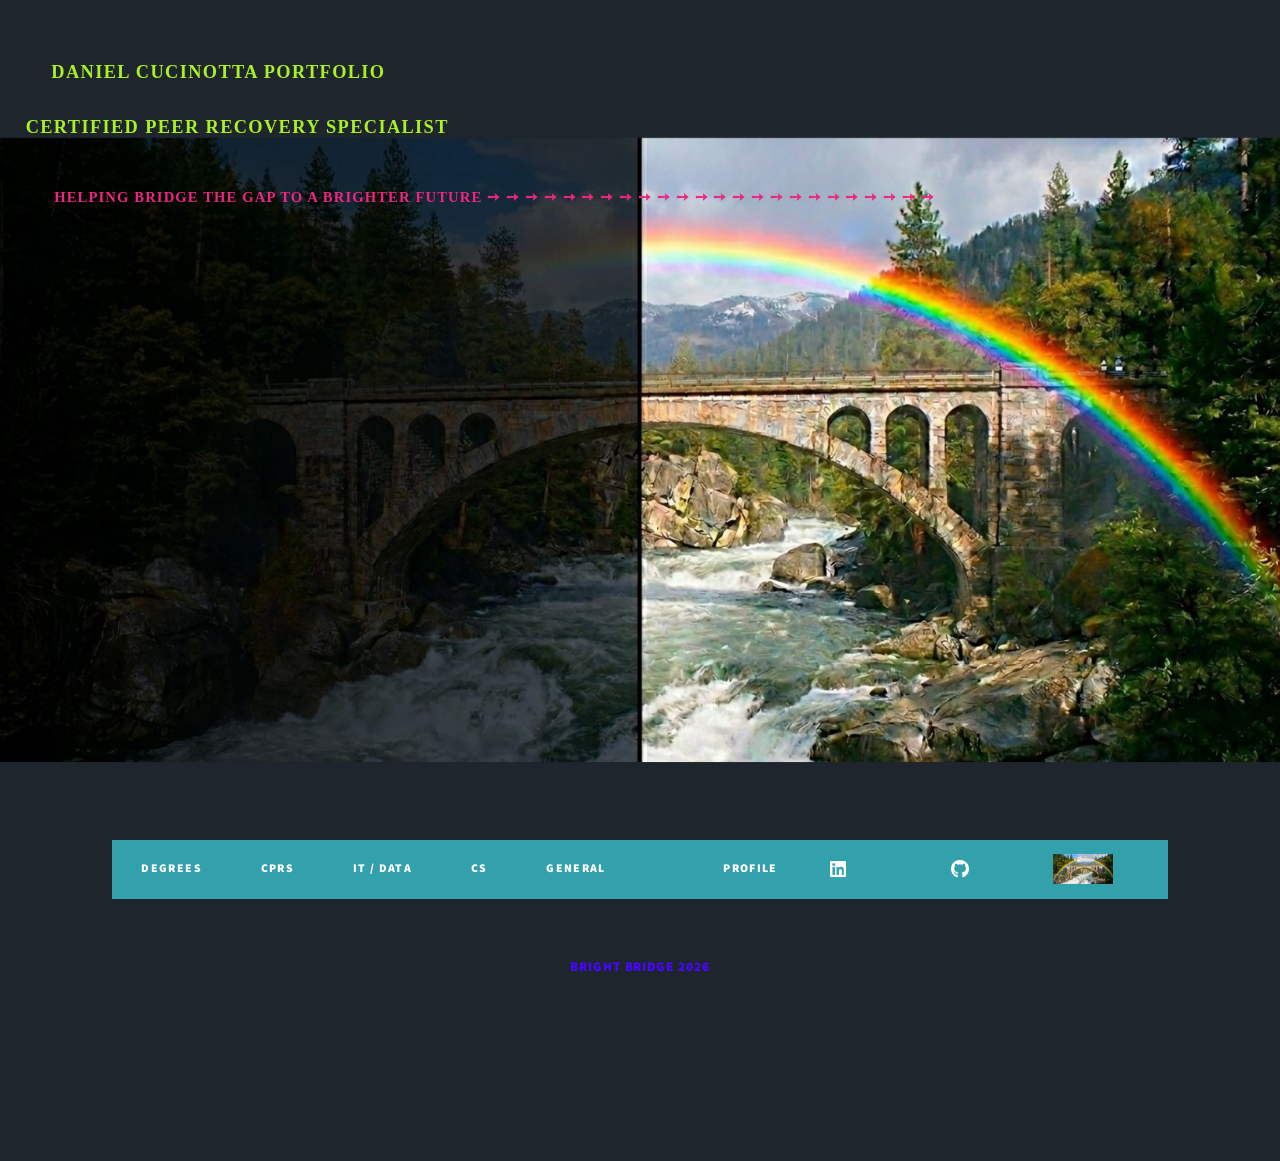
<file: index.html>
<!DOCTYPE HTML>
<html>
	<head>



<!-- Standard Title -->
<title>Portfolio - Daniel Cucinotta</title>

<!-- Open Graph Meta Tags -->
<meta property="og:title" content="Portfolio" />
<meta property="og:description" content="Daniel Cucinotta - Certified Peer Recovery Specialist" />
<meta property="og:url" content="https://dc411.github.io/cprs/" />
<meta property="og:image" content="https://dc411.github.io/cprs/Bright-Future.jpg" />
<meta property="og:type" content="website" />
<meta property="fb:app_id" content="966242223397117" />



    <meta name="description" content="Daniel Cucinotta - Certified Peer Recovery Specialist portfolio." />

		
		<meta charset="utf-8" />
	

	    <link rel="stylesheet" href="assets/css/main.css" /> 
		<noscript><link rel="stylesheet" href="assets/css/noscript.css" /></noscript>

		<script>
  if (window.location.search.includes('fbclid=')) {
    const cleanUrl = new URL(window.location.href);
    cleanUrl.searchParams.delete('fbclid');
    window.history.replaceState({}, document.title, cleanUrl.pathname + cleanUrl.search + cleanUrl.hash);
  }
</script>



	</head>
	<body class="is-preload">



		<!-- Wrapper -->
		<div id="wrapper" class="fade-in">		
							       

                <p>
					
					<hr style="height: 0.1em; visibility: hidden; margin: 0; padding: 0;" />
                    <h3 style="color: rgb(169, 240, 37)"><a style = "font-family: cursive;"  href="https://github.com/dc411/cprs"> <br> &emsp; &emsp; Daniel Cucinotta Portfolio 
									
					<h3 style="color: rgb(169, 240, 37)"><a style = "font-family: cursive;"  href="images/LoveHealsAll.jpg"> <br> &emsp; Certified Peer Recovery Specialist</h3>  
							
					
					
					<h4 style="color: rgb(240, 37, 128)"><a style = "font-family: cursive;"  href="images/Bright-Bridge.jpg"> <br> &emsp; &ensp;  &emsp; Helping bridge the gap to a brighter future &#10137; &#10137; &#10137; &#10137; &#10137; &#10137; &#10137;  &#10137; &#10137; &#10137; &#10137; &#10137; &#10137; &#10137; &#10137; &#10137; &#10137; &#10137; &#10137;       &#10137; &#10137; &#10137;  &#10137; &#10137; </h4>

				</p>


			<!-- Intro -->
			<div id="intro">			
									
					

				<!-- Nav -->
								<nav id="nav">
									<ul class="links">
										
										<li><a href="Degrees.html"> Degrees </a></li>
													
										<li><a href="CPRS.html"> CPRS </a></li>

										<li><a href="Data.html"> IT / Data </a></li><br/>
							
										<li><a href="CustomerService.html">CS</a></li>

										<li><a href="General.html">General</a></li>		
										
										<li><a></a></li><br/>	

										<li><a href="Profile.html"> Profile </a></li><br/>
																			</ul>

									<ul class="icons">

											<li><a href="https://www.linkedin.com/in/dc-cprs/" class="icon brands fa-linkedin"></span></a></li>	

<li></li>
<li></li>
<li></li>
<li></li>
<li></li>
<li></li>

											<li><a href="https://github.com/dc411" class="icon brands alt fa-github"><span class="label"></span></a></li>

<li></li>
<li></li>
<li></li>
<li></li>	
<li></li>

											<li><a href="Resume.html"> <img src="images/Bright-Bridge.jpg" alt="Icon" style="position: relative !important; top: 8px !important; width: 60px; height: 30px;"></li>


<li></li>
<li></li>


												</ul>

									</nav>


				<!-- Copyright -->
				
					<div id="copyright">
					<h5 style="color: rgb(71, 6, 304)"> <a href="images/Bright-Bridge.jpg">Bright Bridge 2026</a></h5>
			
					</div>	

</div>
				

		<!-- Scripts -->
			<script src="assets/js/jquery.min.js"></script>
			<script src="assets/js/jquery.scrollex.min.js"></script>
			<script src="assets/js/jquery.scrolly.min.js"></script>
			<script src="assets/js/browser.min.js"></script>
			<script src="assets/js/breakpoints.min.js"></script>
			<script src="assets/js/util.js"></script>
			<script src="assets/js/main.js"></script>

	</body>

</html>
</file>
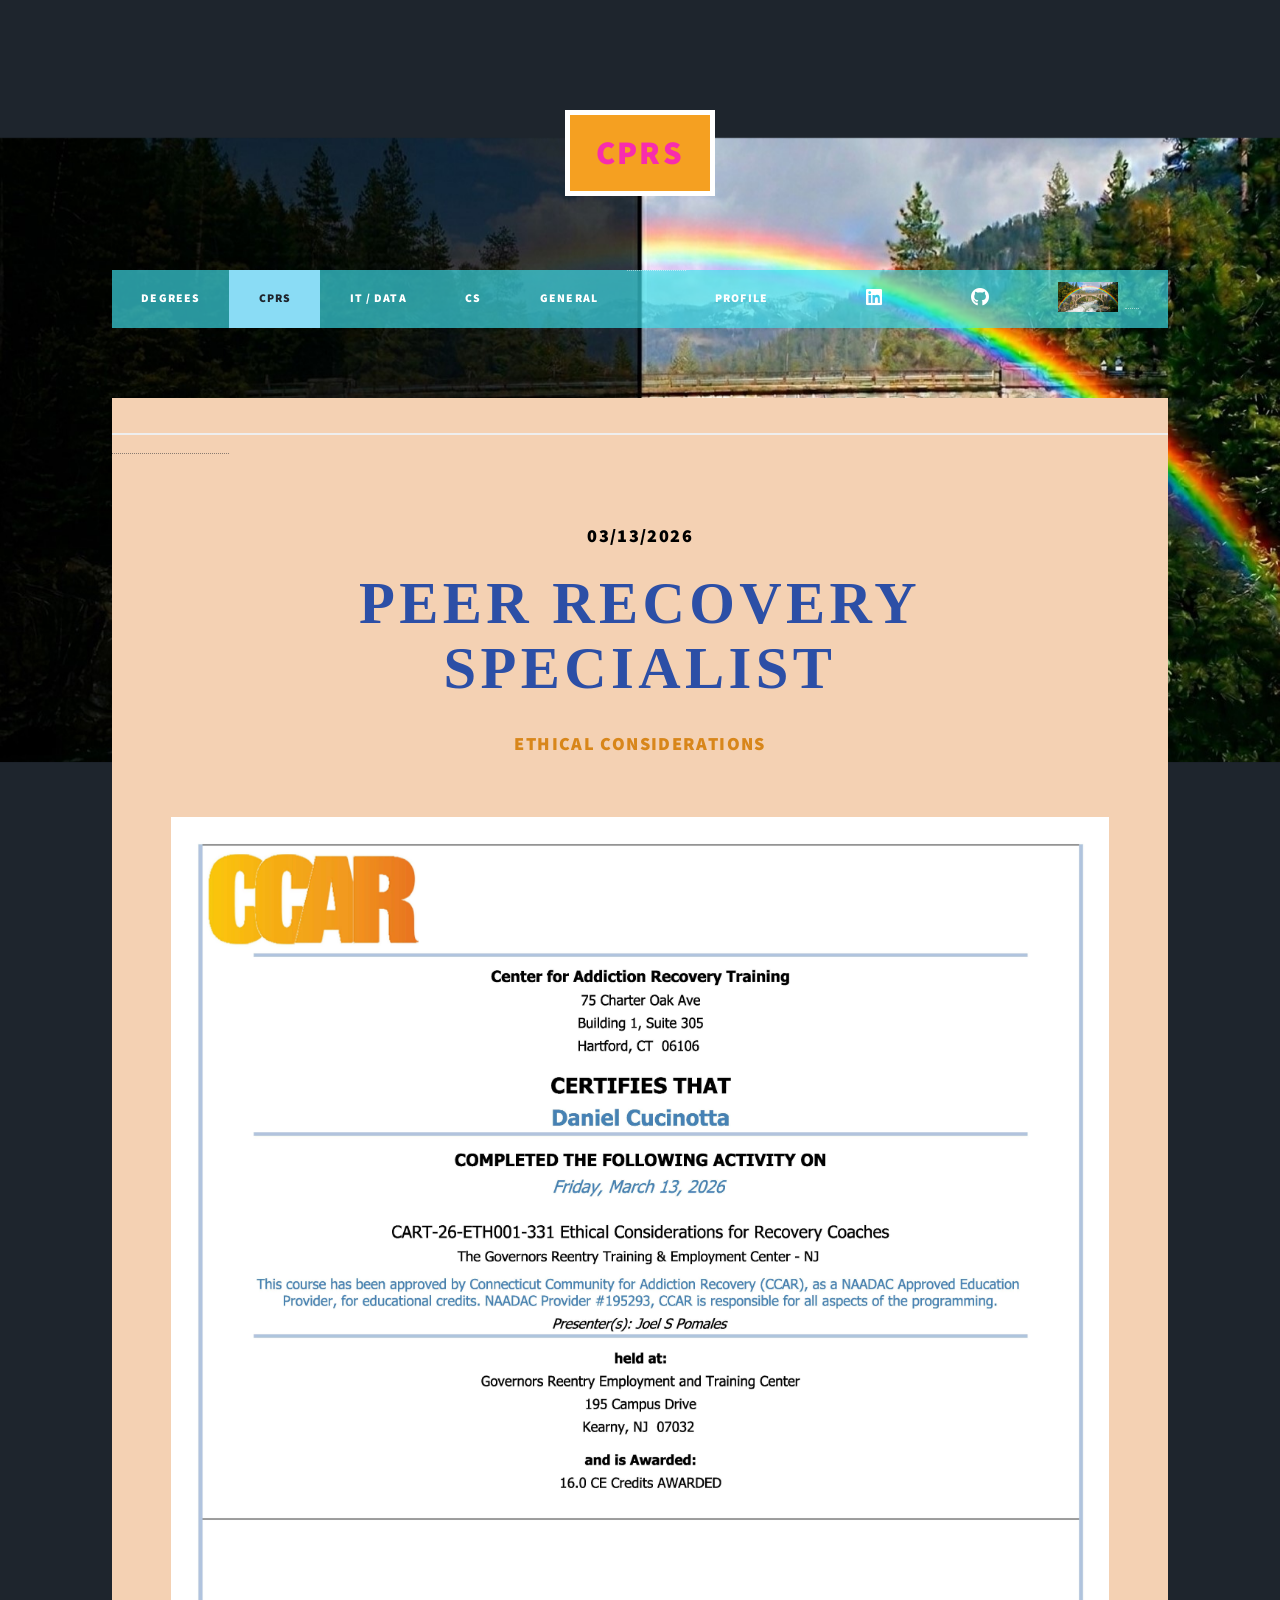
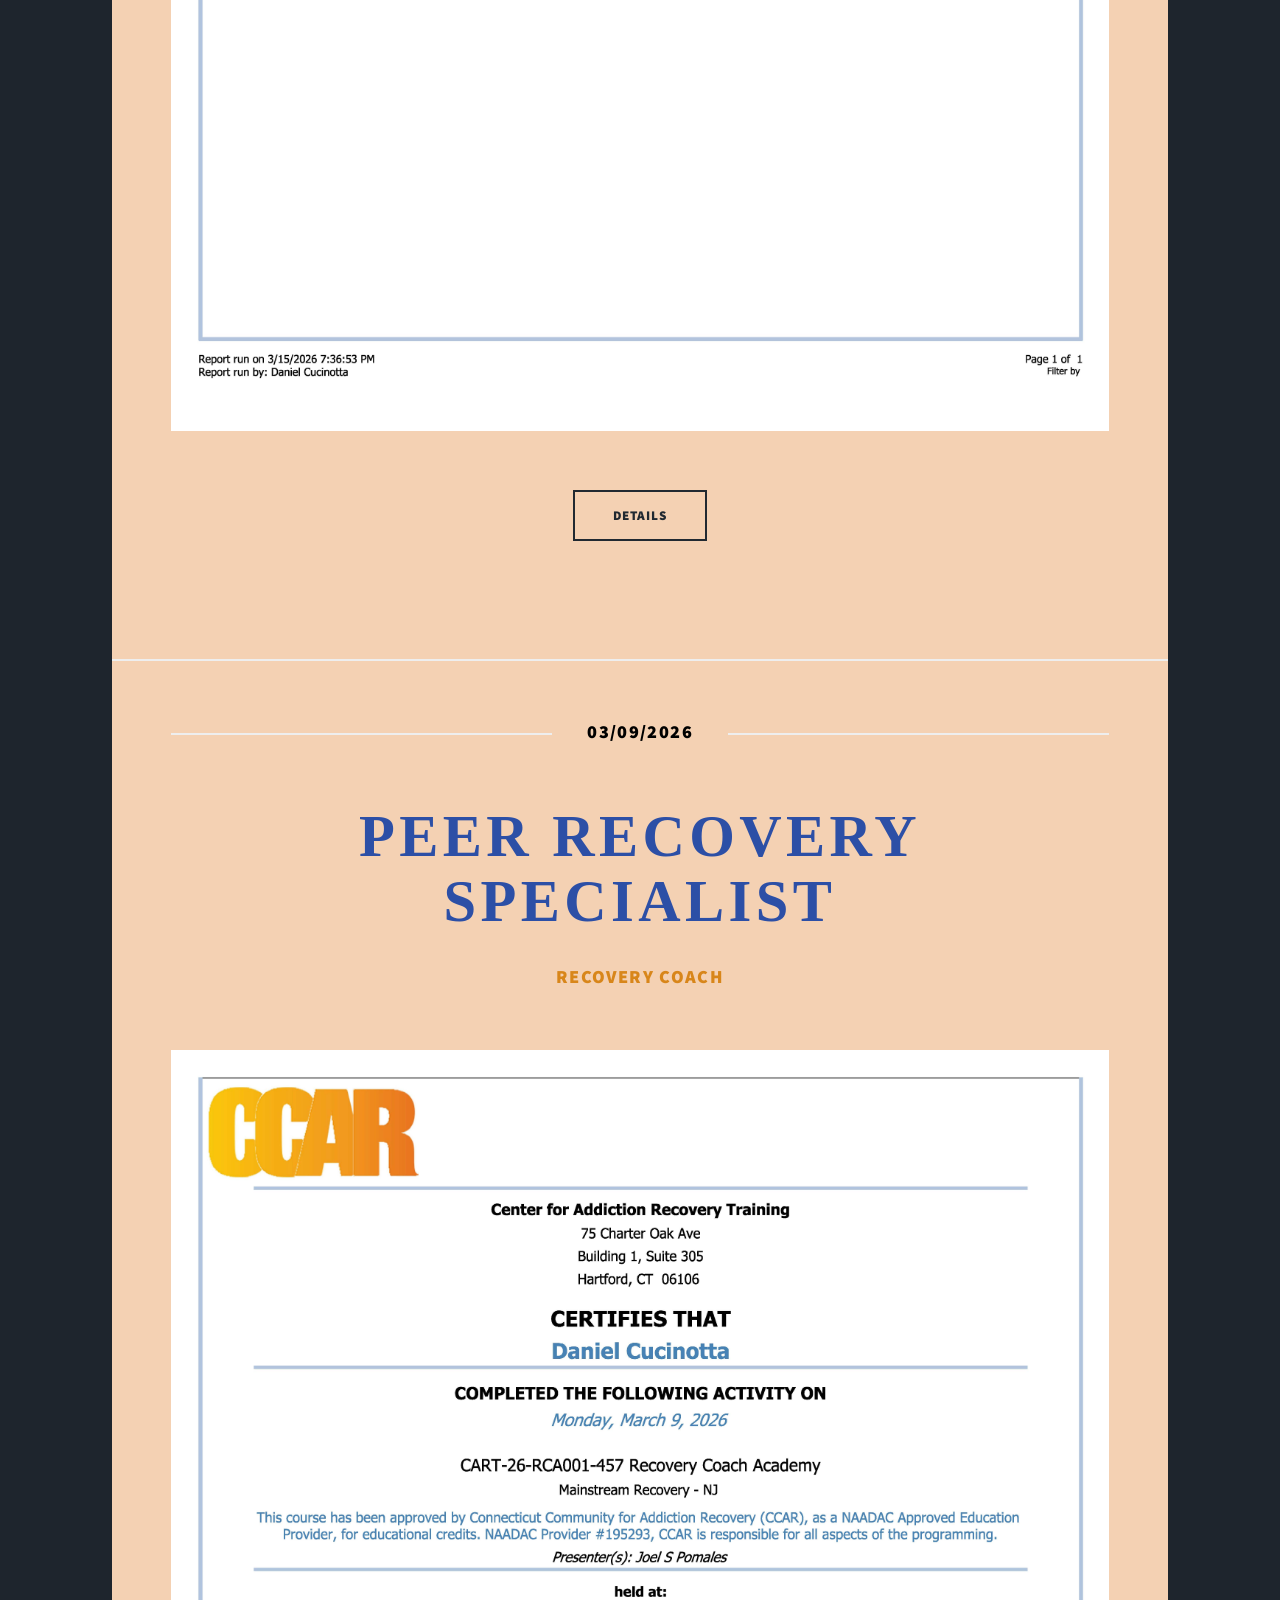
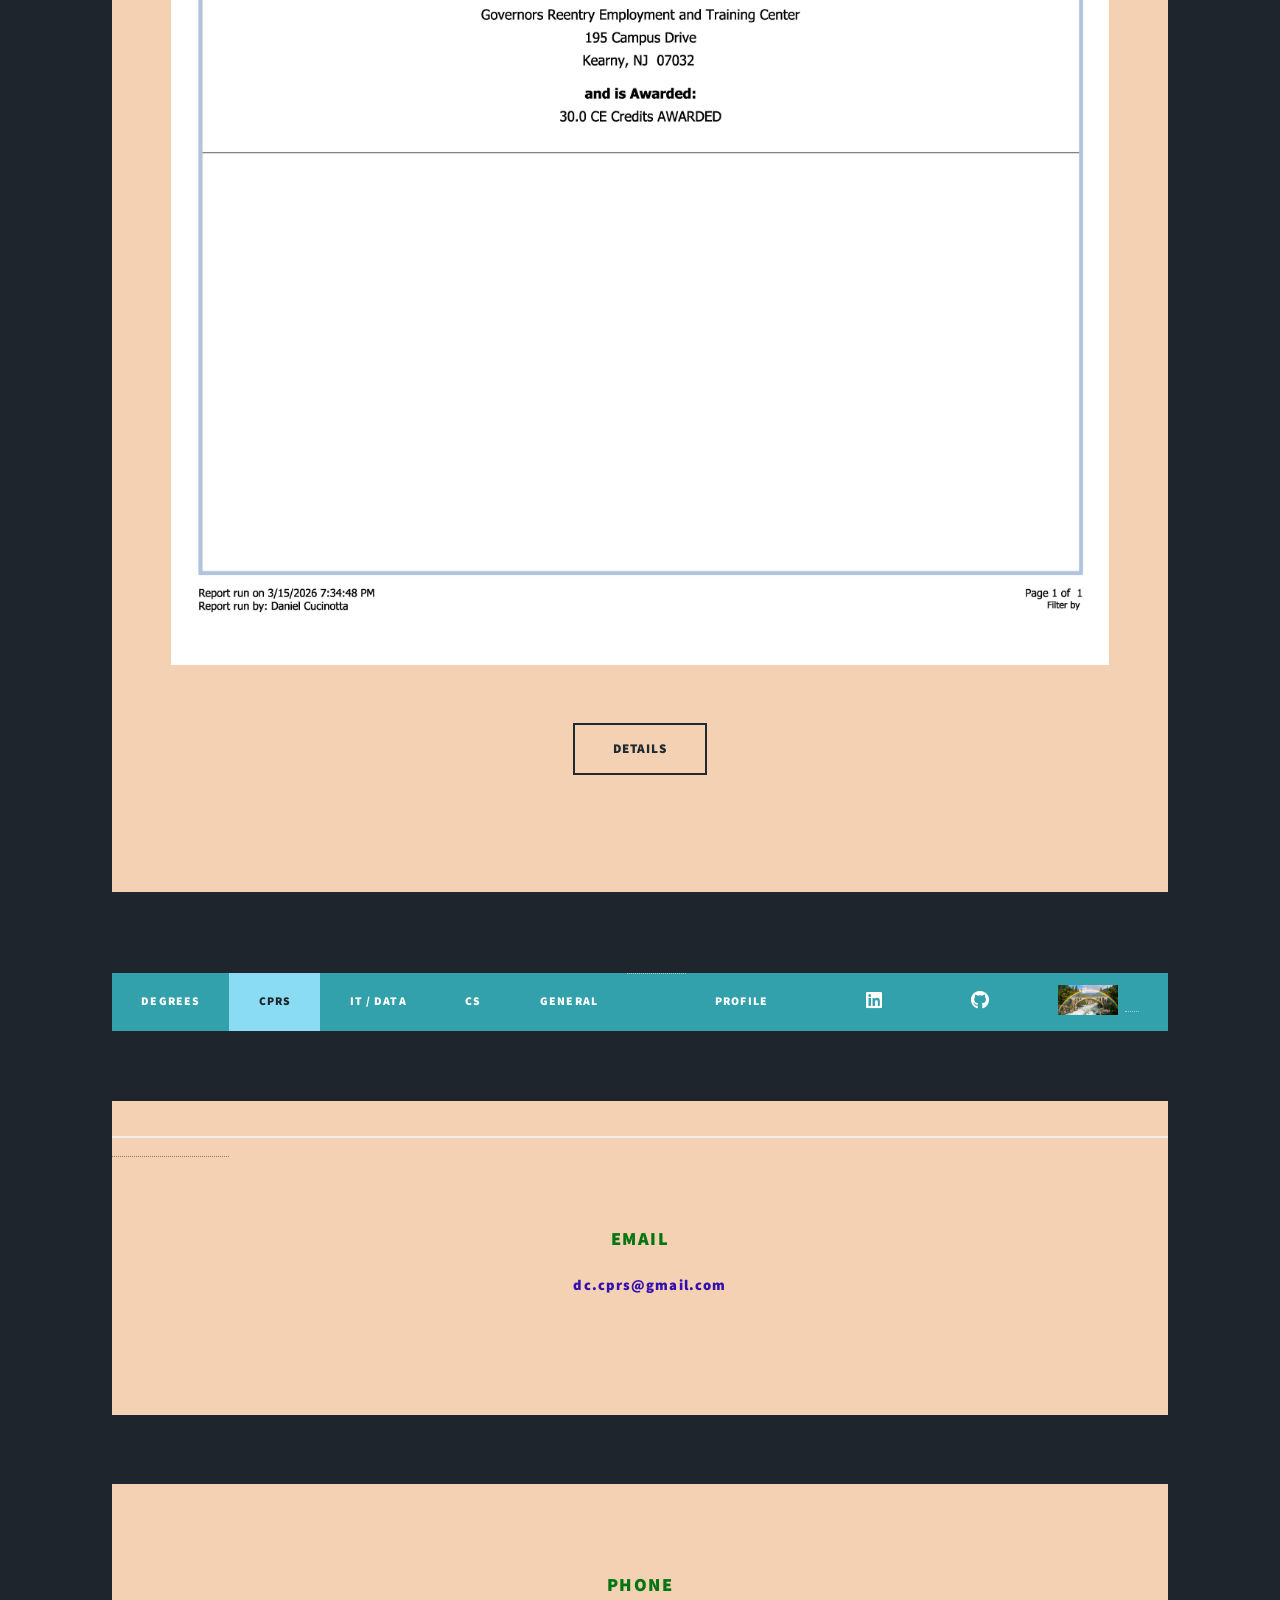
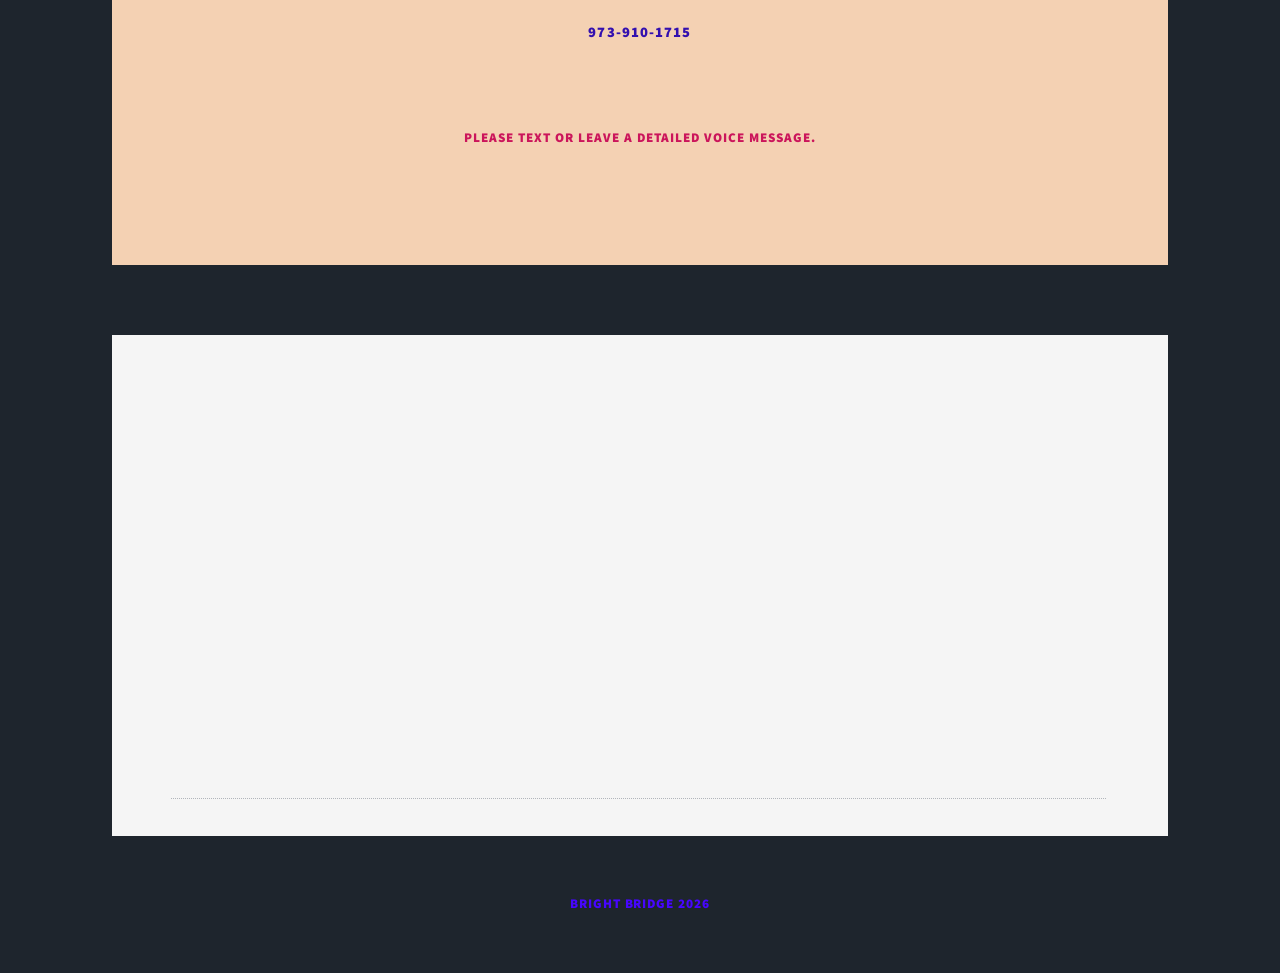
<file: CPRS.html>
<!DOCTYPE HTML>
<html>
	<head>
		<title> Daniel Cucinotta Portfolio </title>
		<meta charset="utf-8" />
		<meta name="viewport" content="width=device-width, initial-scale=1, user-scalable=no" />
	    <link rel="stylesheet" href="assets/css/main.css" /> 
		<noscript><link rel="stylesheet" href="assets/css/noscript.css" /></noscript>
	</head>
	<body class="is-preload">

		
		<!-- Wrapper -->
		<div id="wrapper" class="fade-in">			
			
			
				<!-- Header -->
            
					<header id="header">
						<span><div><a>
						<a class="logo" style = "color: rgb(248, 44, 173) ;  background-color:rgb(245, 160, 33);">CPRS</a></a></div></span>
					</header>		
				
<br/>


				<!-- Nav -->
								<nav id="nav">
									<ul class="links">
										
										<li><a href="Degrees.html"> Degrees </a></li>
													
										<li class="active"><a href="CPRS.html"> CPRS </a></li>

										<li><a href="Data.html"> IT / Data </a></li><br/>
							
										<li><a href="CustomerService.html">CS</a></li>

										<li><a href="General.html">General</a></li>		
										
										<li><a></a></li><br/>	

										<li><a href="Profile.html"> Profile </a></li><br/>
																			</ul>

									<ul class="icons">

											<li><a href="https://www.linkedin.com/in/dc-cprs/" class="icon brands fa-linkedin"></span></a></li>	

<li></li>
<li></li>
<li></li>
<li></li>
<li></li>
<li></li>

											<li><a href="https://github.com/dc411" class="icon brands alt fa-github"><span class="label"></span></a></li>

<li></li>
<li></li>
<li></li>
<li></li>	
<li></li>

											<li><a href="Resume.html"> <img src="images/Bright-Bridge.jpg" alt="Icon" style="position: relative !important; top: 8px !important; width: 60px; height: 30px;"></li>


<li></li>
<li></li>


												</ul>

									</nav>




					<br/><br/>

					<!-- Main -->
					<div id="main">




						<!-- Post -->


										<section class="post">
						<header class="major">
							<span class="date"><h3 style="color: black">03/13/2026</h3></span>
							<a>
								<h2  style="color: rgb(44, 79, 166)" ><a href="https://addictionrecoverytraining.org/ethics-2/">Peer Recovery Specialist</a></h2>
									
								<h3 style="color:  rgb(216, 134, 26)";><a href="https://addictionrecoverytraining.org/ethics-2/">Ethical Considerations</h3>
								
							
														<a href="images/CPRS2.jpg" class="image main"><img src="images/CPRS2.jpg" alt="" /></a>
						</a>
											<ul class="actions special">
							<li><a href="https://addictionrecoverytraining.org/ethics-2/" class="button large">Details</a></li>
						</ul>
									





					</header>
					</section>

					

				<section class="post">
						<header class="major">
							
							<span class="date"><h3 style="color: black">03/09/2026</h3></span>

							<a>
								<h2  style="color: rgb(44, 79, 166)" ><a href="https://addictionrecoverytraining.org/recovery-coach-basics/">Peer Recovery Specialist</a></h2>
									
								<h3 style="color:  rgb(216, 134, 26)";><a href="https://addictionrecoverytraining.org/recovery-coach-basics/">Recovery Coach</h3>
								
							
							<a href="images/CPRS.jpg" class="image main"><img src="images/CPRS.jpg" alt="" /></a>
						</a>
											<ul class="actions special">
							<li><a href="https://addictionrecoverytraining.org/recovery-coach-basics/" class="button large">Details</a></li>
						</ul>

					</header>
					</section>

					
		
						</div><br/>

				</div><br/>
			</section>
		</section>
	</div>
		</section>

		</div>
		</div>

	<br/><br/>					
	

				<!-- Nav -->
								<nav id="nav">
									<ul class="links">
										
										<li><a href="Degrees.html"> Degrees </a></li>
													
										<li class="active"><a href="CPRS.html"> CPRS </a></li>

										<li><a href="Data.html"> IT / Data </a></li><br/>
							
										<li><a href="CustomerService.html">CS</a></li>

										<li><a href="General.html">General</a></li>		
										
										<li><a></a></li><br/>	

										<li><a href="Profile.html"> Profile </a></li><br/>
																			</ul>

									<ul class="icons">

											<li><a href="https://www.linkedin.com/in/dc-cprs/" class="icon brands fa-linkedin"></span></a></li>	

<li></li>
<li></li>
<li></li>
<li></li>
<li></li>
<li></li>

											<li><a href="https://github.com/dc411" class="icon brands alt fa-github"><span class="label"></span></a></li>

<li></li>
<li></li>
<li></li>
<li></li>	
<li></li>

											<li><a href="Resume.html"> <img src="images/Bright-Bridge.jpg" alt="Icon" style="position: relative !important; top: 8px !important; width: 60px; height: 30px;"></li>


<li></li>
<li></li>


												</ul>

									</nav>


				</div>
				</section>
		
				<br/><br/>



<div id="main">

<section class="post">
						<header class="major">
							
							
						<a>
								<h3 style="color: rgb(2, 117, 18)">Email</h3>

								<h4 style="color: rgb(51, 16, 175)">
									
									<p style="text-transform: lowercase;">

									&emsp;&emsp;&emsp;&emsp;&emsp;&emsp;&emsp;&emsp;&emsp;&emsp;
									&emsp;&emsp;&emsp;&emsp;&emsp;&emsp;&emsp;&emsp;&emsp;&emsp;
									&emsp;&emsp;&emsp;&emsp;&nbsp;

									dc.cprs@gmail.com
								</p>
							</h4>
								
							</a>
					

					</header>
					</section>
				</div>
<br/><br/>

			<div id="main">
<section class="post">
						<header class="major">
							
							<a>
								<h3 style="color: rgb(2, 117, 18)">Phone</h3>
								<h4 style="color: rgb(51, 16, 175)">973-910-1715</h4>
								<br/><br/>
								<h5 style="color: rgb(203, 21, 91)">Please text or leave a detailed voice message.</h5>
							</a>							
						</header>
					</section>

</div>

<br/><br/>
					
						<!-- Footer -->
					<footer id="footer">


					
						<section >
						<a>

								<iframe src="https://www.google.com/maps/embed?pb=!1m18!1m12!1m3!1d6033.27076719664!2d-74.10550930064575!3d40.87987526144685!2m3!1f0!2f0!3f0!3m2!1i1024!2i768!4f13.1!3m3!1m2!1s0x89c2f944ef152515%3A0xebf8b6fded5df529!2sGarfield%2C%20NJ!5e0!3m2!1sen!2sus!4v1782497532136!5m2!1sen!2sus" width="935" height="400" style="border:0;" allowfullscreen="" loading="lazy" referrerpolicy="strict-origin-when-cross-origin"></iframe>
							</a>
	


					</section>

	</footer>

			<!-- Copyright -->
				
					<div id="copyright">
					<h5 style="color: rgb(71, 6, 304)"> <a href="images/--Bright_Bridge--.png">Bright Bridge 2026</a></h5>
					</div>

		</div>
	
			
	
	
			

		<!-- Scripts -->
			<script src="assets/js/jquery.min.js"></script>
			<script src="assets/js/jquery.scrollex.min.js"></script>
			<script src="assets/js/jquery.scrolly.min.js"></script>
			<script src="assets/js/browser.min.js"></script>
			<script src="assets/js/breakpoints.min.js"></script>
			<script src="assets/js/util.js"></script>
			<script src="assets/js/main.js"></script>

	</body>
</html>
</file>
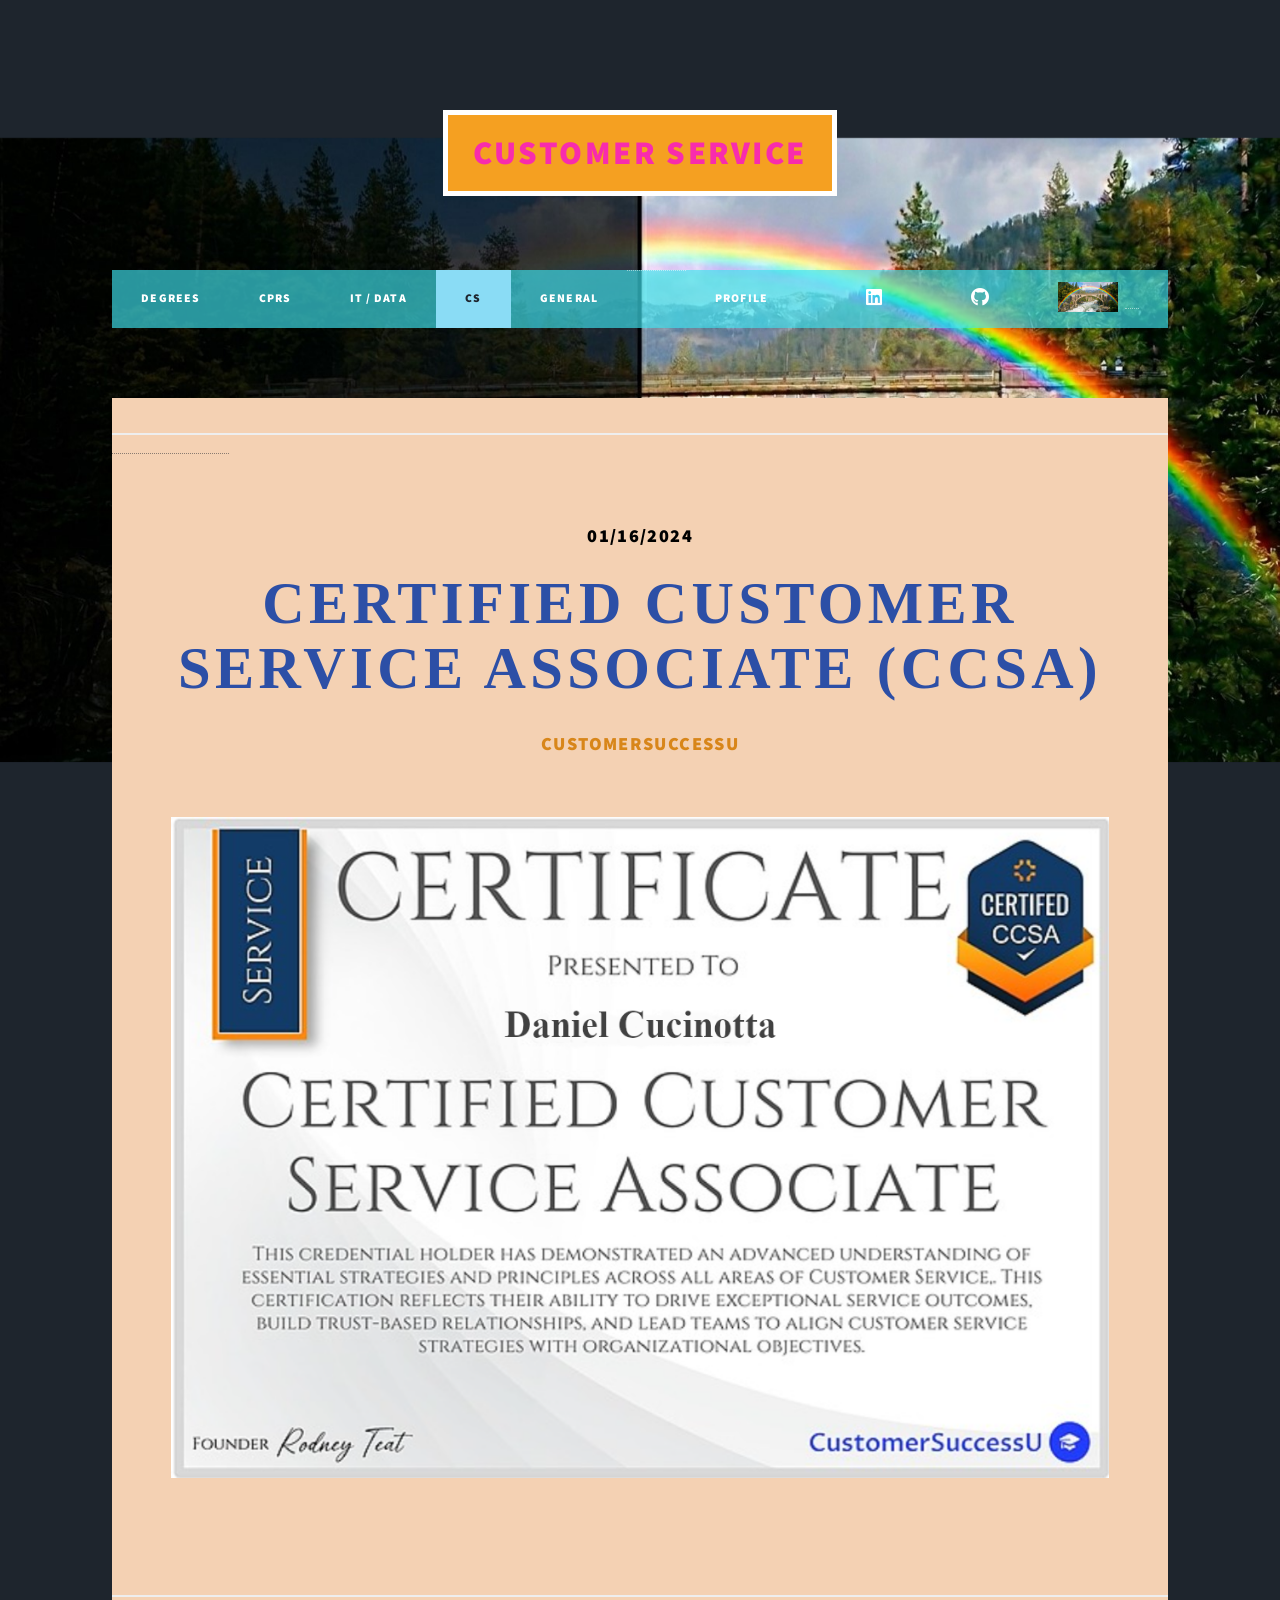
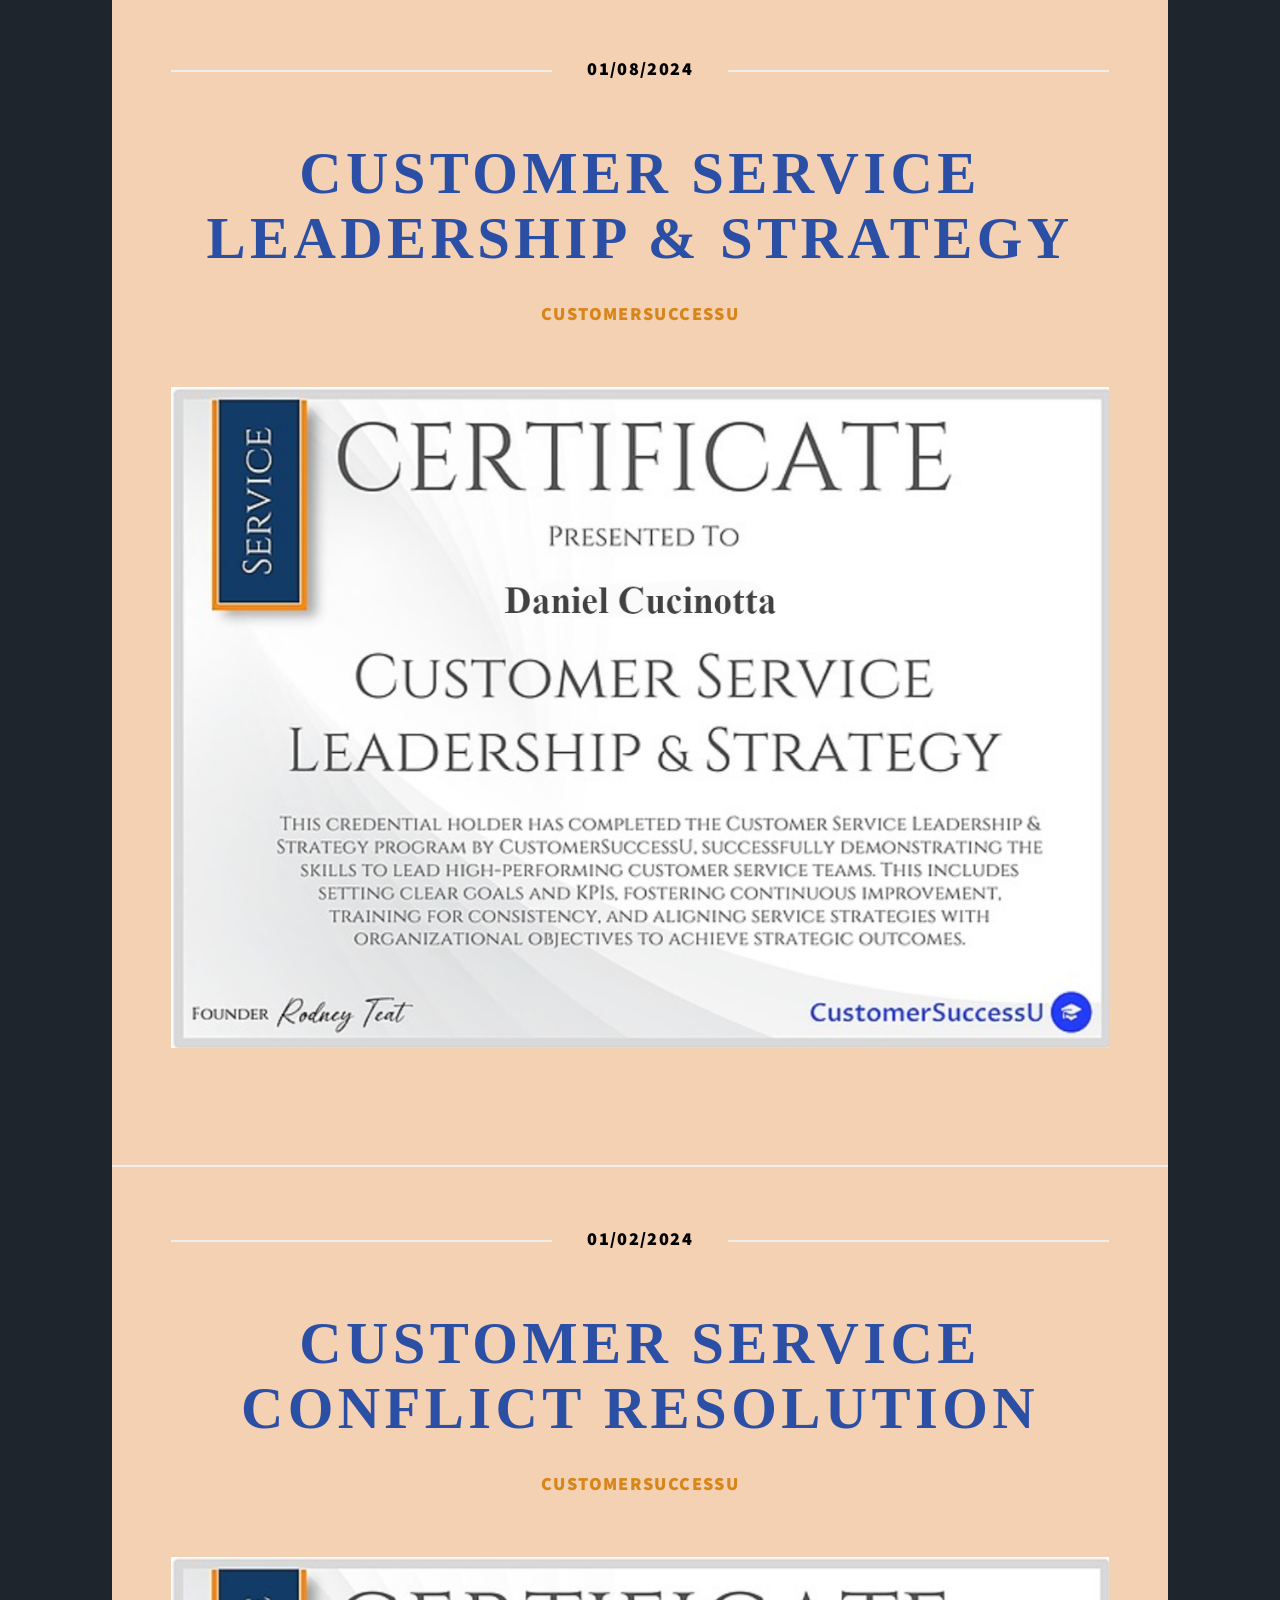
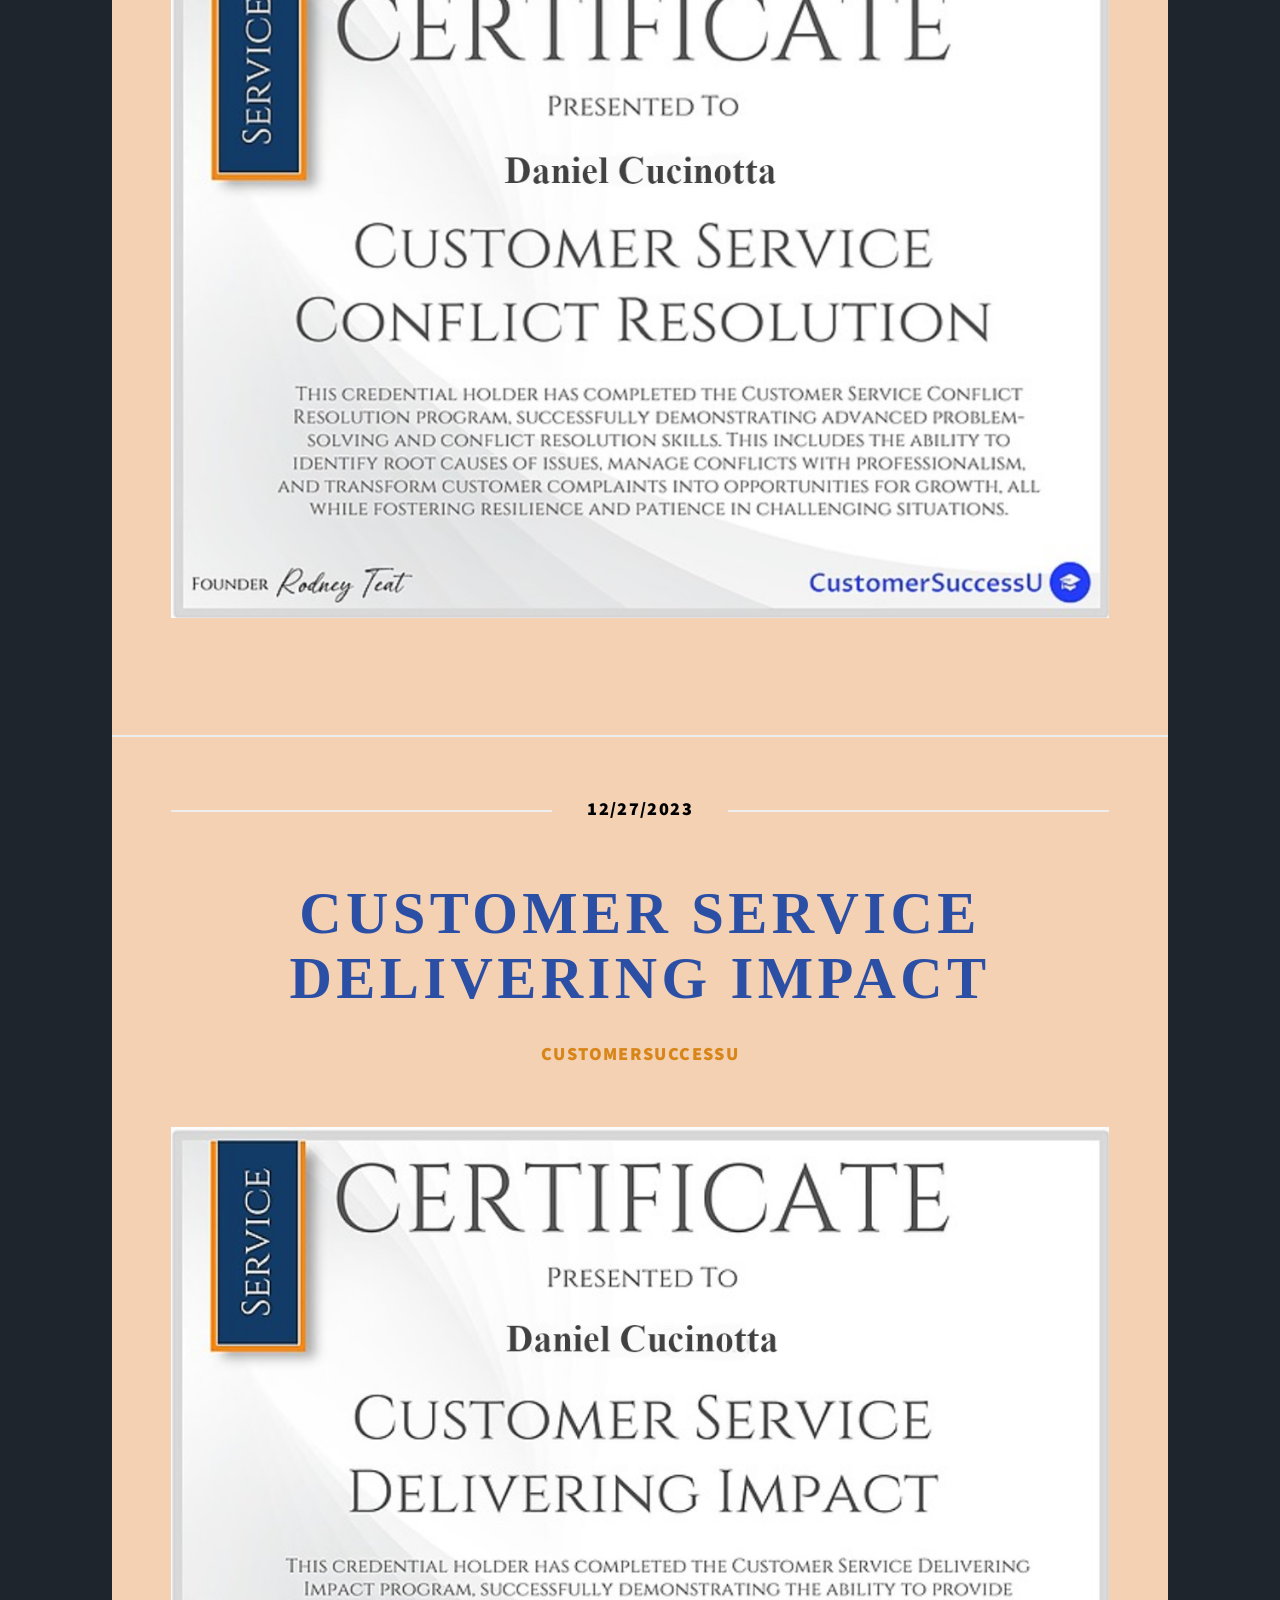
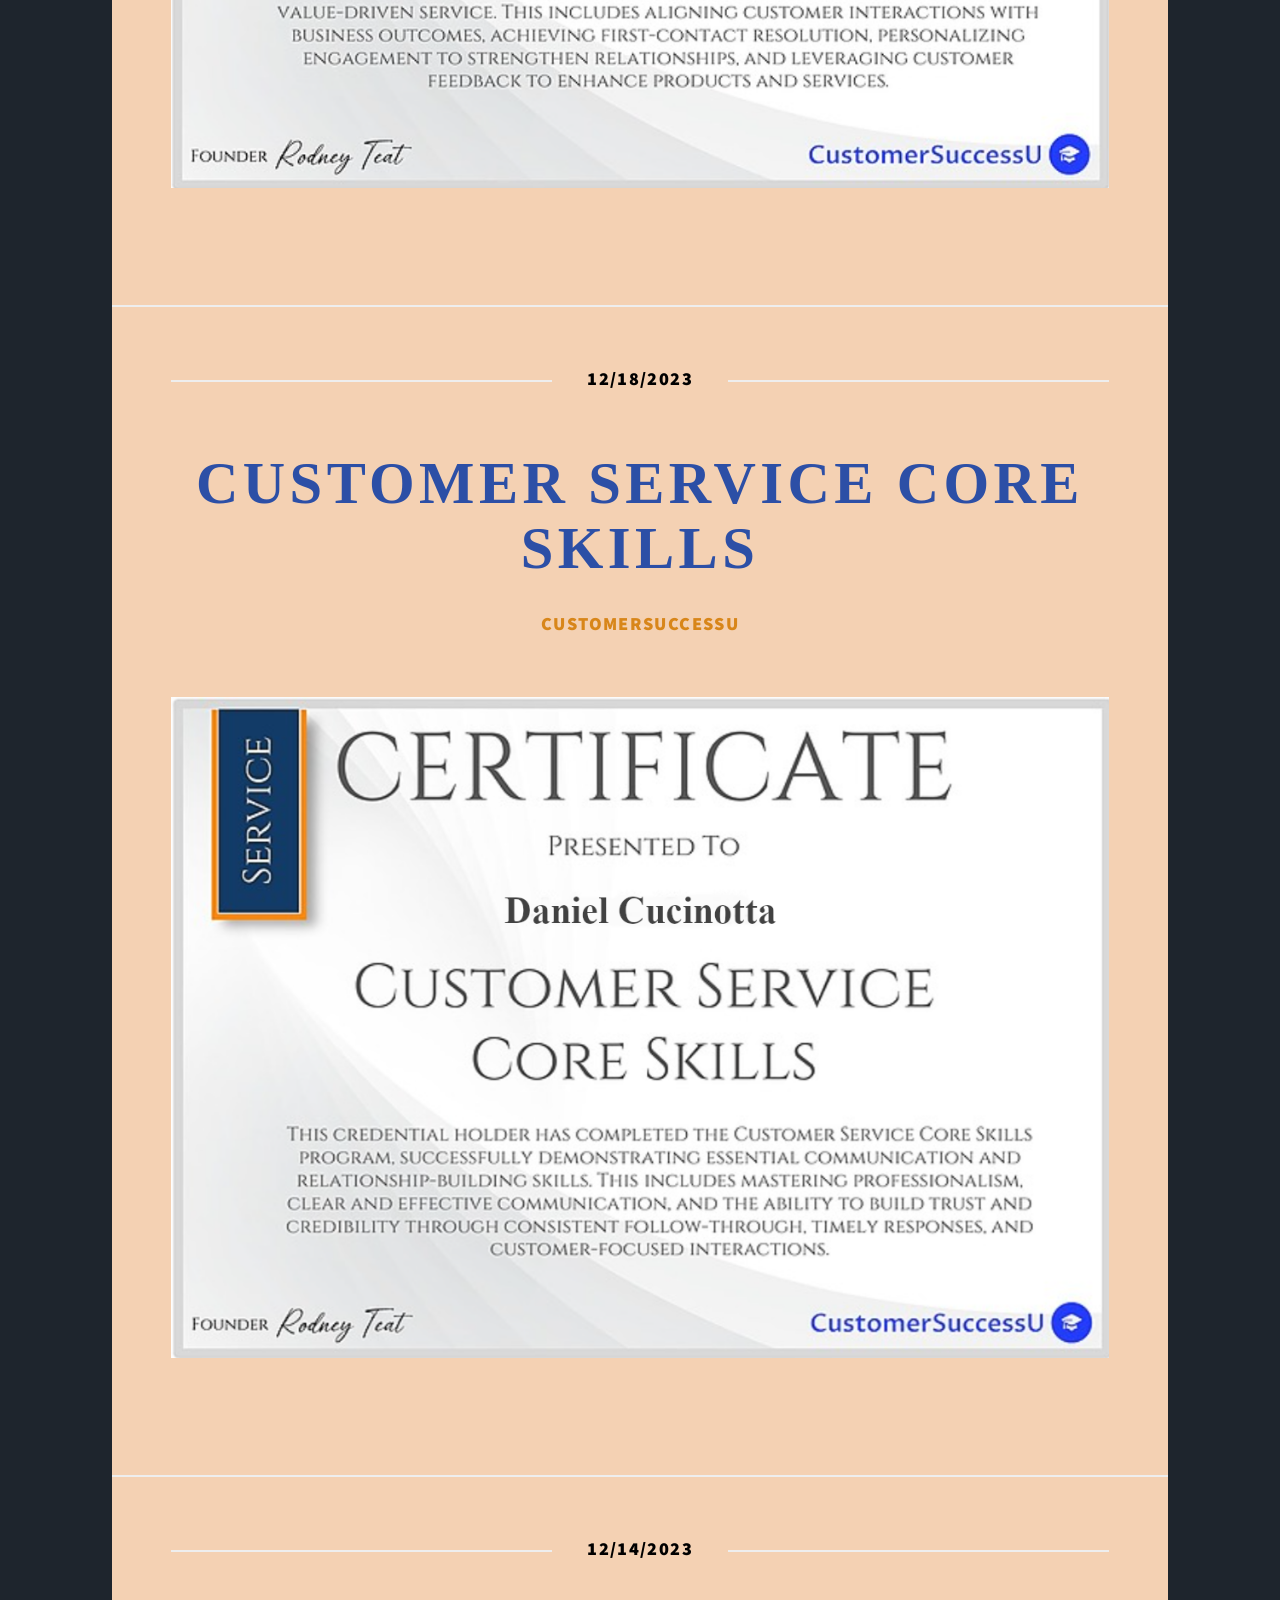
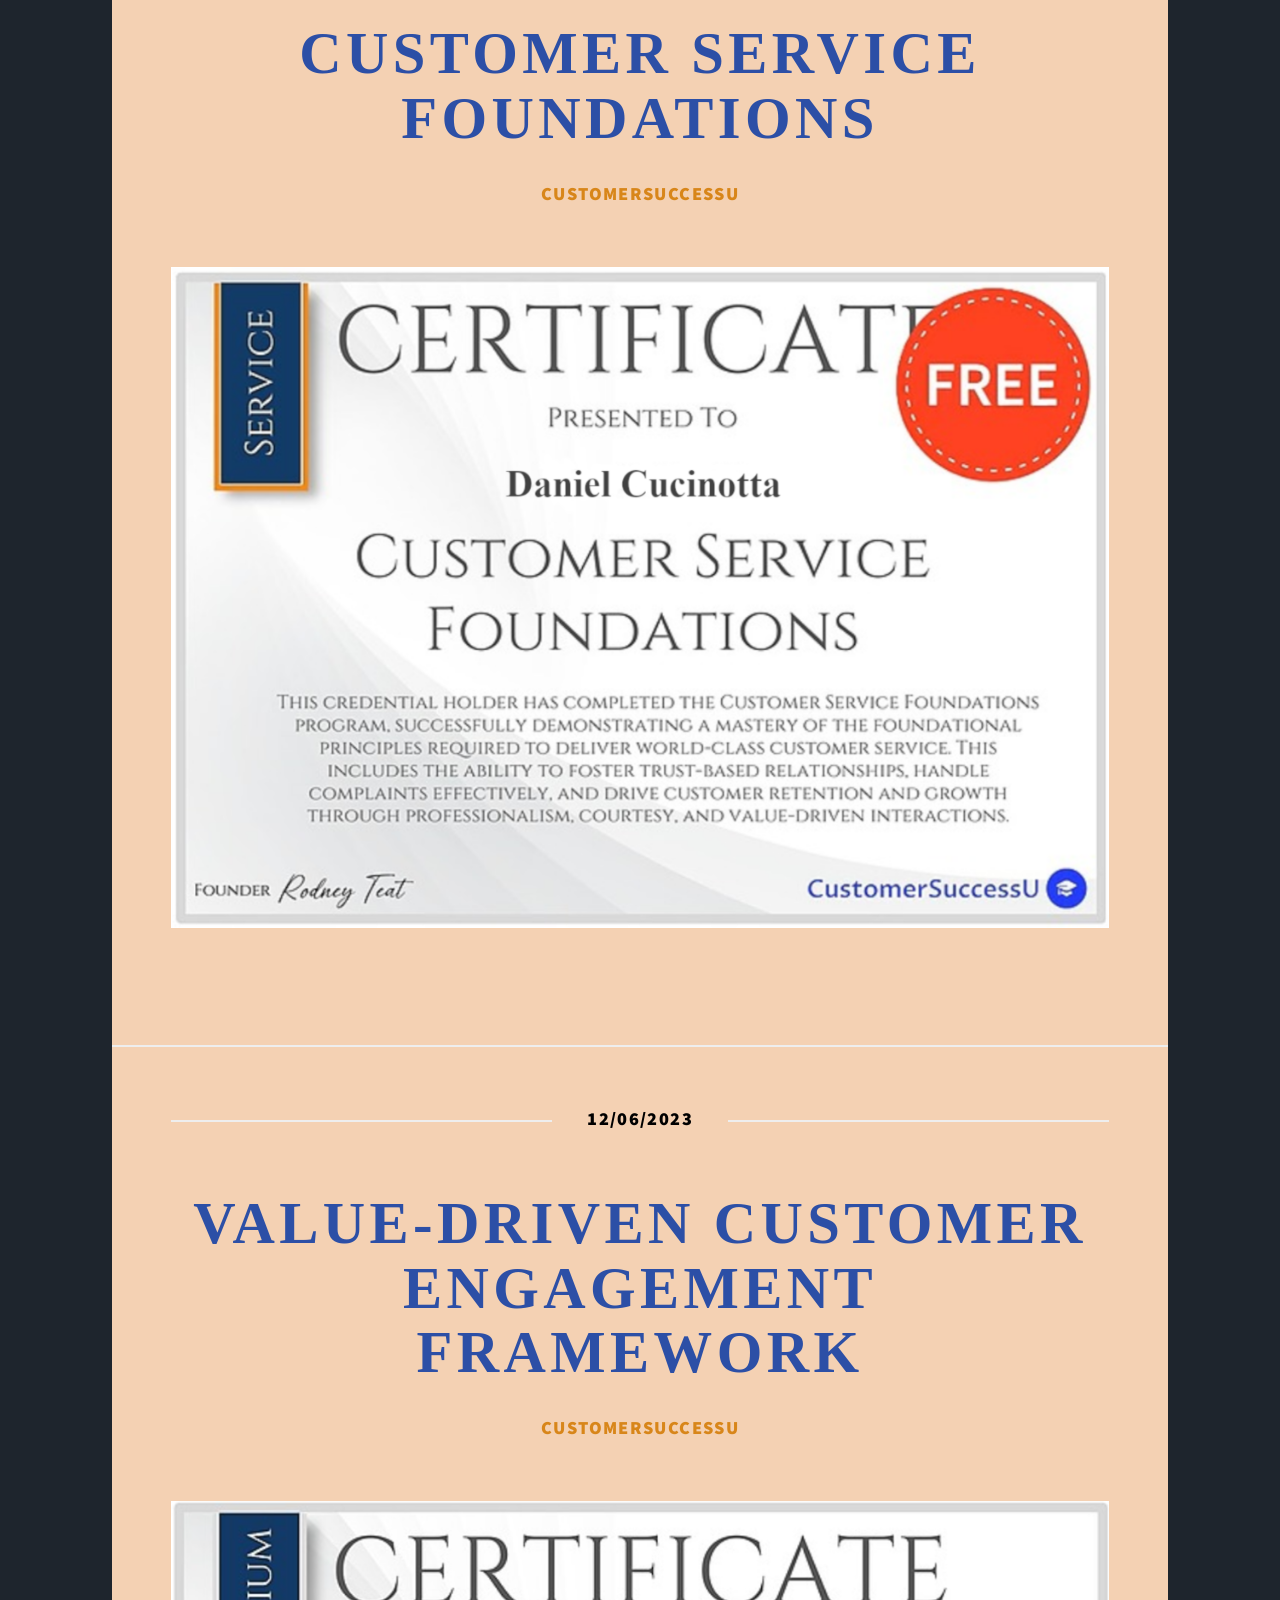
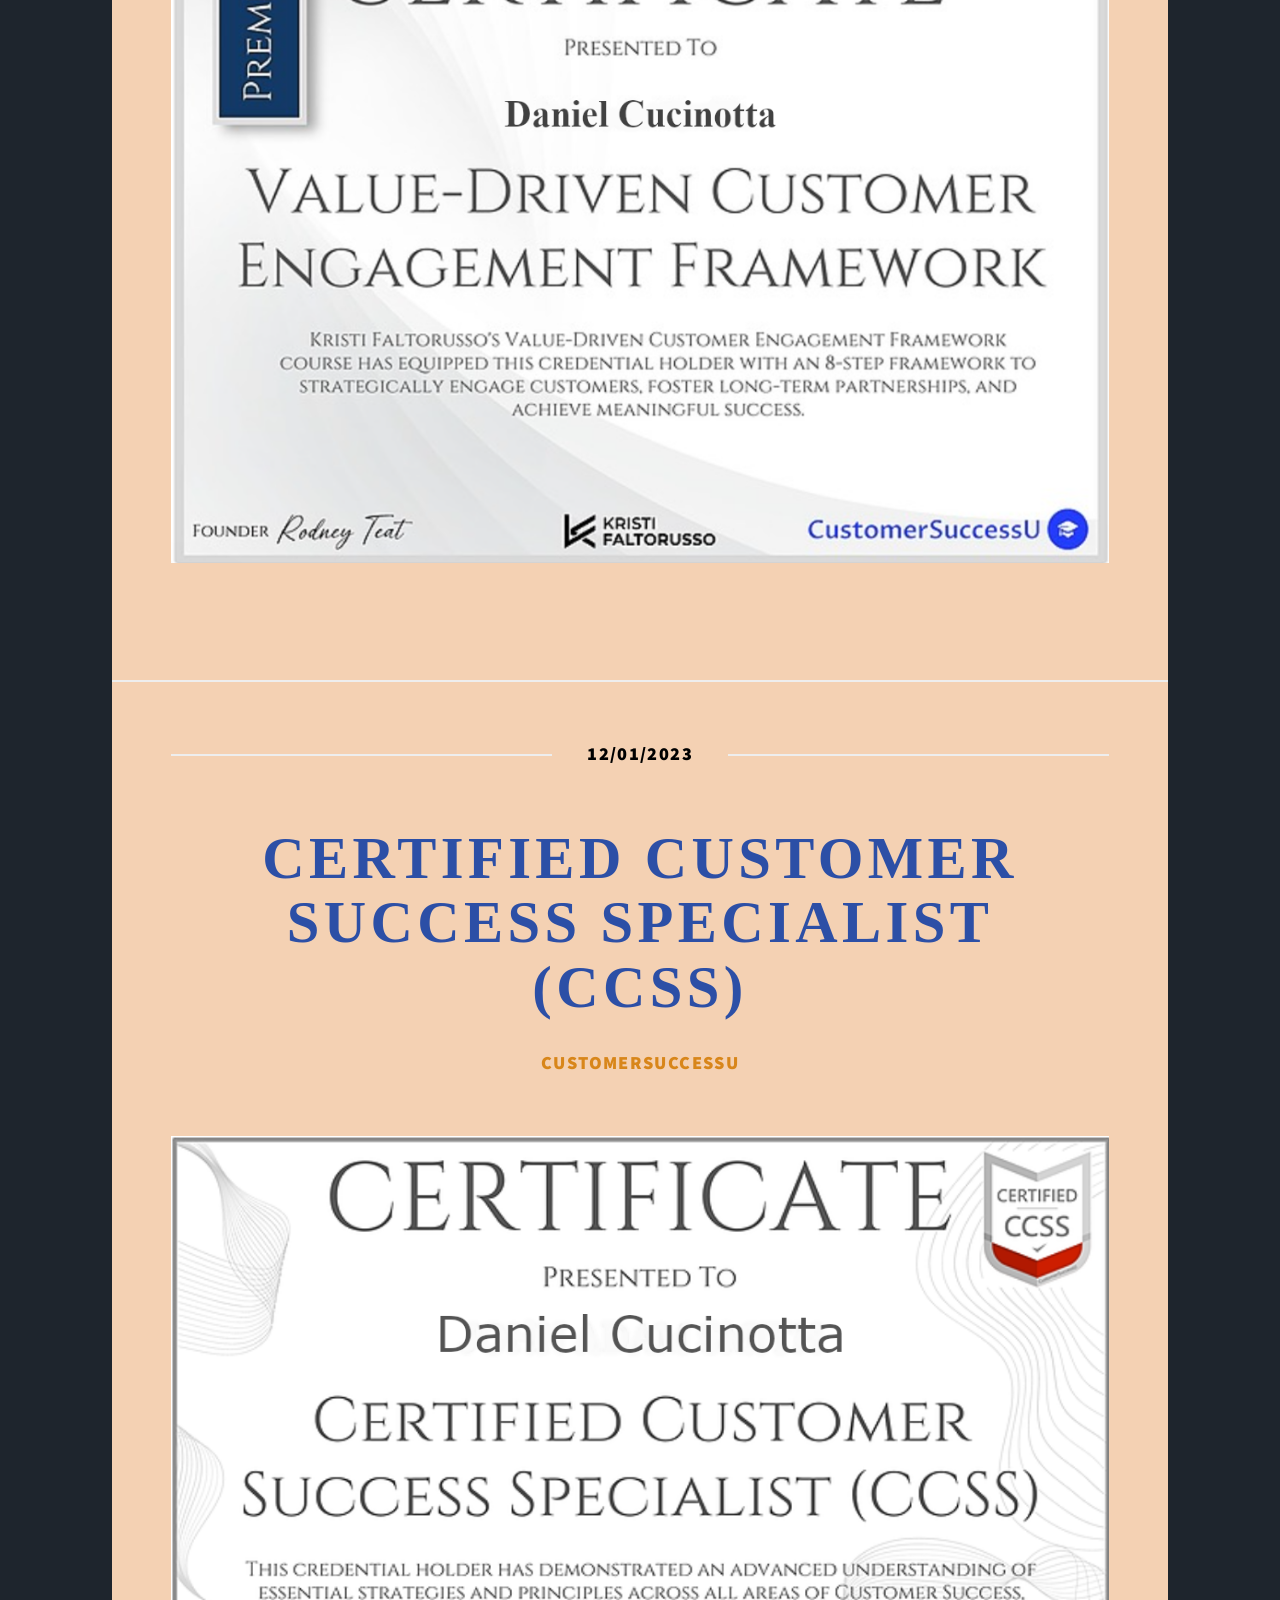
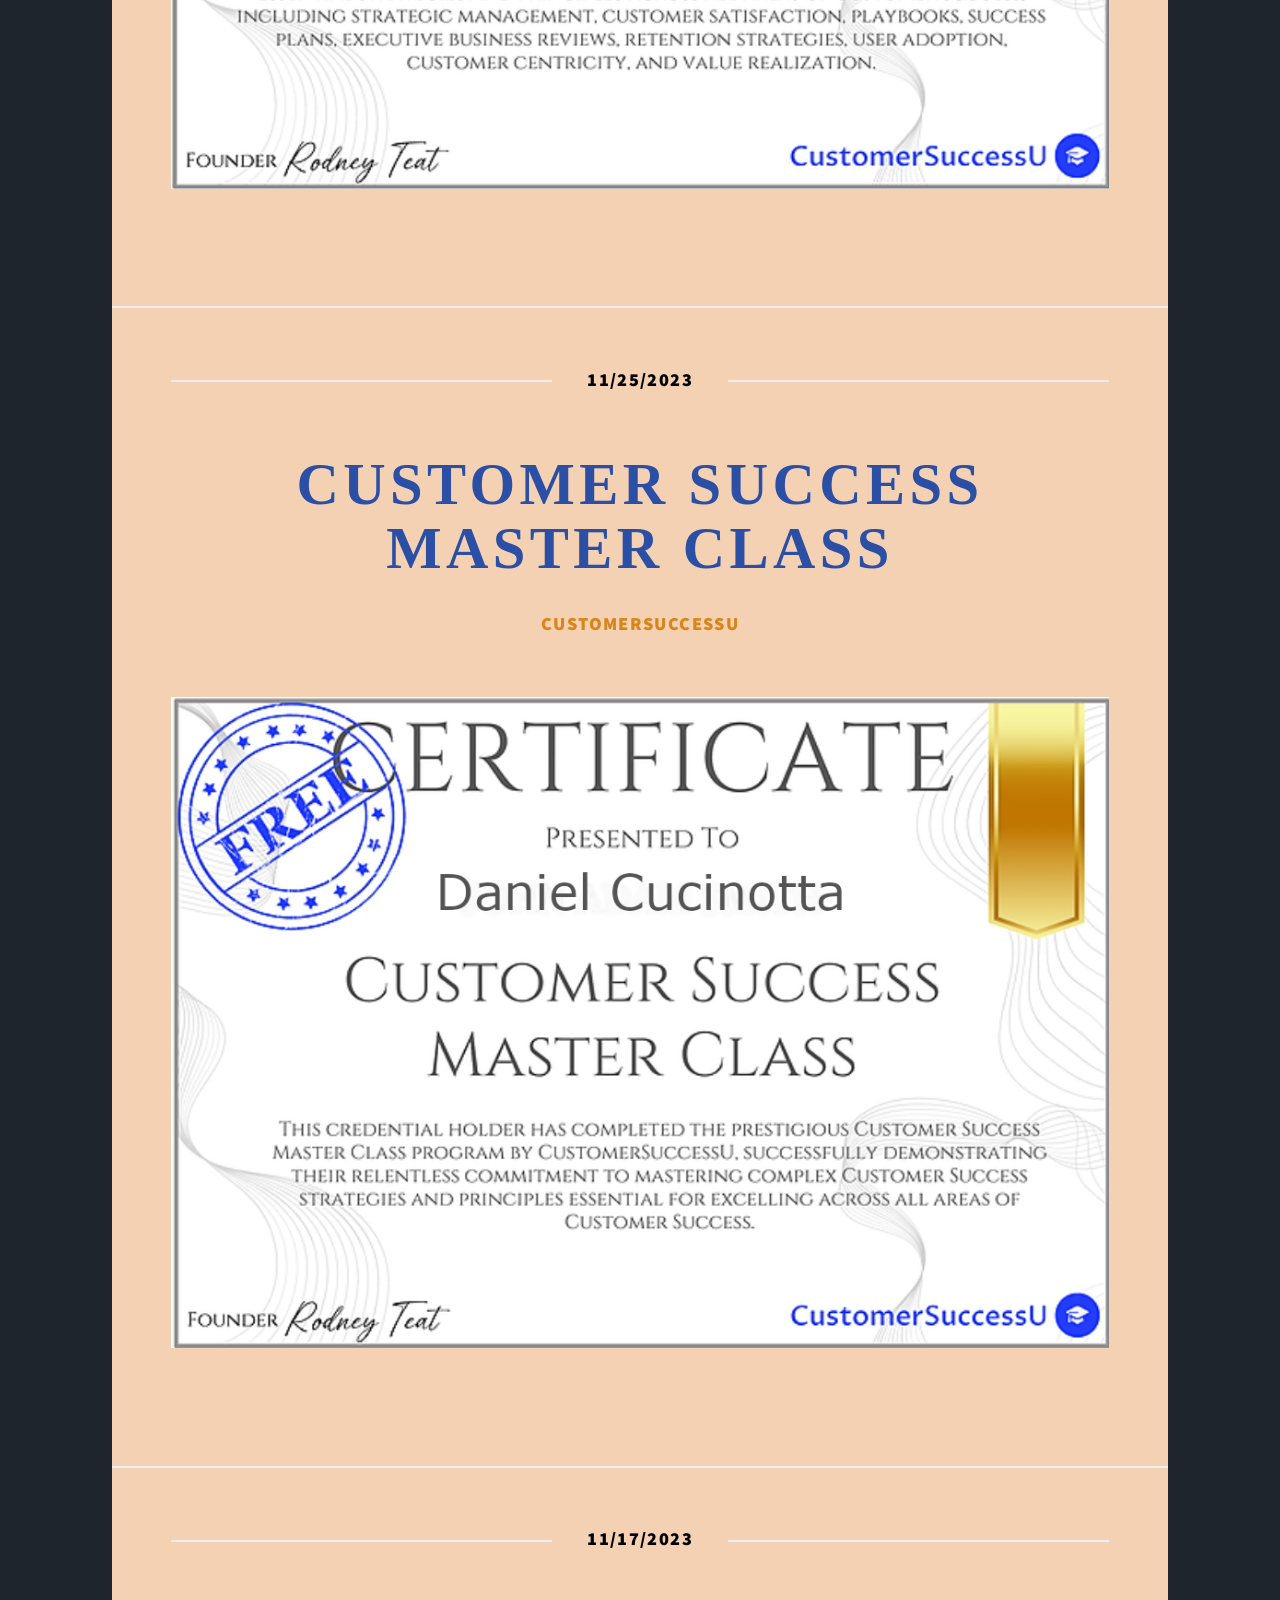
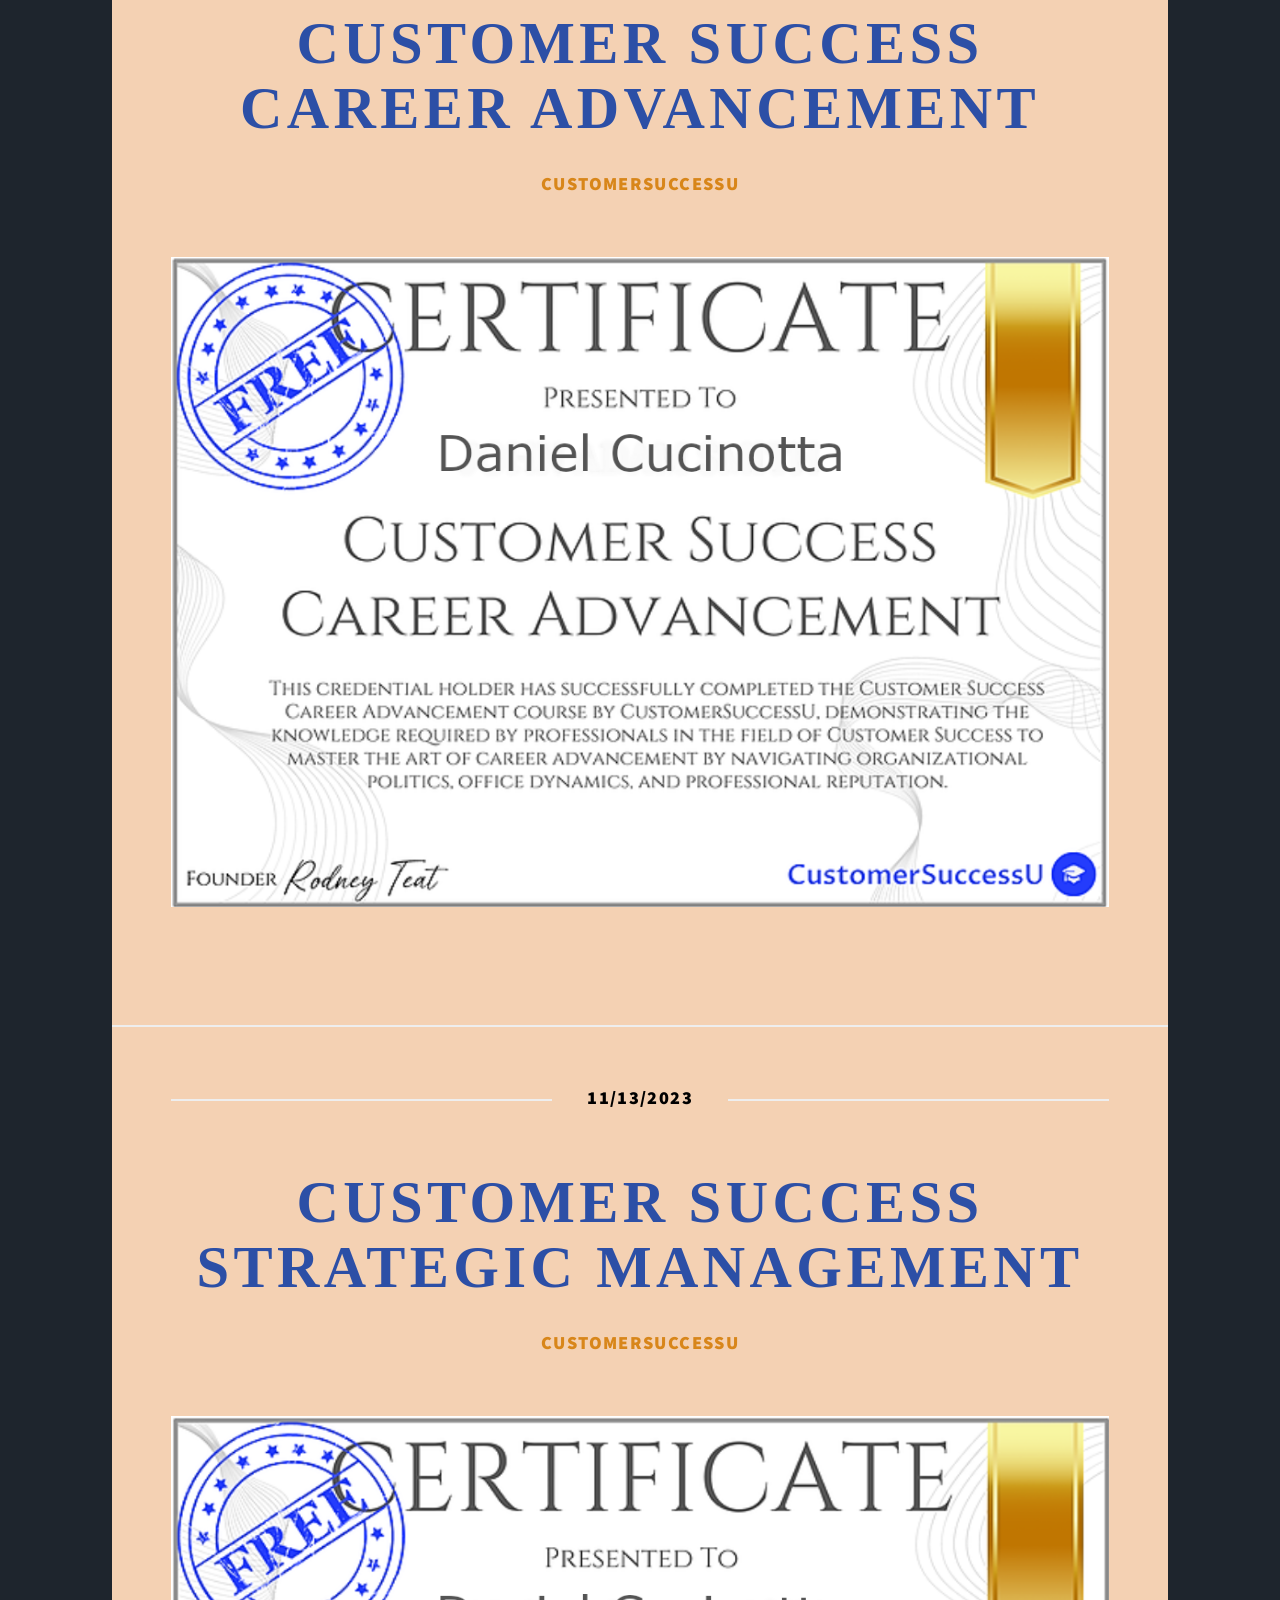
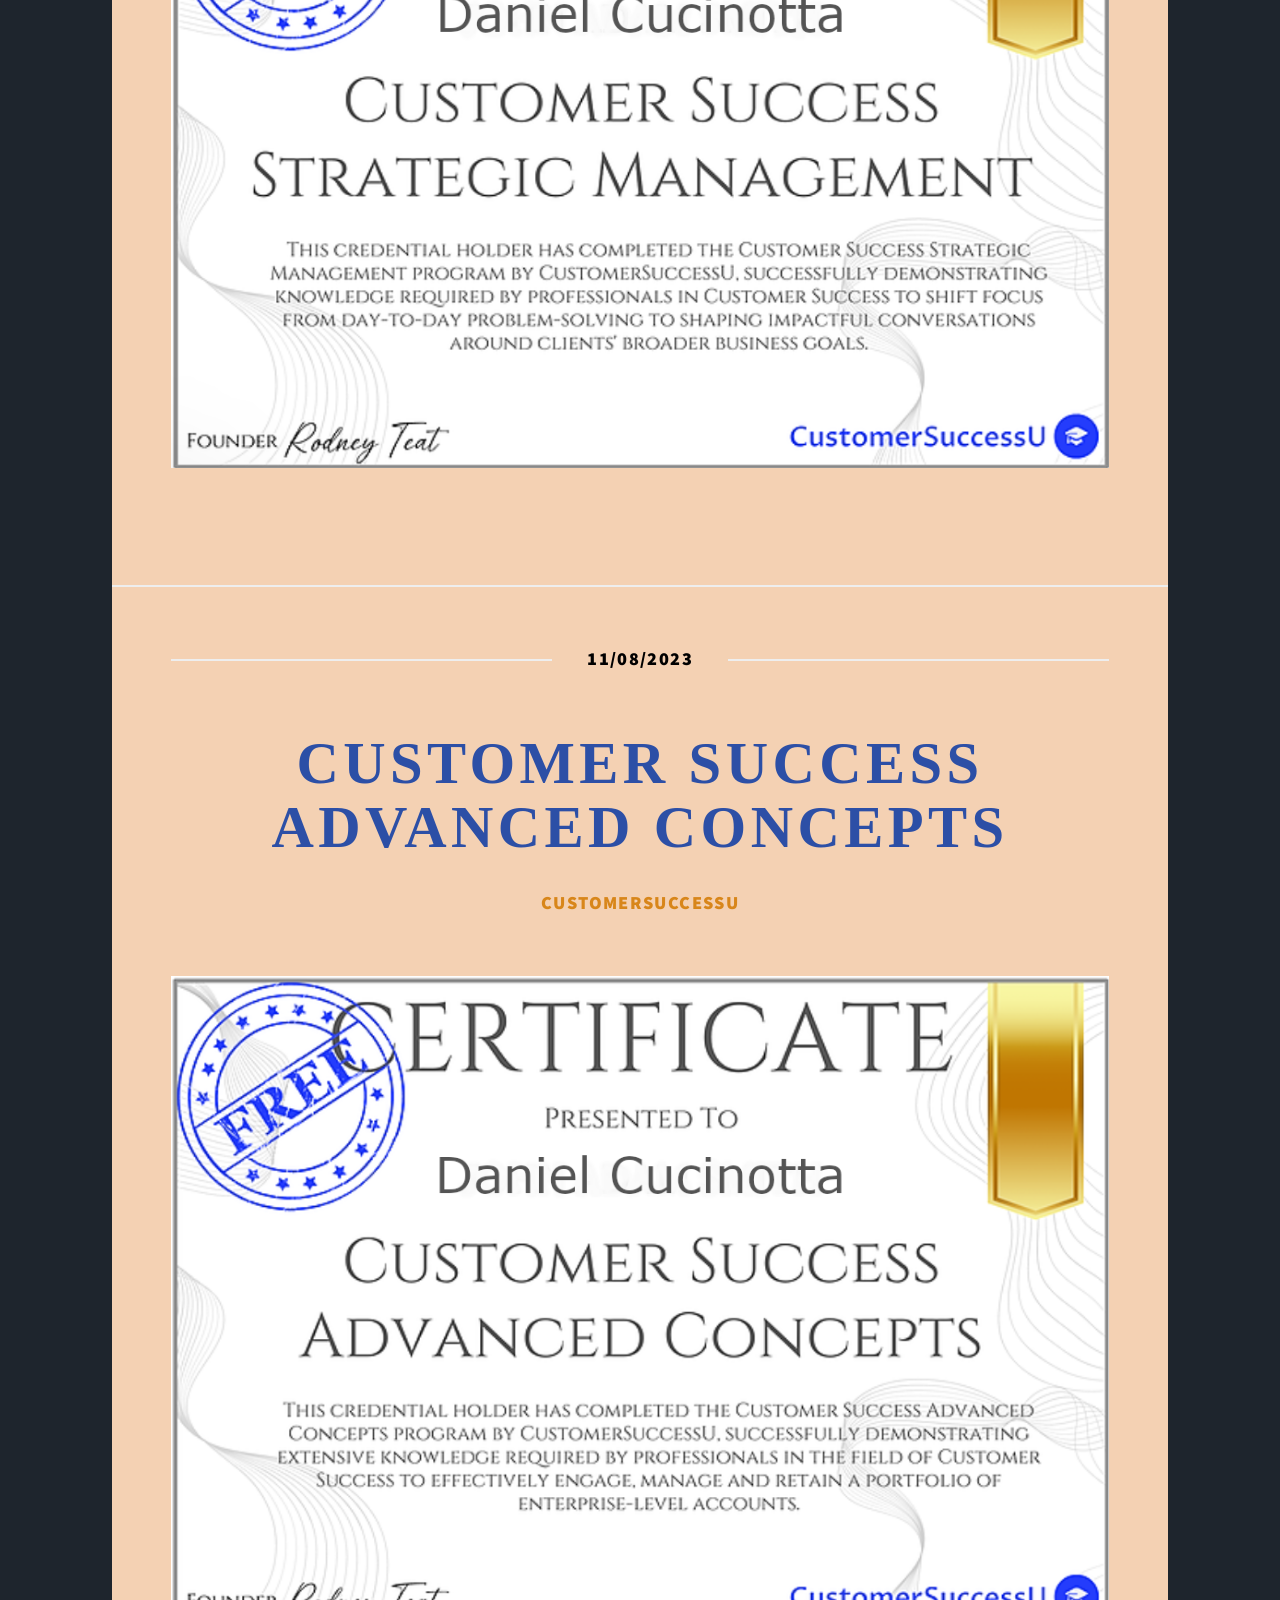
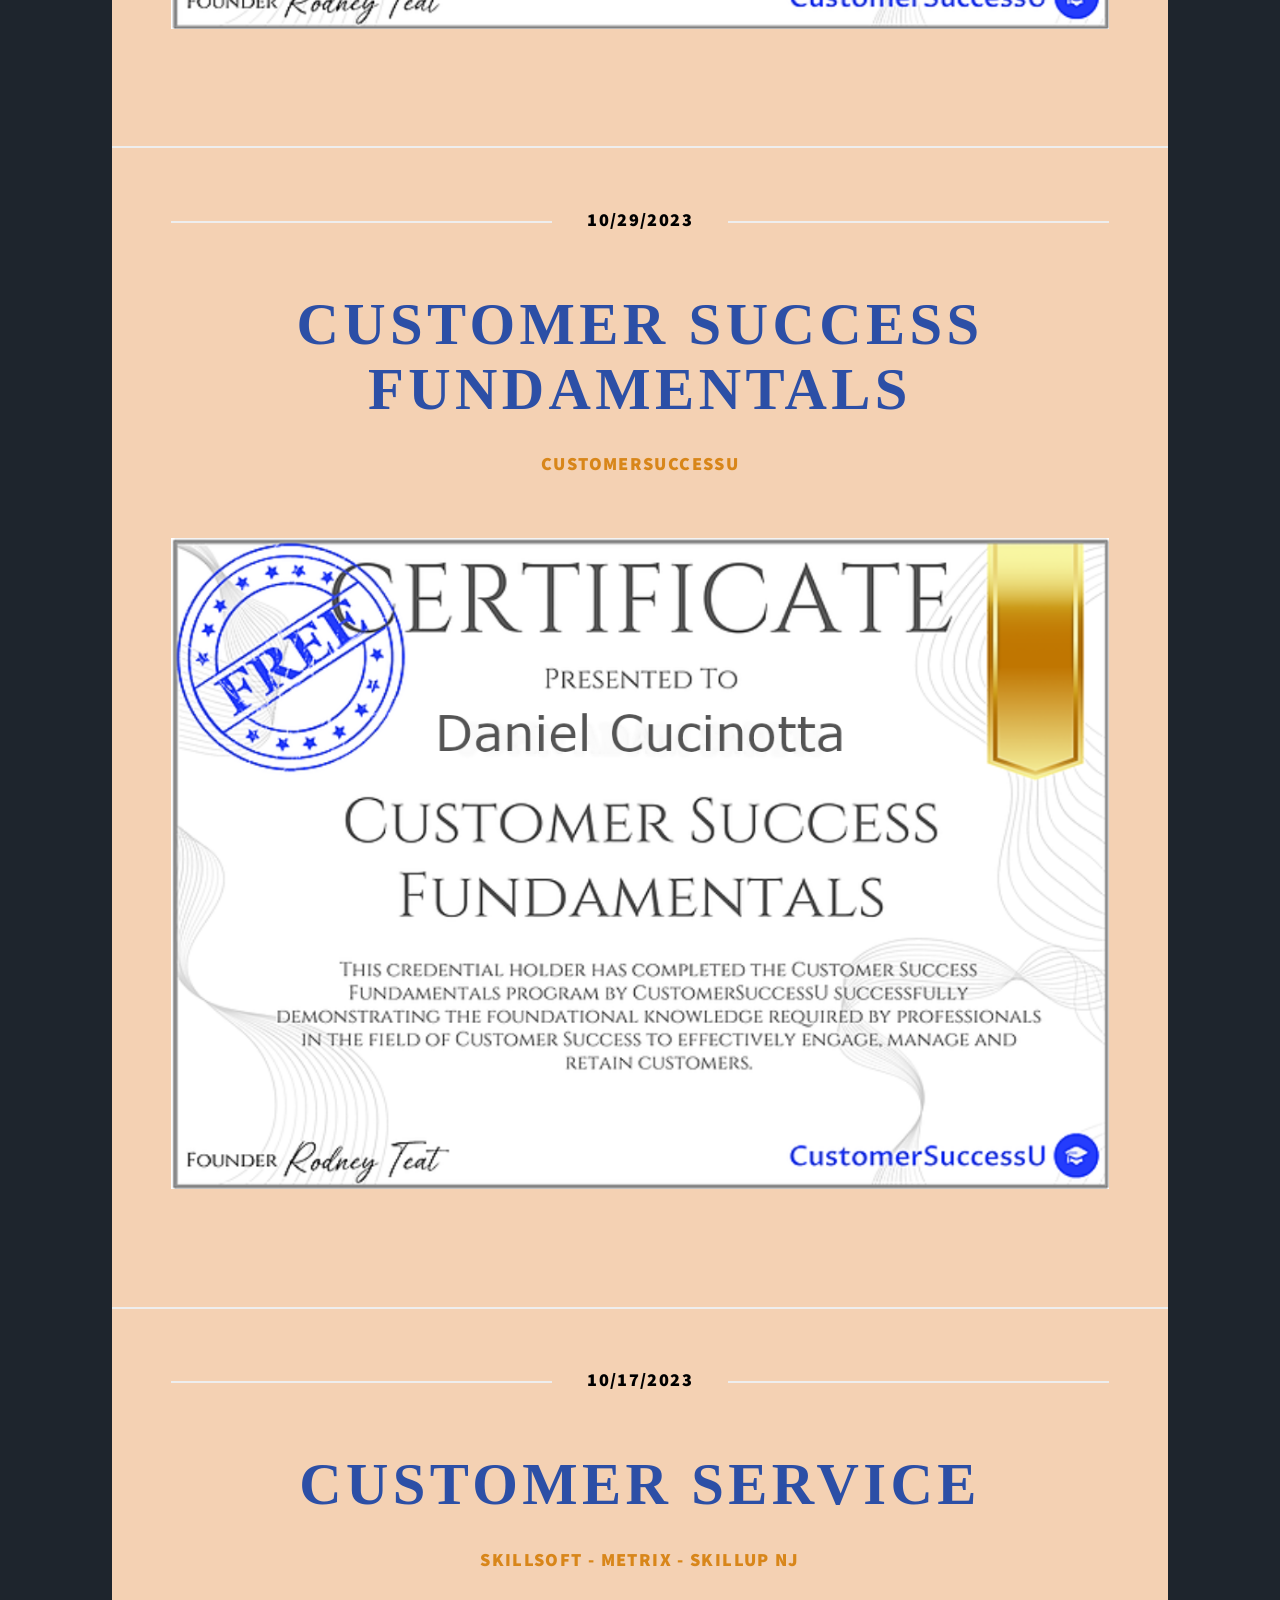
<file: CustomerService.html>
<!DOCTYPE HTML>
<html>
	<head>
		<title> Daniel Cucinotta Portfolio </title>
		<meta charset="utf-8" />
		<meta name="viewport" content="width=device-width, initial-scale=1, user-scalable=no" />
	    <link rel="stylesheet" href="assets/css/main.css" /> 
		<noscript><link rel="stylesheet" href="assets/css/noscript.css" /></noscript>
	</head>
	<body class="is-preload">

		
		<!-- Wrapper -->
		<div id="wrapper" class="fade-in">			
			
			
				<!-- Header -->
            
					<header id="header">
						<span><div><a>
						<a class="logo" style = "color: rgb(248, 44, 173) ;  background-color:rgb(245, 160, 33);">Customer Service</a></a></div></span>
					</header>		
				
<br/>


				<!-- Nav -->
								<nav id="nav">
									<ul class="links">
										
										<li><a href="Degrees.html"> Degrees </a></li>
													
										<li><a href="CPRS.html"> CPRS </a></li>

										<li><a href="Data.html"> IT / Data </a></li><br/>
							
										<li class="active"><a href="CustomerService.html">CS</a></li>

										<li><a href="General.html">General</a></li>		
										
										<li><a></a></li><br/>	

										<li><a href="Profile.html"> Profile </a></li><br/>
																			</ul>

									<ul class="icons">

											<li><a href="https://www.linkedin.com/in/dc-cprs/" class="icon brands fa-linkedin"></span></a></li>	

<li></li>
<li></li>
<li></li>
<li></li>
<li></li>
<li></li>

											<li><a href="https://github.com/dc411" class="icon brands alt fa-github"><span class="label"></span></a></li>

<li></li>
<li></li>
<li></li>
<li></li>	
<li></li>

											<li><a href="Resume.html"> <img src="images/Bright-Bridge.jpg" alt="Icon" style="position: relative !important; top: 8px !important; width: 60px; height: 30px;"></li>


<li></li>
<li></li>


												</ul>

									</nav>
							
								<br/><br/>

          
			</div>

           			<!-- Main -->
					<div id="main">	

	
						<!-- Post -->

						<section class="post">
							<header class="major">
								<span class="date"><h3 style="color: black">01/16/2024</h3></span>
								<a>
									<h2  style="color: rgb(44, 79, 166)" ><a href="images/Customer Service 6 (CCSA).png">Certified Customer Service Associate (CCSA)</a></h2>
	
									<h3 style="color:  rgb(216, 134, 26)";><a href="images/Customer Service 6 (CCSA).png">CustomerSuccessU</h3>								
								
								<a href="images/Customer Service 6 (CCSA).png" class="image main"><img src="images/Customer Service 6 (CCSA).png" alt="" />
							</a>	
							
						</header>
	
						</section>

						<!-- Post -->

						<section class="post">
							<header class="major">
								<span class="date"><h3 style="color: black">01/08/2024</h3></span>
								<a>
									<h2  style="color: rgb(44, 79, 166)" ><a href="images/Customer Service 5.png"> Customer Service Leadership & Strategy</a></h2>
	
									<h3 style="color:  rgb(216, 134, 26)";><a href="images/Customer Service 5.png">CustomerSuccessU</h3>								
								
								<a href="images/Customer Service 5.png" class="image main"><img src="images/Customer Service 5.png" alt="" />
							</a>	
							
						</header>
	
						</section>

						<!-- Post -->

						<section class="post">
							<header class="major">
								<span class="date"><h3 style="color: black">01/02/2024</h3></span>
								<a>
									<h2  style="color: rgb(44, 79, 166)" ><a href="images/Customer Service 4.png">Customer Service Conflict Resolution</a></h2>
	
									<h3 style="color:  rgb(216, 134, 26)";><a href="images/Customer Service 4.png">CustomerSuccessU</h3>								
								
								<a href="images/Customer Service 4.png" class="image main"><img src="images/Customer Service 4.png" alt="" />
							</a>	
							
						</header>
	
						</section>

						<!-- Post -->

						<section class="post">
							<header class="major">
								<span class="date"><h3 style="color: black">12/27/2023</h3></span>
								<a>
									<h2  style="color: rgb(44, 79, 166)" ><a href="images/Customer Service 3.png"> Customer Service Delivering Impact</a></h2>
	
									<h3 style="color:  rgb(216, 134, 26)";><a href="images/Customer Service 3.png">CustomerSuccessU</h3>								
								
								<a href="images/Customer Service 3.png" class="image main"><img src="images/Customer Service 3.png" alt="" />
							</a>	
							
						</header>
	
						</section>



						<!-- Post -->

						<section class="post">
							<header class="major">
								<span class="date"><h3 style="color: black">12/18/2023</h3></span>
								<a>
									<h2  style="color: rgb(44, 79, 166)" ><a href="images/Customer Service 2.png"> Customer Service Core Skills</a></h2>
	
									<h3 style="color:  rgb(216, 134, 26)";><a href="images/Customer Service 2.png">CustomerSuccessU</h3>								
								
								<a href="images/Customer Service 2.png" class="image main"><img src="images/Customer Service 2.png" alt="" />
							</a>	
							
						</header>
	
						</section>

						<!-- Post -->

						<section class="post">
							<header class="major">
								<span class="date"><h3 style="color: black">12/14/2023</h3></span>
								<a>
									<h2  style="color: rgb(44, 79, 166)" ><a href="images/Customer Service 1.png">Customer Service Foundations</a></h2>
	
									<h3 style="color:  rgb(216, 134, 26)";><a href="images/Customer Service 1.png">CustomerSuccessU</h3>								
								
								<a href="images/Customer Service 1.png" class="image main"><img src="images/Customer Service 1.png" alt="" />
							</a>	
							
						</header>
	
						</section>

						<!-- Post -->

						<section class="post">
							<header class="major">
								<span class="date"><h3 style="color: black">12/06/2023</h3></span>
								<a>
									<h2  style="color: rgb(44, 79, 166)" ><a href="images/Customer Engagement.png">Value-Driven Customer Engagement Framework</a></h2>
	
									<h3 style="color:  rgb(216, 134, 26)";><a href="images/Customer Engagement.png">CustomerSuccessU</h3>								
								
								<a href="images/Customer Engagement.png" class="image main"><img src="images/Customer Engagement.png" alt="" />
							</a>	
							
						</header>
	
						</section>







						<!-- Post -->

						<section class="post">
							<header class="major">
								<span class="date"><h3 style="color: black">12/01/2023</h3></span>
								<a>
									<h2  style="color: rgb(44, 79, 166)" ><a href="images/Customer Success 6 (CCSS).png">Certified Customer Success Specialist (CCSS)</a></h2>
	
									<h3 style="color:  rgb(216, 134, 26)";><a href="images/Customer Success 6 (CCSS).png">CustomerSuccessU</h3>								
								
								<a href="images/Customer Success 6 (CCSS).png" class="image main"><img src="images/Customer Success 6 (CCSS).png" alt="" />
							</a>	
							
						</header>
	
						</section>

					<!-- Post -->

					<section class="post">
						<header class="major">
							<span class="date"><h3 style="color: black">11/25/2023</h3></span>
							<a>
								<h2  style="color: rgb(44, 79, 166)" ><a href="images/Customer Success 5.png">Customer Success Master Class </a></h2>

								<h3 style="color:  rgb(216, 134, 26)";><a href="images/Customer Success 5.png">CustomerSuccessU</h3>								
							
							<a href="images/Customer Success 5.png" class="image main"><img src="images/Customer Success 5.png" alt="" />
						</a>	
						
					</header>

					</section>


					<!-- Post -->

					<section class="post">
						<header class="major">
							<span class="date"><h3 style="color: black">11/17/2023</h3></span>
							<a>
								<h2  style="color: rgb(44, 79, 166)" ><a href="images/Customer Success 4.png">Customer Success Career Advancement </a></h2>

								<h3 style="color:  rgb(216, 134, 26)";><a href="images/Customer Success 4.png">CustomerSuccessU</h3>								
							
							<a href="images/Customer Success 4.png" class="image main"><img src="images/Customer Success 4.png" alt="" />
						</a>	
						
					</header>

					</section>


					<!-- Post -->

					<section class="post">
						<header class="major">
							<span class="date"><h3 style="color: black">11/13/2023</h3></span>
							<a>
								<h2  style="color: rgb(44, 79, 166)" ><a href="images/Customer Success 3.png">Customer Success Strategic Management </a></h2>

								<h3 style="color:  rgb(216, 134, 26)";><a href="images/Customer Success 3.png">CustomerSuccessU</h3>								
							
							<a href="images/Customer Success 3.png" class="image main"><img src="images/Customer Success 3.png" alt="" />
						</a>	
						
					</header>

					</section>


					<!-- Post -->

					<section class="post">
						<header class="major">
							<span class="date"><h3 style="color: black">11/08/2023</h3></span>
							<a>
								<h2  style="color: rgb(44, 79, 166)" ><a href="images/Customer Success 2.png">Customer Success Advanced Concepts </a></h2>

								<h3 style="color:  rgb(216, 134, 26)";><a href="images/Customer Success 2.png">CustomerSuccessU</h3>								
							
							<a href="images/Customer Success 2.png" class="image main"><img src="images/Customer Success 2.png" alt="" />
						</a>	
						
					</header>

					</section>


					<!-- Post -->

					<section class="post">
						<header class="major">
							<span class="date"><h3 style="color: black">10/29/2023</h3></span>
							<a>
								<h2  style="color: rgb(44, 79, 166)" ><a href="images/Customer Success 1.png">Customer Success Fundamentals </a></h2>

								<h3 style="color:  rgb(216, 134, 26)";><a href="images/Customer Success 1.png">CustomerSuccessU</h3>								
							
							<a href="images/Customer Success 1.png" class="image main"><img src="images/Customer Success 1.png" alt="" />
						</a>	
						
					</header>

					</section>
												
					<!-- Post -->

					<section class="post">
						<header class="major">
							<span class="date"><h3 style="color: black">10/17/2023</h3></span>
							<a>
								<h2  style="color: rgb(44, 79, 166)" ><a href="images/Customer Service.jpg">Customer Service </a></h2>

								<h3 style="color:  rgb(216, 134, 26)";><a href="images/Customer Service.jpg">Skillsoft - Metrix - SkillUp NJ</h3>								
							
							<a href="images/Customer Service.jpg" class="image main"><img src="images/Customer Service.jpg" alt="" />
						</a>	
						
					</header>

					</section>

					<!-- Post -->

					<section class="post">
						<header class="major">
							<span class="date"><h3 style="color: black">10/17/2023</h3></span>
							<a>
								<h2  style="color: rgb(44, 79, 166)" ><a href="images/Customer Interaction.jpg">Customer Interaction  </a></h2>

								<h3 style="color:  rgb(216, 134, 26)";><a href="images/Customer Interaction.jpg">Skillsoft - Metrix - SkillUp NJ</h3>								
							
							<a href="images/Customer Interaction.jpg" class="image main"><img src="images/Customer Interaction.jpg" alt="" />
						</a>	
						
					</header>

					</section>







				</div><br/>

   				</section>
		</section>
	</div>
		</section>

		</div>
		</div>

	<br/><br/><br/>
		

						

				<!-- Nav -->
								<nav id="nav">
									<ul class="links">
										
										<li><a href="Degrees.html"> Degrees </a></li>
													
										<li><a href="CPRS.html"> CPRS </a></li>

										<li><a href="Data.html"> IT / Data </a></li><br/>
							
										<li class="active"><a href="CustomerService.html">CS</a></li>

										<li><a href="General.html">General</a></li>		
										
										<li><a></a></li><br/>	

										<li><a href="Profile.html"> Profile </a></li><br/>
																			</ul>

									<ul class="icons">

											<li><a href="https://www.linkedin.com/in/dc-cprs/" class="icon brands fa-linkedin"></span></a></li>	

<li></li>
<li></li>
<li></li>
<li></li>
<li></li>
<li></li>

											<li><a href="https://github.com/dc411" class="icon brands alt fa-github"><span class="label"></span></a></li>

<li></li>
<li></li>
<li></li>
<li></li>	
<li></li>

											<li><a href="Resume.html"> <img src="images/Bright-Bridge.jpg" alt="Icon" style="position: relative !important; top: 8px !important; width: 60px; height: 30px;"></li>


<li></li>
<li></li>


												</ul>

									</nav>


				</div>
				</section>
		
				<br/><br/>


<div id="main">

<section class="post">
						<header class="major">
							
							
						<a>
								<h3 style="color: rgb(2, 117, 18)">Email</h3>

								<h4 style="color: rgb(51, 16, 175)">
									
									<p style="text-transform: lowercase;">

									&emsp;&emsp;&emsp;&emsp;&emsp;&emsp;&emsp;&emsp;&emsp;&emsp;
									&emsp;&emsp;&emsp;&emsp;&emsp;&emsp;&emsp;&emsp;&emsp;&emsp;
									&emsp;&emsp;&emsp;&emsp;&nbsp;

									dc.cprs@gmail.com
								</p>
							</h4>
								
							</a>
					

					</header>
					</section>
				</div>
<br/><br/>

			<div id="main">
<section class="post">
						<header class="major">
							
							<a>
								<h3 style="color: rgb(2, 117, 18)">Phone</h3>
								<h4 style="color: rgb(51, 16, 175)">973-910-1715</h4>
								<br/><br/>
								<h5 style="color: rgb(203, 21, 91)">Please text or leave a detailed voice message.</h5>
							</a>							
						</header>
					</section>

</div>

<br/><br/>
					
						<!-- Footer -->
					<footer id="footer">


					
						<section >
						<a>

								<iframe src="https://www.google.com/maps/embed?pb=!1m18!1m12!1m3!1d6033.27076719664!2d-74.10550930064575!3d40.87987526144685!2m3!1f0!2f0!3f0!3m2!1i1024!2i768!4f13.1!3m3!1m2!1s0x89c2f944ef152515%3A0xebf8b6fded5df529!2sGarfield%2C%20NJ!5e0!3m2!1sen!2sus!4v1782497532136!5m2!1sen!2sus" width="935" height="400" style="border:0;" allowfullscreen="" loading="lazy" referrerpolicy="strict-origin-when-cross-origin"></iframe>
							</a>
	


					</section>

	</footer>

			<!-- Copyright -->
				
					<div id="copyright">
					<h5 style="color: rgb(71, 6, 304)"> <a href="images/Bright-Bridge.jpg">Bright Bridge 2026</a></h5>
					</div>

		</div>
	
			
	
	
			

		<!-- Scripts -->
			<script src="assets/js/jquery.min.js"></script>
			<script src="assets/js/jquery.scrollex.min.js"></script>
			<script src="assets/js/jquery.scrolly.min.js"></script>
			<script src="assets/js/browser.min.js"></script>
			<script src="assets/js/breakpoints.min.js"></script>
			<script src="assets/js/util.js"></script>
			<script src="assets/js/main.js"></script>

	</body>
</html>
</file>
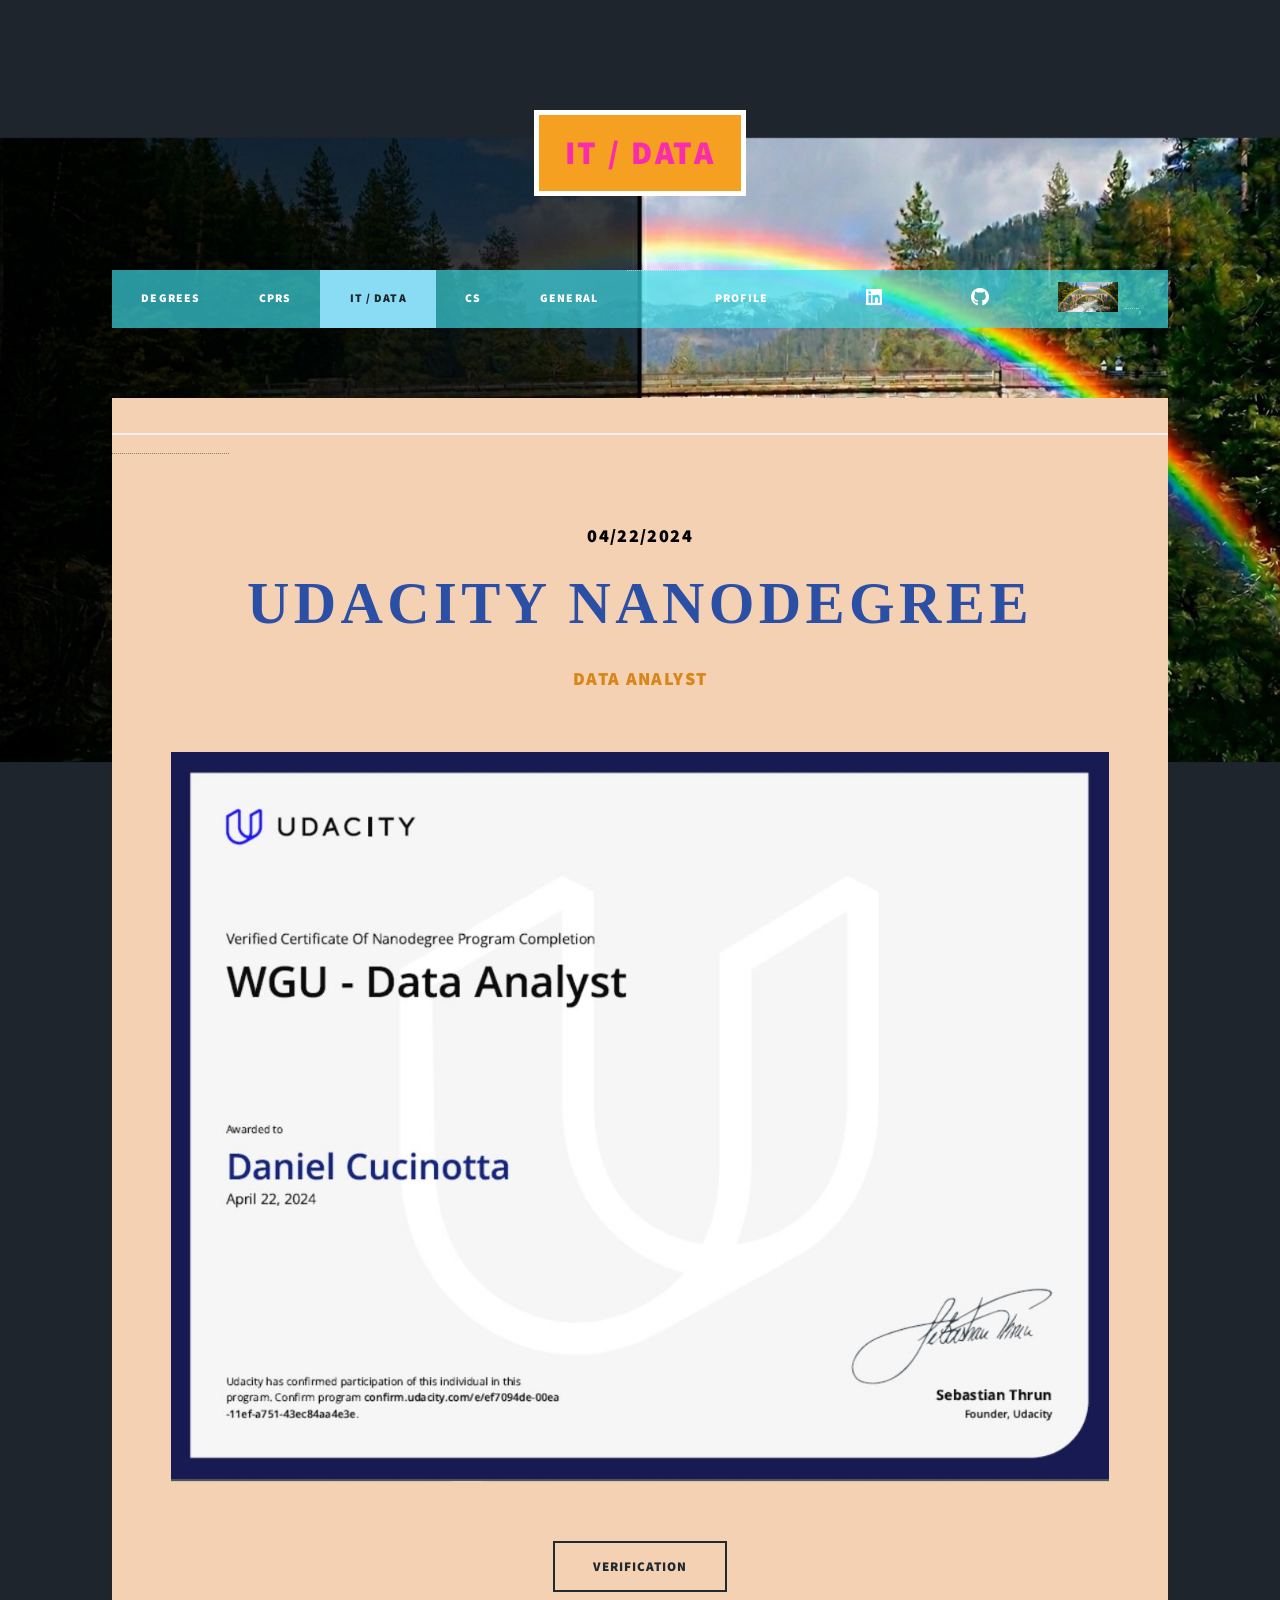
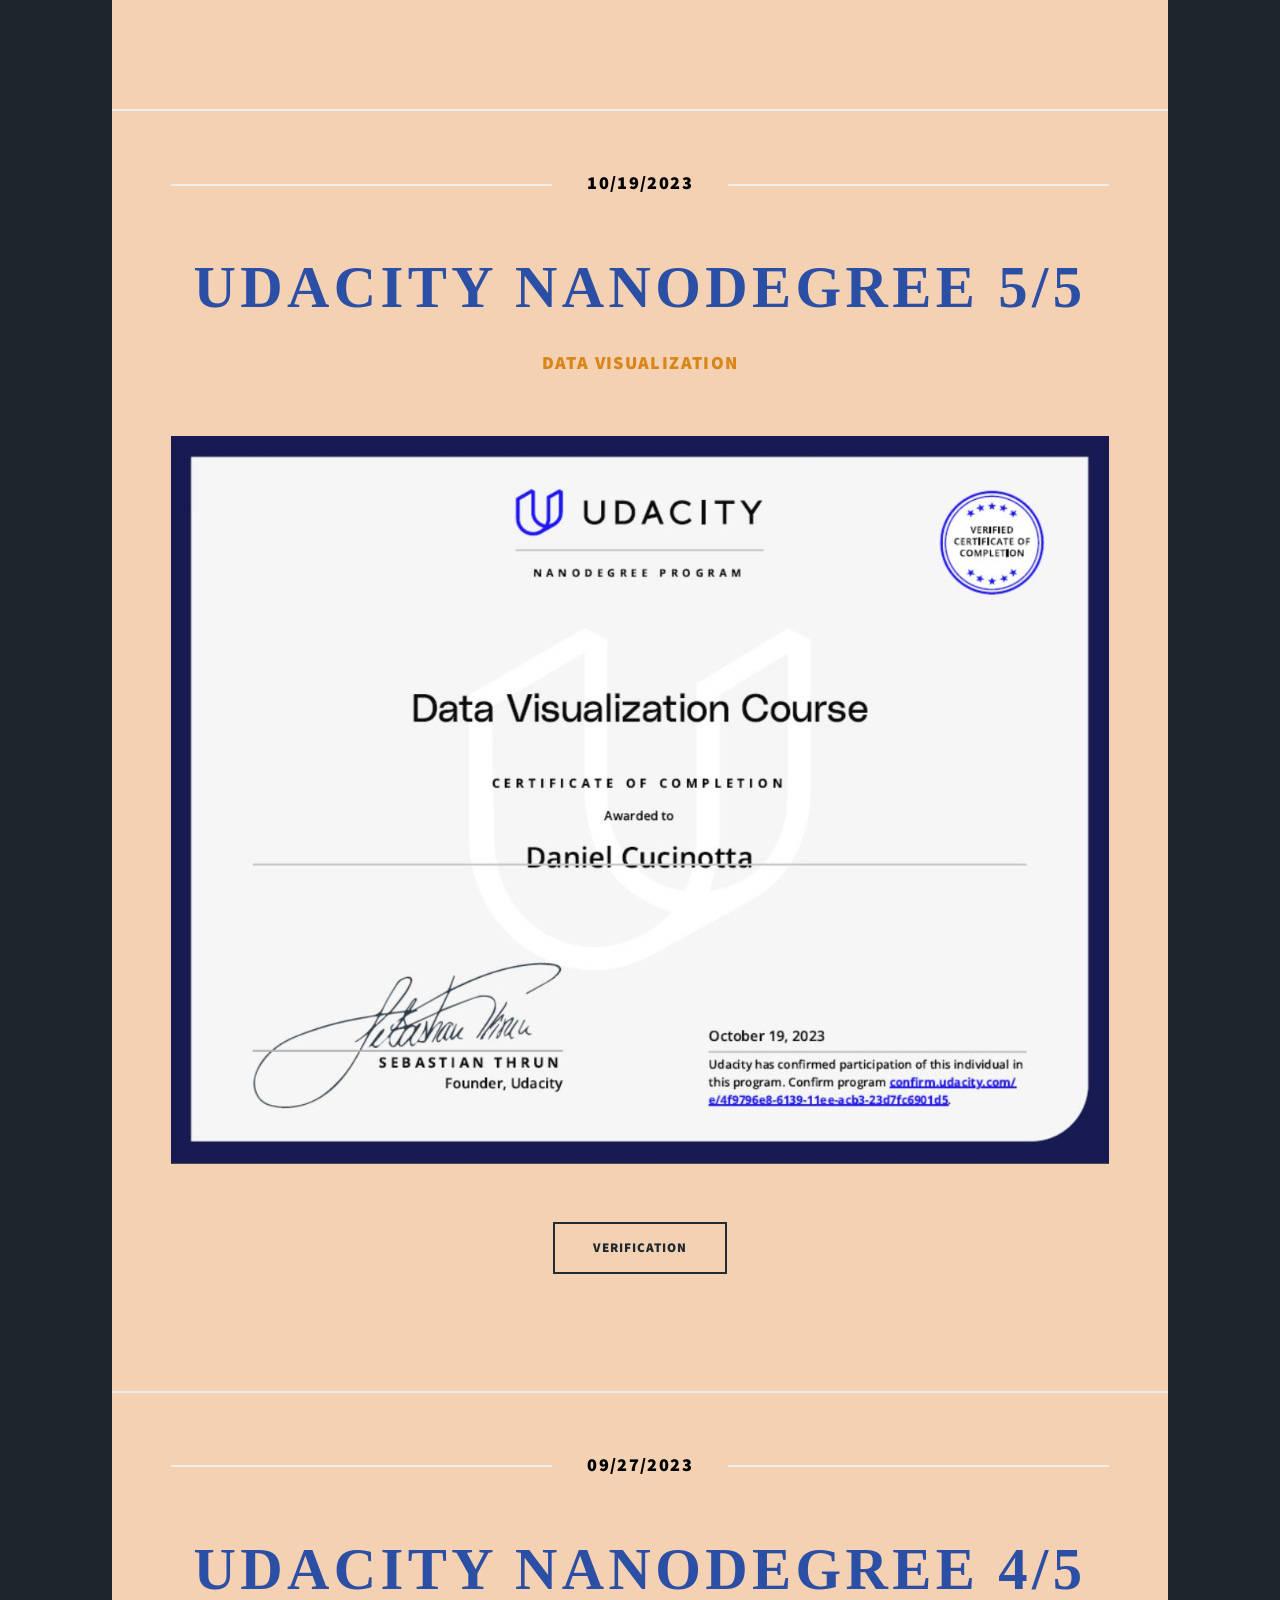
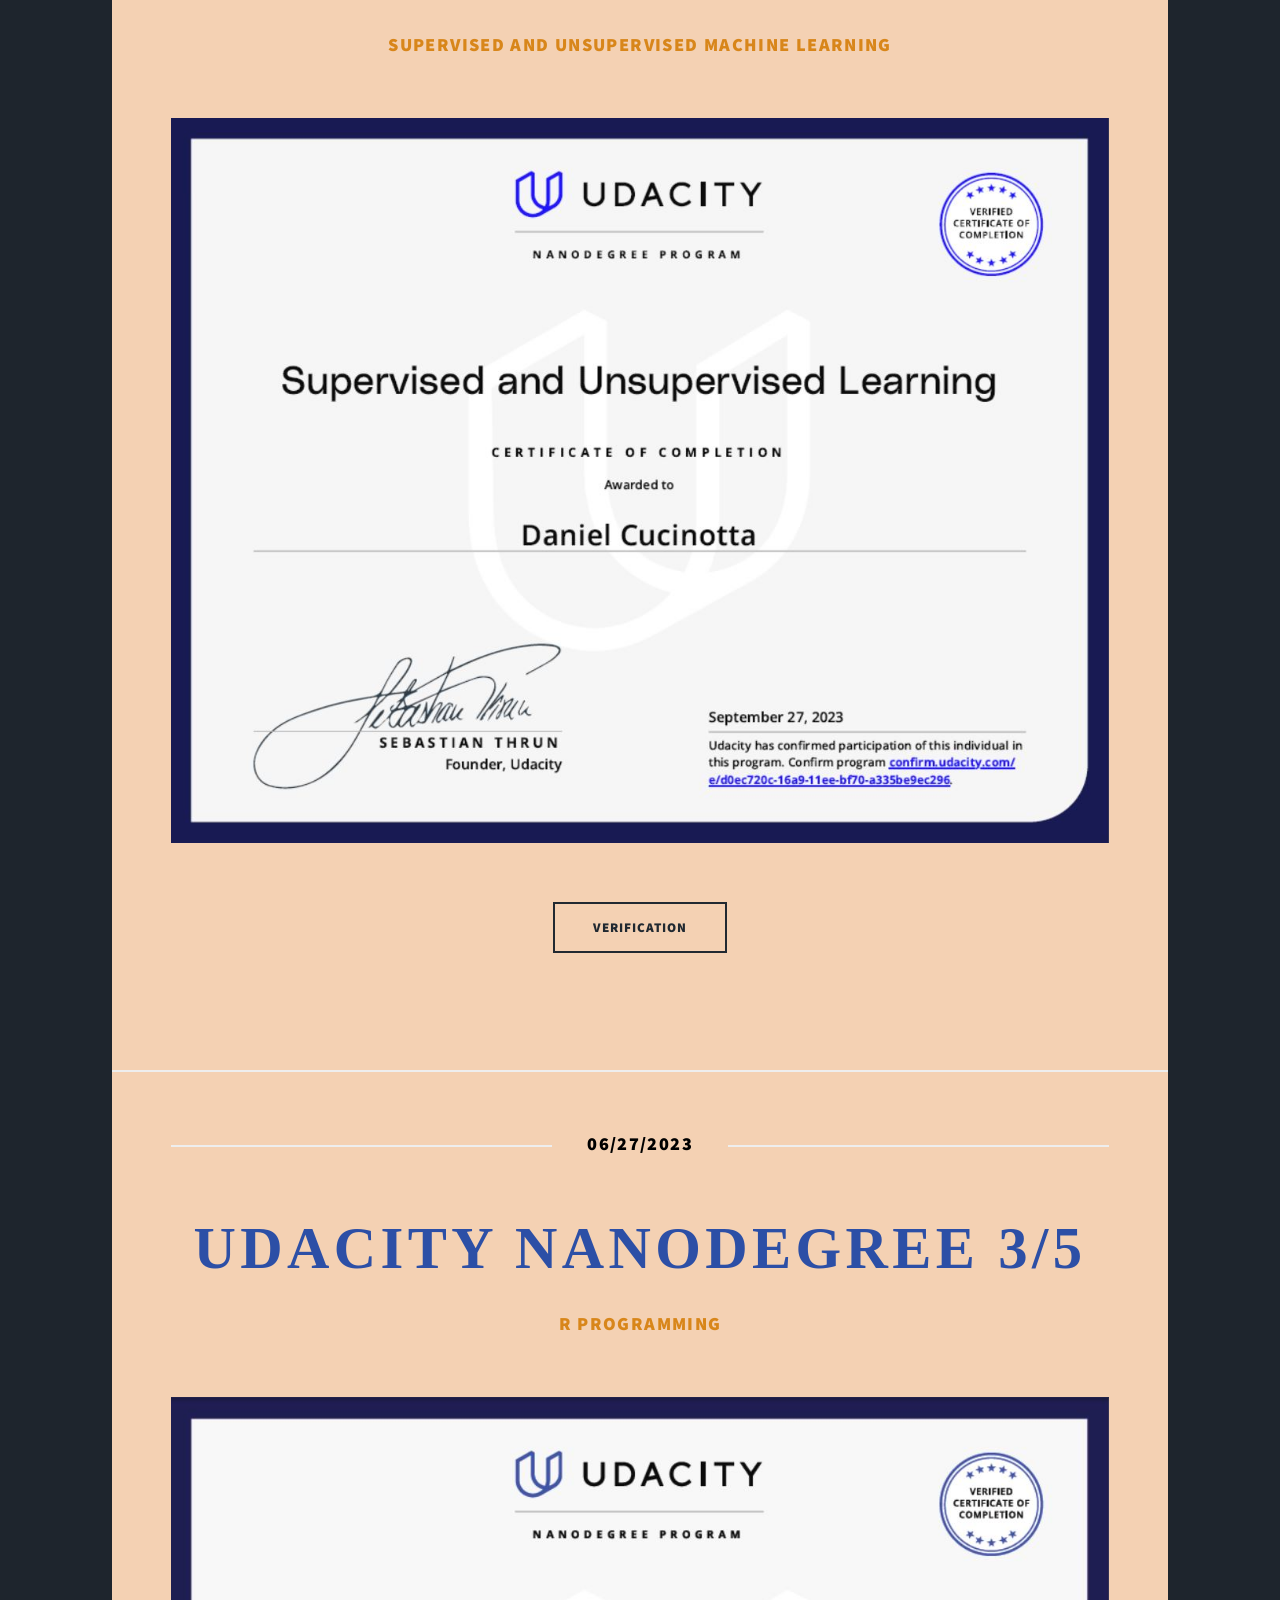
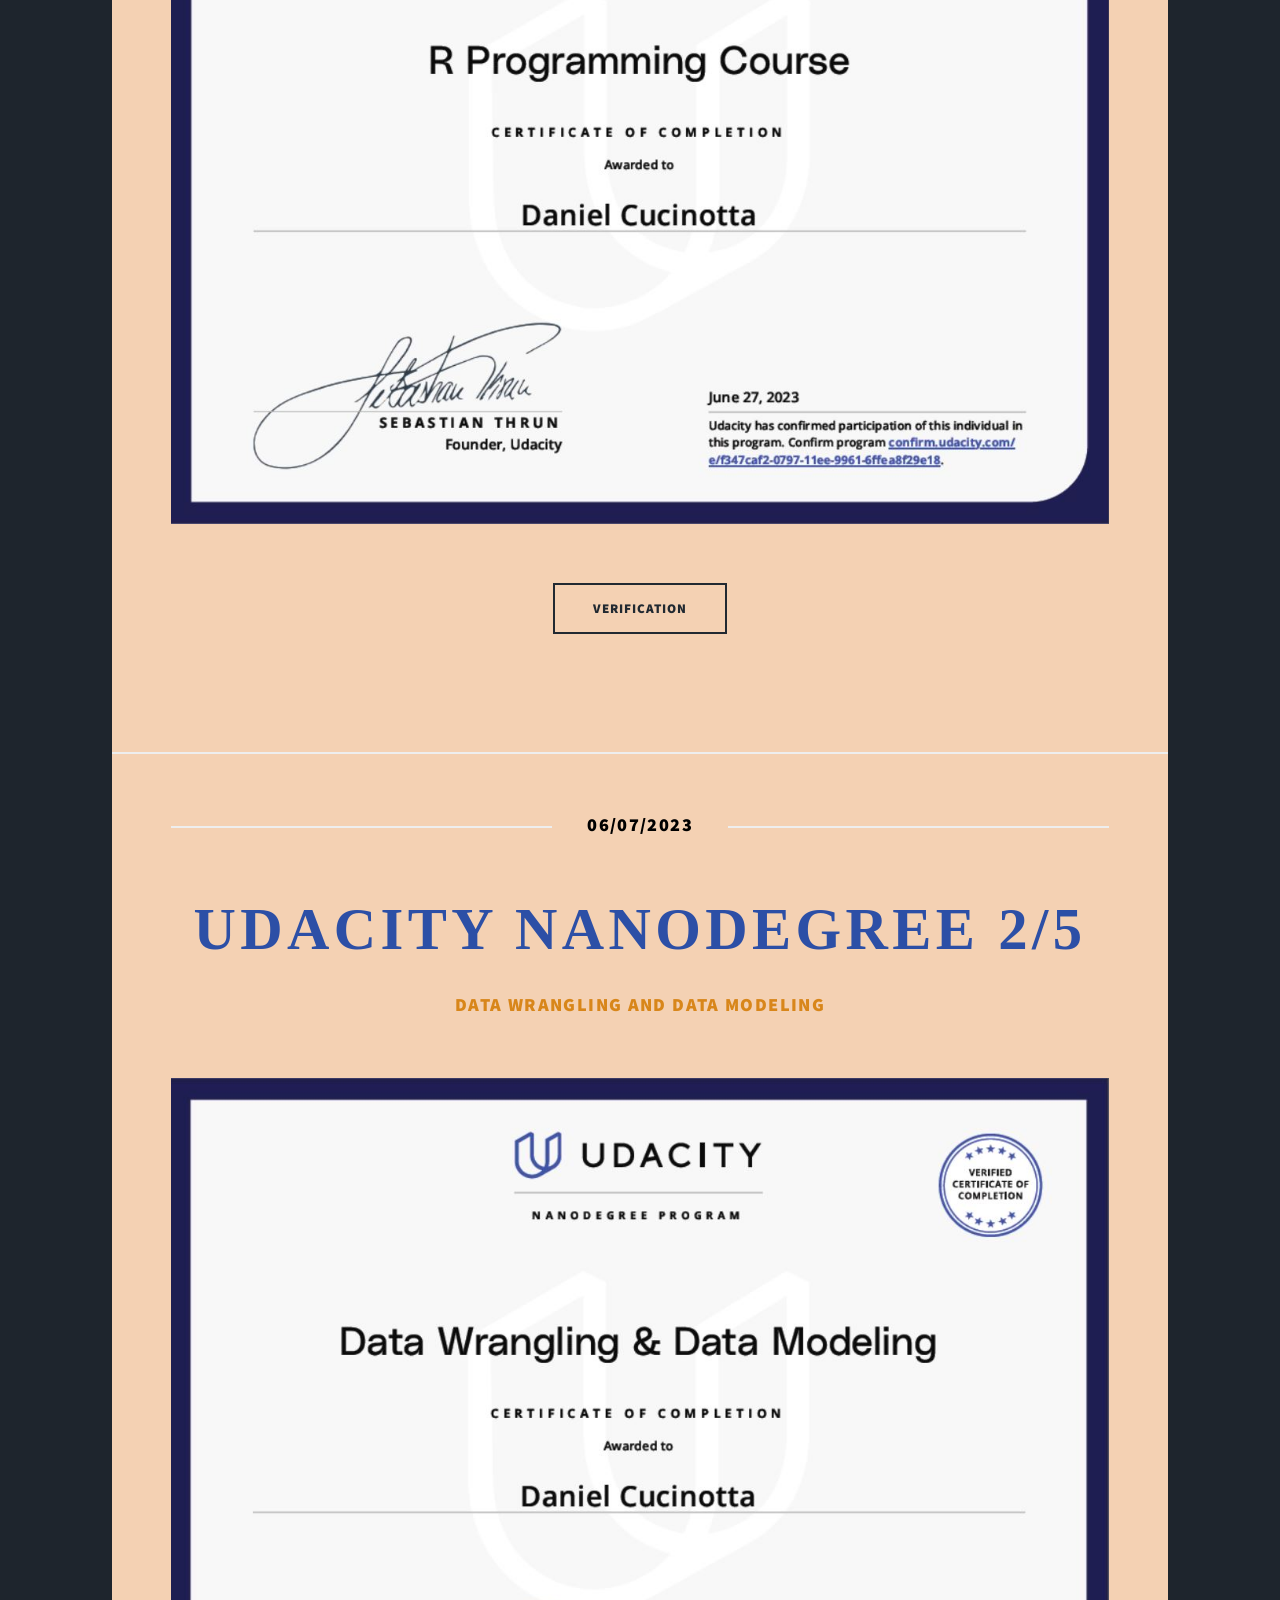
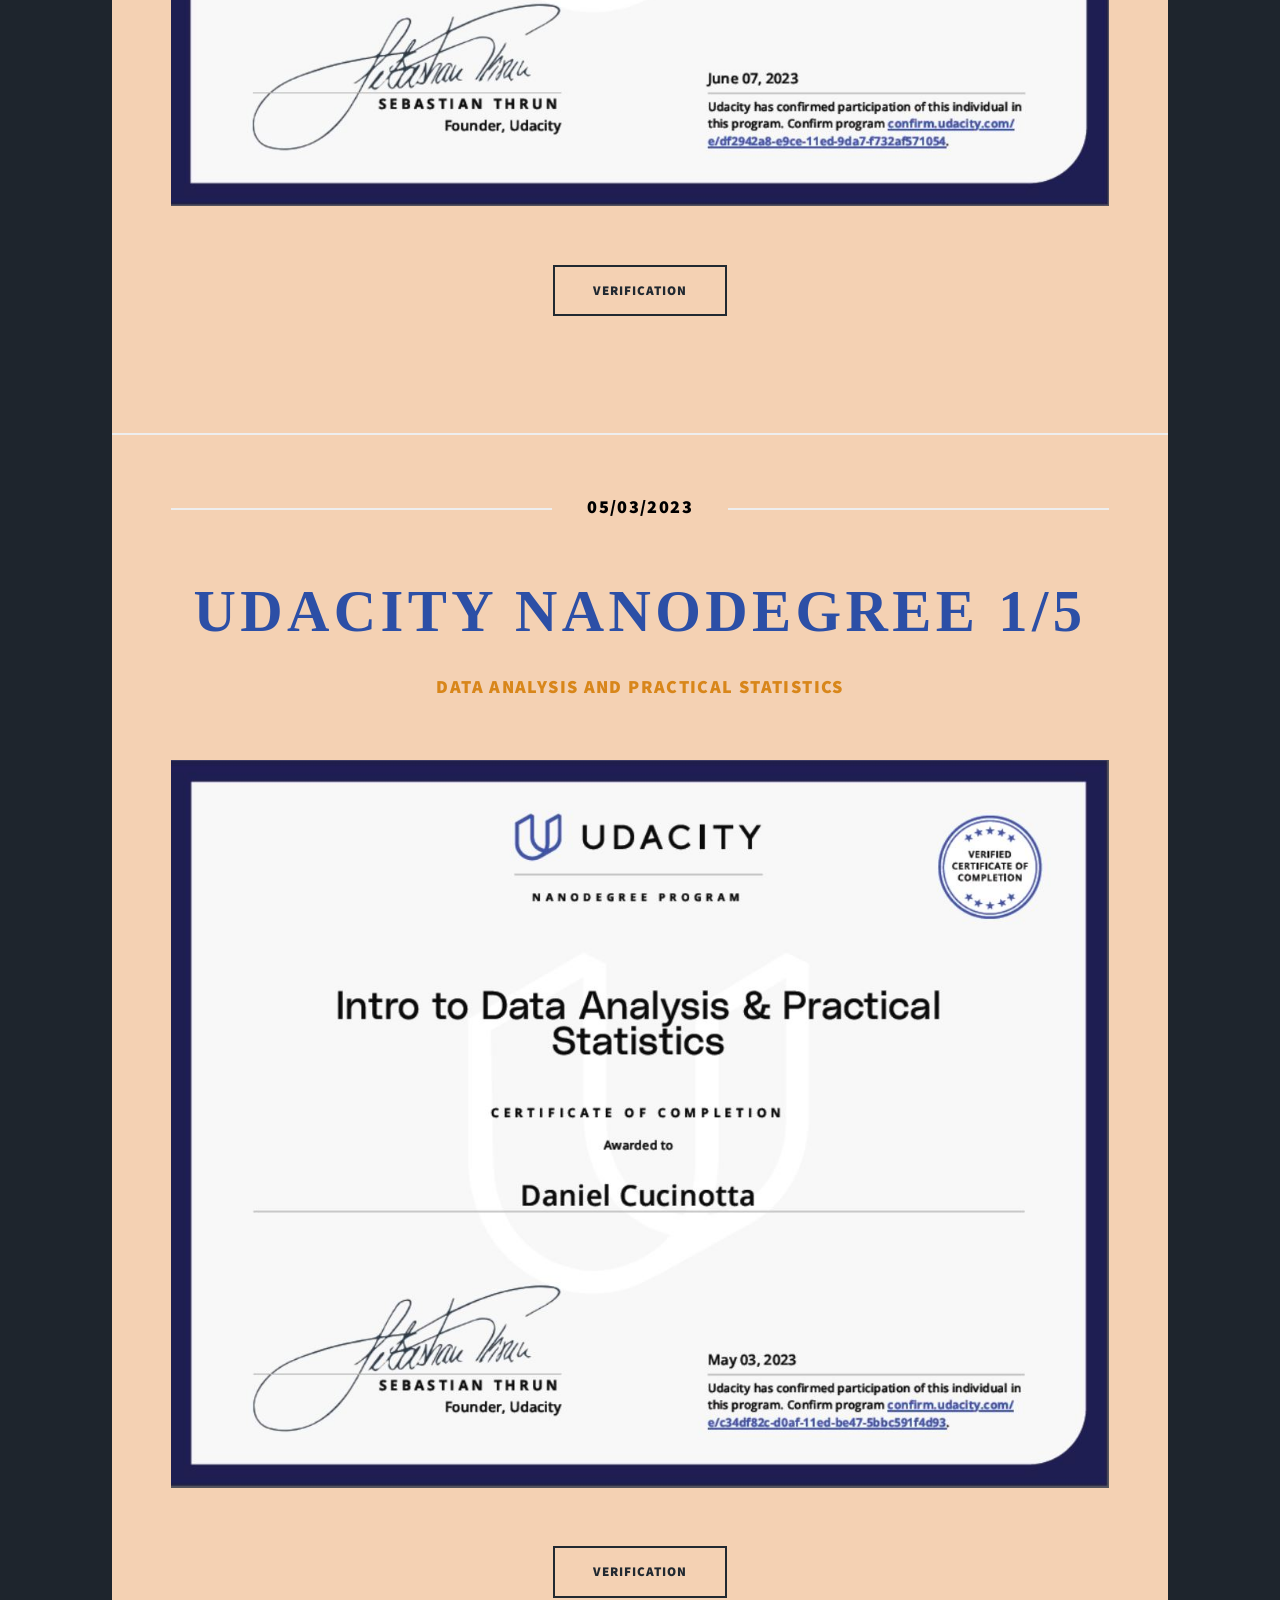
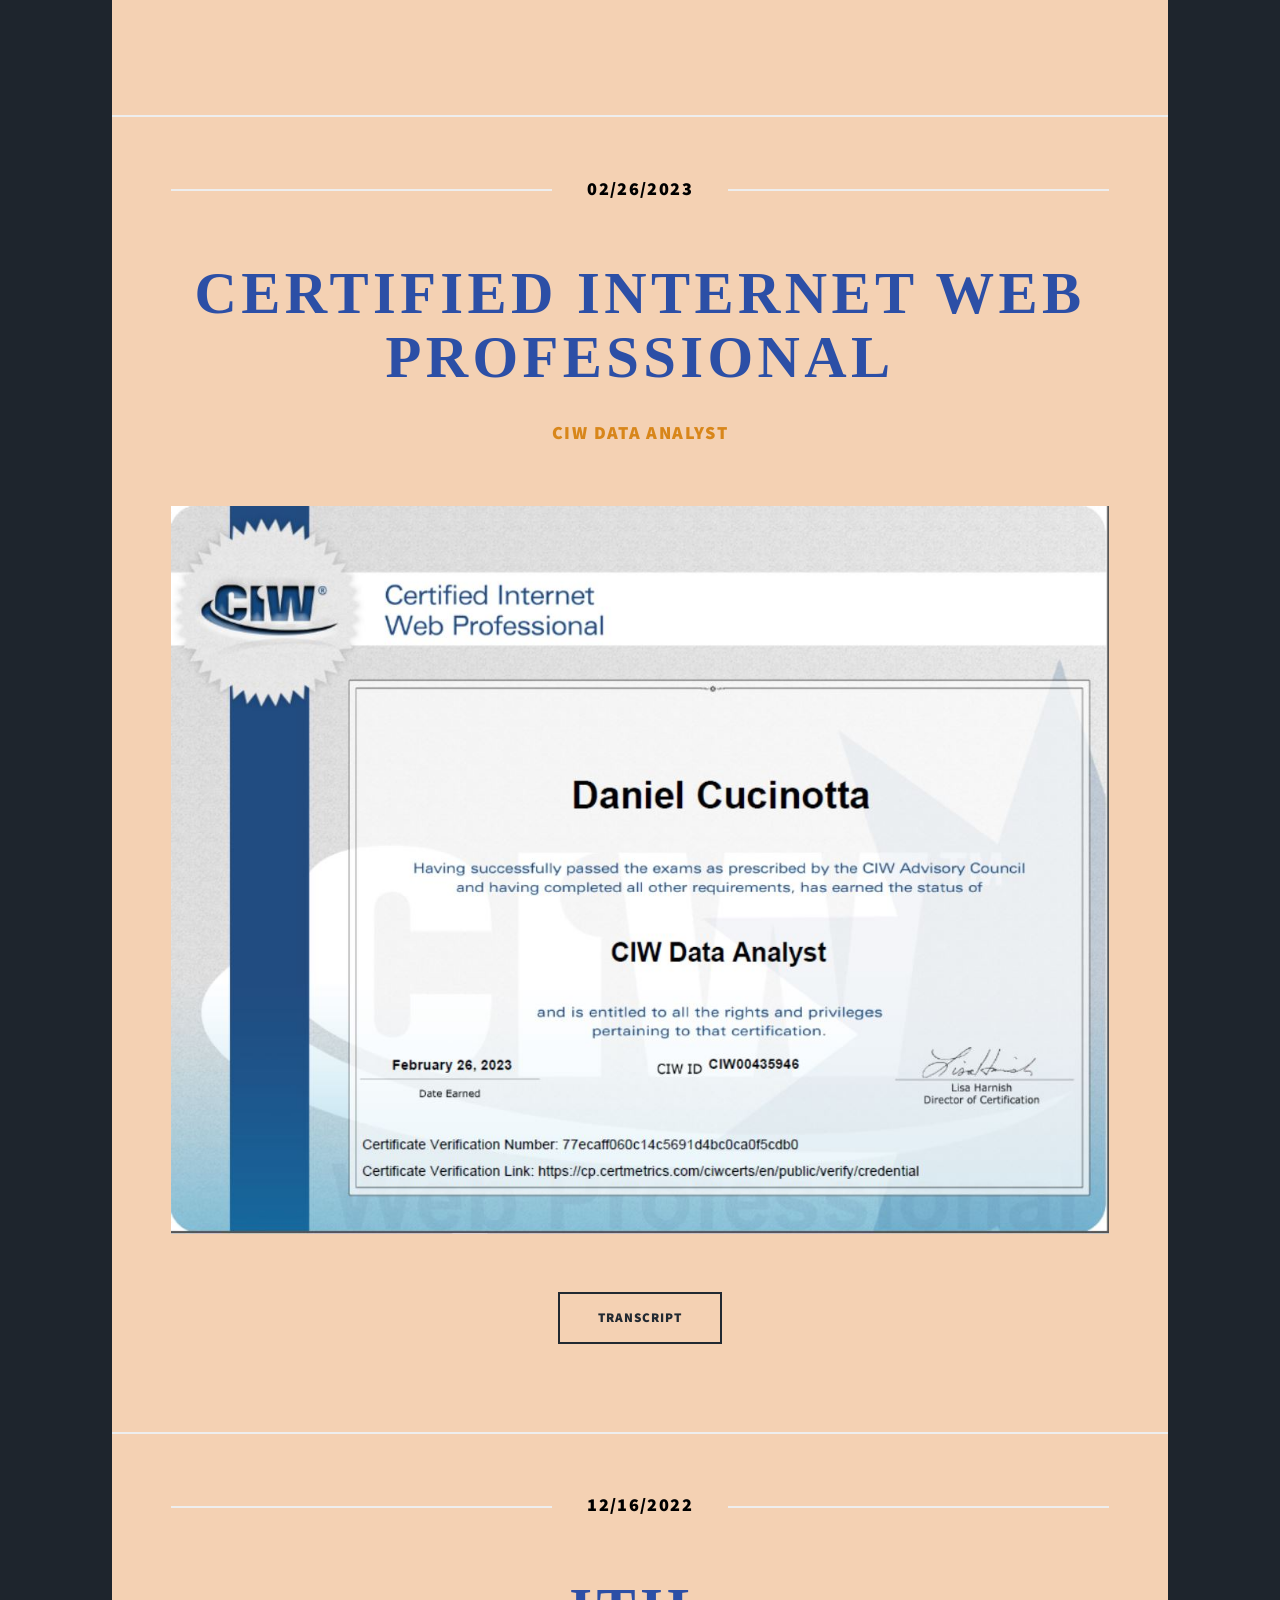
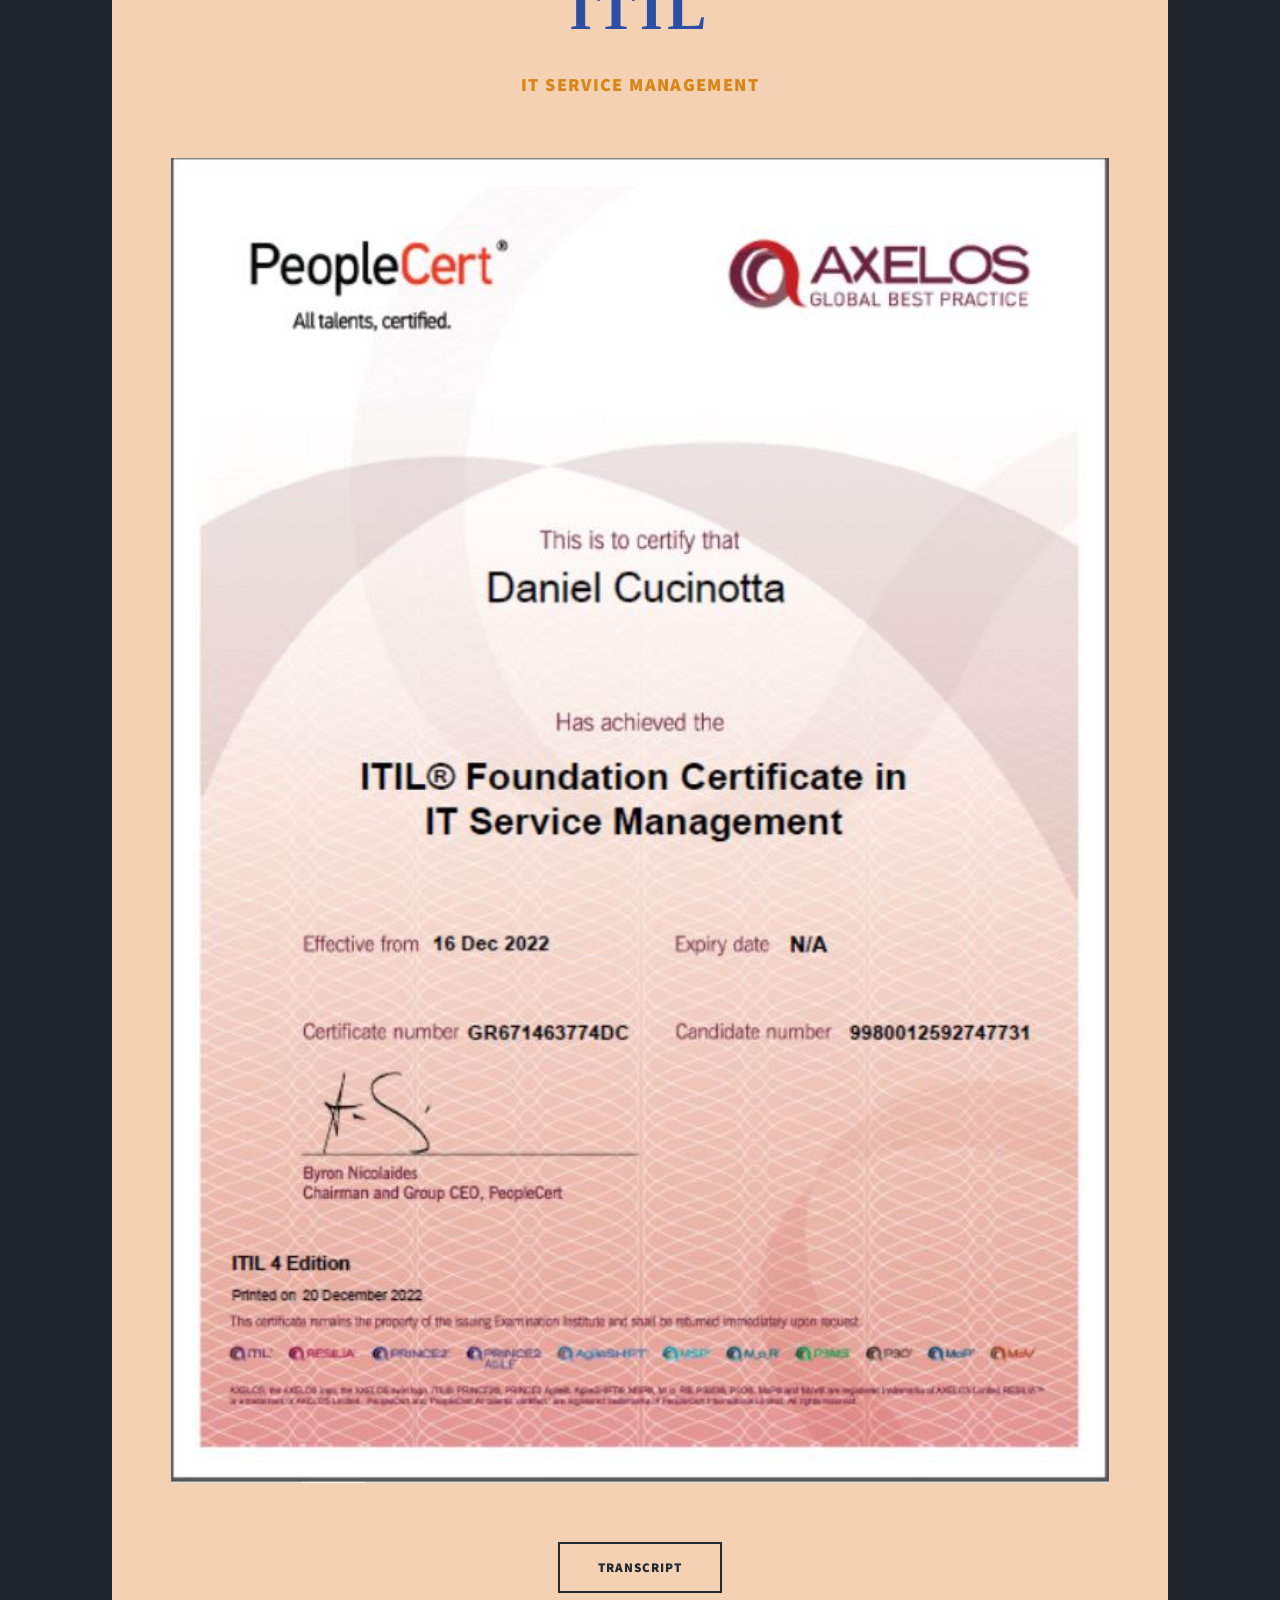
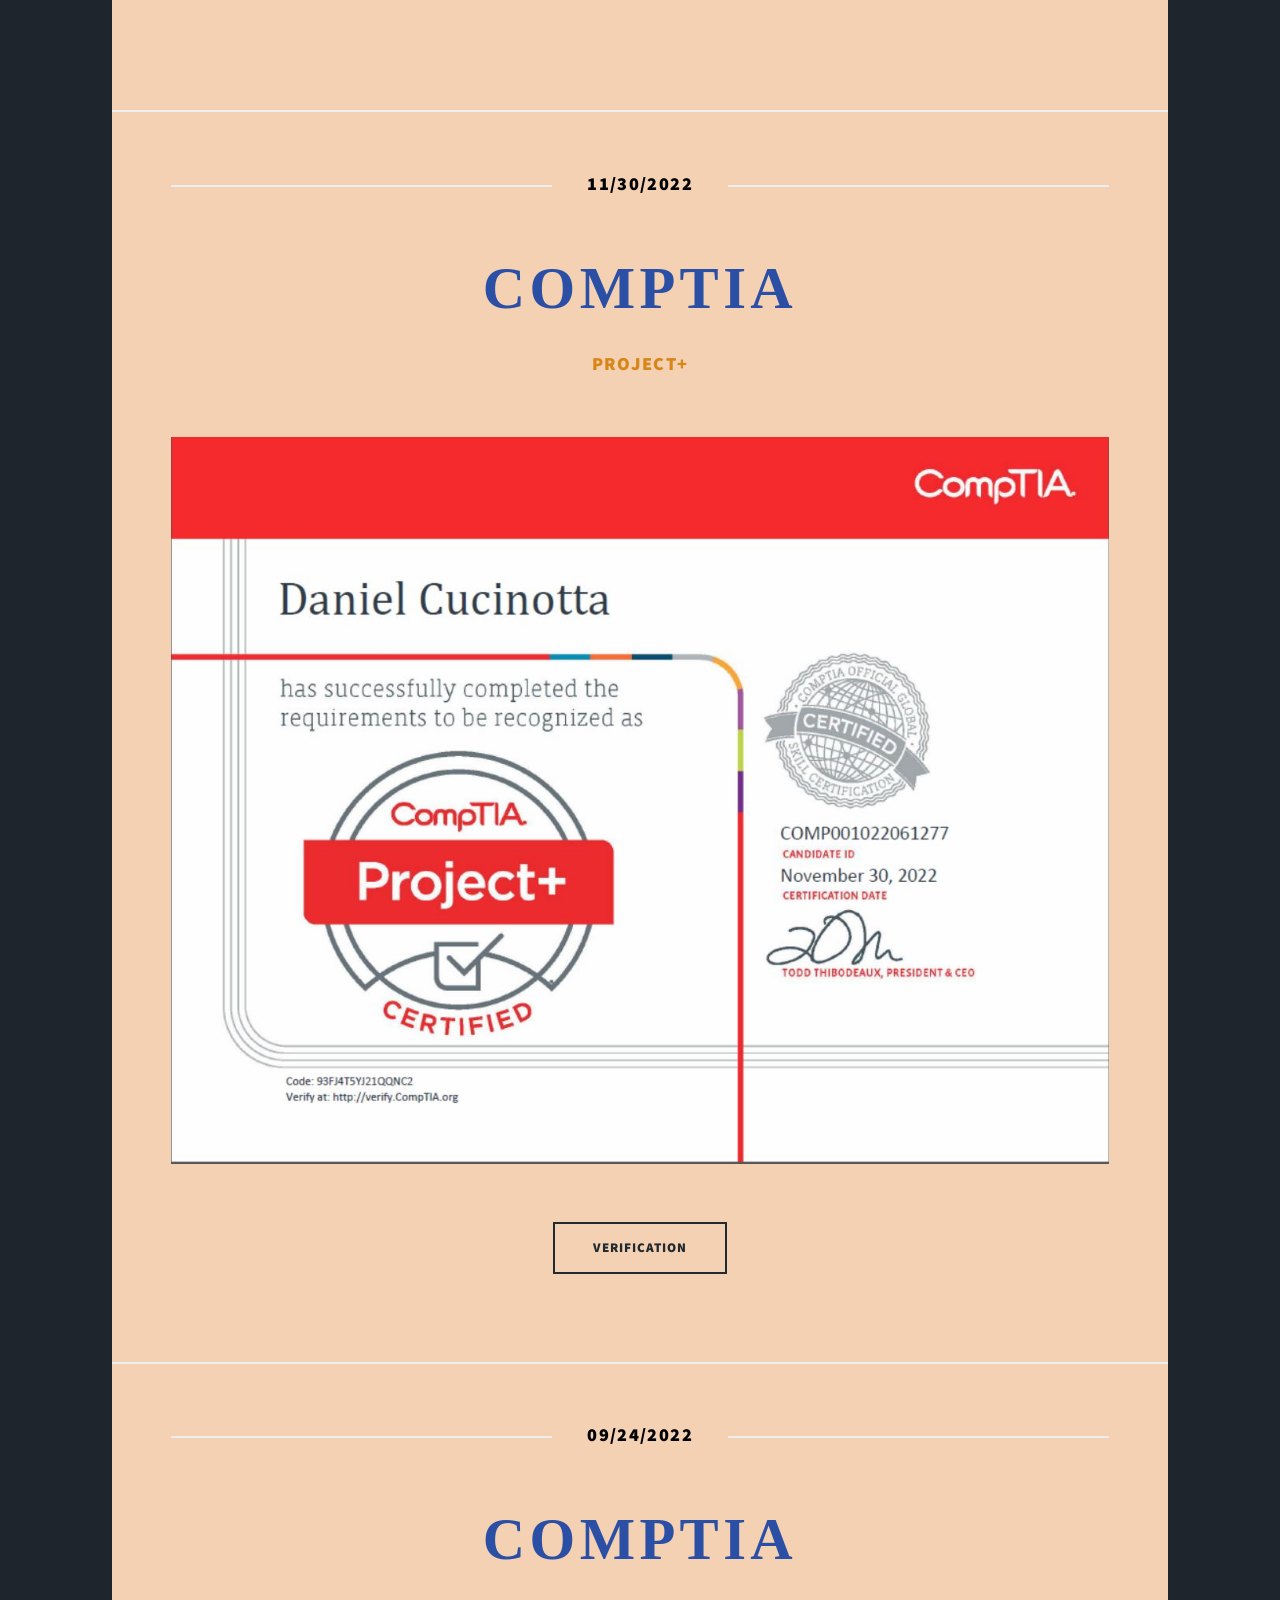
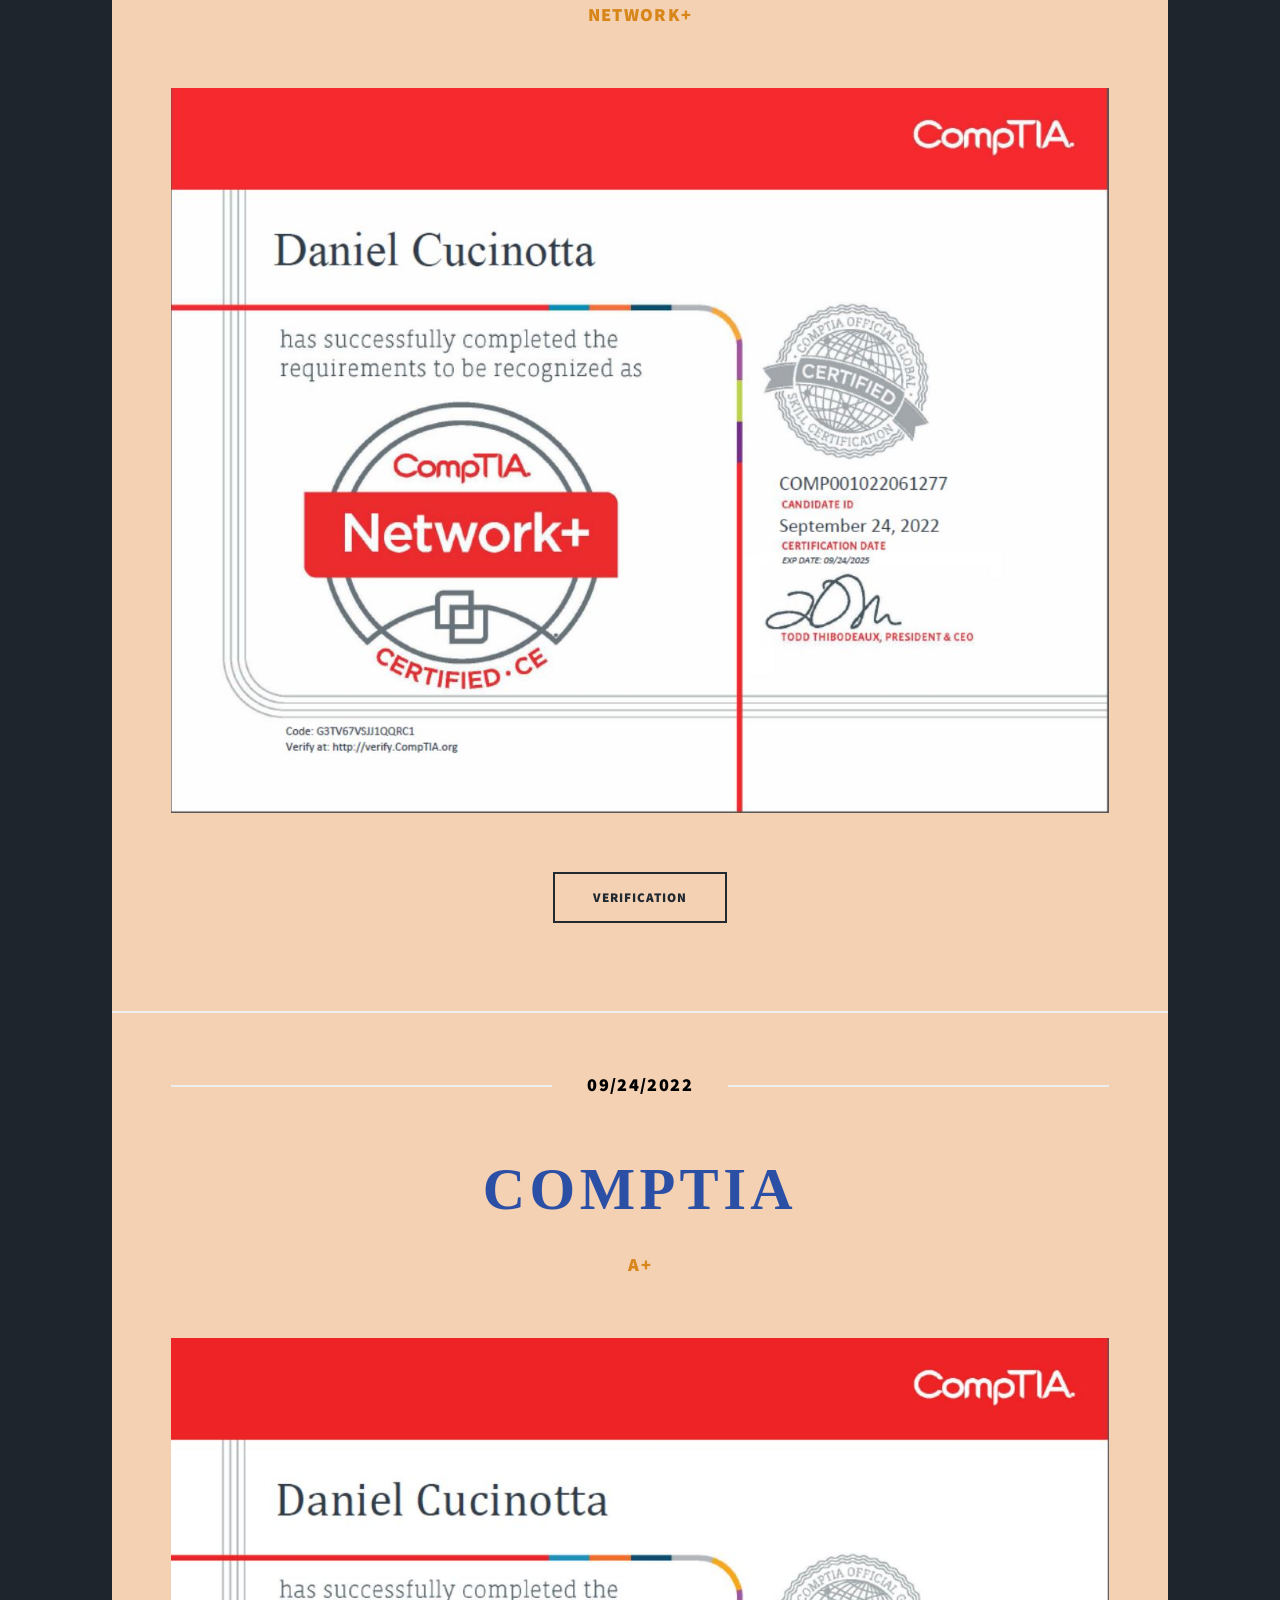
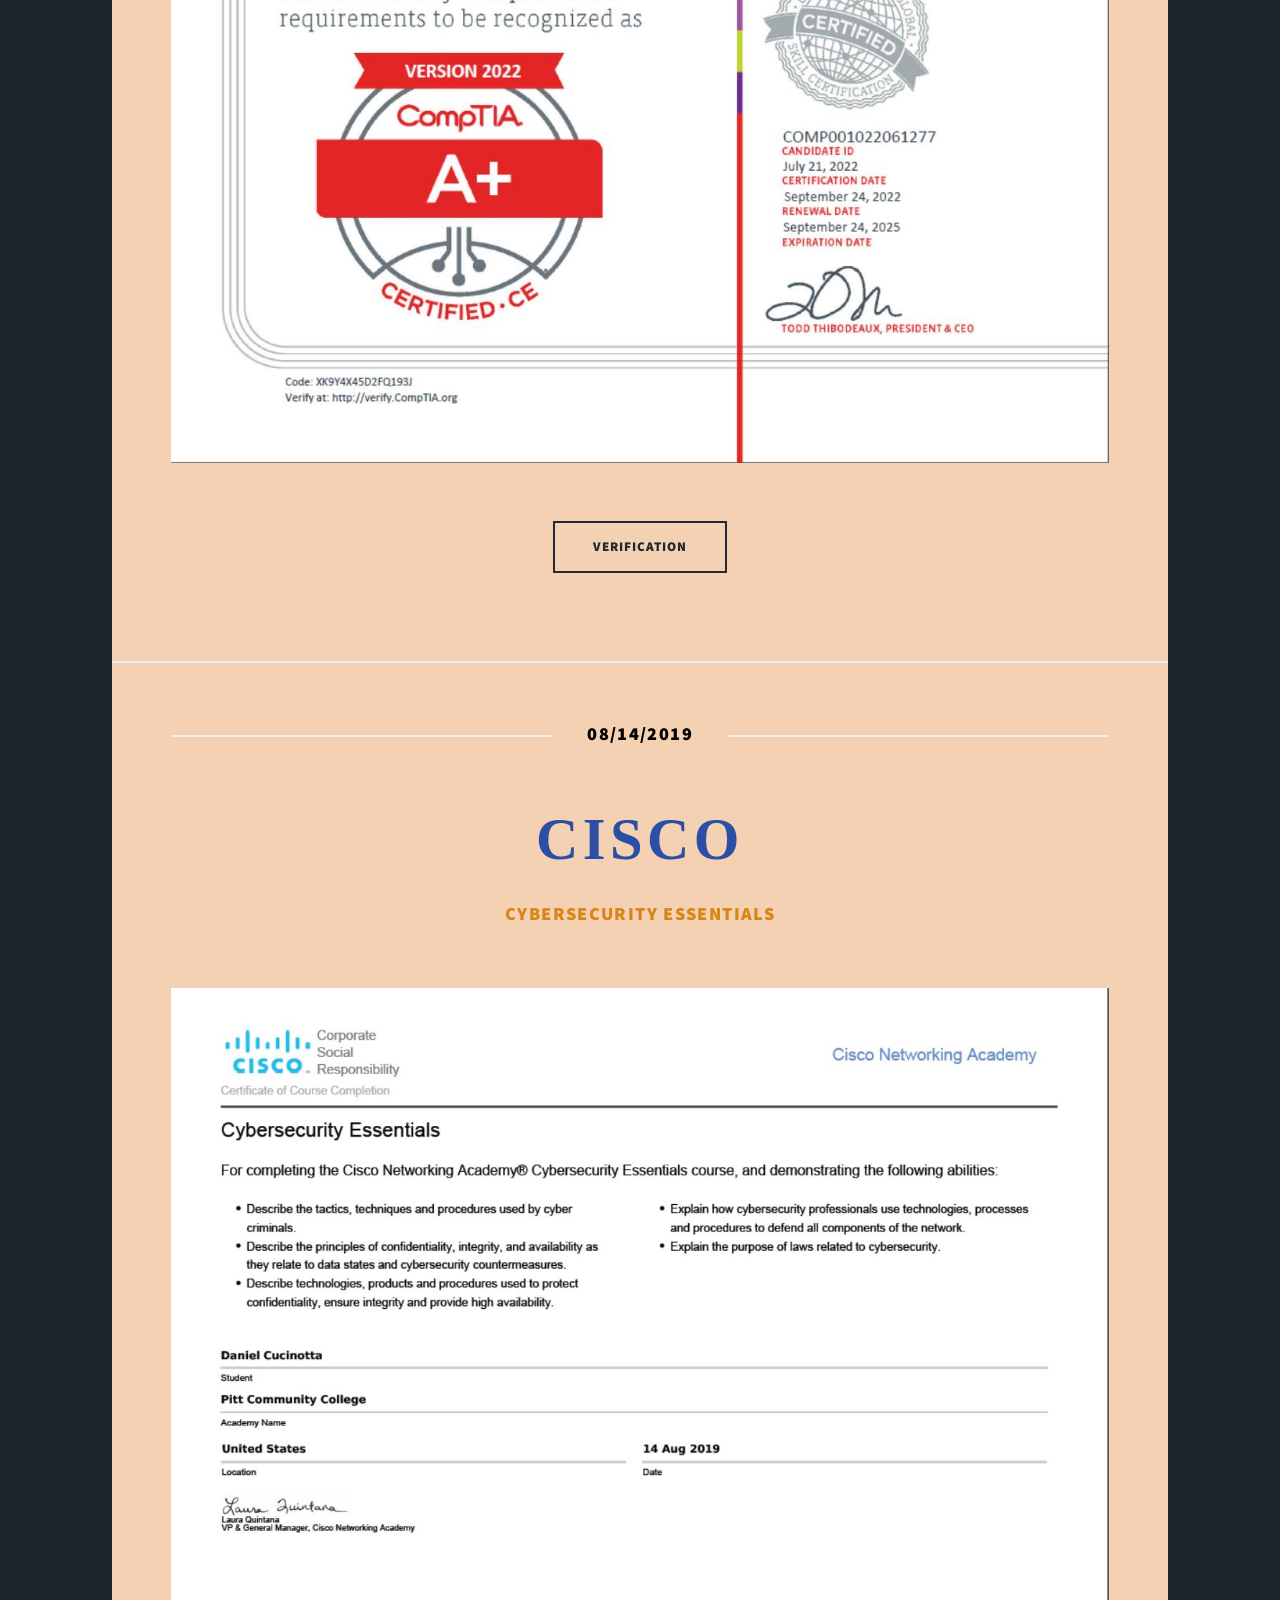
<file: Data.html>
<!DOCTYPE HTML>
<html>
	<head>
		<title> Daniel Cucinotta Portfolio </title>
		<meta charset="utf-8" />
		<meta name="viewport" content="width=device-width, initial-scale=1, user-scalable=no" />
	    <link rel="stylesheet" href="assets/css/main.css" /> 
		<noscript><link rel="stylesheet" href="assets/css/noscript.css" /></noscript>
	</head>
	<body class="is-preload">

		
		<!-- Wrapper -->
		<div id="wrapper" class="fade-in">			
			
			
				<!-- Header -->
            
					<header id="header">
						<span><div><a>
						<a class="logo" style = "color: rgb(248, 44, 173) ;  background-color:rgb(245, 160, 33);"> IT / Data </a></a></div></span>
					</header>	
				
					<br/>

				<!-- Nav -->
								<nav id="nav">
									<ul class="links">
										
										<li><a href="Degrees.html"> Degrees </a></li>
													
										<li><a href="CPRS.html"> CPRS </a></li>

										<li class="active"><a href="Data.html"> IT / Data </a></li><br/>
							
										<li><a href="CustomerService.html">CS</a></li>

										<li><a href="General.html">General</a></li>		
										
										<li><a></a></li><br/>	

										<li><a href="Profile.html"> Profile </a></li><br/>
																			</ul>

									<ul class="icons">

											<li><a href="https://www.linkedin.com/in/dc-cprs/" class="icon brands fa-linkedin"></span></a></li>	

<li></li>
<li></li>
<li></li>
<li></li>
<li></li>
<li></li>

											<li><a href="https://github.com/dc411" class="icon brands alt fa-github"><span class="label"></span></a></li>

<li></li>
<li></li>
<li></li>
<li></li>	
<li></li>

											<li><a href="Resume.html"> <img src="images/Bright-Bridge.jpg" alt="Icon" style="position: relative !important; top: 8px !important; width: 60px; height: 30px;"></li>


<li></li>
<li></li>


												</ul>

									</nav>
							
								</br> <br/>


					<!-- Main -->
					<div id="main">

						<section class="post">
						<header class="major">
						<span class="date"><h3 style="color: black">04/22/2024</h3></span>
						<a>
						<h2  style="color: rgb(44, 79, 166)" ><a href="https://www.udacity.com/certificate/e/ef7094de-00ea-11ef-a751-43ec84aa4e3e">UDACITY Nanodegree</a></h2>
					    <h3 style="color:  rgb(216, 134, 26)";><a href="https://www.udacity.com/certificate/e/ef7094de-00ea-11ef-a751-43ec84aa4e3e">Data Analyst</h3>															
								
					    <a href="https://www.udacity.com/certificate/e/ef7094de-00ea-11ef-a751-43ec84aa4e3e" class="image main"><img src="images/UDACITY - Nanodegree.JPG" alt="" /></a>
						</a>
						<ul class="actions special">
						<li><a href="https://www.udacity.com/certificate/e/ef7094de-00ea-11ef-a751-43ec84aa4e3e" class="button large">Verification</a></li>
						</header>
						</section>


						<section class="post">
						<header class="major">
						<span class="date"><h3 style="color: black">10/19/2023</h3></span>
						<a>
							<h2  style="color: rgb(44, 79, 166)" ><a href="https://www.udacity.com/certificate/e/4f9796e8-6139-11ee-acb3-23d7fc6901d5">UDACITY Nanodegree 5/5</a></h2>
							
							<h3 style="color:  rgb(216, 134, 26)";><a href="https://www.udacity.com/certificate/e/4f9796e8-6139-11ee-acb3-23d7fc6901d5">Data Visualization</h3>															
								
					    <a href="https://www.udacity.com/certificate/e/4f9796e8-6139-11ee-acb3-23d7fc6901d5" class="image main"><img src="images/UDACITY - 5.JPG" alt="" /></a>
						</a>
						<ul class="actions special">
						<li><a href="https://www.udacity.com/certificate/e/4f9796e8-6139-11ee-acb3-23d7fc6901d5" class="button large">Verification</a></li>
					    </header>
						</section>			
				
	
						<section class="post">
						<header class="major">
						<span class="date"><h3 style="color: black">09/27/2023</h3></span>
						<a>
						<h2  style="color: rgb(44, 79, 166)" ><a href="https://www.udacity.com/certificate/e/d0ec720c-16a9-11ee-bf70-a335be9ec296">UDACITY Nanodegree 4/5</a></h2>
							
						<h3 style="color:  rgb(216, 134, 26)";><a href="https://www.udacity.com/certificate/e/d0ec720c-16a9-11ee-bf70-a335be9ec296">Supervised and Unsupervised Machine Learning</h3>
								
					    <a href="https://www.udacity.com/certificate/e/d0ec720c-16a9-11ee-bf70-a335be9ec296" class="image main"><img src="images/UDACITY - 4.JPG" alt="" /></a>
						</a>
						<ul class="actions special">
						<li><a href="https://www.udacity.com/certificate/e/d0ec720c-16a9-11ee-bf70-a335be9ec296" class="button large">Verification</a></li>
					    </header>
						</section>


						<section class="post">
						<header class="major">
									<span class="date"><h3 style="color: black">06/27/2023</h3></span>
										<a>
									<h2  style="color: rgb(44, 79, 166)" ><a href="https://www.udacity.com/certificate/e/f347caf2-0797-11ee-9961-6ffea8f29e18">UDACITY Nanodegree 3/5</a></h2>
							
									<h3 style="color:  rgb(216, 134, 26)";><a href="https://www.udacity.com/certificate/e/f347caf2-0797-11ee-9961-6ffea8f29e18">R Programming</h3>
								
					    <a href="https://www.udacity.com/certificate/e/f347caf2-0797-11ee-9961-6ffea8f29e18" class="image main"><img src="images/UDACITY - 3.JPG" alt="" /></a>
						</a>
						<ul class="actions special">
						<li><a href="https://www.udacity.com/certificate/e/f347caf2-0797-11ee-9961-6ffea8f29e18" class="button large">Verification</a></li>
					    </header>
						</section>



						<section class="post">
						<header class="major">
					<span class="date"><h3 style="color: black">06/07/2023</h3></span>
							<a>
					<h2  style="color: rgb(44, 79, 166)" ><a href="https://www.udacity.com/certificate/e/df2942a8-e9ce-11ed-9da7-f732af571054">UDACITY Nanodegree 2/5</a></h2>
							
					<h3 style="color:  rgb(216, 134, 26)";><a href="https://www.udacity.com/certificate/e/df2942a8-e9ce-11ed-9da7-f732af571054">Data Wrangling and Data Modeling</h3>
								
					    <a href="https://www.udacity.com/certificate/e/df2942a8-e9ce-11ed-9da7-f732af571054" class="image main"><img src="images/UDACITY - 2.JPG" alt="" /></a>
						</a>
						<ul class="actions special">
						<li><a href="https://www.udacity.com/certificate/e/df2942a8-e9ce-11ed-9da7-f732af571054" class="button large">Verification</a></li>
					    </header>
						</section>								


						<section class="post">
						<header class="major">
							<span class="date"><h3 style="color: black">05/03/2023</h3></span>
								<a>
							<h2  style="color: rgb(44, 79, 166)" ><a href="https://www.udacity.com/certificate/e/c34df82c-d0af-11ed-be47-5bbc591f4d93">UDACITY Nanodegree 1/5</a></h2>
							
							<h3 style="color:  rgb(216, 134, 26)";><a href="https://www.udacity.com/certificate/e/c34df82c-d0af-11ed-be47-5bbc591f4d93">Data Analysis and Practical Statistics</h3>
								
					    <a href="https://www.udacity.com/certificate/e/c34df82c-d0af-11ed-be47-5bbc591f4d93" class="image main"><img src="images/UDACITY - 1.JPG" alt="" /></a>
						</a>
						<ul class="actions special">
						<li><a href="https://www.udacity.com/certificate/e/c34df82c-d0af-11ed-be47-5bbc591f4d93" class="button large">Verification</a></li>
					    </header>
						</section>




				
						<section class="post">
							<header class="major">
								<span class="date"><h3 style="color: black">02/26/2023</h3></span>

								<a>

									<h2  style="color: rgb(44, 79, 166)" ><a href="images/CIW Data Analyst.JPG">Certified Internet Web Professional</a></h2>
									
									<h3 style="color:  rgb(216, 134, 26)";><a href="images/CIW Data Analyst.JPG">CIW Data Analyst</h3>					
							
								
							
							<a href="images/CIW Data Analyst.JPG" class="image main"><img src="images/CIW Data Analyst.JPG" alt="" />
						</a>

							</header>													<ul class="actions special">
							<li><a href="images/Pitt Transcript.jpg" class="button large">Transcript</a></li>
						</ul>


						</section>

						<section class="post">
							<header class="major">
								<span class="date"><h3 style="color: black">12/16/2022</h3></span>
								<h2  style="color: rgb(44, 79, 166)";>ITIL</h2>
								<h3 style="color: rgb(216, 134, 26)";>IT Service Management</h3>	
							
							<a href="images/Axelos - ITIL - IT Service Management.JPG" class="image main"><img src="images/Axelos - ITIL - IT Service Management.JPG" alt="" />
						</a>
						<ul class="actions special">
							<li><a href="images/Pitt Transcript.jpg" class="button large">Transcript</a></li>
						</ul>

						
						</section>


							<section class="post">
								
								<header class="major">
									<span class="date"><h3 style="color: black">11/30/2022</h3></span>
									<a>
										<h2  style="color: rgb(44, 79, 166)" ><a href="https://www.credly.com/users/daniel-cucinotta/badges">CompTIA</a></h2>
									
									<h3 style="color:  rgb(216, 134, 26)";><a href="https://www.credly.com/badges/0930a7dc-e1df-47d7-af2d-327601d9f26a">Project+</h3>									
								</header>
								<a href="https://www.credly.com/badges/0930a7dc-e1df-47d7-af2d-327601d9f26a" class="image main"><img src="images/CompTIA - Project+.JPG" alt="" />
							</a>

					<ul class="actions special">
							<li><a href="https://www.credly.com/badges/0930a7dc-e1df-47d7-af2d-327601d9f26a" class="button large">Verification</a></li>
						</ul>
								
							</section>

											<section class="post">
												
												<header class="major">
													<span class="date"><h3 style="color: black">09/24/2022</h3></span>
													<a>
													<h2 style="color:  rgb(44, 79, 166)";><a href="https://www.credly.com/users/daniel-cucinotta/badges">CompTIA</h2>
													<h3 style="color:  rgb(216, 134, 26)";><a href="https://www.credly.com/badges/5563d15e-5017-4d23-bdf1-062a81d83bf8">Network+</h3>	
													
												</header>
												<a href="https://www.credly.com/badges/5563d15e-5017-4d23-bdf1-062a81d83bf8" class="image main"><img src="images/CompTIA - Network+.JPG" alt="" />
											</a>

																<ul class="actions special">
							<li><a href="https://www.credly.com/badges/5563d15e-5017-4d23-bdf1-062a81d83bf8" class="button large">Verification</a></li>
						</ul>


													</section>

													<section class="post">
														
														<header class="major">
															<span class="date"><h3 style="color: black">09/24/2022</h3></span>
															<a>
															<h2 style="color:  rgb(44, 79, 166)";><a href="https://www.credly.com/users/daniel-cucinotta/badges">CompTIA</h2>
															<h3 style="color:  rgb(216, 134, 26)";><a href="https://www.credly.com/badges/874f7cd2-e696-485c-a9eb-c63e11ecf4c6">A+</h3>	
															
														</header>
														<a href="https://www.credly.com/badges/874f7cd2-e696-485c-a9eb-c63e11ecf4c6" class="image main"><img src="images/CompTIA - A+.JPG" alt="" />
													</a>

					<ul class="actions special">
							<li><a href="https://www.credly.com/badges/874f7cd2-e696-485c-a9eb-c63e11ecf4c6" class="button large">Verification</a></li>
						</ul>

															</section>


											<section class="post">
												<header class="major">
													<span class="date"><h3 style="color: black">08/14/2019</h3></span>
													<h2  style="color: rgb(44, 79, 166)";>CISCO</h2>
													<h3 style="color: rgb(216, 134, 26)";>Cybersecurity Essentials</h3>
												</header>
												<a href="images/CISCO - Cybersecurity.JPG"  class="image main"><img src="images/CISCO - Cybersecurity.JPG" alt="" />
													</a>
																		<ul class="actions special">
							<li><a href="images/Pitt Transcript.jpg" class="button large">Transcript</a></li>
						</ul>
											</section>


												<section class="post">
													<header class="major">
														<span class="date"><h3 style="color: black">08/14/2019</h3></span>
														<h2  style="color: rgb(44, 79, 166)";>CISCO</h2>
														<h3 style="color: rgb(216, 134, 26)";>Networking essentials</h3>
													</header>
													<a href="images/CISCO Networking.JPG" class="image main"><img src="images/CISCO Networking.JPG" alt="" />
													</a>
																			<ul class="actions special">
							<li><a href="images/Pitt Transcript.jpg" class="button large">Transcript</a></li>
						</ul>
												</section>


													<section class="post">
														<header class="major">
															<span class="date"><h3 style="color: black">05/30/2019</h3></span>
															<h2  style="color: rgb(44, 79, 166)";>Python Programming</h2>
														</header>
														<a href="images/Python.JPG" class="image main"><img src="images/Python.JPG" alt="" />
														</a>

																				<ul class="actions special">
							<li><a href="images/Pitt Transcript.jpg" class="button large">Transcript</a></li>
						</ul>
													</section>


														
													<section class="post">
														<header class="major">
															<span class="date"><h3 style="color: black">04/04/2019</h3></span>
															<h2  style="color: rgb(44, 79, 166)";>JAVA Programming</h2>
														</header>
														<a href="images/JAVA.JPG" class="image main"><img src="images/JAVA.JPG" alt="" />
															</a>
																				<ul class="actions special">
							<li><a href="images/Pitt Transcript.jpg" class="button large">Transcript</a></li>
						</ul>
													</section>


														
													<section class="post">
														<header class="major">
															<span class="date"><h3 style="color: black">02/27/2019</h3></span>
															<h2  style="color: rgb(44, 79, 166)";>C++ Programming</h2>
														</header>
														<a href="images/C++.JPG" class="image main"><img src="images/C++.JPG" alt="" />
															</a>
																				<ul class="actions special">
							<li><a href="images/Pitt Transcript.jpg" class="button large">Transcript</a></li>
						</ul>
													</section>


									<section class="post">
										<header class="major">
											<span class="date"><h3 style="color: black">12/31/2020</h3></span>
											<h2  style="color: rgb(44, 79, 166)";>System Administrator</h2>
								
										</header>
										<a href="images/PITT - System Administrator Certificate.JPG" class="image main"><img src="images/PITT - System Administrator Certificate.JPG" alt="" />
											</a>
																<ul class="actions special">
							<li><a href="images/Pitt Transcript.jpg" class="button large">Transcript</a></li>
						</ul>

									</section>


										<section class="post">
											<header class="major">
												<span class="date"><h3 style="color: black">12/31/2020</h3></span>
												<h2  style="color: rgb(44, 79, 166)";>Web Design</h2>
											
											</header>
											<a href="images/PITT - Web Design Certificate.JPG" class="image main"><img src="images/PITT - Web Design Certificate.JPG" alt="" />
														</a>
																	<ul class="actions special">
							<li><a href="images/Pitt Transcript.jpg" class="button large">Transcript</a></li>
						</ul>

										</section>


											<section class="post">
												<header class="major">
													<span class="date"><h3 style="color: black">12/31/2020</h3></span>
													<h2  style="color: rgb(44, 79, 166)";>Wireless LAN</h2>
													</a>
												</header>
												<a href="images/PITT - Wireless LAN Certificate.JPG" class="image main"><img src="images/PITT - Wireless LAN Certificate.JPG" alt="" />
												</a>
																		<ul class="actions special">
							<li><a href="images/Pitt Transcript.jpg" class="button large">Transcript</a></li>
						</ul>

											</section>
																		
							</section>



							<section class="post">
								<header class="major">
									<span class="date"><h3 style="color: black">05/01/2019</h3></span>
									<h2  style="color: rgb(44, 79, 166)";>Oracle Academy</h2>
								
								</header>
								<a href="images/Oracle Academy.jpg" class="image main"><img src="images/Oracle Academy.jpg" alt="" />
									</a>
														<ul class="actions special">
							<li><a href="images/Pitt Transcript.jpg" class="button large">Transcript</a></li>
						</ul>
							
							</section>

							



							<section class="post">
				
								<header class="major">
									<span class="date"><h3 style="color: black">06/04/2021</h3></span>
									<a>
									<h2 style="color:  rgb(44, 79, 166)";><a href="https://app.nsls.org/web/public/social/share/badge/Rnk7MrL9phJwFeMhRFGjtJ">National Society of <br/> Leadership and Success</h2>
									
										
								</header>
								<a href="images/NSLS.jpg" class="image main"><img src="images/NSLS.jpg" alt="" />
							</a>

													<ul class="actions special">
							<li><a href="images/Pitt Transcript.jpg" class="button large">Transcript</a></li>
						</ul>

									</section>



				<!-- Featured Post -->
				<article class="post featured">
					<header class="major">
						<span class="date"><h3 style="color: black">04/16/2020</h3></span>
						
						<h2  style="color: rgb(44, 79, 166)"><a href="https://www.ptk.org/chapters/chapter-details/?chapter_id=000012003816">Phi Theta Kappa</h2>						

					</header>
					
					<a href="https://www.ptk.org/chapters/chapter-details/?chapter_id=000012003816" class="image main"><img src="images/Phi Theta Kappa Certificate.jpg" alt="" /></a>
									</a>			
					<ul class="actions special">
						<li><a href="https://www.ptk.org/chapters/chapter-details/?chapter_id=000012003816" class="button large">Details</a>
							</li>
					</ul>
				</article>



				<article class="post featured">
					<header class="major">
						<span class="date"><h3 style="color: black">05/26/2019</h3></span>
						
						<a>
						<h2  style="color: rgb(44, 79, 166)">Gamma Beta Phi</h2>						

					</header>
					
					<a href="images/Gamma Beta Phi.jpg" class="image main"><img src="images/Gamma Beta Phi.jpg" alt="" /></a>
				</a>
											<ul class="actions special">
							<li><a href="images/Pitt Transcript.jpg" class="button large">Transcript</a></li>
						</ul>
												
</a>
				</article>

						</div><br/>
			</section>
		</section>
	</div>
		</section>

		</div>
		</div>

	<br/><br/><br/>
		


					<div id="main">

						<section class="post">
						<header class="major">
						<span class="date"><h3 style="color: black">05/17/2024</h3></span>
						<a>
						<h2  style="color: rgb(44, 79, 166)" ><a href="https://dan-cucinotta.github.io/Portfolio.github.io/">Data Analyst Portfolio</a></h2>						
								
					    <a href="https://dan-cucinotta.github.io/Portfolio.github.io/" class="image main"><img src="images/Portfolio Website.png" alt="" /></a>
						</a>

						</header>
						</section>

</div>


<br><br><br><br>

						
	

				<!-- Nav -->
								<nav id="nav">
									<ul class="links">
										
										<li><a href="Degrees.html"> Degrees </a></li>
													
										<li><a href="CPRS.html"> CPRS </a></li>

										<li class="active"><a href="Data.html"> IT / Data </a></li><br/>
							
										<li><a href="CustomerService.html">CS</a></li>

										<li><a href="General.html">General</a></li>		
										
										<li><a></a></li><br/>	

										<li><a href="Profile.html"> Profile </a></li><br/>
																			</ul>

									<ul class="icons">

											<li><a href="https://www.linkedin.com/in/dc-cprs/" class="icon brands fa-linkedin"></span></a></li>	

<li></li>
<li></li>
<li></li>
<li></li>
<li></li>
<li></li>

											<li><a href="https://github.com/dc411" class="icon brands alt fa-github"><span class="label"></span></a></li>

<li></li>
<li></li>
<li></li>
<li></li>	
<li></li>

											<li><a href="Resume.html"> <img src="images/Bright-Bridge.jpg" alt="Icon" style="position: relative !important; top: 8px !important; width: 60px; height: 30px;"></li>


<li></li>
<li></li>


												</ul>

									</nav>

				</div>
				</section>
		
				<br/><br/>


<div id="main">

<section class="post">
						<header class="major">
							
							
						<a>
								<h3 style="color: rgb(2, 117, 18)">Email</h3>

								<h4 style="color: rgb(51, 16, 175)">
									
									<p style="text-transform: lowercase;">

									&emsp;&emsp;&emsp;&emsp;&emsp;&emsp;&emsp;&emsp;&emsp;&emsp;
									&emsp;&emsp;&emsp;&emsp;&emsp;&emsp;&emsp;&emsp;&emsp;&emsp;
									&emsp;&emsp;&emsp;&emsp;&nbsp;

									dc.cprs@gmail.com
								</p>
							</h4>
								
							</a>
					

					</header>
					</section>
				</div>
<br/><br/>

			<div id="main">
<section class="post">
						<header class="major">
							
							<a>
								<h3 style="color: rgb(2, 117, 18)">Phone</h3>
								<h4 style="color: rgb(51, 16, 175)">973-910-1715</h4>
								<br/><br/>
								<h5 style="color: rgb(203, 21, 91)">Please text or leave a detailed voice message.</h5>
							</a>							
						</header>
					</section>

</div>

<br/><br/>
					
						<!-- Footer -->
					<footer id="footer">


					
						<section >
						<a>

								<iframe src="https://www.google.com/maps/embed?pb=!1m18!1m12!1m3!1d6033.27076719664!2d-74.10550930064575!3d40.87987526144685!2m3!1f0!2f0!3f0!3m2!1i1024!2i768!4f13.1!3m3!1m2!1s0x89c2f944ef152515%3A0xebf8b6fded5df529!2sGarfield%2C%20NJ!5e0!3m2!1sen!2sus!4v1782497532136!5m2!1sen!2sus" width="935" height="400" style="border:0;" allowfullscreen="" loading="lazy" referrerpolicy="strict-origin-when-cross-origin"></iframe>
							</a>
	


					</section>

	</footer>

			<!-- Copyright -->
				
					<div id="copyright">
					<h5 style="color: rgb(71, 6, 304)"> <a href="images/Bright-Bridge.jpg">Bright Bridge 2026</a></h5>
					</div>

		</div>
	
				

		<!-- Scripts -->
			<script src="assets/js/jquery.min.js"></script>
			<script src="assets/js/jquery.scrollex.min.js"></script>
			<script src="assets/js/jquery.scrolly.min.js"></script>
			<script src="assets/js/browser.min.js"></script>
			<script src="assets/js/breakpoints.min.js"></script>
			<script src="assets/js/util.js"></script>
			<script src="assets/js/main.js"></script>

	</body>
</html>
</file>
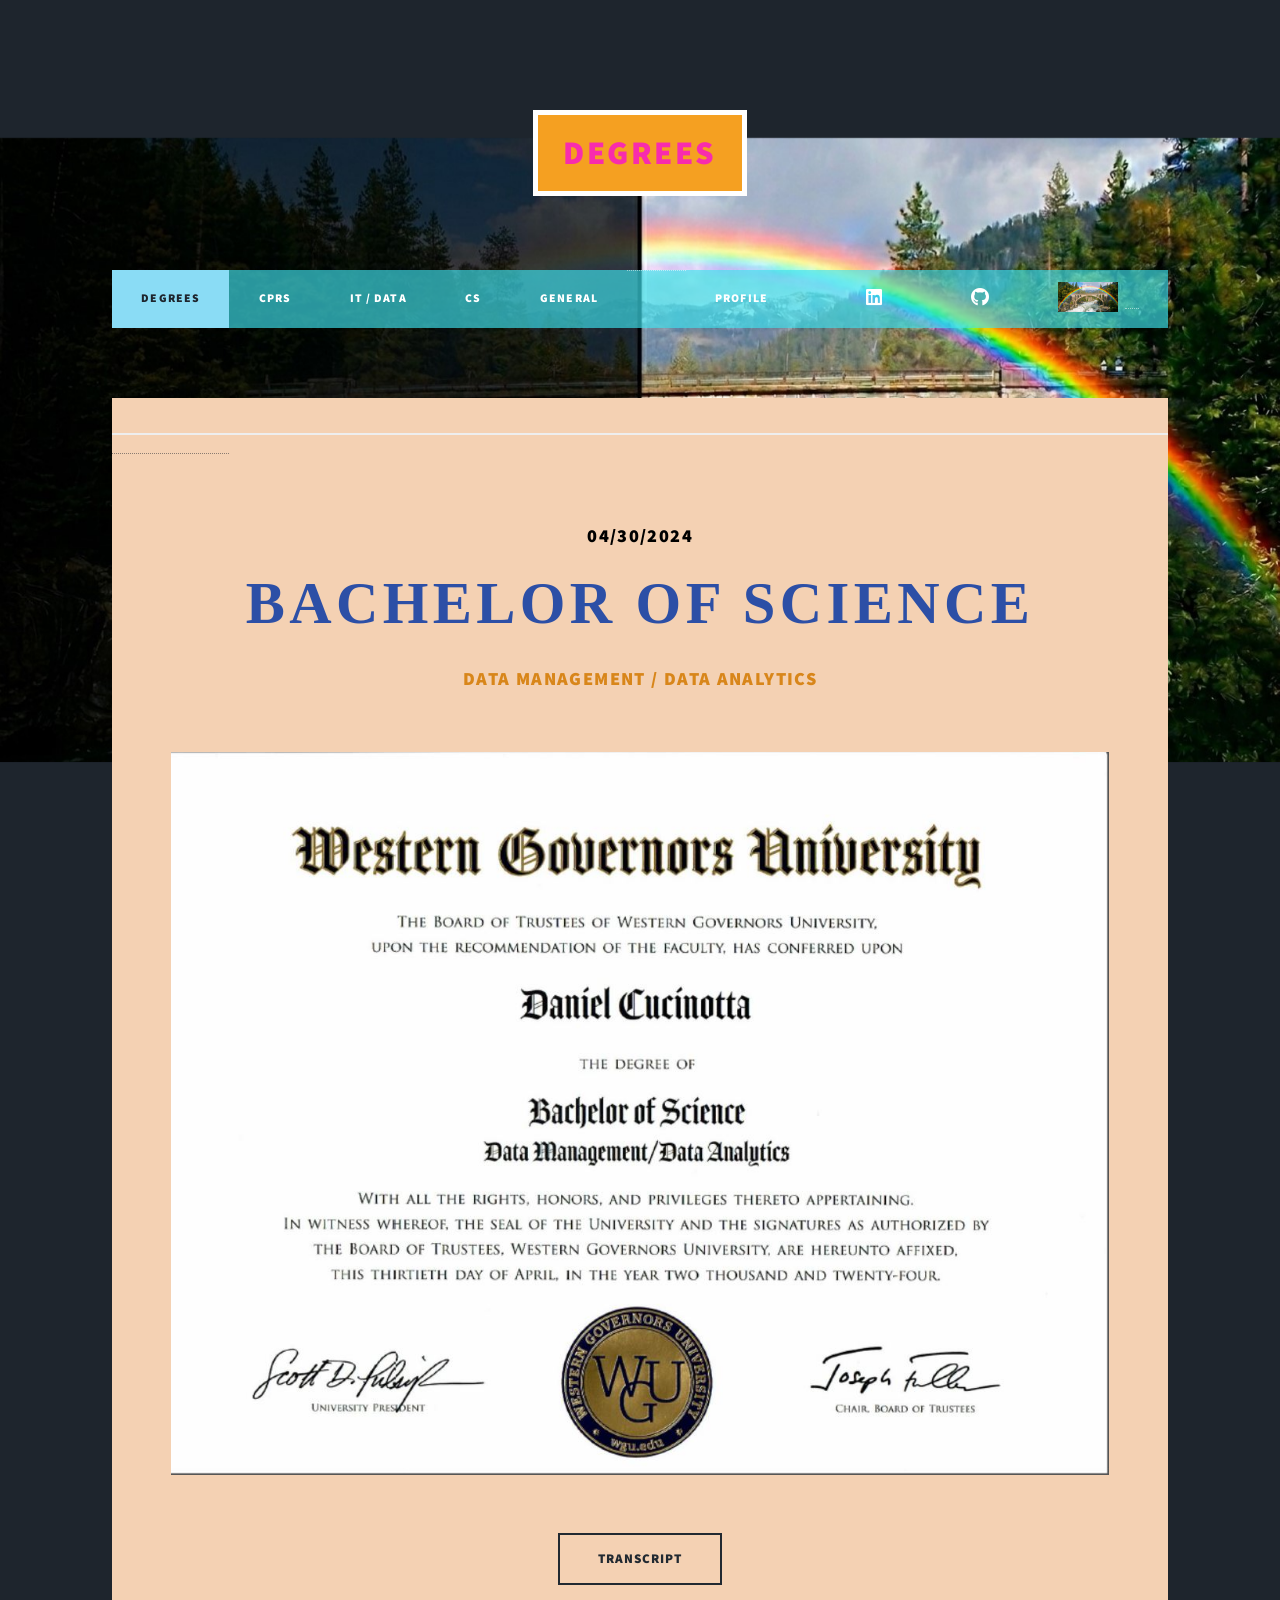
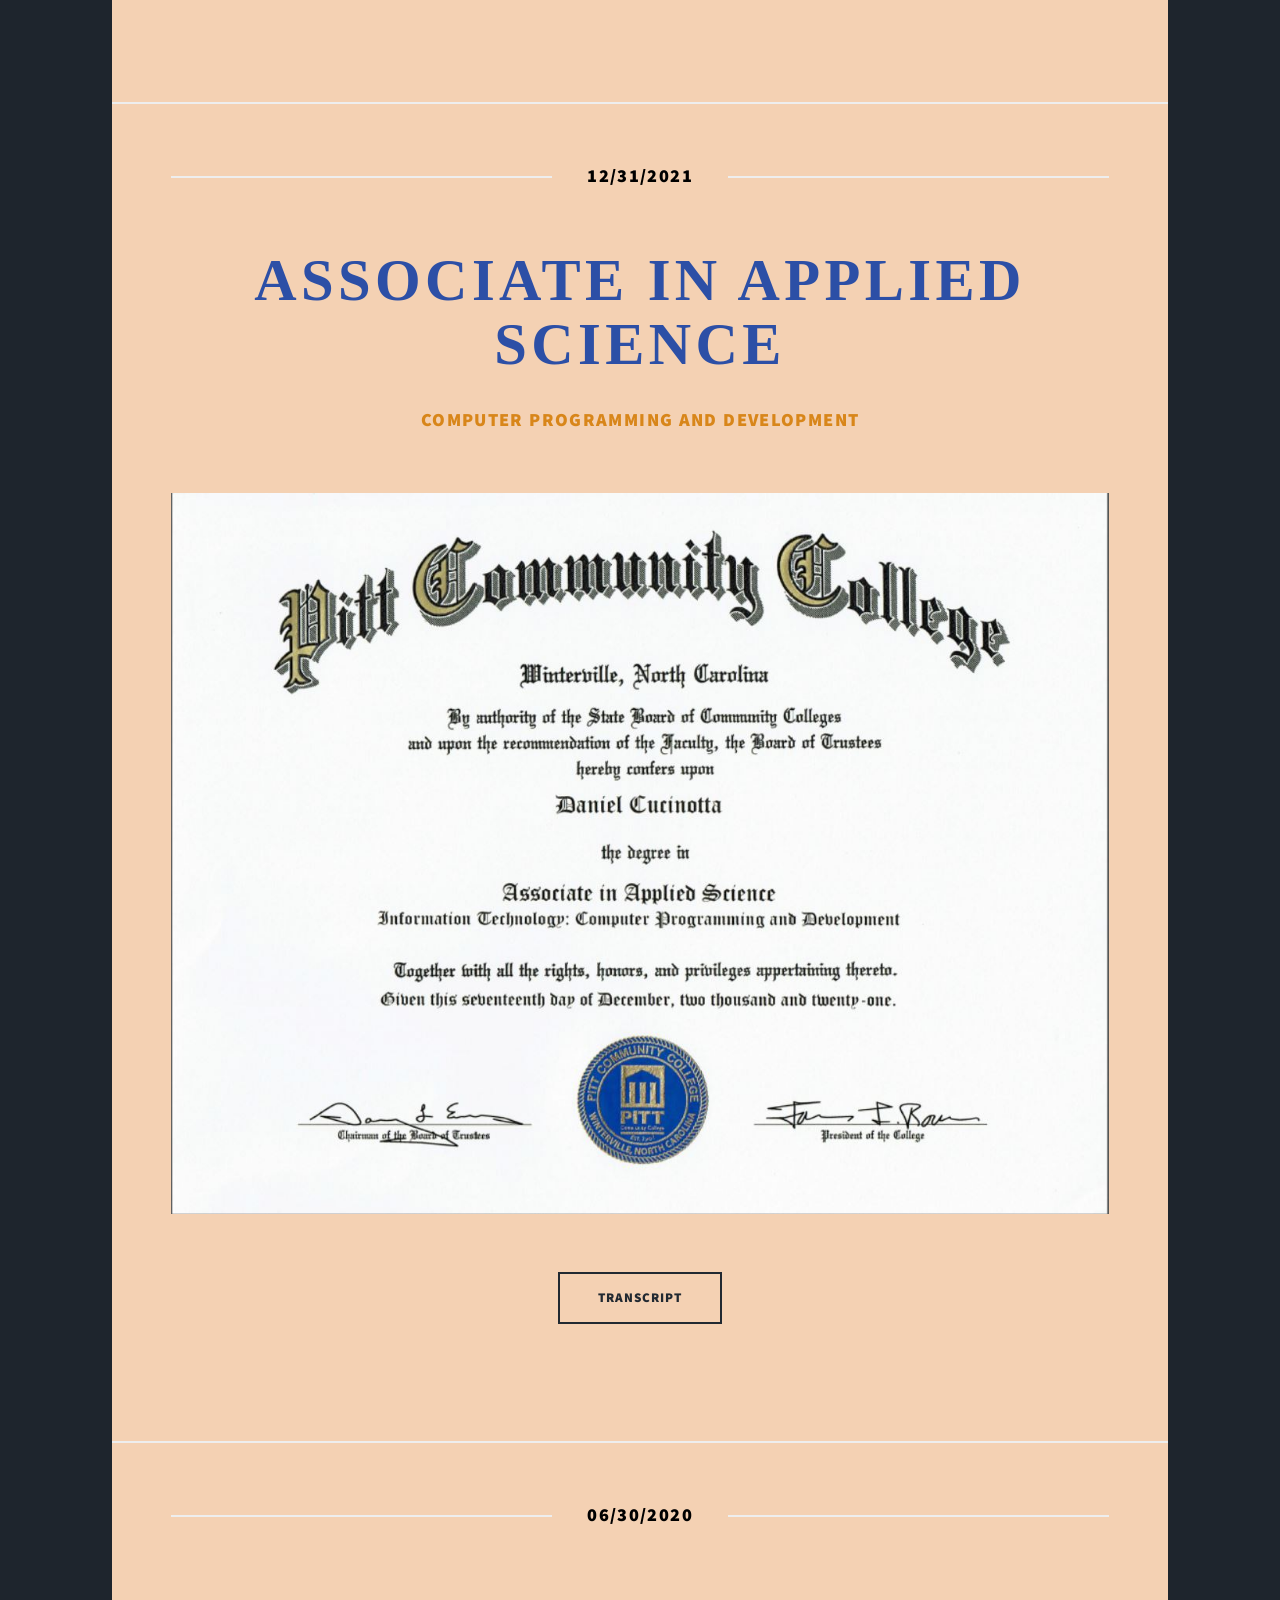
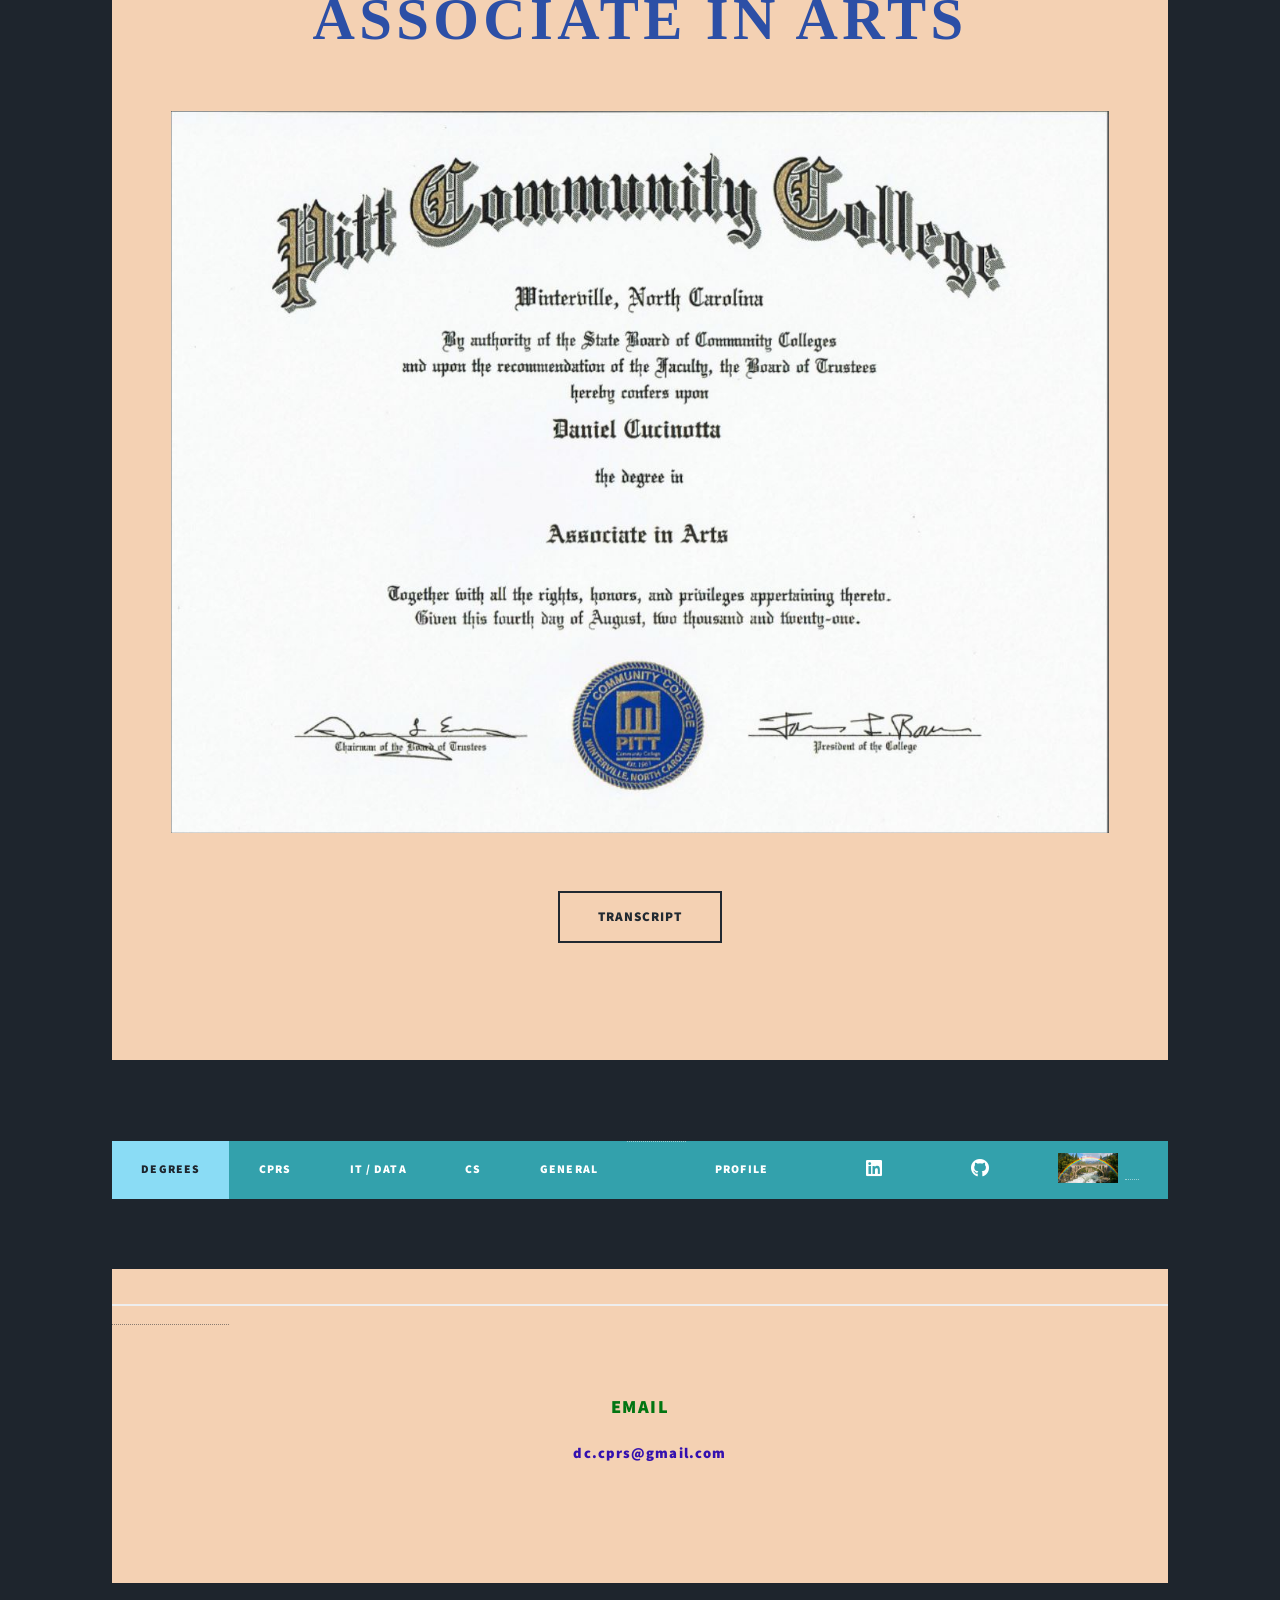
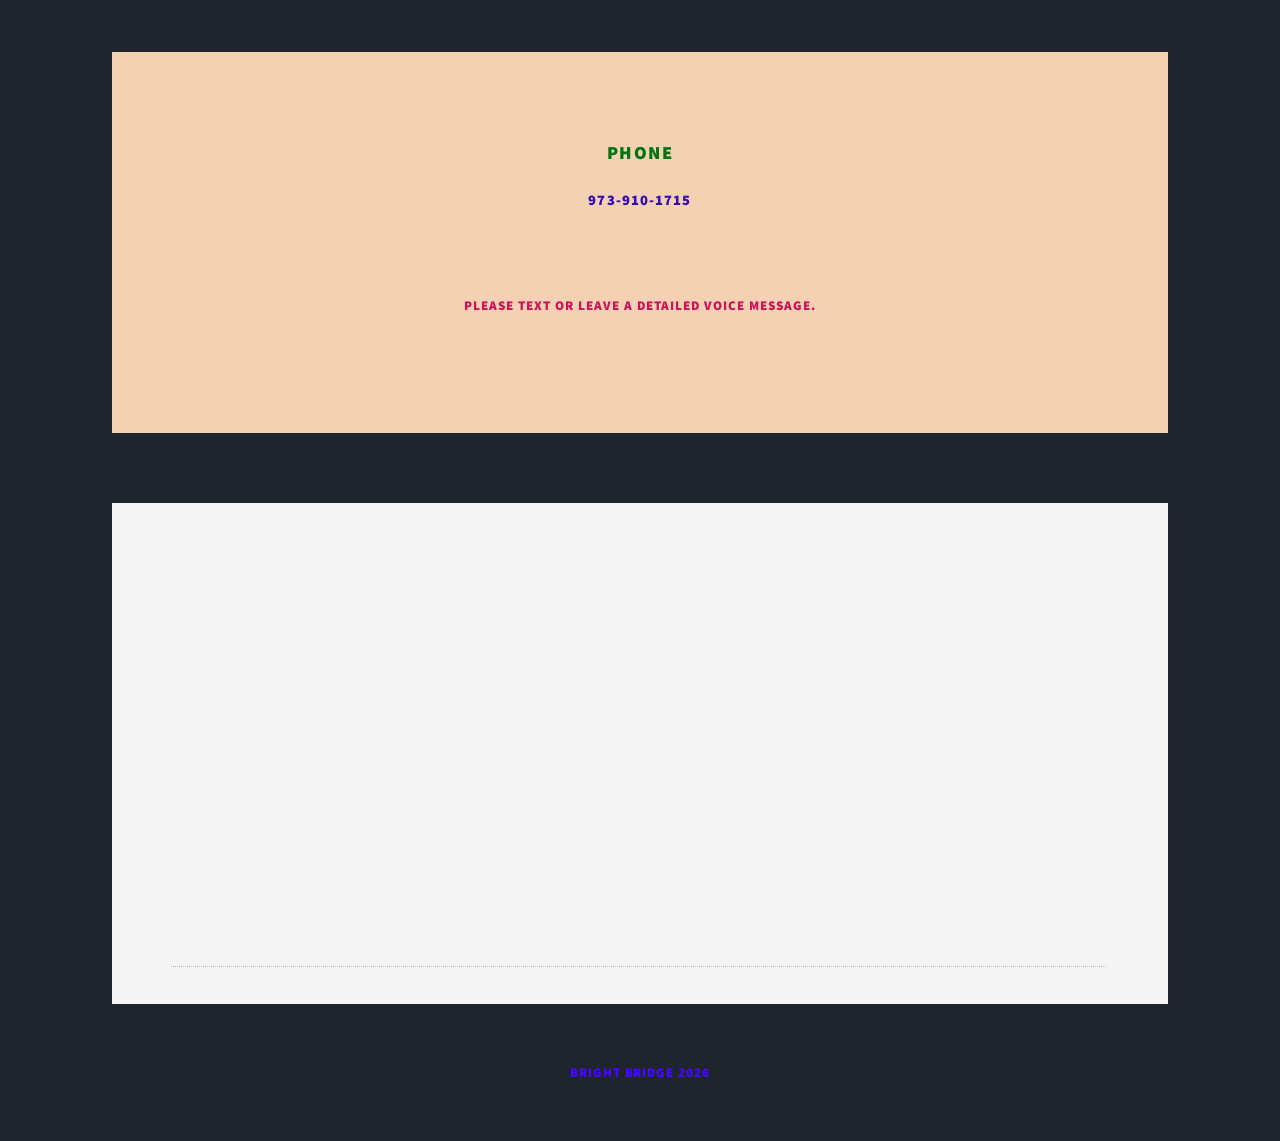
<file: Degrees.html>
<!DOCTYPE HTML>
<html>
	<head>
		<title> Daniel Cucinotta Portfolio </title>
		<meta charset="utf-8" />
		<meta name="viewport" content="width=device-width, initial-scale=1, user-scalable=no" />
	    <link rel="stylesheet" href="assets/css/main.css" /> 
		<noscript><link rel="stylesheet" href="assets/css/noscript.css" /></noscript>
	</head>
	<body class="is-preload">

		
		<!-- Wrapper -->
		<div id="wrapper" class="fade-in">			
			
			
				<!-- Header -->
            
					<header id="header">
						<span><div><a>
						<a class="logo" style = "color: rgb(248, 44, 173) ;  background-color:rgb(245, 160, 33);">Degrees</a></a></div></span>
					</header>		
				
<br/>

				<!-- Nav -->
								<nav id="nav">
									<ul class="links">
										
										<li class="active"><a href="Degrees.html"> Degrees </a></li>
													
										<li><a href="CPRS.html"> CPRS </a></li>

										<li><a href="Data.html"> IT / Data </a></li><br/>
							
										<li><a href="CustomerService.html">CS</a></li>

										<li><a href="General.html">General</a></li>		
										
										<li><a></a></li><br/>	

										<li><a href="Profile.html"> Profile </a></li><br/>
																			</ul>

									<ul class="icons">

											<li><a href="https://www.linkedin.com/in/dc-cprs/" class="icon brands fa-linkedin"></span></a></li>	

<li></li>
<li></li>
<li></li>
<li></li>
<li></li>
<li></li>

											<li><a href="https://github.com/dc411" class="icon brands alt fa-github"><span class="label"></span></a></li>

<li></li>
<li></li>
<li></li>
<li></li>	
<li></li>

											<li><a href="Resume.html"> <img src="images/Bright-Bridge.jpg" alt="Icon" style="position: relative !important; top: 8px !important; width: 60px; height: 30px;"></li>


<li></li>
<li></li>


												</ul>

									</nav>

					<br/><br/>
			

			<!-- Main -->
			<div id="main">

					<!-- Post -->

					<section class="post">
						<header class="major">
							<span class="date"><h3 style="color: black">04/30/2024</h3></span>
							<a>
								<h2  style="color: rgb(44, 79, 166)" ><a href="images/WGU Transcript.jpg">Bachelor of Science</a></h2>
									
								<h3 style="color:  rgb(216, 134, 26)";><a href="images/WGU Transcript.jpg">Data Management / Data Analytics</h3>
								
							
							<a href="images/1.JPG" class="image main"><img src="images/1.JPG" alt="" />
						</a>

						<ul class="actions special">
							<li><a href="images/WGU Transcript.jpg" class="button large">Transcript</a></li>
						</ul>

					</header>
					</section>



					<section class="post">
						<header class="major">
							<span class="date"><h3 style="color: black">12/31/2021</h3></span>
							<a>
								<h2  style="color: rgb(44, 79, 166)" ><a href="images/Pitt Transcript.jpg">Associate in Applied Science</h2>
									
								<h3 style="color:  rgb(216, 134, 26)";><a href="images/Pitt Transcript.jpg">Computer Programming and Development</h3>
								
							
							<a href="images/2.JPG" class="image main"><img src="images/2.JPG" alt="" />
						</a>

						<ul class="actions special">
							<li><a href="images/Pitt Transcript.jpg" class="button large">Transcript</a></li>
						</ul>

					</header>
					</section>

					<section class="post">
						<header class="major">
							<span class="date"><h3 style="color: black">06/30/2020</h3></span>
							<a>
								<h2  style="color: rgb(44, 79, 166)" ><a href="images/Pitt Transcript.jpg">Associate in Arts</h2>
									
								<h3 style="color:  rgb(216, 134, 26)";><a href="images/Pitt Transcript.jpg"></h3>										
							
							<a href="images/3.JPG" class="image main"><img src="images/3.JPG" alt="" />
						</a>

						<ul class="actions special">
							<li><a href="images/Pitt Transcript.jpg" class="button large">Transcript</a></li>
						</ul>

					</header>
					</section>
		</section>
	</div>
		</section>

		</div>
		</div>

	<br/><br/><br/><br/>



				<!-- Nav -->
								<nav id="nav">
									<ul class="links">
										
										<li class="active"><a href="Degrees.html"> Degrees </a></li>
													
										<li><a href="CPRS.html"> CPRS </a></li>

										<li><a href="Data.html"> IT / Data </a></li><br/>
							
										<li><a href="CustomerService.html">CS</a></li>

										<li><a href="General.html">General</a></li>		
										
										<li><a></a></li><br/>	

										<li><a href="Profile.html"> Profile </a></li><br/>
																			</ul>

									<ul class="icons">

											<li><a href="https://www.linkedin.com/in/dc-cprs/" class="icon brands fa-linkedin"></span></a></li>	

<li></li>
<li></li>
<li></li>
<li></li>
<li></li>
<li></li>

											<li><a href="https://github.com/dc411" class="icon brands alt fa-github"><span class="label"></span></a></li>

<li></li>
<li></li>
<li></li>
<li></li>	
<li></li>

											<li><a href="Resume.html"> <img src="images/Bright-Bridge.jpg" alt="Icon" style="position: relative !important; top: 8px !important; width: 60px; height: 30px;"></li>


<li></li>
<li></li>


												</ul>

									</nav>





								</div>
        </section>
<br/><br/>
<div id="main">

<section class="post">
						<header class="major">
							
							
						<a>
								<h3 style="color: rgb(2, 117, 18)">Email</h3>

								<h4 style="color: rgb(51, 16, 175)">
									
									<p style="text-transform: lowercase;">

									&emsp;&emsp;&emsp;&emsp;&emsp;&emsp;&emsp;&emsp;&emsp;&emsp;
									&emsp;&emsp;&emsp;&emsp;&emsp;&emsp;&emsp;&emsp;&emsp;&emsp;
									&emsp;&emsp;&emsp;&emsp;&nbsp;

									dc.cprs@gmail.com
								</p>
							</h4>
								
							</a>
					

					</header>
					</section>
				</div>
<br/><br/>

			<div id="main">
<section class="post">
						<header class="major">
							
							<a>
								<h3 style="color: rgb(2, 117, 18)">Phone</h3>
								<h4 style="color: rgb(51, 16, 175)">973-910-1715</h4>
								<br/><br/>
								<h5 style="color: rgb(203, 21, 91)">Please text or leave a detailed voice message.</h5>
							</a>							
						</header>
					</section>

</div>

<br/><br/>
					
						<!-- Footer -->
					<footer id="footer">


					
						<section >
						<a>

								<iframe src="https://www.google.com/maps/embed?pb=!1m18!1m12!1m3!1d6033.27076719664!2d-74.10550930064575!3d40.87987526144685!2m3!1f0!2f0!3f0!3m2!1i1024!2i768!4f13.1!3m3!1m2!1s0x89c2f944ef152515%3A0xebf8b6fded5df529!2sGarfield%2C%20NJ!5e0!3m2!1sen!2sus!4v1782497532136!5m2!1sen!2sus" width="935" height="400" style="border:0;" allowfullscreen="" loading="lazy" referrerpolicy="strict-origin-when-cross-origin"></iframe>
							</a>
	


					</section>

	</footer>

			<!-- Copyright -->
				
					<div id="copyright">
						<h5 style="color: rgb(71, 6, 304)"> <a href="images/Bright-Bridge.jpg">Bright Bridge 2026</a></h5>
					</div>

		</div>


				



		<!-- Scripts -->
			<script src="assets/js/jquery.min.js"></script>
			<script src="assets/js/jquery.scrollex.min.js"></script>
			<script src="assets/js/jquery.scrolly.min.js"></script>
			<script src="assets/js/browser.min.js"></script>
			<script src="assets/js/breakpoints.min.js"></script>
			<script src="assets/js/util.js"></script>
			<script src="assets/js/main.js"></script>

	</body>

</html>
</file>
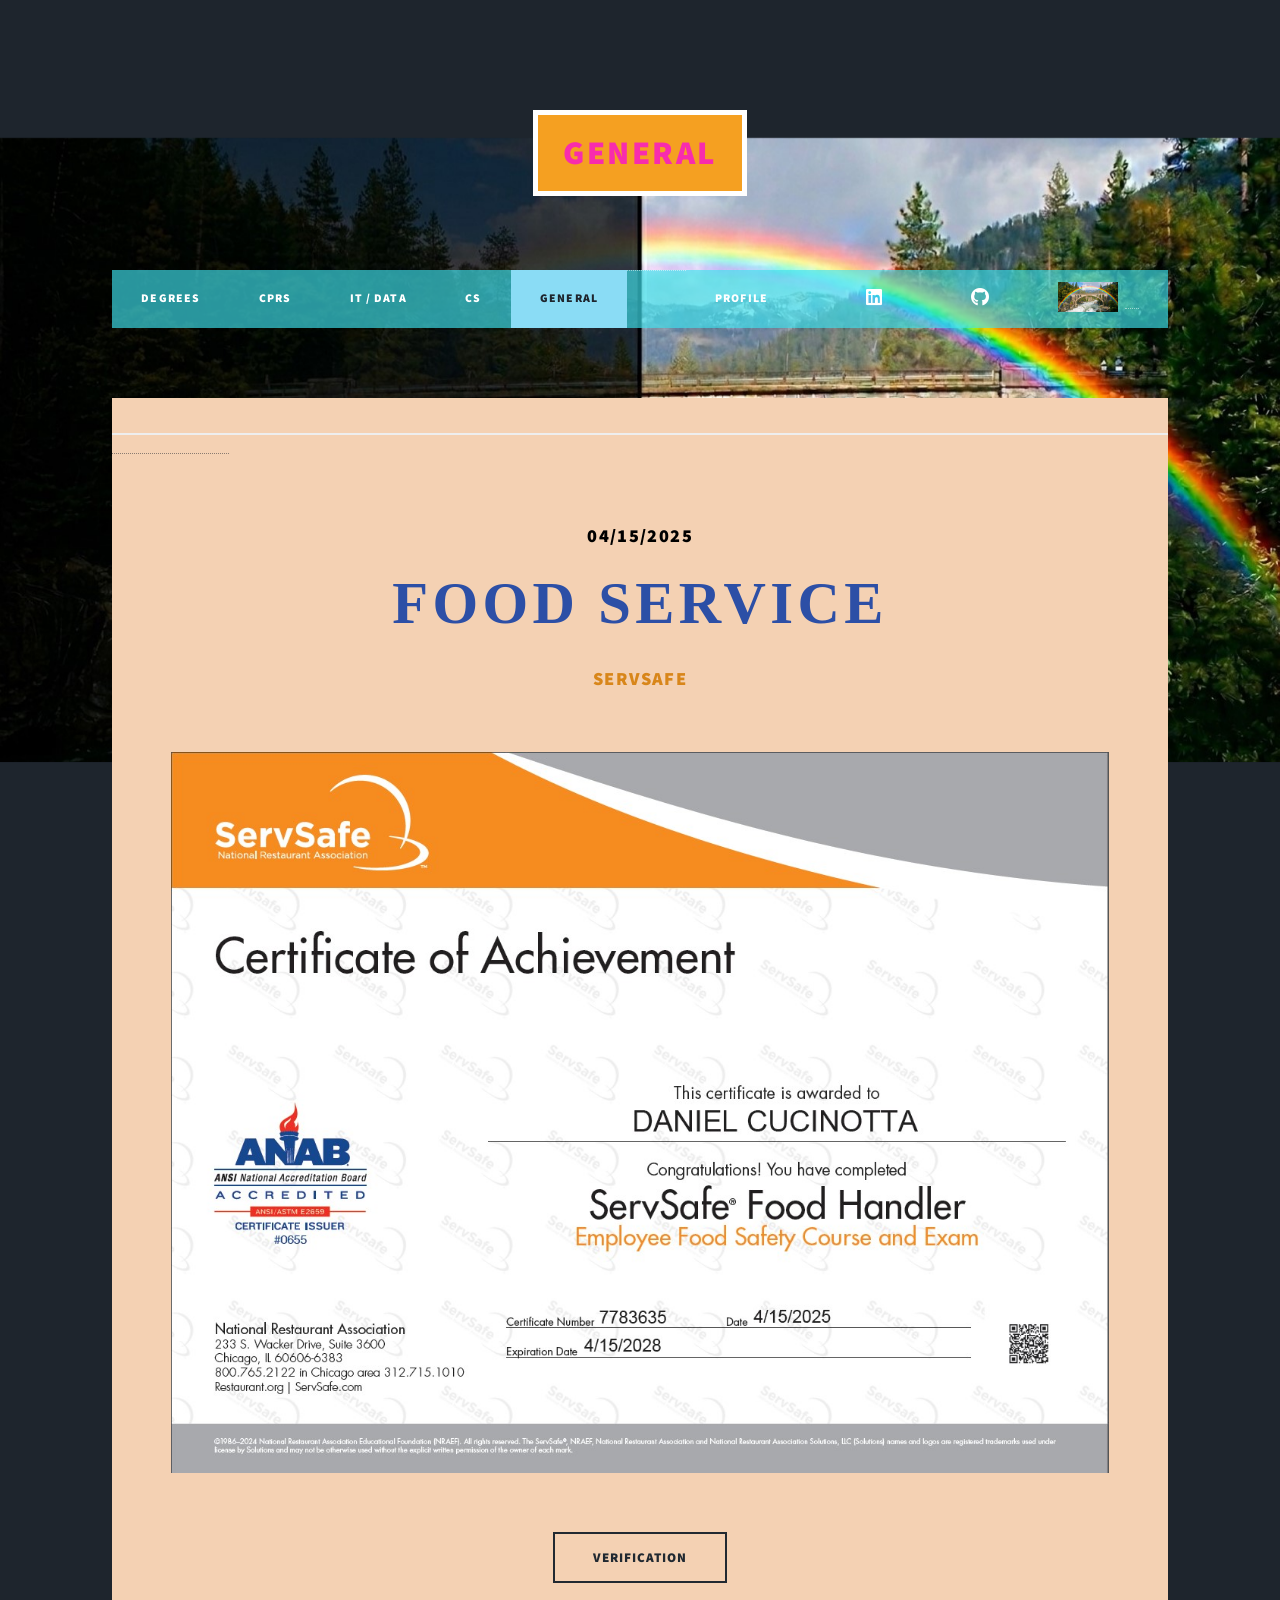
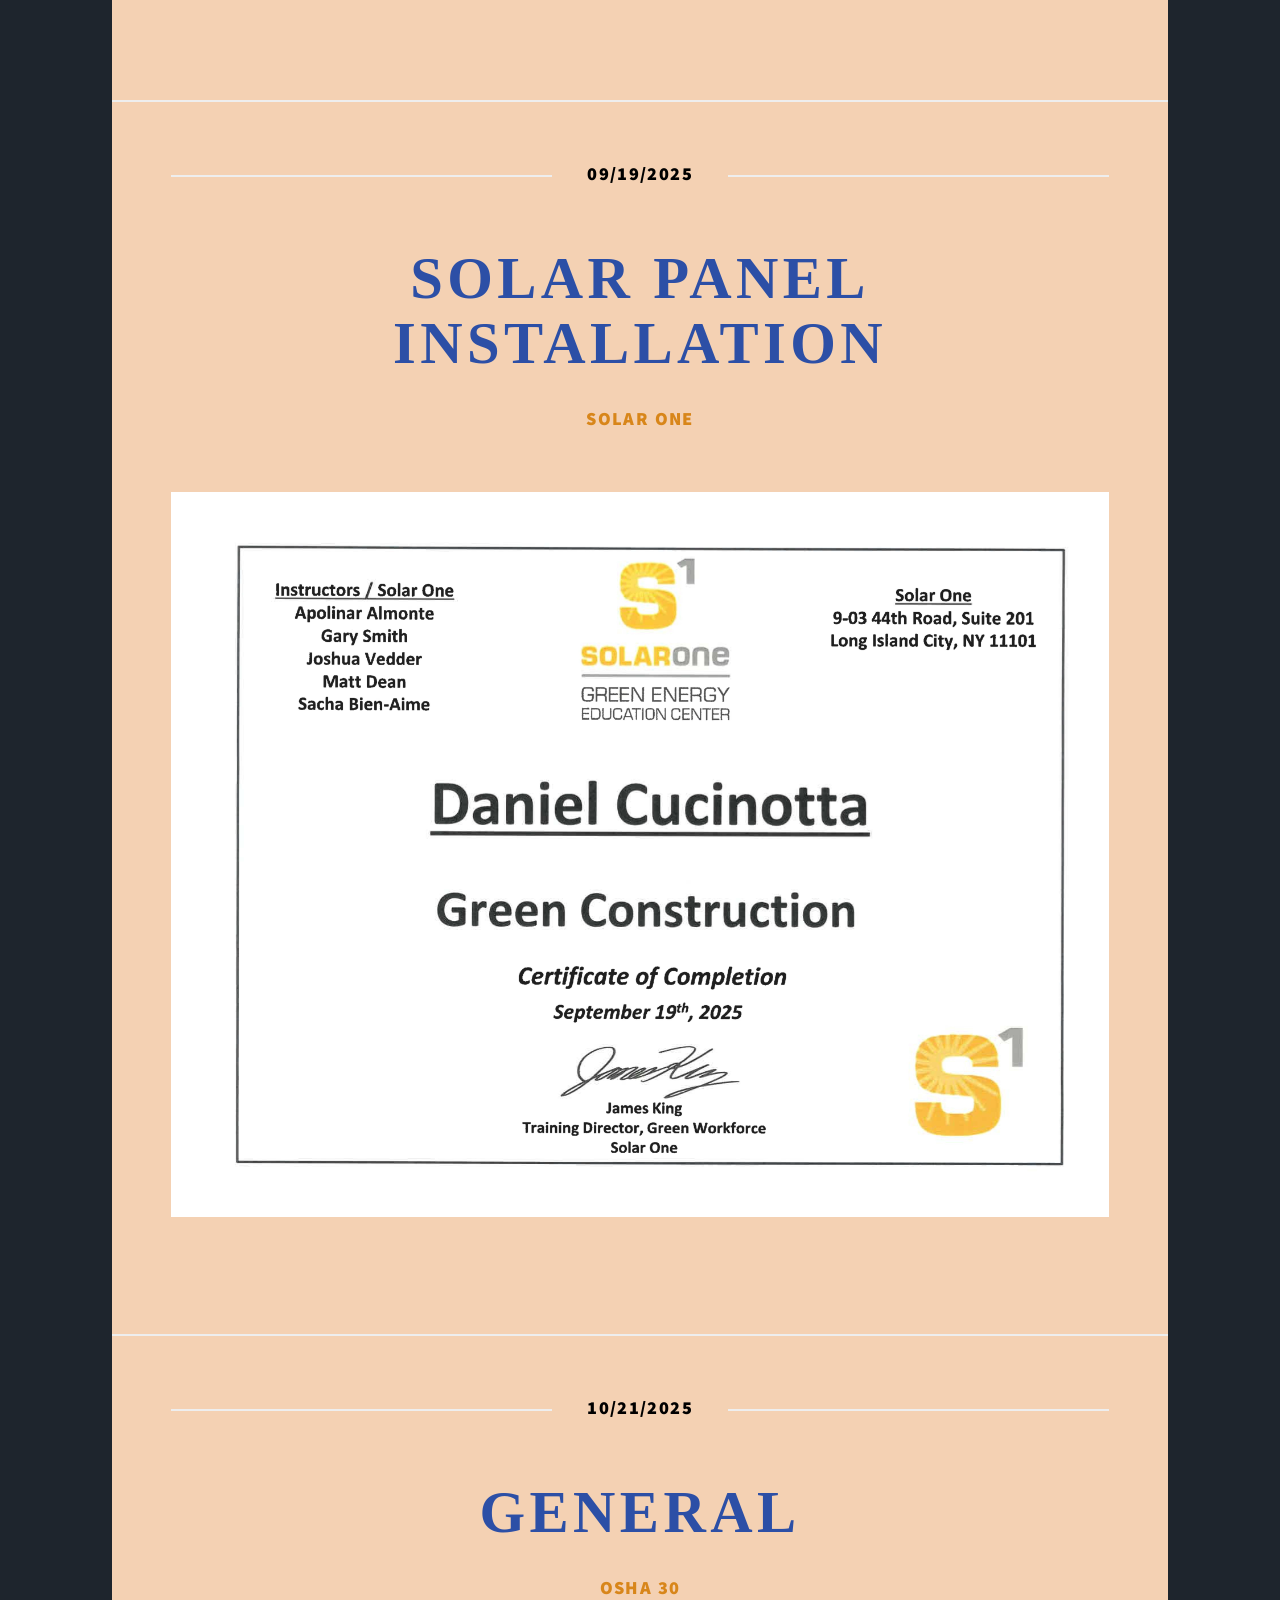
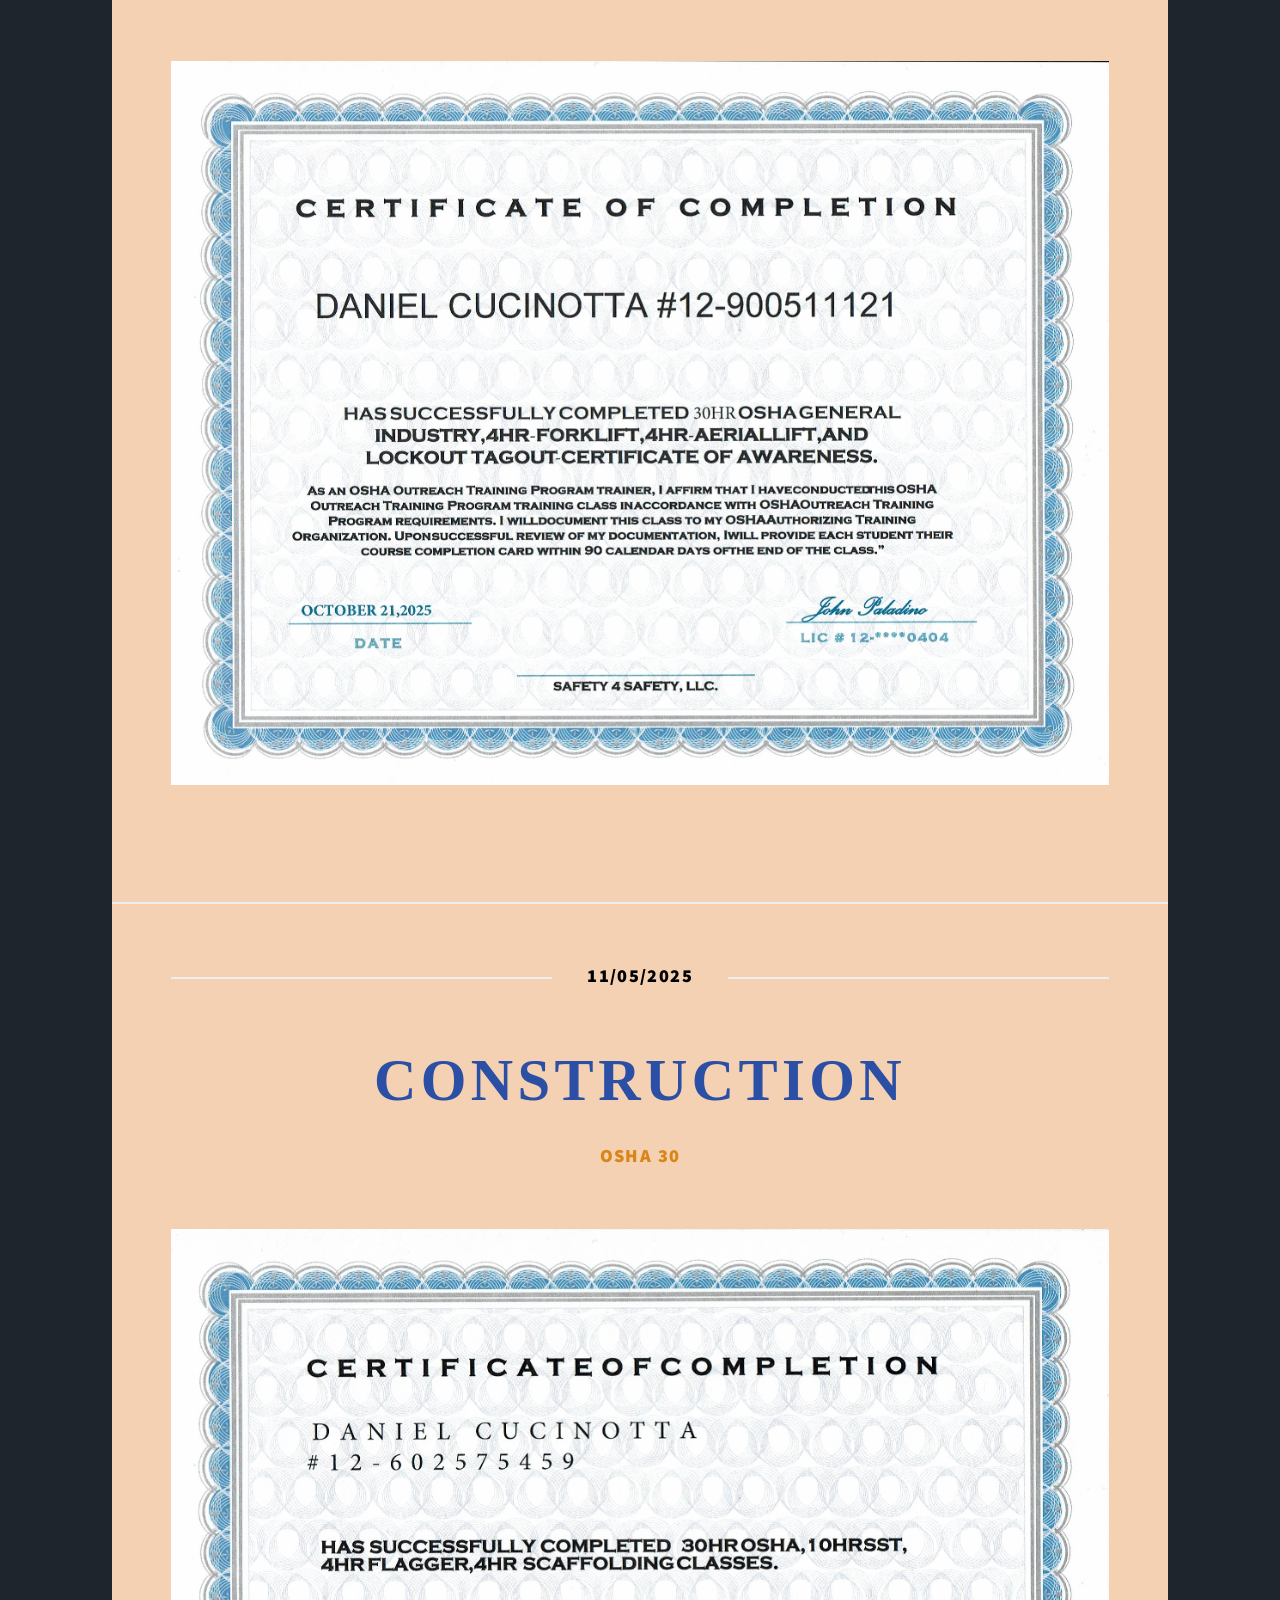
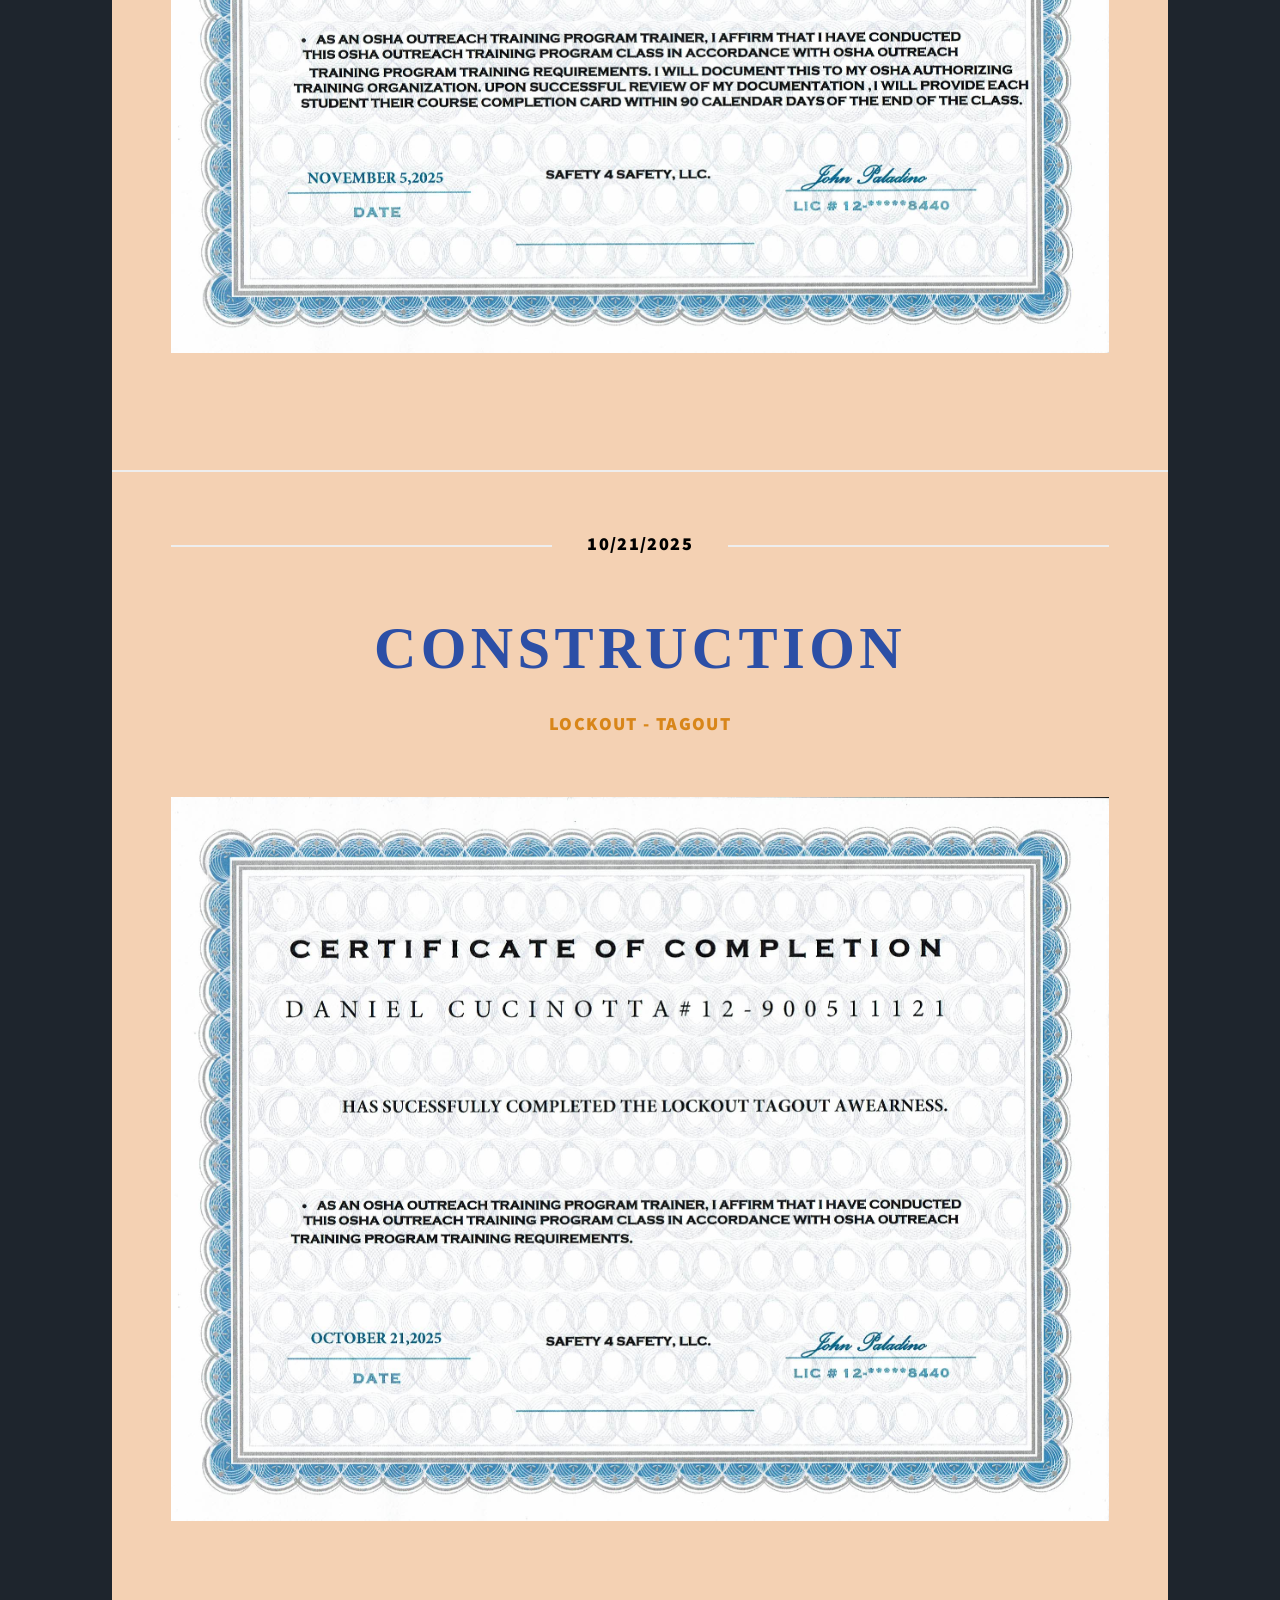
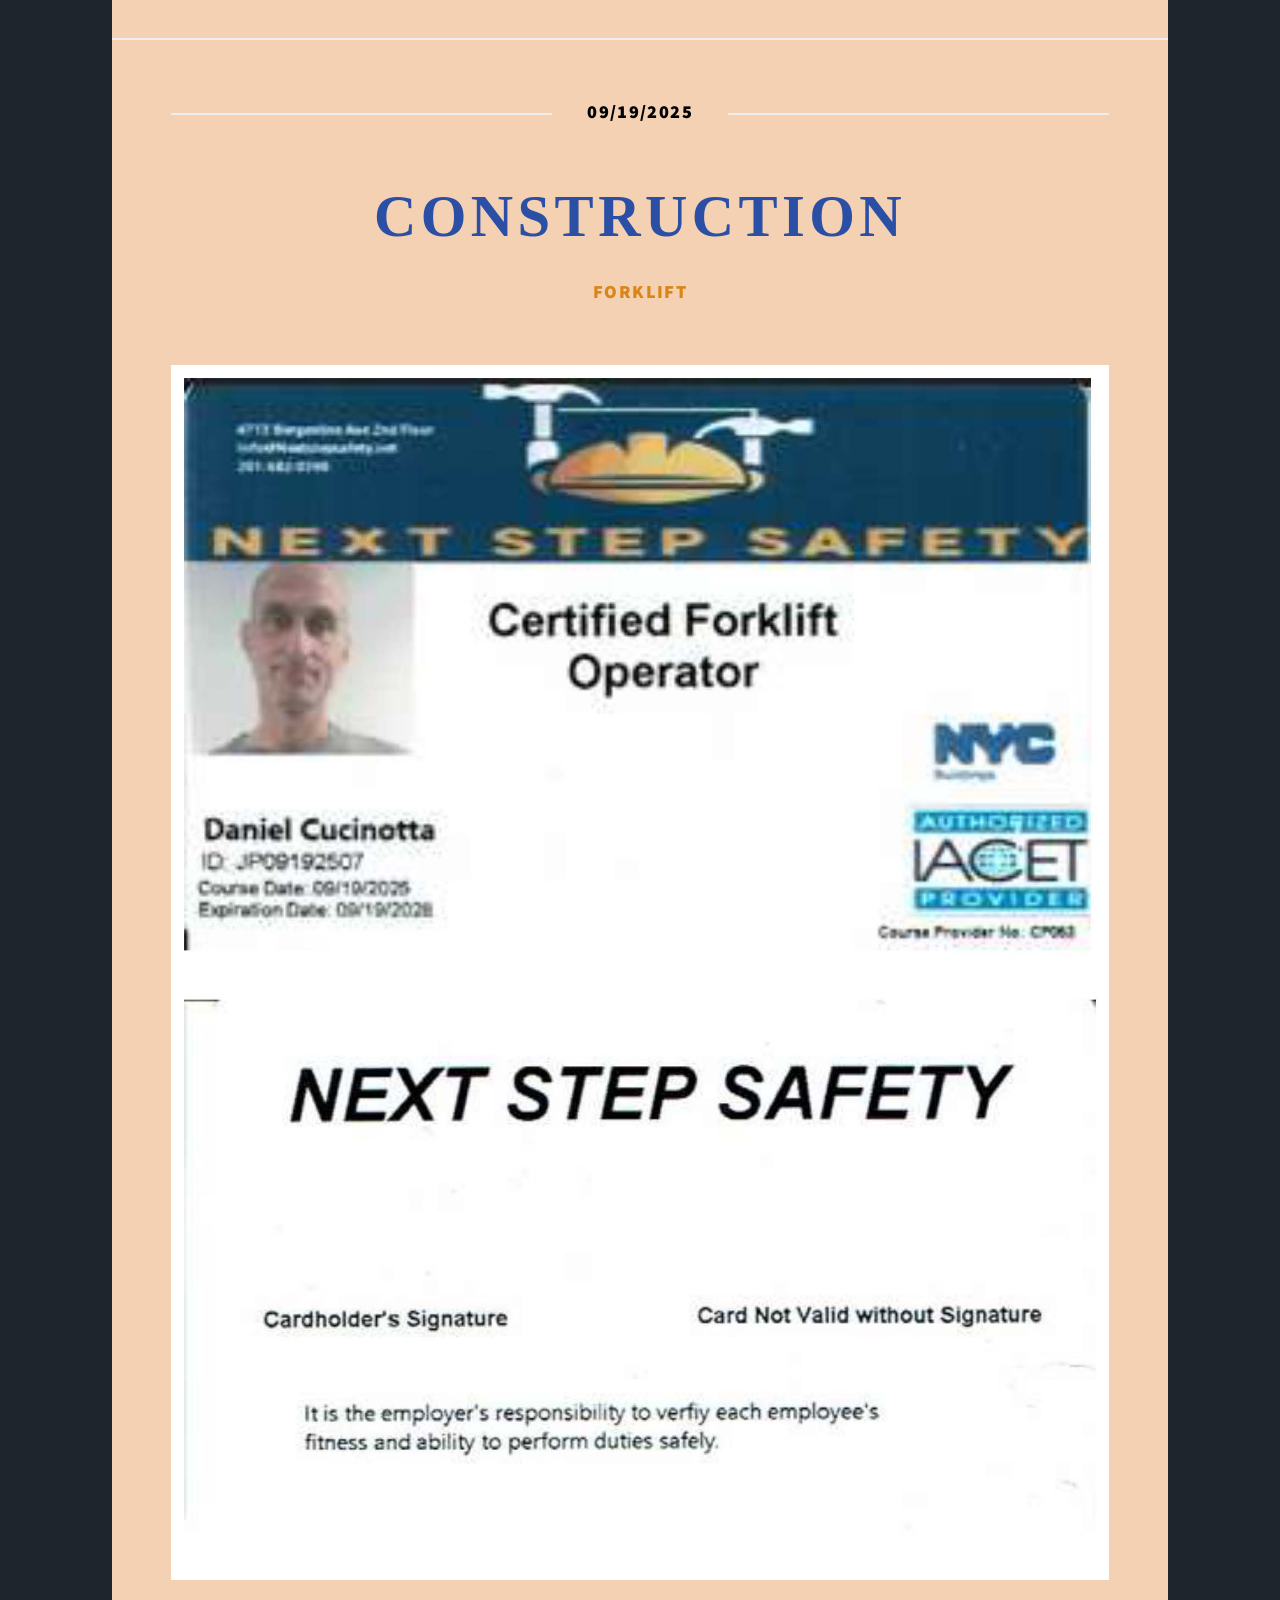
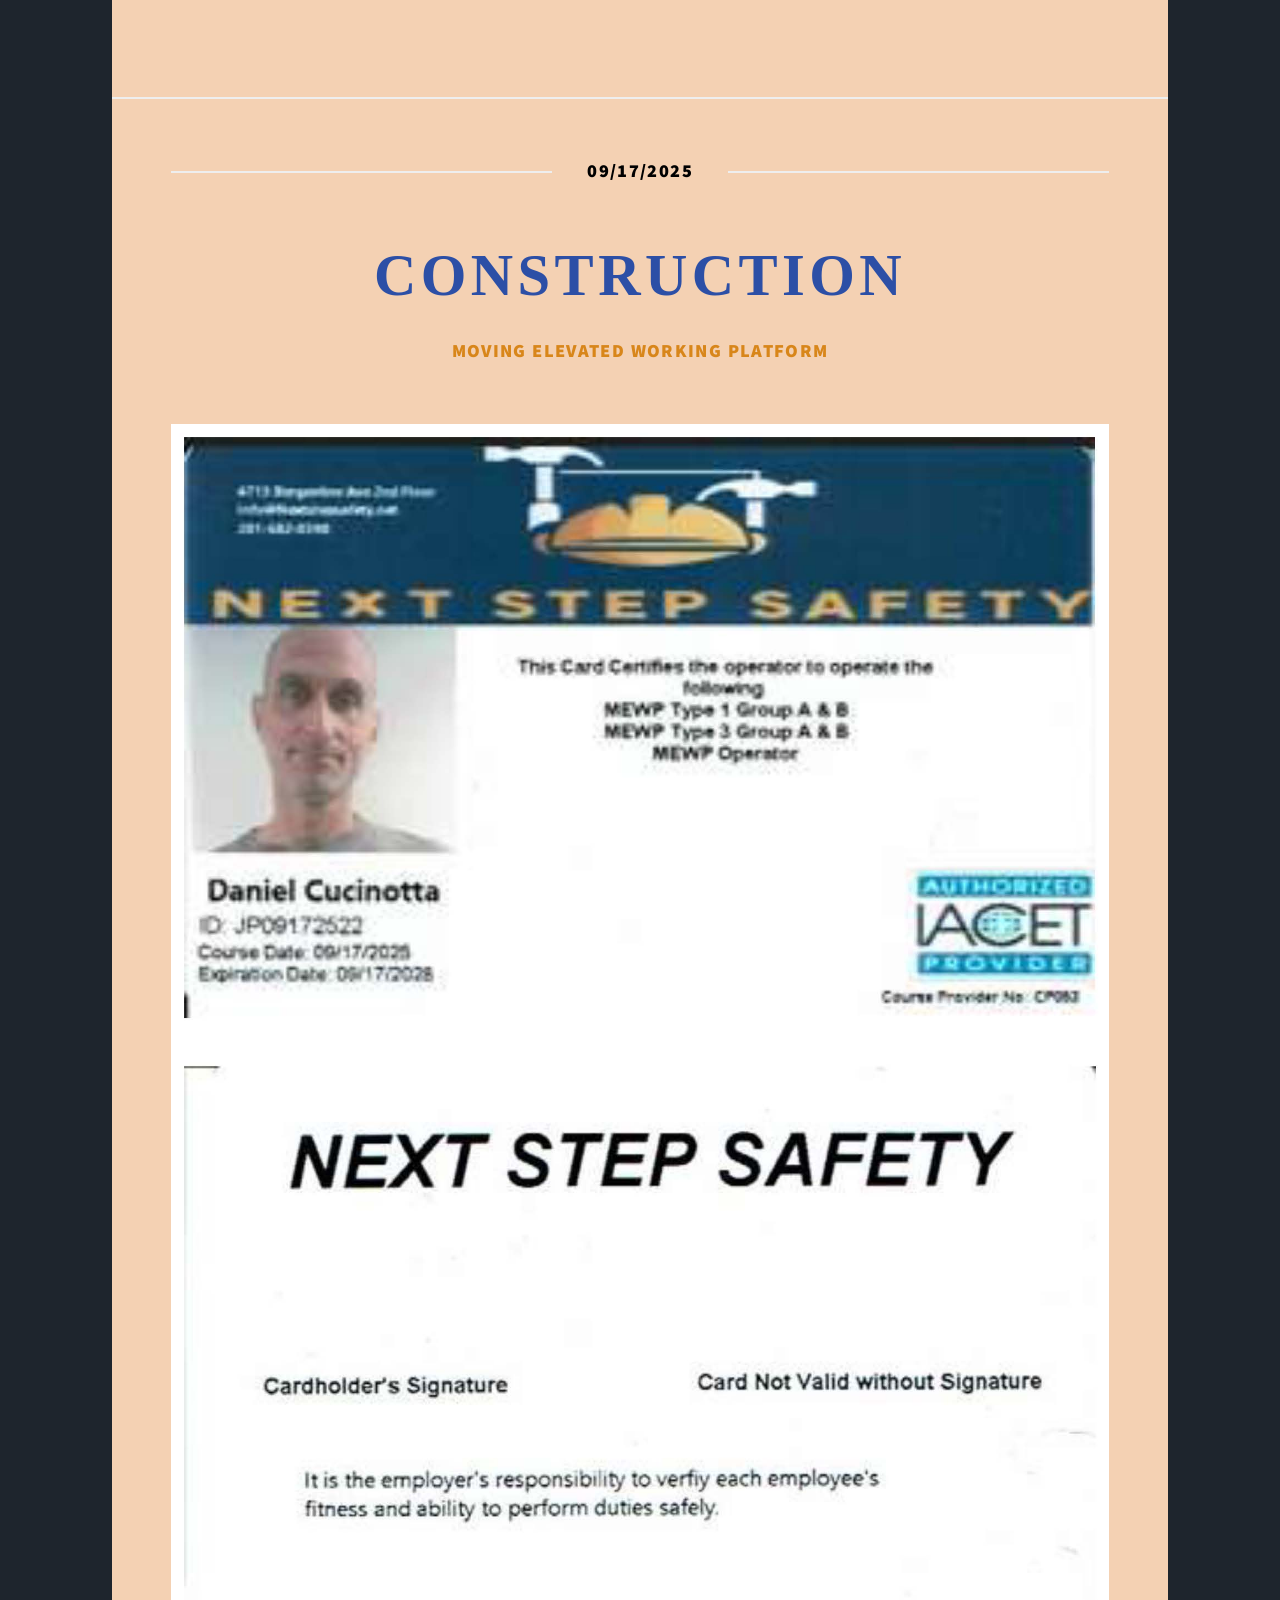
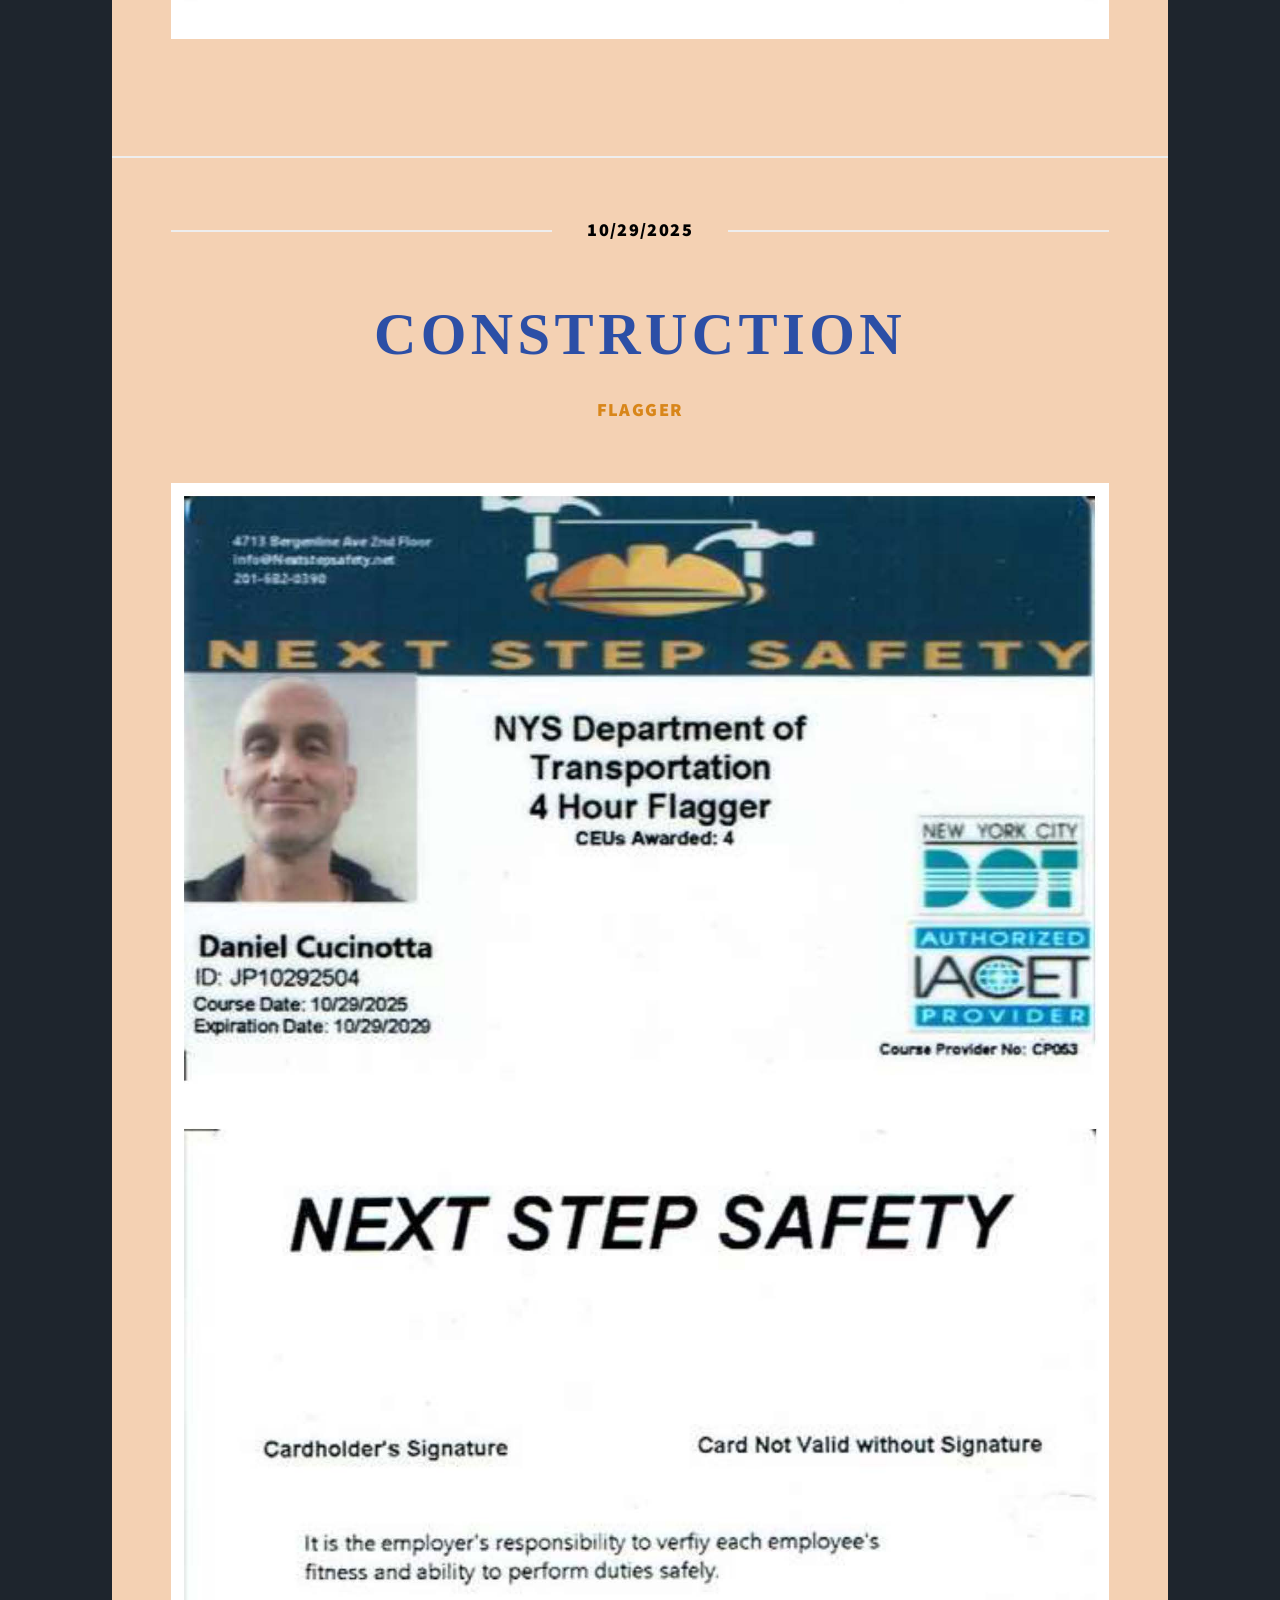
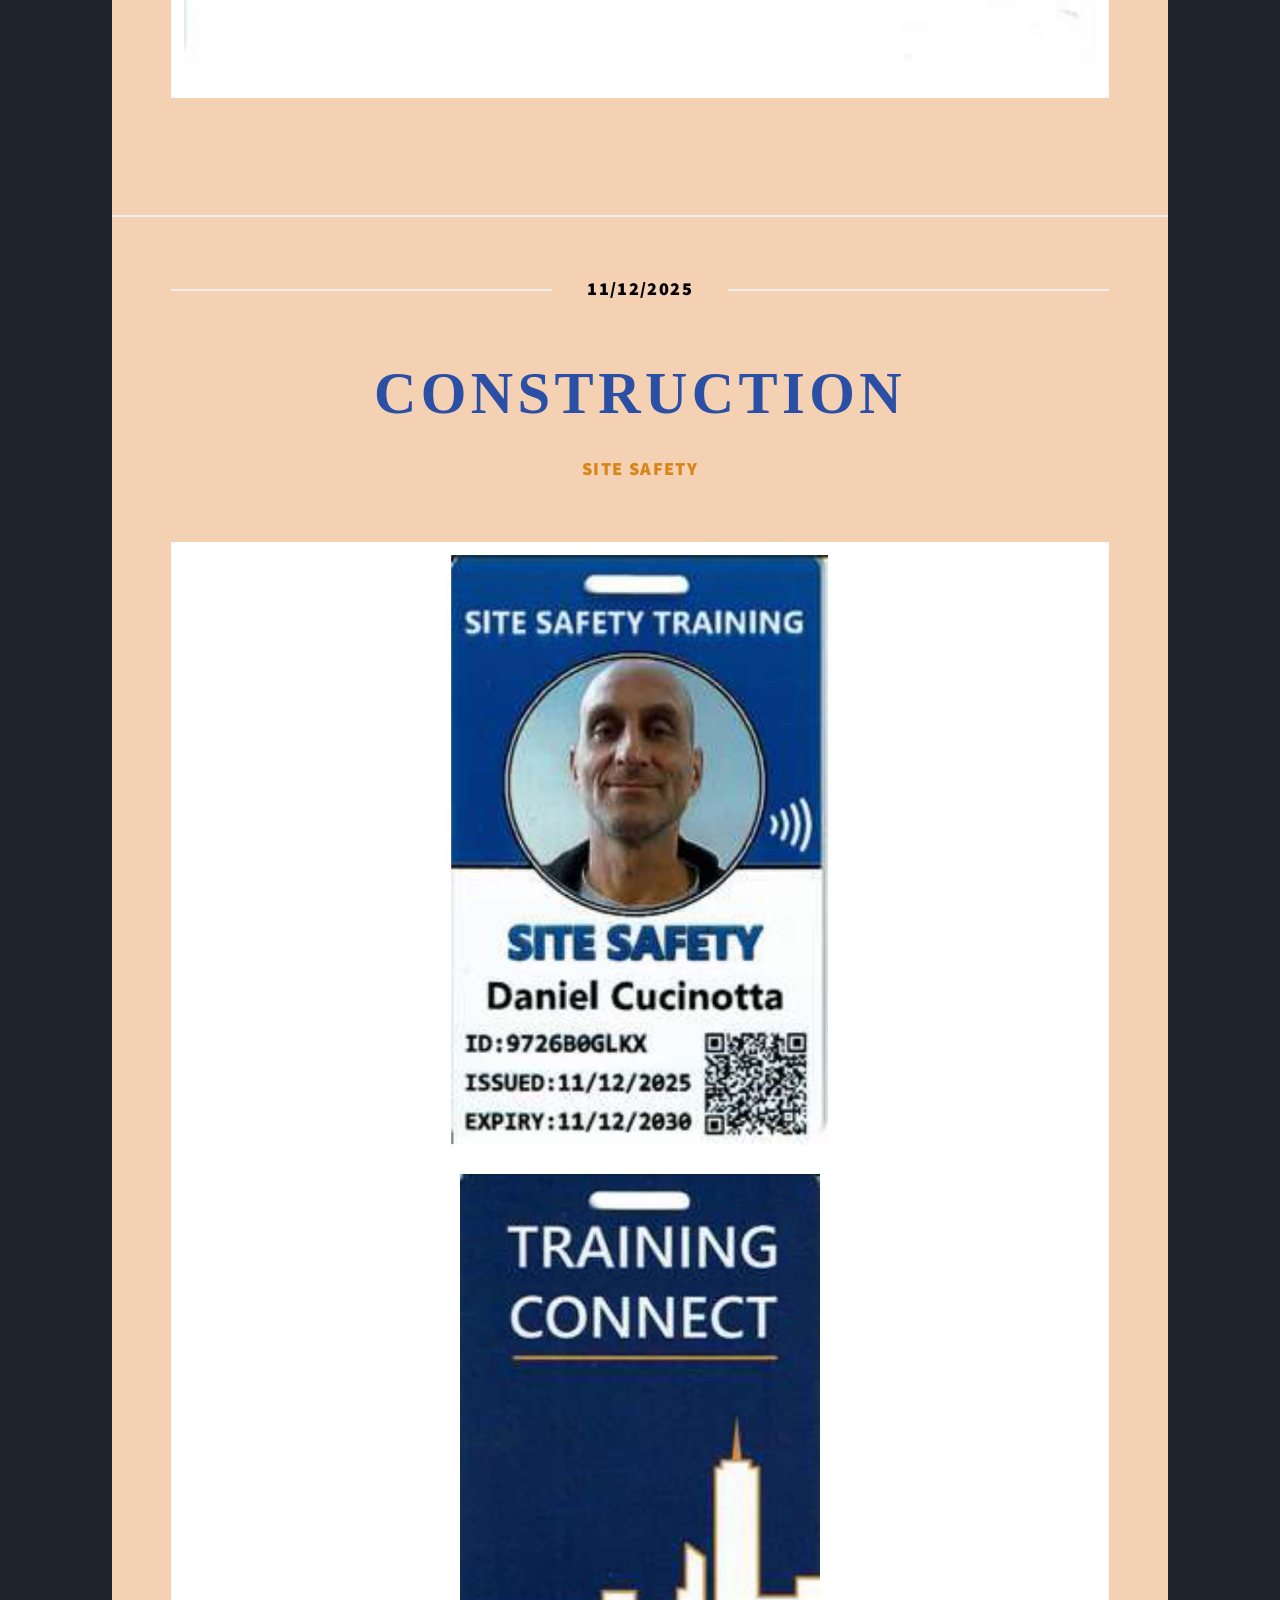
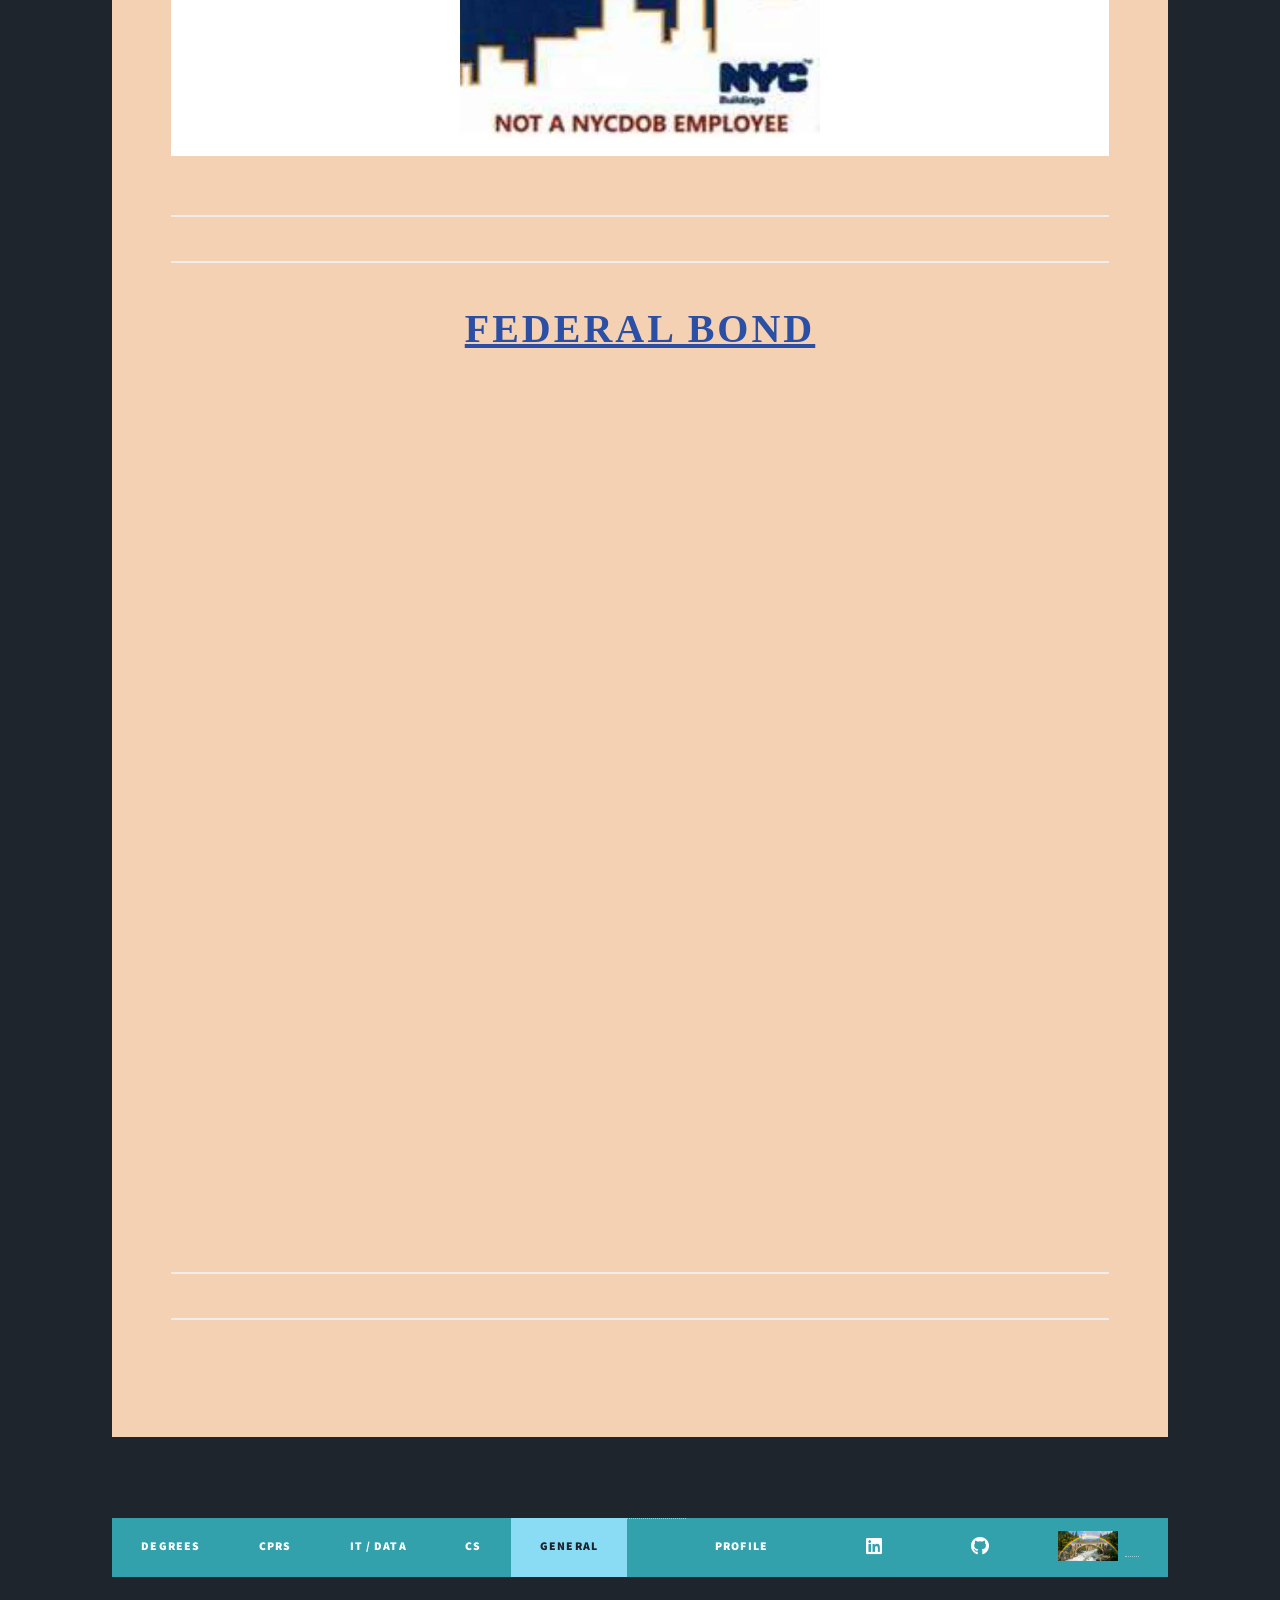
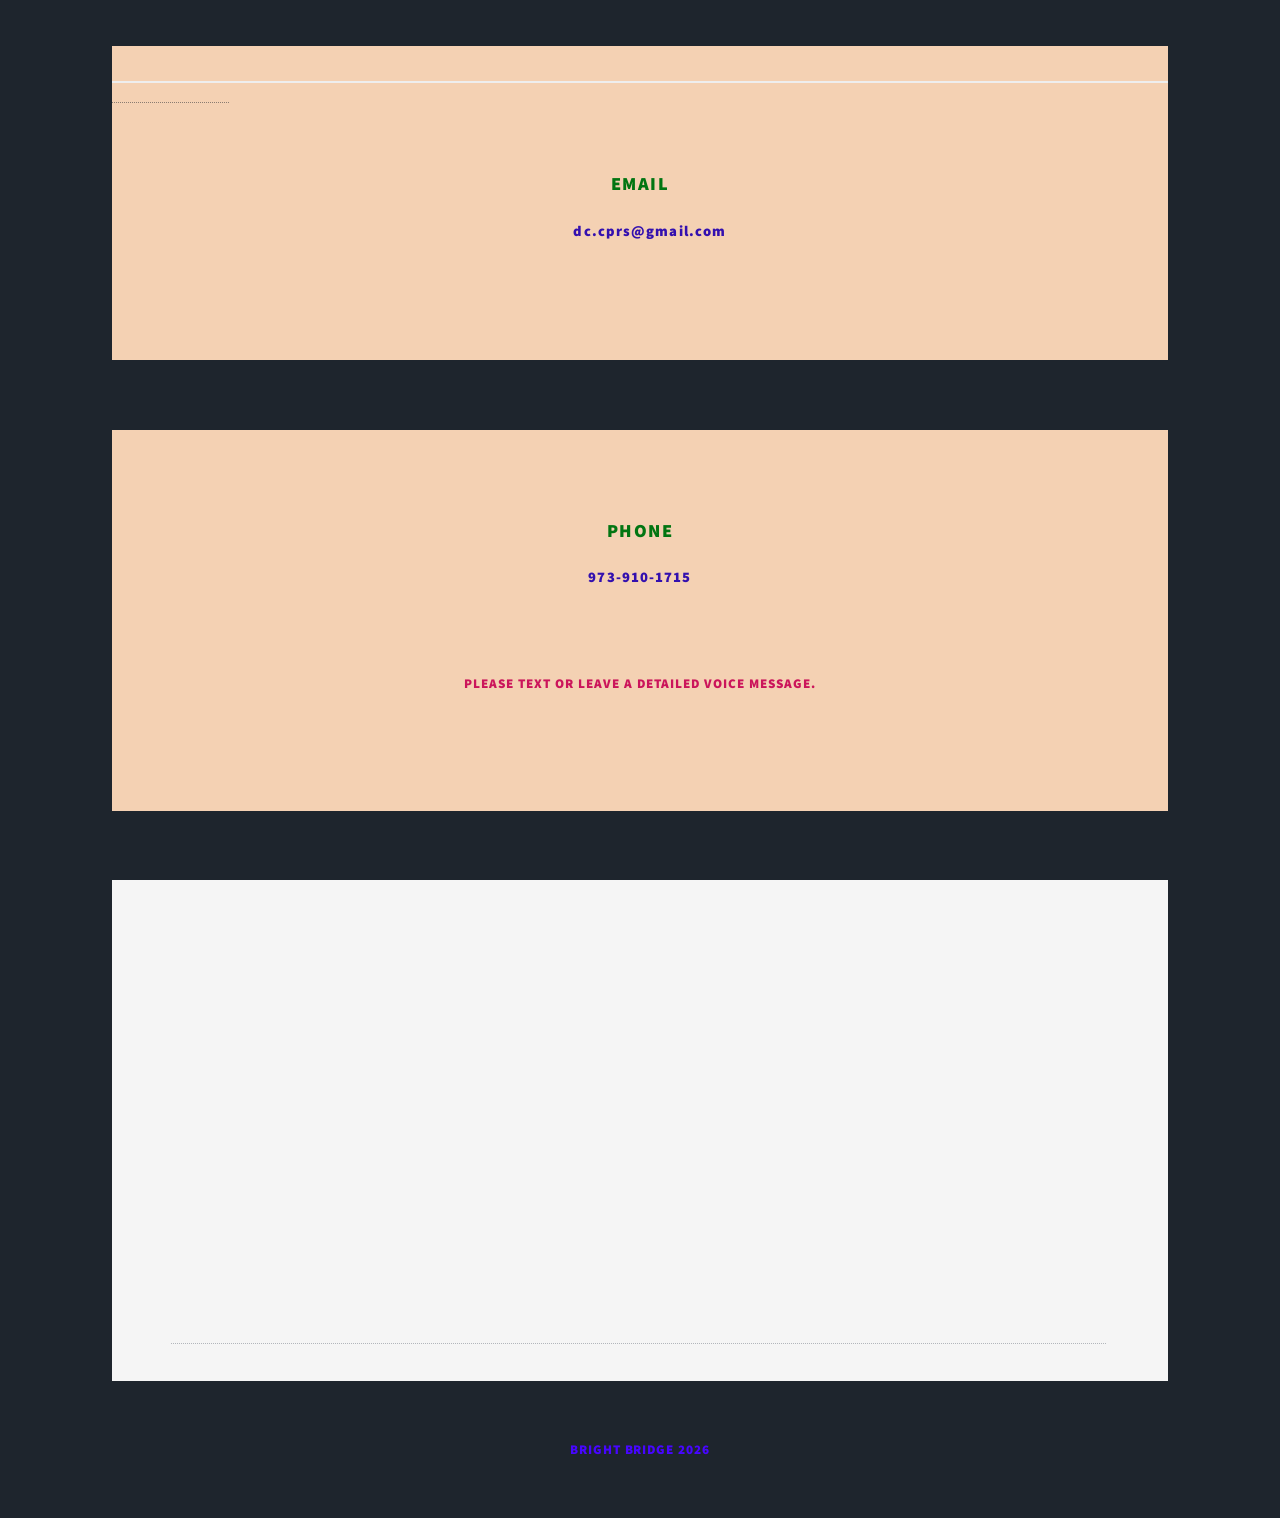
<file: General.html>
<!DOCTYPE HTML>
<html>
	<head>
		<title> Daniel Cucinotta Portfolio </title>
		<meta charset="utf-8" />
		<meta name="viewport" content="width=device-width, initial-scale=1, user-scalable=no" />
	    <link rel="stylesheet" href="assets/css/main.css" /> 
		<noscript><link rel="stylesheet" href="assets/css/noscript.css" /></noscript>
	</head>
	<body class="is-preload">

		
		<!-- Wrapper -->
		<div id="wrapper" class="fade-in">			
			
			
				<!-- Header -->
            
					<header id="header">
						<span><div><a>
						<a class="logo" style = "color: rgb(248, 44, 173) ;  background-color:rgb(245, 160, 33);"> General </a></a></div></span>
					</header>	
				
					<br/>

				<!-- Nav -->
								<nav id="nav">
									<ul class="links">
										
										<li><a href="Degrees.html"> Degrees </a></li>
													
										<li><a href="CPRS.html"> CPRS </a></li>

										<li><a href="Data.html"> IT / Data </a></li><br/>
							
										<li><a href="CustomerService.html">CS</a></li>

										<li class="active"><a href="General.html">General</a></li>		
										
										<li><a></a></li><br/>	

										<li><a href="Profile.html"> Profile </a></li><br/>
																			</ul>

									<ul class="icons">

											<li><a href="https://www.linkedin.com/in/dc-cprs/" class="icon brands fa-linkedin"></span></a></li>	

<li></li>
<li></li>
<li></li>
<li></li>
<li></li>
<li></li>

											<li><a href="https://github.com/dc411" class="icon brands alt fa-github"><span class="label"></span></a></li>

<li></li>
<li></li>
<li></li>
<li></li>	
<li></li>

											<li><a href="Resume.html"> <img src="images/Bright-Bridge.jpg" alt="Icon" style="position: relative !important; top: 8px !important; width: 60px; height: 30px;"></li>


<li></li>
<li></li>


												</ul>

									</nav>


					<br/><br/>



					<!-- Main -->
					<div id="main">


<!-- Post -->

					<section class="post">
						<header class="major">
							<span class="date"><h3 style="color: black">04/15/2025</h3></span>
							
							<a>
								<h2  style="color: rgb(44, 79, 166)" ><a href="images/ServSafe.jpg">Food Service</a></h2>
									
								<h3 style="color:  rgb(216, 134, 26)";><a href="images/ServSafe.jpg">ServSafe</h3>
								
							
							<a href="images/ServSafe.jpg" class="image main"><img src="images/ServSafe.jpg" alt="" />
						</a>
						<ul class="actions special">
							<li><a href="https://www.servsafe.com/access/SS/Certifications/CertSearch?IsSearch=&CertificateId=7783635&ProgramCode=SSFHNDLR&StateProvince=NJ" class="button large">Verification</a></li>
						</ul>

					</header>
					</section>




					<section class="post">
						<header class="major">

							<span class="date"><h3 style="color: black">09/19/2025</h3></span>
							
							<a>
								<h2  style="color: rgb(44, 79, 166)" ><a href="images/SolarOne.jpg">Solar Panel installation</a></h2>
									
								<h3 style="color:  rgb(216, 134, 26)";><a href="images/SolarOne.jpg">Solar One</h3>
								
							
							<a href="images/SolarOne.jpg" class="image main"><img src="images/SolarOne.jpg" alt="" />
						</a>


					</header>
					</section>


					<section class="post">
						<header class="major">

							<span class="date"><h3 style="color: black">10/21/2025</h3></span>
							
							<a>
								<h2  style="color: rgb(44, 79, 166)" ><a href="images/OSHA30(General).jpg">General</a></h2>
									
								<h3 style="color:  rgb(216, 134, 26)";><a href="images/OSHA30(General).jpg">OSHA 30</h3>
								
							
							<a href="images/OSHA30(General).jpg" class="image main"><img src="images/OSHA30(General).jpg" alt="" />
						</a>


					</header>
					</section>


					<section class="post">
						<header class="major">

							<span class="date"><h3 style="color: black">11/05/2025</h3></span>
							
							<a>
								<h2  style="color: rgb(44, 79, 166)" ><a href="images/OSHA30(Construction).jpg">Construction</a></h2>
									
								<h3 style="color:  rgb(216, 134, 26)";><a href="images/OSHA30(Construction).jpg">OSHA 30</h3>
								
							
							<a href="images/OSHA30(Construction).jpg" class="image main"><img src="images/OSHA30(Construction).jpg" alt="" />
						</a>


					</header>
					</section>


					<section class="post">
						<header class="major">
						
							<span class="date"><h3 style="color: black">10/21/2025</h3></span>							
							
							<a>
								<h2  style="color: rgb(44, 79, 166)" ><a href="images/LO-TO.jpg">Construction</a></h2>
									
								<h3 style="color:  rgb(216, 134, 26)";><a href="images/LO-TO.jpg">Lockout - Tagout</h3>
								
							
							<a href="images/LO-TO.jpg" class="image main"><img src="images/LO-TO.jpg" alt="" />
						</a>

					</header>
					</section>




					<section class="post">
						<header class="major">

							<span class="date"><h3 style="color: black">09/19/2025</h3></span>
							
							<a>
								<h2  style="color: rgb(44, 79, 166)" ><a href="images/Forklift.jpg">Construction</h2>
									
								<h3 style="color:  rgb(216, 134, 26)";><a href="images/Forklift.jpg">Forklift</h3>
								
							
							<a href="images/Forklift.jpg" class="image main"><img src="images/Forklift.jpg" alt="" />
						</a>


					</header>
					</section>



					<section class="post">
						<header class="major">

							<span class="date"><h3 style="color: black">09/17/2025</h3></span>
							
							<a>
								<h2  style="color: rgb(44, 79, 166)" ><a href="images/MEWP.jpg">Construction</a></h2>
									
								<h3 style="color:  rgb(216, 134, 26)";><a href="images/MEWP.jpg">Moving Elevated Working Platform</h3>
								
							
							<a href="images/MEWP.jpg" class="image main"><img src="images/MEWP.jpg" alt="" />
						</a>


					</header>
					</section>



					<section class="post">
						<header class="major">

							<span class="date"><h3 style="color: black">10/29/2025</h3></span>
							
							<a>
								<h2  style="color: rgb(44, 79, 166)" ><a href="images/Flagger.jpg">Construction</a></h2>
									
								<h3 style="color:  rgb(216, 134, 26)";><a href="images/Flagger.jpg">Flagger</h3>
								
							
							<a href="images/Flagger.jpg" class="image main"><img src="images/Flagger.jpg" alt="" />
						</a>


					</header>
					</section>



    				<section class="post">
						<header class="major">

							<span class="date"><h3 style="color: black">11/12/2025</h3></span>
							
							<a>
								<h2  style="color: rgb(44, 79, 166)" ><a href="images/SiteSafety.jpg">Construction</a></h2>
									
								<h3 style="color:  rgb(216, 134, 26)";><a href="images/SiteSafety.jpg">Site Safety</h3>
								
							
							<a href="images/SiteSafety.jpg" class="image main"><img src="images/SiteSafety.jpg" alt="" />
						</a>


<hr><hr>




					



<h2 style = "color:  rgb(44, 79, 166); font-size: 40px; text-decoration: underline">  Federal Bond    </h2>
<br>
   <center>
        <iframe 
            src="FederalBond.pdf#navpanes=0&view=FitH&zoom=100" 
            width="100%" 
            height="800" 
            frameborder="0">

        </iframe>
    </center>	


										<hr>
<hr>
	

                    </div>

		

						
		<br/><br/><br/><br/>
	

				<!-- Nav -->
								<nav id="nav">
									<ul class="links">
										
										<li><a href="Degrees.html"> Degrees </a></li>
													
										<li><a href="CPRS.html"> CPRS </a></li>

										<li><a href="Data.html"> IT / Data </a></li><br/>
							
										<li><a href="CustomerService.html">CS</a></li>

										<li class="active"><a href="General.html">General</a></li>		
										
										<li><a></a></li><br/>	

										<li><a href="Profile.html"> Profile </a></li><br/>
																			</ul>

									<ul class="icons">

											<li><a href="https://www.linkedin.com/in/dc-cprs/" class="icon brands fa-linkedin"></span></a></li>	

<li></li>
<li></li>
<li></li>
<li></li>
<li></li>
<li></li>

											<li><a href="https://github.com/dc411" class="icon brands alt fa-github"><span class="label"></span></a></li>

<li></li>
<li></li>
<li></li>
<li></li>	
<li></li>

											<li><a href="Resume.html"> <img src="images/Bright-Bridge.jpg" alt="Icon" style="position: relative !important; top: 8px !important; width: 60px; height: 30px;"></li>


<li></li>
<li></li>


												</ul>

									</nav>


					<br/><br/>

				</div>
				</section>
		
<div id="main">

<section class="post">
						<header class="major">
							
							
						<a>
								<h3 style="color: rgb(2, 117, 18)">Email</h3>

								<h4 style="color: rgb(51, 16, 175)">
									
									<p style="text-transform: lowercase;">

									&emsp;&emsp;&emsp;&emsp;&emsp;&emsp;&emsp;&emsp;&emsp;&emsp;
									&emsp;&emsp;&emsp;&emsp;&emsp;&emsp;&emsp;&emsp;&emsp;&emsp;
									&emsp;&emsp;&emsp;&emsp;&nbsp;

									dc.cprs@gmail.com
								</p>
							</h4>
								
							</a>
					

					</header>
					</section>
				</div>
<br/><br/>

			<div id="main">
<section class="post">
						<header class="major">
							
							<a>
								<h3 style="color: rgb(2, 117, 18)">Phone</h3>
								<h4 style="color: rgb(51, 16, 175)">973-910-1715</h4>
								<br/><br/>
								<h5 style="color: rgb(203, 21, 91)">Please text or leave a detailed voice message.</h5>
							</a>							
						</header>
					</section>

</div>

<br/><br/>
					
						<!-- Footer -->
					<footer id="footer">


					
						<section >
						<a>

								<iframe src="https://www.google.com/maps/embed?pb=!1m18!1m12!1m3!1d6033.27076719664!2d-74.10550930064575!3d40.87987526144685!2m3!1f0!2f0!3f0!3m2!1i1024!2i768!4f13.1!3m3!1m2!1s0x89c2f944ef152515%3A0xebf8b6fded5df529!2sGarfield%2C%20NJ!5e0!3m2!1sen!2sus!4v1782497532136!5m2!1sen!2sus" width="935" height="400" style="border:0;" allowfullscreen="" loading="lazy" referrerpolicy="strict-origin-when-cross-origin"></iframe>
							</a>
	


					</section>

	</footer>

			<!-- Copyright -->
				
					<div id="copyright">
					<h5 style="color: rgb(71, 6, 304)"> <a href="images/Bright-Bridge.jpg">Bright Bridge 2026</a></h5>
					</div>

		</div>
	
			
	
	
			

		<!-- Scripts -->
			<script src="assets/js/jquery.min.js"></script>
			<script src="assets/js/jquery.scrollex.min.js"></script>
			<script src="assets/js/jquery.scrolly.min.js"></script>
			<script src="assets/js/browser.min.js"></script>
			<script src="assets/js/breakpoints.min.js"></script>
			<script src="assets/js/util.js"></script>
			<script src="assets/js/main.js"></script>

	</body>
</html>
</file>
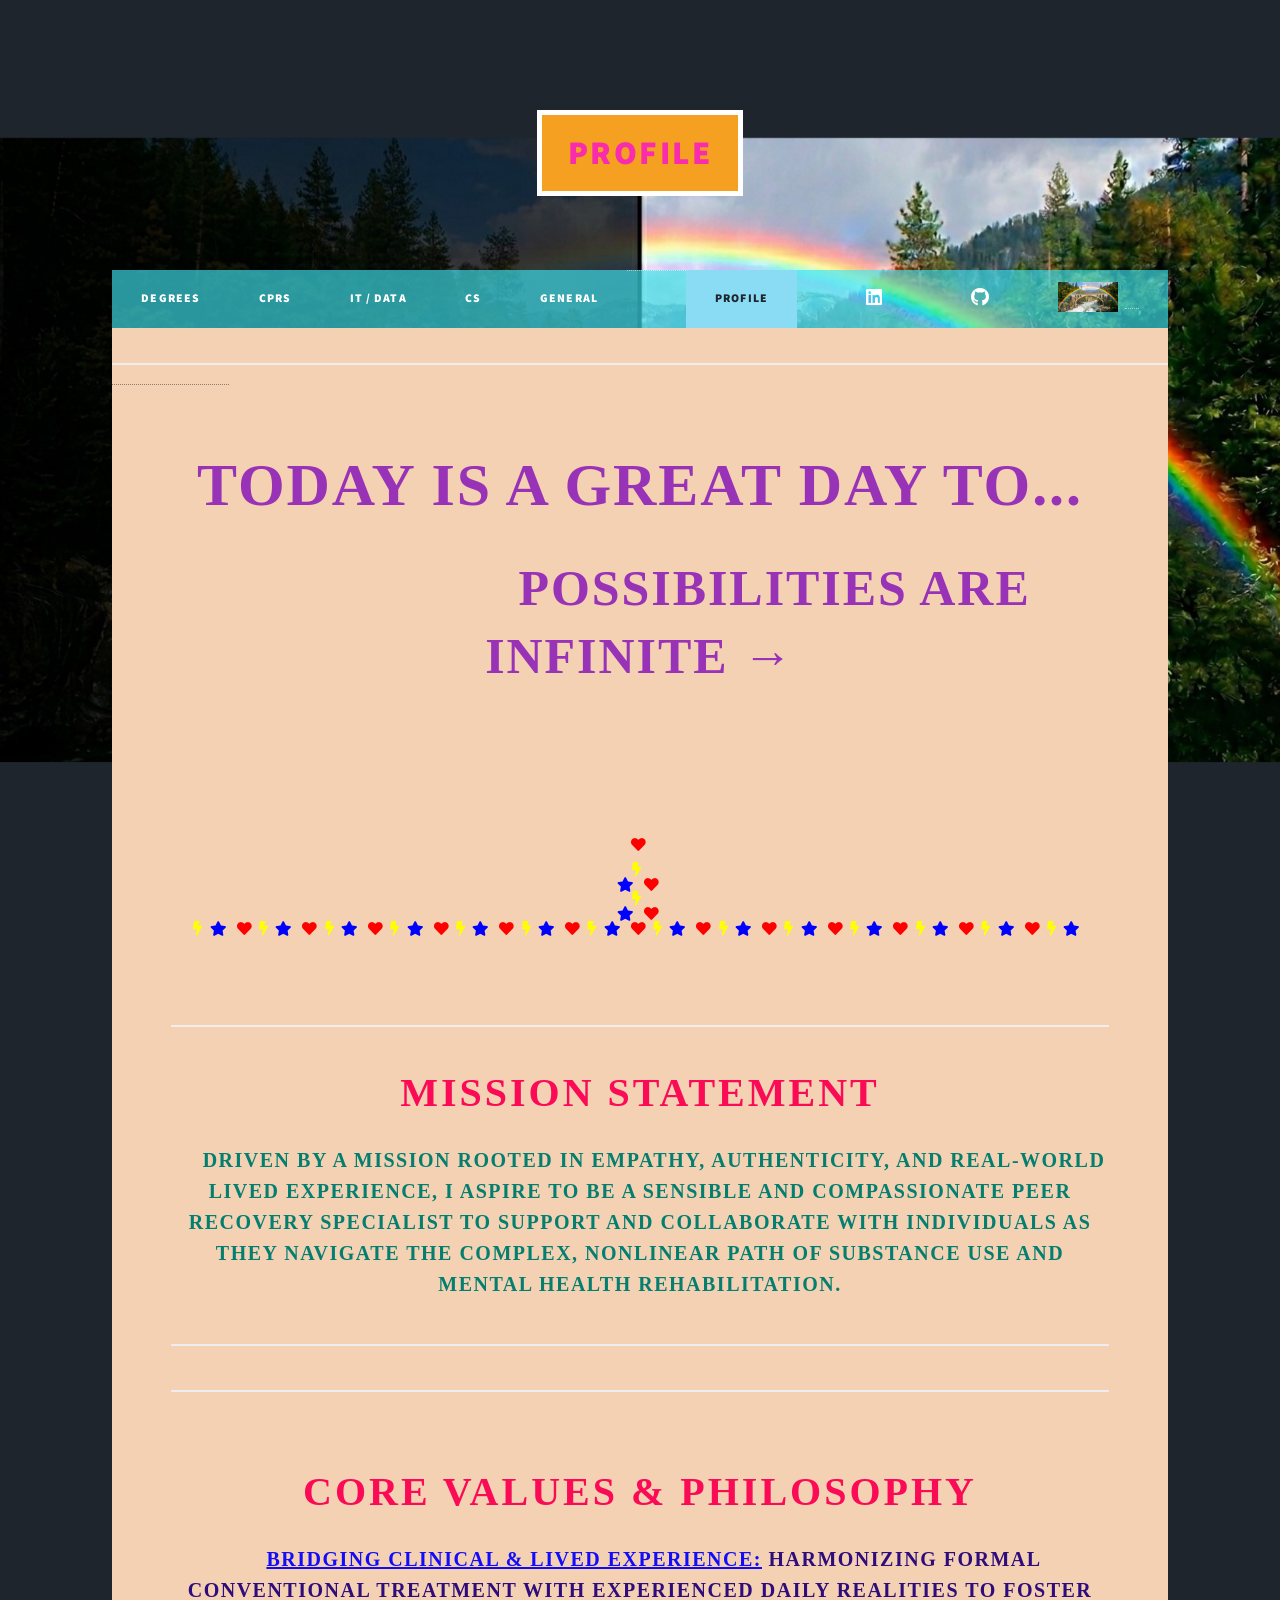
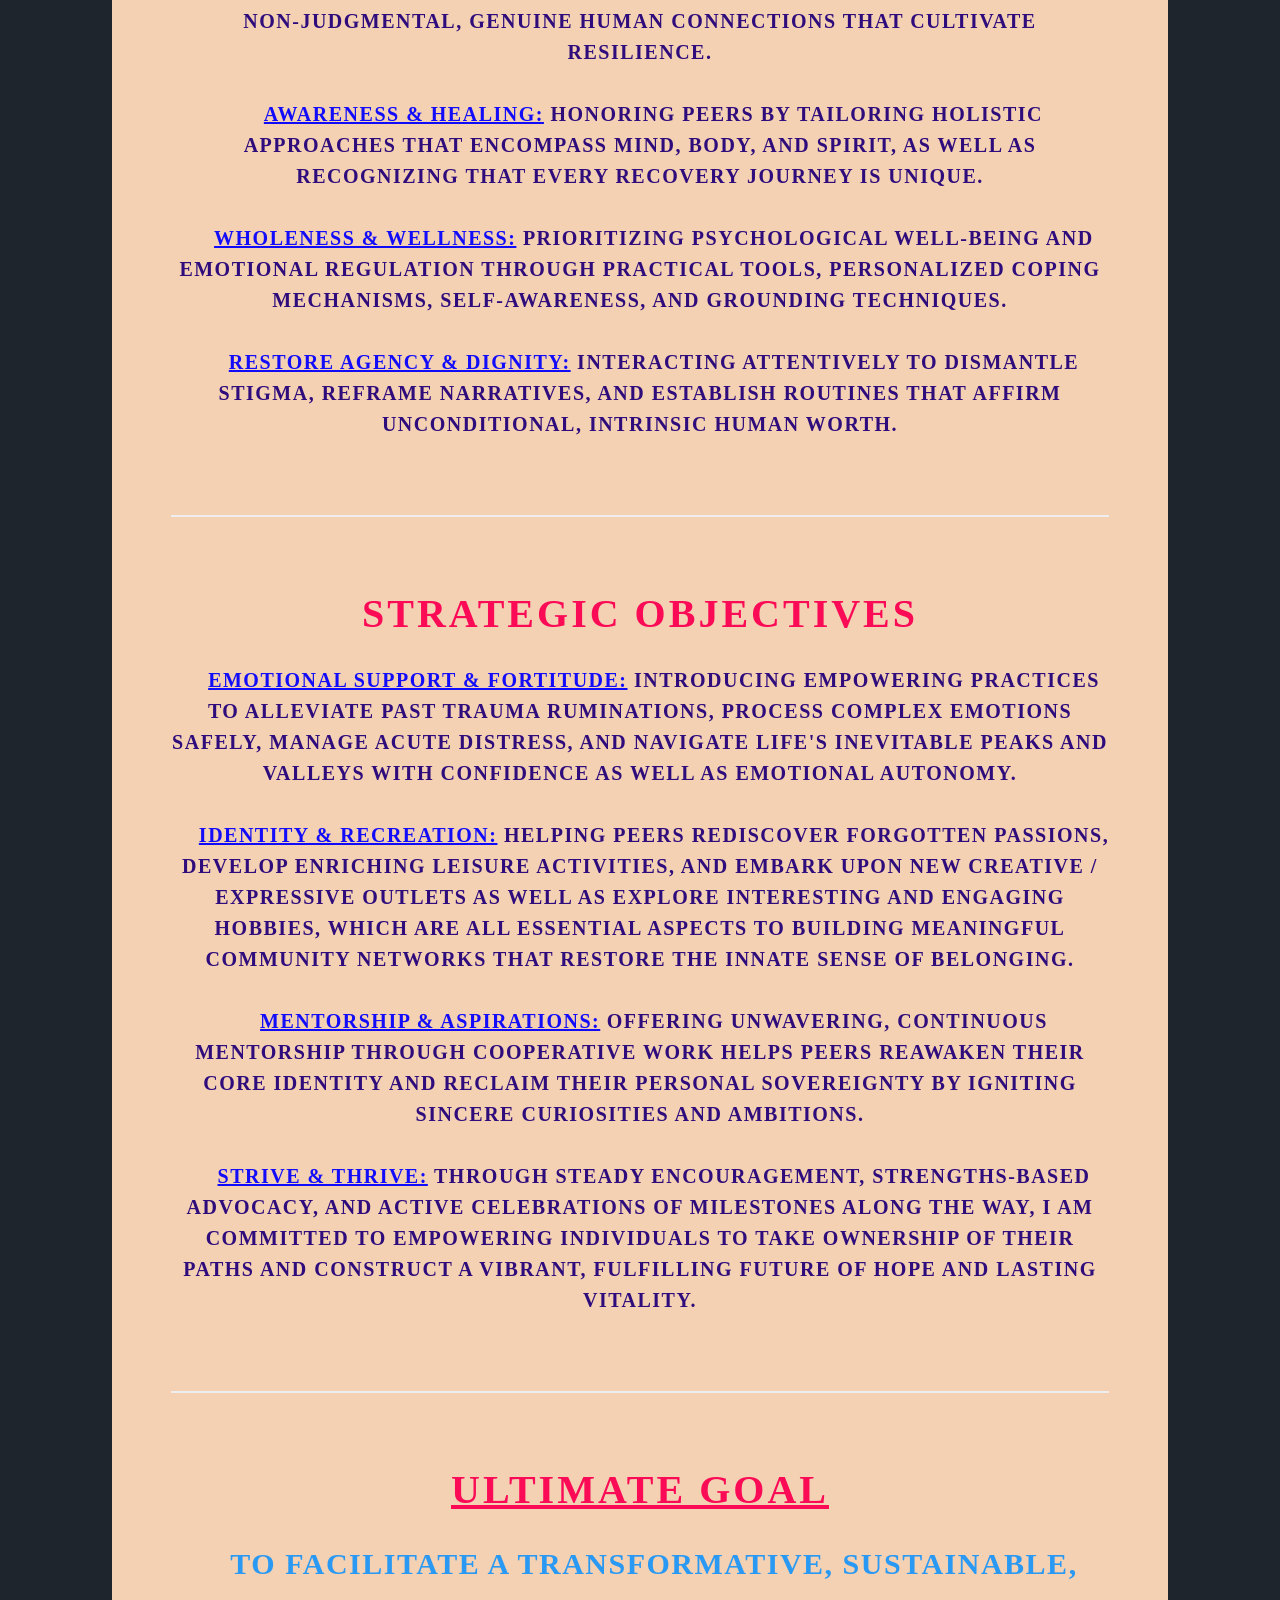
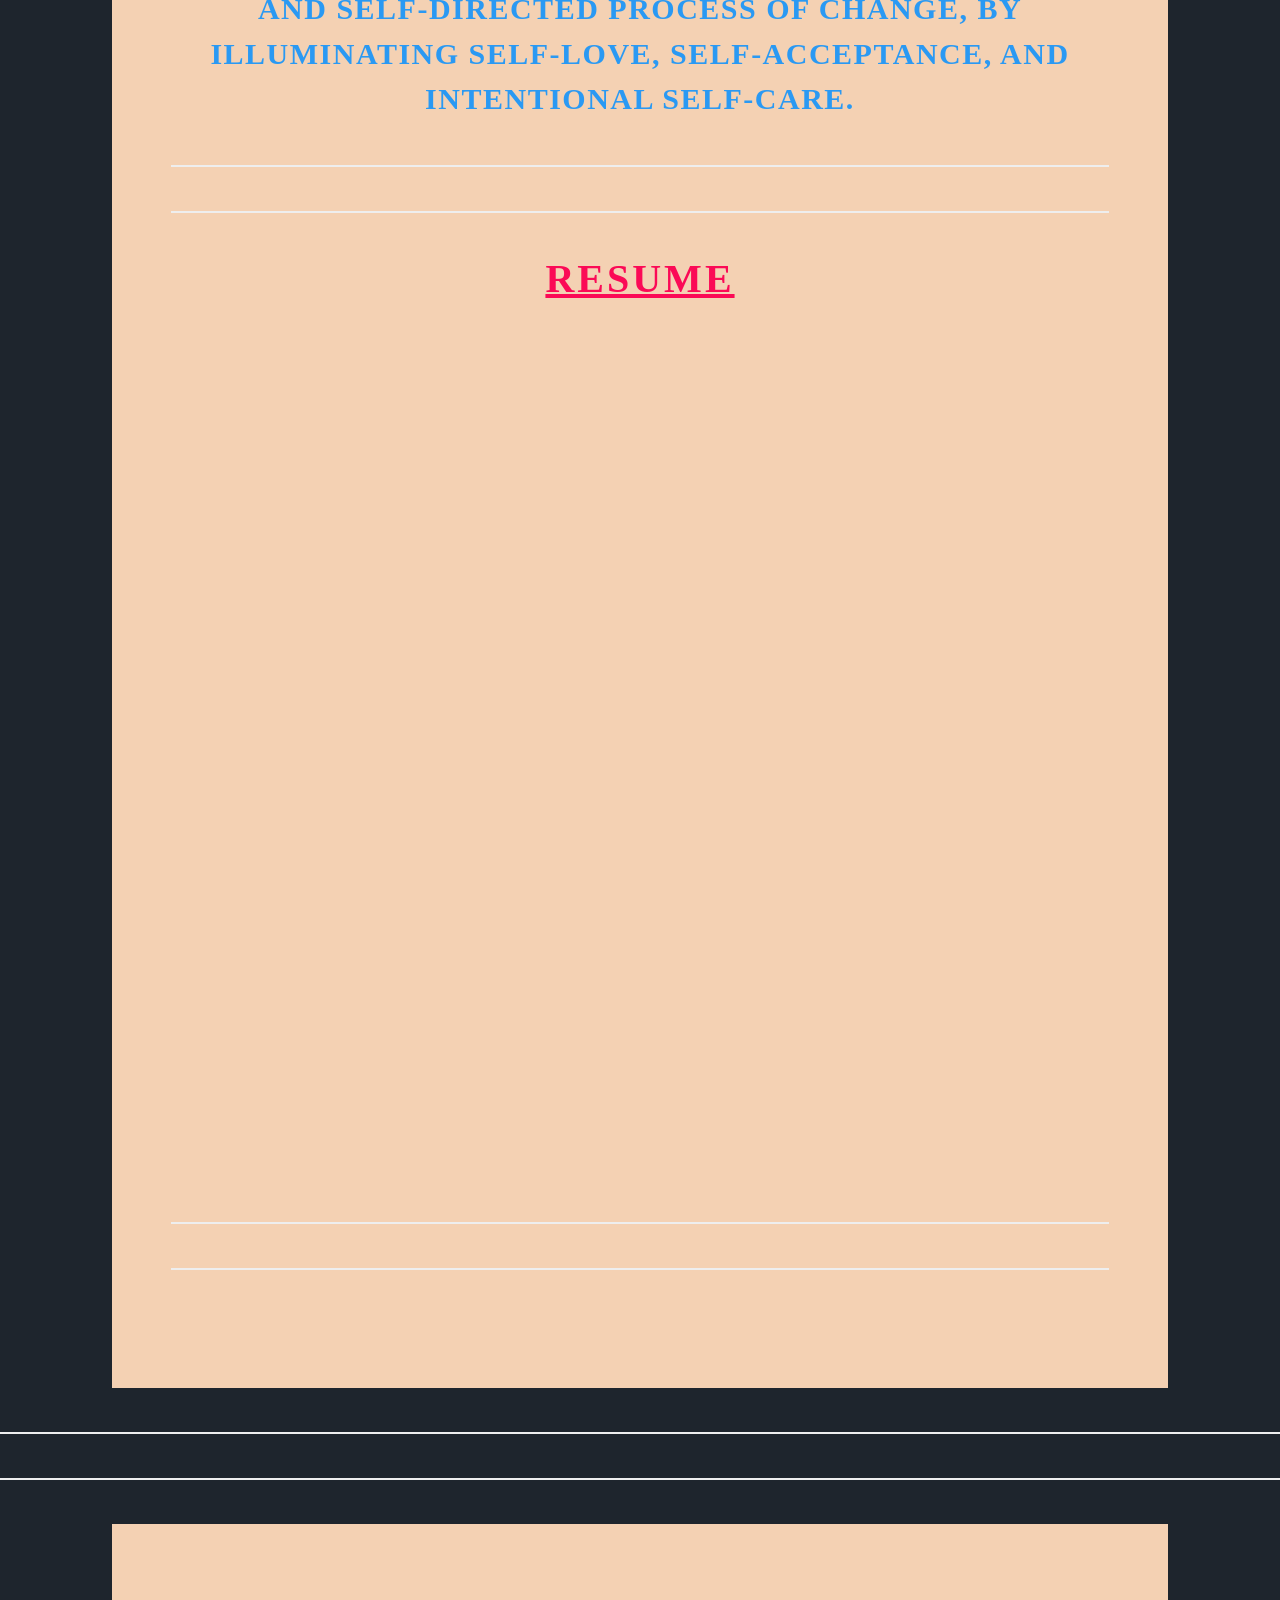
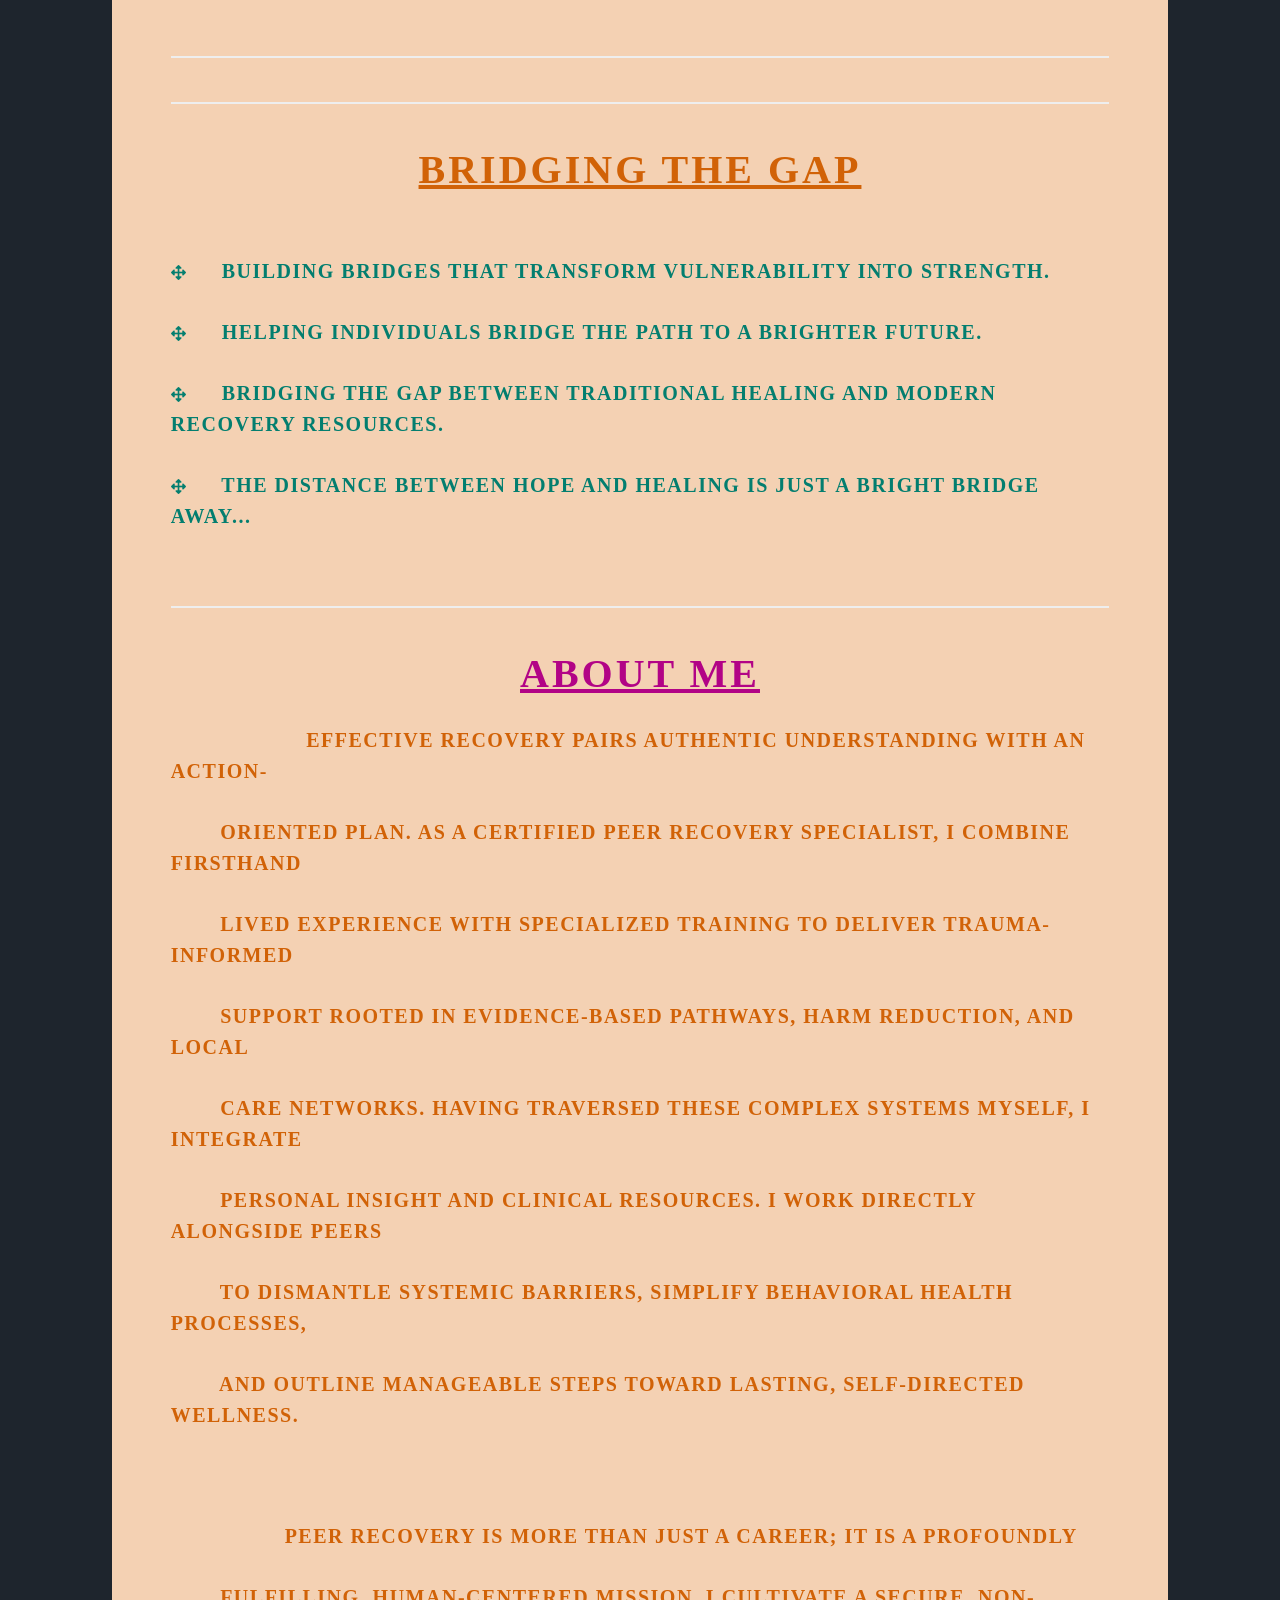
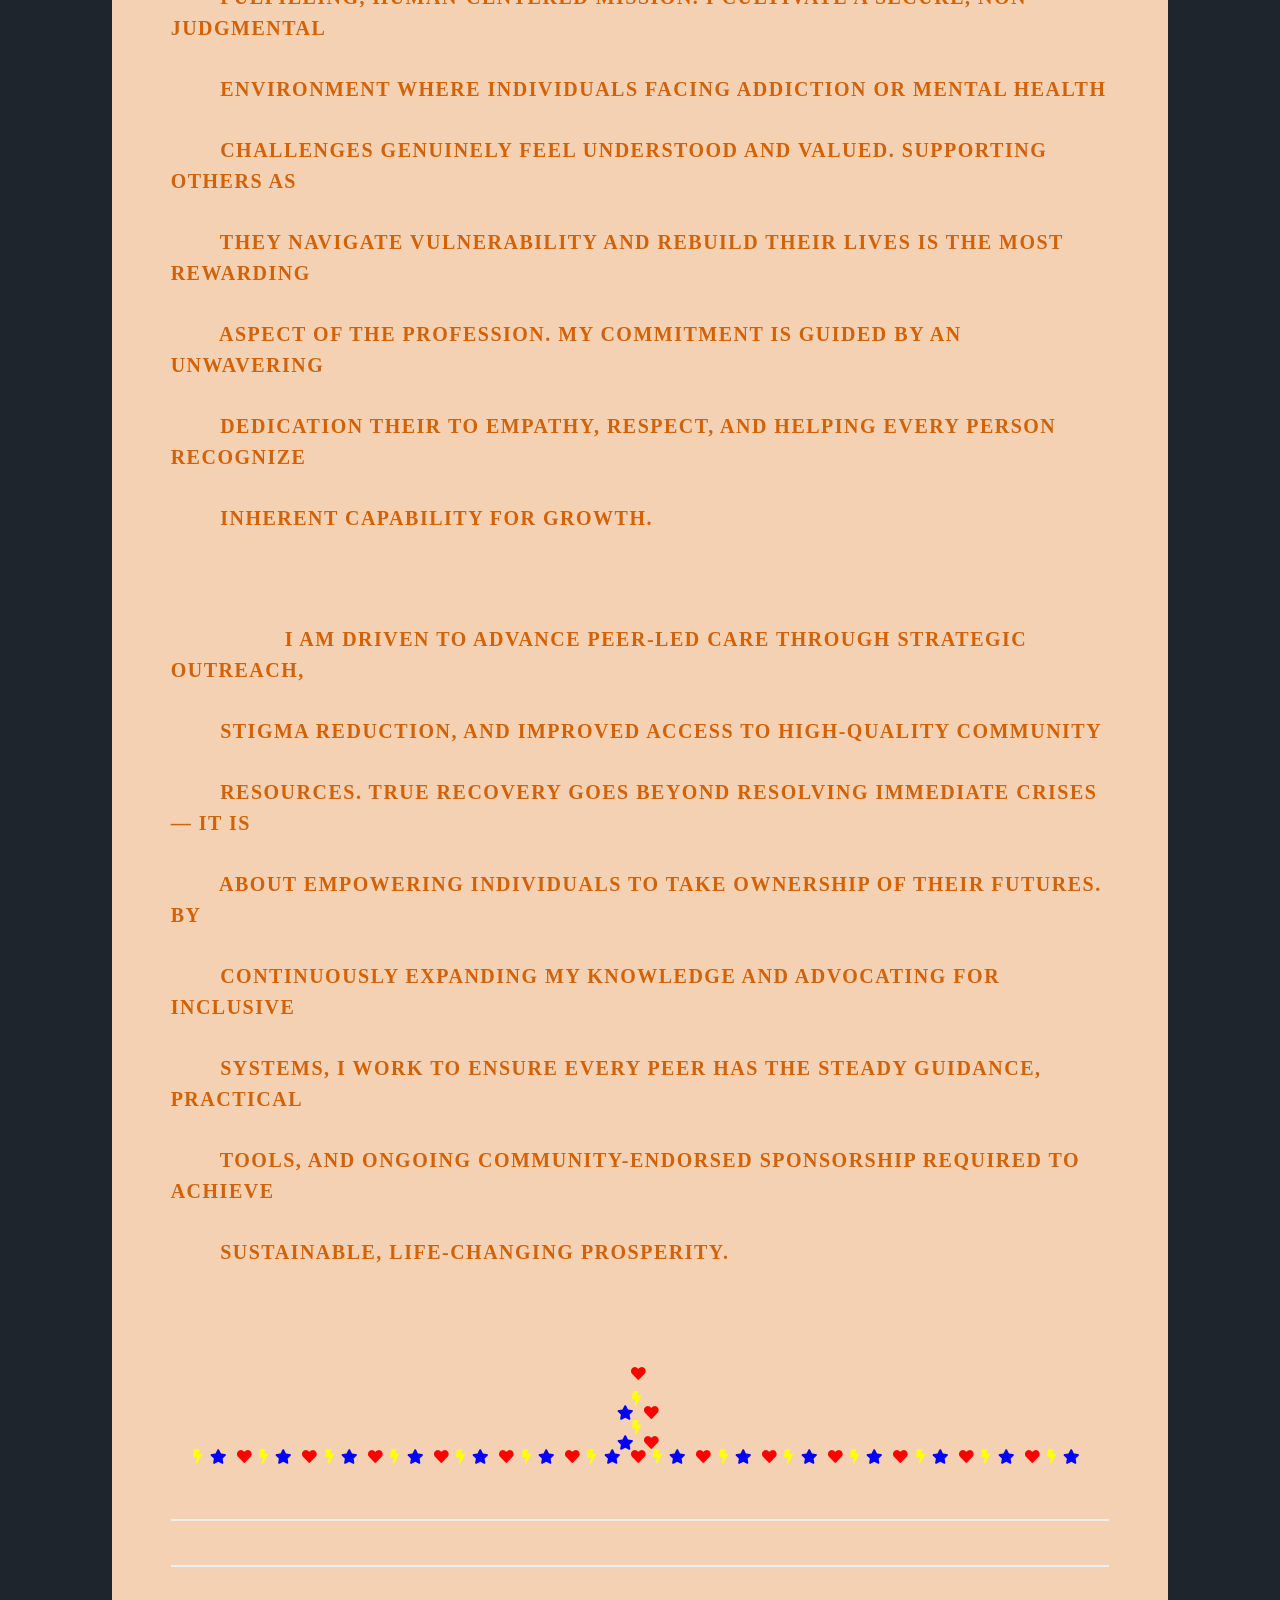
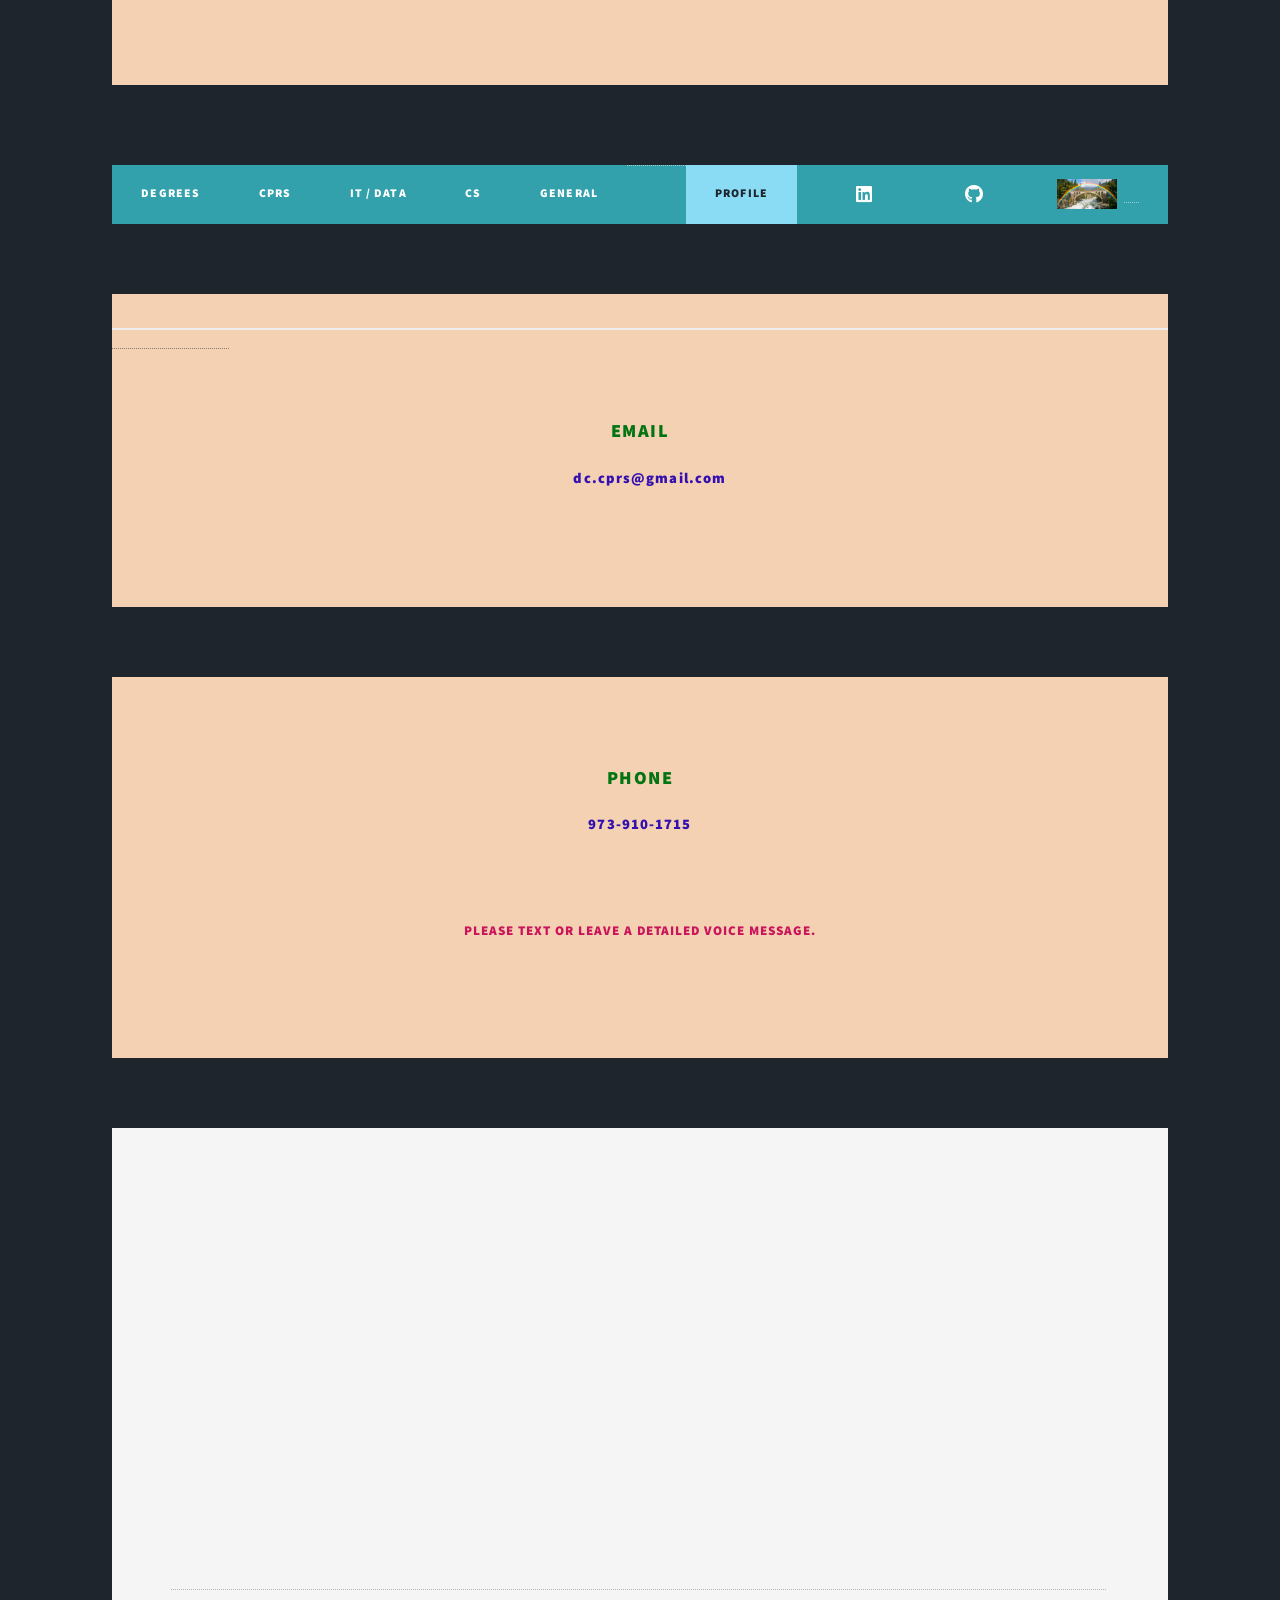
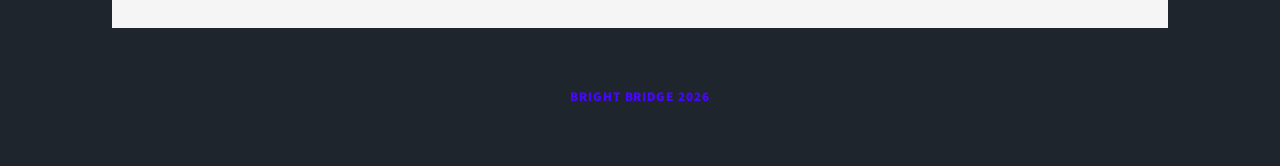
<file: Profile.html>
<!DOCTYPE HTML>
<html>
	<head>
		<title> Daniel Cucinotta Portfolio </title>
		<meta charset="utf-8" />
		<meta name="viewport" content="width=device-width, initial-scale=1, user-scalable=no" />
	    <link rel="stylesheet" href="assets/css/main.css" /> 
		<noscript><link rel="stylesheet" href="assets/css/noscript.css" /></noscript>
	</head>
	<body class="is-preload">

		
		<!-- Wrapper -->
		<div id="wrapper" class="fade-in">			
			
			
				<!-- Header -->
            
					<header id="header">
						<span><div><a>
						<a class="logo" style = "color: rgb(248, 44, 173) ;  background-color:rgb(245, 160, 33);">Profile</a></a></div></span>
					</header>		
				
<br/>

					

				<!-- Nav -->
								<nav id="nav">
									<ul class="links">
										
										<li><a href="Degrees.html"> Degrees </a></li>
													
										<li><a href="CPRS.html"> CPRS </a></li>

										<li><a href="Data.html"> IT / Data </a></li><br/>
							
										<li><a href="CustomerService.html">CS</a></li>

										<li><a href="General.html">General</a></li>		
										
										<li><a></a></li><br/>	

										<li class="active"><a href="Profile.html"> Profile </a></li><br/>
																			</ul>

									<ul class="icons">

											<li><a href="https://www.linkedin.com/in/dc-cprs/" class="icon brands fa-linkedin"></span></a></li>	

<li></li>
<li></li>
<li></li>
<li></li>
<li></li>
<li></li>

											<li><a href="https://github.com/dc411" class="icon brands alt fa-github"><span class="label"></span></a></li>

<li></li>
<li></li>
<li></li>
<li></li>	
<li></li>

											<li><a href="Resume.html"> <img src="images/Bright-Bridge.jpg" alt="Icon" style="position: relative !important; top: 8px !important; width: 60px; height: 30px;"></li>


<li></li>
<li></li>


												</ul>

									</nav>




                
				<!-- Main -->
					<div id="main">
						<header class="major">

<span class="date"><h3 style="color: black"></h3></span>

						<section class="post">
										<span>
										<a>
									<h2  style="color: rgb(152, 51, 183)"><a href="images/Endless-Joy.png" style = "font-family: Impact; font-size: 60px; text-align: center; "> Today Is a Great Day to... </h2>
							
							

<h2 style="color: rgb(152, 51, 183)"><a href="images/Universal-Benevolence.jpg"  style = "font-family: Impact; font-size: 50px; text-align: center;"> &emsp; &emsp; &emsp; &ensp; &nbsp; Possibilities Are Infinite &rarr;</h2>
											</a>	
								</span>
								
										</div>


							</header>												



	<div id="main">


<section class="post">						

<header class="major">			

<a href="images/GratefulDeadJobInterview.jpg">
						
                            <div><span>
							<i style="color: red"class="fa fa-heart"></i>&nbsp <i style="color: yellow"class="fa fa-bolt"> &nbsp<i style="color:  blue" class="fa fa-star"> &nbsp
							<i style="color: red"class="fa fa-heart"></i>&nbsp <i style="color: yellow"class="fa fa-bolt"> &nbsp<i style="color:  blue" class="fa fa-star"> &nbsp
							<i style="color: red"class="fa fa-heart"></i>&nbsp <i style="color: yellow"class="fa fa-bolt"> &nbsp<i style="color:  blue" class="fa fa-star"> &nbsp
							<i style="color: red"class="fa fa-heart"></i> &nbsp<i style="color: yellow"class="fa fa-bolt"> &nbsp<i style="color:  blue" class="fa fa-star"> &nbsp
							<i style="color: red"class="fa fa-heart"></i> &nbsp<i style="color: yellow"class="fa fa-bolt"> &nbsp<i style="color:  blue" class="fa fa-star"> &nbsp
							<i style="color: red"class="fa fa-heart"></i>&nbsp <i style="color: yellow"class="fa fa-bolt"> &nbsp<i style="color:  blue" class="fa fa-star"> &nbsp
							<i style="color: red"class="fa fa-heart"></i>&nbsp <i style="color: yellow"class="fa fa-bolt"> &nbsp<i style="color:  blue" class="fa fa-star"> &nbsp
							<i style="color: red"class="fa fa-heart"></i>&nbsp <i style="color: yellow"class="fa fa-bolt"> &nbsp<i style="color:  blue" class="fa fa-star"> &nbsp
							<i style="color: red"class="fa fa-heart"></i>&nbsp <i style="color: yellow"class="fa fa-bolt"> &nbsp<i style="color:  blue" class="fa fa-star"> &nbsp
							<i style="color: red"class="fa fa-heart"></i> &nbsp<i style="color: yellow"class="fa fa-bolt"> &nbsp<i style="color:  blue" class="fa fa-star"> &nbsp
							<i style="color: red"class="fa fa-heart"></i>&nbsp <i style="color: yellow"class="fa fa-bolt"> &nbsp<i style="color:  blue" class="fa fa-star"> &nbsp
							<i style="color: red"class="fa fa-heart"></i>&nbsp <i style="color: yellow"class="fa fa-bolt"> &nbsp<i style="color:  blue" class="fa fa-star"> &nbsp
							<i style="color: red"class="fa fa-heart"></i>&nbsp <i style="color: yellow"class="fa fa-bolt"> &nbsp<i style="color:  blue" class="fa fa-star"> &nbsp
							<i style="color: red"class="fa fa-heart"></i>&nbsp <i style="color: yellow"class="fa fa-bolt"> &nbsp<i style="color:  blue" class="fa fa-star"> &nbsp
							<i style="color: red"class="fa fa-heart"></i>&nbsp <i style="color: yellow"class="fa fa-bolt"> &nbsp<i style="color:  blue" class="fa fa-star"> &nbsp
							<i style="color: red"class="fa fa-heart"></i>&nbsp <i style="color: yellow"class="fa fa-bolt"> &nbsp<i style="color:  blue" class="fa fa-star"> &nbsp

							</i></i></i></i></i></i></i></i></i></i></i></i></i></i>

</span></div></a><br/>




<hr>






<!-- Post -->
<!--


<div>
<hr><hr>



					<section class="post">
						<header class="major">
					
								
								<a href="Resume.html" class="image main"><img src="images/LOGO.jpg">
							<a href="Resume.html" class="image main"><img src="images/Bright-Bridge.jpg">
							
						</a>
							</a>
						



					</header>
					</section>




<hr><hr>

<br>

</div>

-->













			
		<h2 style = "color:  rgb(251, 10, 86); font-size: 40px;">  Mission Statement    </h2>

						<h4 style = "color:  rgb(3, 126, 111); font-size: 20px;; text-align: center; font-size: 20px;">	
<font face=" calibri">   &emsp;  	Driven by a mission rooted in empathy, authenticity, and 
   	real-world lived experience, I aspire to be a sensible and compassionate Peer   
   	Recovery Specialist to support and collaborate with individuals as they   
   	navigate the complex, nonlinear path of substance use and mental health   
   	rehabilitation.    
	
</h4>

<hr><hr>

<br>
<h2 style = "color:  rgb(251, 10, 86); font-size: 40px;">  Core Values & Philosophy    </h2>
<h4 style = "color:  rgba(38, 3, 121, 0.957); font-size: 20px;; text-align: center; font-size: 20px;">	
<font face=" calibri">   &emsp;  	<span style="text-decoration: underline; color:  rgba(7, 3, 253, 0.957);">Bridging Clinical & Lived Experience:</span> Harmonizing formal conventional treatment 
	with experienced daily realities to foster non-judgmental, genuine human connections that cultivate resilience.      
<br><br>
<font face=" calibri">   &emsp;  	<span style="text-decoration: underline; color:  rgba(7, 3, 253, 0.957);">Awareness & Healing:</span> Honoring peers by tailoring holistic approaches that encompass mind, 
	body, and spirit, as well as recognizing that every recovery journey is unique.     
<br><br>
<font face=" calibri">   &emsp;  	<span style="text-decoration: underline; color:  rgba(7, 3, 253, 0.957);">Wholeness & Wellness:</span> Prioritizing psychological well-being and emotional 
	regulation through practical tools, personalized coping mechanisms, self-awareness, and grounding techniques. 
<br><br>
<font face=" calibri">   &emsp;  	<span style="text-decoration: underline; color:  rgba(7, 3, 253, 0.957);">Restore Agency & Dignity:</span> Interacting attentively to dismantle stigma, reframe narratives,
	 and establish routines that affirm unconditional, intrinsic human worth.      		
<br><br>

<hr>
<br>
<h2 style = "color:  rgb(251, 10, 86); font-size: 40px;">  Strategic Objectives    </h2>

<font face=" calibri">   &emsp;  	<span style="text-decoration: underline; color:  rgba(7, 3, 253, 0.957);">Emotional Support & Fortitude:</span> Introducing empowering practices to alleviate past trauma ruminations, 
	process complex emotions safely, manage acute distress, and navigate life's inevitable peaks and valleys with confidence as well as emotional autonomy.     
<br><br>
<font face=" calibri">   &emsp;  	<span style="text-decoration: underline; color:  rgba(7, 3, 253, 0.957);">Identity & Recreation:</span> Helping peers rediscover forgotten passions, develop enriching leisure activities, 
	and embark upon new creative / expressive outlets as well as explore interesting and engaging hobbies, which are all essential aspects to building meaningful community networks that restore the innate sense of belonging.
<br><br>
<font face=" calibri">   &emsp;  	<span style="text-decoration: underline; color:  rgba(7, 3, 253, 0.957);">Mentorship & Aspirations:</span> Offering unwavering, continuous mentorship through cooperative work helps peers reawaken their core identity and reclaim 
	their personal sovereignty by igniting sincere curiosities and ambitions.    
<br><br>
<font face=" calibri">   &emsp;  	<span style="text-decoration: underline; color:  rgba(7, 3, 253, 0.957);">Strive & Thrive:</span>  Through steady encouragement, strengths-based advocacy, 
	and active celebrations of milestones along the way, I am committed to empowering individuals to take ownership of their paths and construct a vibrant, 
	fulfilling future of hope and lasting vitality. 
<br><br>
 <hr>         
<br>



<h2 style = "color:  rgb(251, 10, 86); font-size: 40px;text-decoration: underline;">  Ultimate Goal    </h2>
<font face=" calibri">   &emsp;  	<span style="color:  rgba(32, 150, 246, 0.957); font-size: 30px;">To facilitate a transformative, sustainable, and self-directed process of change, by illuminating self-love, 
self-acceptance, and intentional self-care.</span>     
</h4>


<hr><hr>




					



<h2 style = "color:   rgb(251, 10, 86); font-size: 40px; text-decoration: underline">  Resume    </h2>
<br>
   <center>
        <iframe 
            src="Resume.pdf#navpanes=0&view=FitH&zoom=100" 
            width="100%" 
            height="800" 
            frameborder="0">

        </iframe>
    </center>	


										<hr>
<hr>
										
										
</div>


<hr>

<hr>
									


	
<div id="main">

<section class="post">

<header class="major">							 
		

<hr><hr>
											
										<h2 style = "color:  rgb(209, 98, 7); font-size: 40px; text-decoration: underline;"> <a href="images/Bright-Bridge.jpg">   Bridging The Gap   </a>  </h2>

											<br>
											<h4 style = "color:  rgb(3, 126, 111); font-size: 20px;; text-align: left; font-size: 20px;">	
											<font face=" calibri">  <i class="fa fa-arrows-alt fa-xs"> </i> &emsp;  Building bridges that transform vulnerability into strength.          </font>	<br/><br/>
											<font face=" calibri">  <i class="fa fa-arrows-alt fa-xs"> </i> &emsp;  Helping individuals bridge the path to a brighter future.          </font>	<br/><br/>	
											<font face=" calibri">  <i class="fa fa-arrows-alt fa-xs"> </i> &emsp;  Bridging the gap between traditional healing and modern recovery resources.        </font>	<br/><br/>	
											<font face=" calibri">  <i class="fa fa-arrows-alt fa-xs"> </i> &emsp;  The distance between hope and healing is just a Bright Bridge away...          </font>	<br/><br/>
	
											
										</h4>							

<hr>

										<h2 style = "color:  rgb(178, 3, 134); font-size: 40px; text-decoration: underline;"> <a href="images/LoveAmor.jpg"> About Me    </a></h2>
											<h4 style = "color:  rgb(209, 98, 7); font-size: 20px;; text-align: left; font-size: 20px;">	
											<font face=" calibri">  &emsp;&emsp;&emsp;&emsp;&emsp;&emsp;  Effective recovery pairs authentic understanding with an action-             </font>	<br/><br/>
											<font face=" calibri">  &emsp;&emsp;   oriented plan. As a Certified Peer Recovery Specialist, I combine firsthand        </font>	<br/><br/>
											<font face=" calibri">  &emsp;&emsp;   lived experience with specialized training to deliver trauma-informed          </font>	<br/><br/>
											<font face=" calibri">  &emsp;&emsp;   support rooted in evidence-based pathways, harm reduction, and local            </font>	<br/><br/>
											<font face=" calibri">  &emsp;&emsp;   care networks. Having traversed these complex systems myself, I integrate              </font>	<br/><br/>
											<font face=" calibri">  &emsp;&emsp;   personal insight and clinical resources. I work directly alongside peers           </font>	<br/><br/>
											<font face=" calibri">  &emsp;&emsp;   to dismantle systemic barriers, simplify behavioral health processes,          </font>	<br/><br/>
											<font face=" calibri">  &emsp;&emsp;   and outline manageable steps toward lasting, self-directed wellness.           </font>	<br/><br/>
<br><br>

											<font face=" calibri">  &emsp;&emsp;&emsp;&emsp;&emsp;   Peer recovery is more than just a career; it is a profoundly             </font>	<br/><br/>
											<font face=" calibri">  &emsp;&emsp;   fulfilling, human-centered mission. I cultivate a secure, non-judgmental            </font>	<br/><br/>
											<font face=" calibri">  &emsp;&emsp;   environment where individuals facing addiction or mental health           </font>	<br/><br/>
											<font face=" calibri">  &emsp;&emsp;   challenges genuinely feel understood and valued. Supporting others as              </font>	<br/><br/>
											<font face=" calibri">  &emsp;&emsp;   they navigate vulnerability and rebuild their lives is the most rewarding             </font>	<br/><br/>
											<font face=" calibri">  &emsp;&emsp;   aspect of the profession. My commitment is guided by an unwavering          </font>	<br/><br/>
											<font face=" calibri">  &emsp;&emsp;   dedication their to empathy, respect, and helping every person recognize             </font>	<br/><br/>
											<font face=" calibri">  &emsp;&emsp;   inherent capability for growth.            </font>	<br/><br/>

<br><br>
											<font face=" calibri">  &emsp;&emsp;&emsp;&emsp;&emsp;   I am driven to advance peer-led care through strategic outreach,              </font>	<br/><br/>
											<font face=" calibri">  &emsp;&emsp;   stigma reduction, and improved access to high-quality community            </font>	<br/><br/>
											<font face=" calibri">  &emsp;&emsp;   resources. True recovery goes beyond resolving immediate crises — it is               </font>	<br/><br/>
											<font face=" calibri">  &emsp;&emsp;   about empowering individuals to take ownership of their futures. By              </font>	<br/><br/>
											<font face=" calibri">  &emsp;&emsp;   continuously expanding my knowledge and advocating for inclusive               </font>	<br/><br/>
											<font face=" calibri">  &emsp;&emsp;   systems, I work to ensure every peer has the steady guidance, practical                </font>	<br/><br/>
											<font face=" calibri">  &emsp;&emsp;   tools, and ongoing community-endorsed sponsorship required to achieve             </font>	<br/><br/>
											<font face=" calibri">  &emsp;&emsp;   sustainable, life-changing prosperity.    </font>	<br/><br/>
										

										</h4>	
					
</header>												



	

<section class="post">						

<header class="major">			

<a href="images/GratefulDeadJobInterview.jpg">
						
                            <div><span>
							<i style="color: red"class="fa fa-heart"></i>&nbsp <i style="color: yellow"class="fa fa-bolt"> &nbsp<i style="color:  blue" class="fa fa-star"> &nbsp
							<i style="color: red"class="fa fa-heart"></i>&nbsp <i style="color: yellow"class="fa fa-bolt"> &nbsp<i style="color:  blue" class="fa fa-star"> &nbsp
							<i style="color: red"class="fa fa-heart"></i>&nbsp <i style="color: yellow"class="fa fa-bolt"> &nbsp<i style="color:  blue" class="fa fa-star"> &nbsp
							<i style="color: red"class="fa fa-heart"></i> &nbsp<i style="color: yellow"class="fa fa-bolt"> &nbsp<i style="color:  blue" class="fa fa-star"> &nbsp
							<i style="color: red"class="fa fa-heart"></i> &nbsp<i style="color: yellow"class="fa fa-bolt"> &nbsp<i style="color:  blue" class="fa fa-star"> &nbsp
							<i style="color: red"class="fa fa-heart"></i>&nbsp <i style="color: yellow"class="fa fa-bolt"> &nbsp<i style="color:  blue" class="fa fa-star"> &nbsp
							<i style="color: red"class="fa fa-heart"></i>&nbsp <i style="color: yellow"class="fa fa-bolt"> &nbsp<i style="color:  blue" class="fa fa-star"> &nbsp
							<i style="color: red"class="fa fa-heart"></i>&nbsp <i style="color: yellow"class="fa fa-bolt"> &nbsp<i style="color:  blue" class="fa fa-star"> &nbsp
							<i style="color: red"class="fa fa-heart"></i>&nbsp <i style="color: yellow"class="fa fa-bolt"> &nbsp<i style="color:  blue" class="fa fa-star"> &nbsp
							<i style="color: red"class="fa fa-heart"></i> &nbsp<i style="color: yellow"class="fa fa-bolt"> &nbsp<i style="color:  blue" class="fa fa-star"> &nbsp
							<i style="color: red"class="fa fa-heart"></i>&nbsp <i style="color: yellow"class="fa fa-bolt"> &nbsp<i style="color:  blue" class="fa fa-star"> &nbsp
							<i style="color: red"class="fa fa-heart"></i>&nbsp <i style="color: yellow"class="fa fa-bolt"> &nbsp<i style="color:  blue" class="fa fa-star"> &nbsp
							<i style="color: red"class="fa fa-heart"></i>&nbsp <i style="color: yellow"class="fa fa-bolt"> &nbsp<i style="color:  blue" class="fa fa-star"> &nbsp
							<i style="color: red"class="fa fa-heart"></i>&nbsp <i style="color: yellow"class="fa fa-bolt"> &nbsp<i style="color:  blue" class="fa fa-star"> &nbsp
							<i style="color: red"class="fa fa-heart"></i>&nbsp <i style="color: yellow"class="fa fa-bolt"> &nbsp<i style="color:  blue" class="fa fa-star"> &nbsp
							<i style="color: red"class="fa fa-heart"></i>&nbsp <i style="color: yellow"class="fa fa-bolt"> &nbsp<i style="color:  blue" class="fa fa-star"> &nbsp

							</i></i></i></i></i></i></i></i></i></i></i></i></i></i>

</span></div></a>
<hr>
<hr>

</header></section></div>



</header>
</section>
</div></a>





<br/><br/><br/><br/>



				<!-- Nav -->
								<nav id="nav">
									<ul class="links">
										
										<li><a href="Degrees.html"> Degrees </a></li>
													
										<li><a href="CPRS.html"> CPRS </a></li>

										<li><a href="Data.html"> IT / Data </a></li><br/>
							
										<li><a href="CustomerService.html">CS</a></li>

										<li><a href="General.html">General</a></li>		
										
										<li><a></a></li><br/>	

										<li class="active"><a href="Profile.html"> Profile </a></li><br/>
																			</ul>

									<ul class="icons">

											<li><a href="https://www.linkedin.com/in/dc-cprs/" class="icon brands fa-linkedin"></span></a></li>	

<li></li>
<li></li>
<li></li>
<li></li>
<li></li>
<li></li>

											<li><a href="https://github.com/dc411" class="icon brands alt fa-github"><span class="label"></span></a></li>

<li></li>
<li></li>
<li></li>
<li></li>	
<li></li>

											<li><a href="Resume.html"> <img src="images/Bright-Bridge.jpg" alt="Icon" style="position: relative !important; top: 8px !important; width: 60px; height: 30px;"></li>


<li></li>
<li></li>


												</ul>

									</nav>

						
						</section>

						<br/><br/>



<div id="main">

<section class="post">
						<header class="major">
							
							
						<a>
								<h3 style="color: rgb(2, 117, 18)">Email </h3>

								<h4 style="color: rgb(51, 16, 175)">
									
									<p style="text-transform: lowercase;">

									&emsp;&emsp;&emsp;&emsp;&emsp;&emsp;&emsp;&emsp;&emsp;&emsp;
									&emsp;&emsp;&emsp;&emsp;&emsp;&emsp;&emsp;&emsp;&emsp;&emsp;
									&emsp;&emsp;&emsp;&emsp;&nbsp;

									dc.cprs@gmail.com
								</p>
							</h4>
								
							</a>
					

					</header>
					</section>
				</div>
<br/><br/>

			<div id="main">
<section class="post">
						<header class="major">
							
							<a>
								<h3 style="color: rgb(2, 117, 18)">Phone </h3>
								<h4 style="color: rgb(51, 16, 175)">973-910-1715</h4>
								<br/><br/>
								<h5 style="color: rgb(203, 21, 91)">Please text or leave a detailed voice message.</h5>
							</a>							
						</header>
					</section>

</div>

<br/><br/>
					
						<!-- Footer -->
					<footer id="footer">


					
						<section >
						<a>

								<iframe src="https://www.google.com/maps/embed?pb=!1m18!1m12!1m3!1d6033.27076719664!2d-74.10550930064575!3d40.87987526144685!2m3!1f0!2f0!3f0!3m2!1i1024!2i768!4f13.1!3m3!1m2!1s0x89c2f944ef152515%3A0xebf8b6fded5df529!2sGarfield%2C%20NJ!5e0!3m2!1sen!2sus!4v1782497532136!5m2!1sen!2sus" width="935" height="400" style="border:0;" allowfullscreen="" loading="lazy" referrerpolicy="strict-origin-when-cross-origin"></iframe>
							</a>
	


					</section>

	</footer>

			<!-- Copyright -->
				
					<div id="copyright">
					<h5 style="color: rgb(71, 6, 304)"><a href="images/Bright-Bridge.jpg">Bright Bridge 2026</a></h5>
					</div>

		</div>


				



		<!-- Scripts -->
			<script src="assets/js/jquery.min.js"></script>
			<script src="assets/js/jquery.scrollex.min.js"></script>
			<script src="assets/js/jquery.scrolly.min.js"></script>
			<script src="assets/js/browser.min.js"></script>
			<script src="assets/js/breakpoints.min.js"></script>
			<script src="assets/js/util.js"></script>
			<script src="assets/js/main.js"></script>

	</body>

</html>
</file>
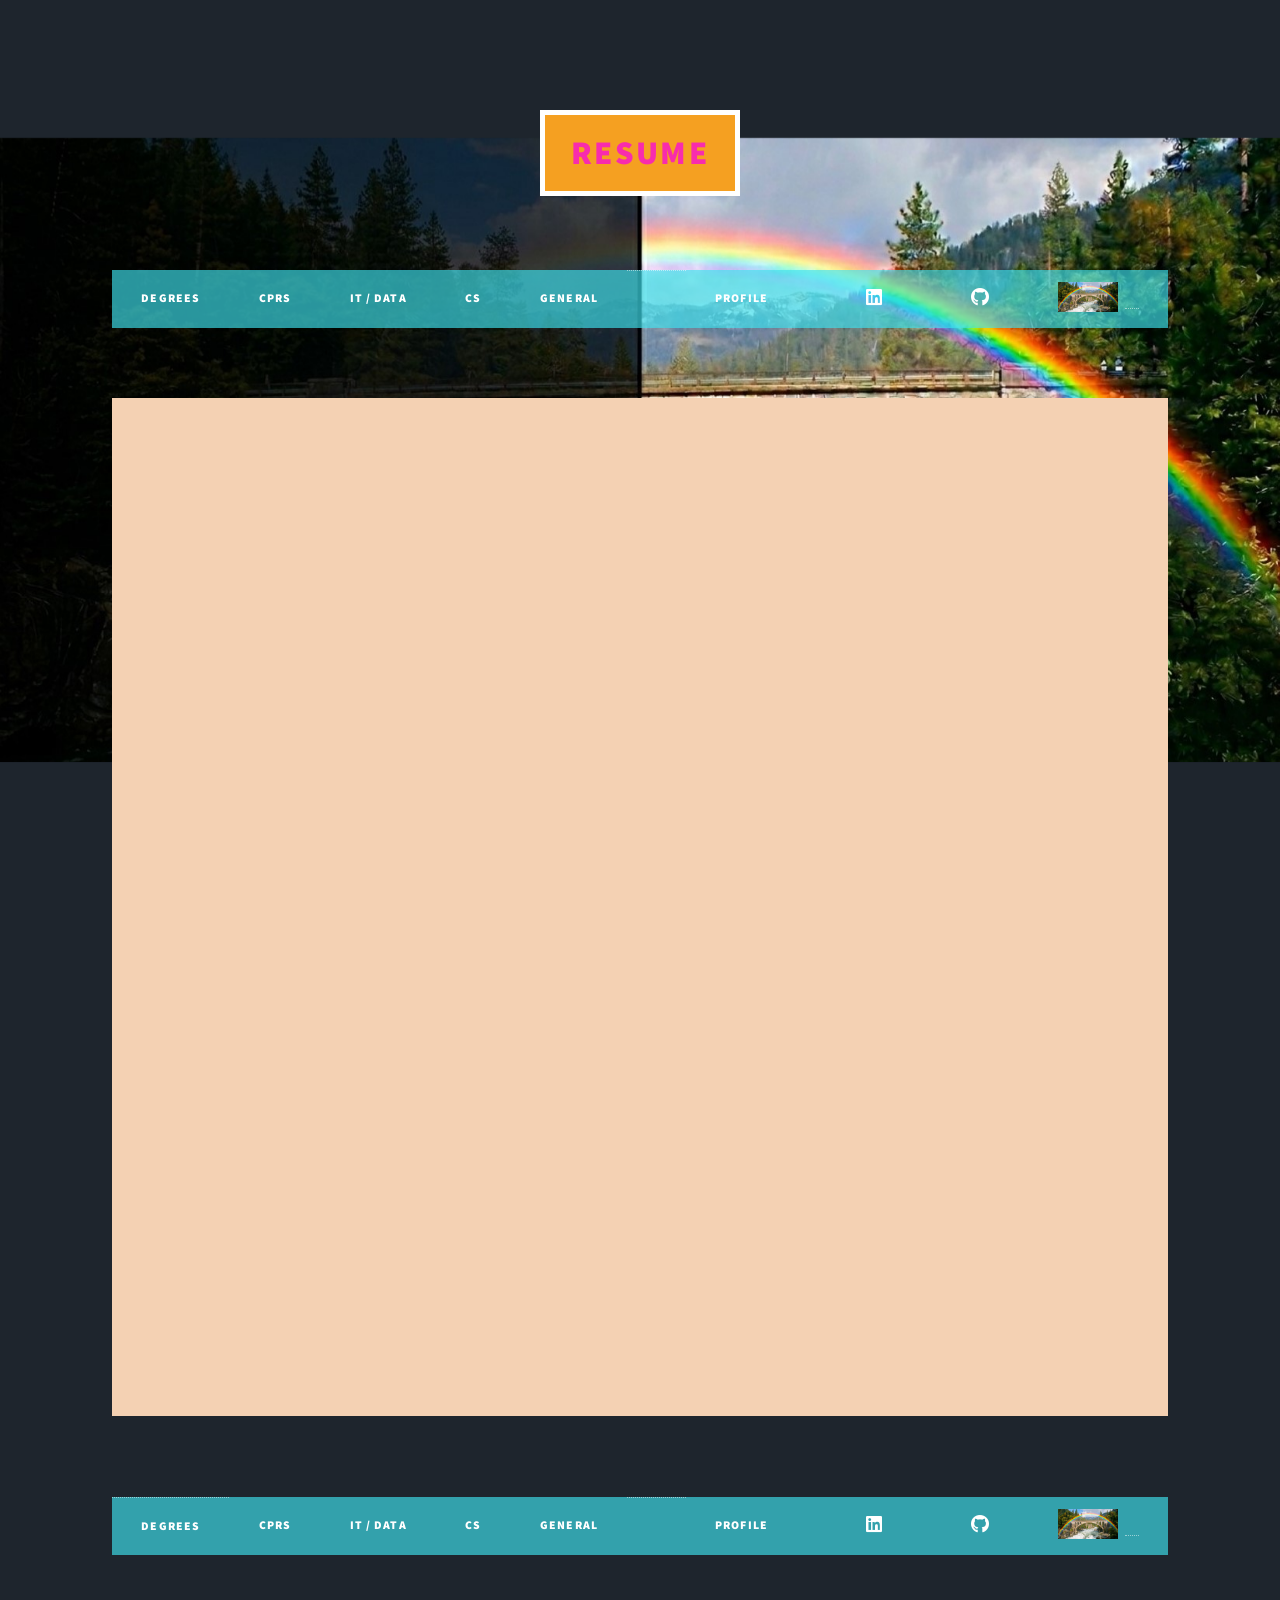
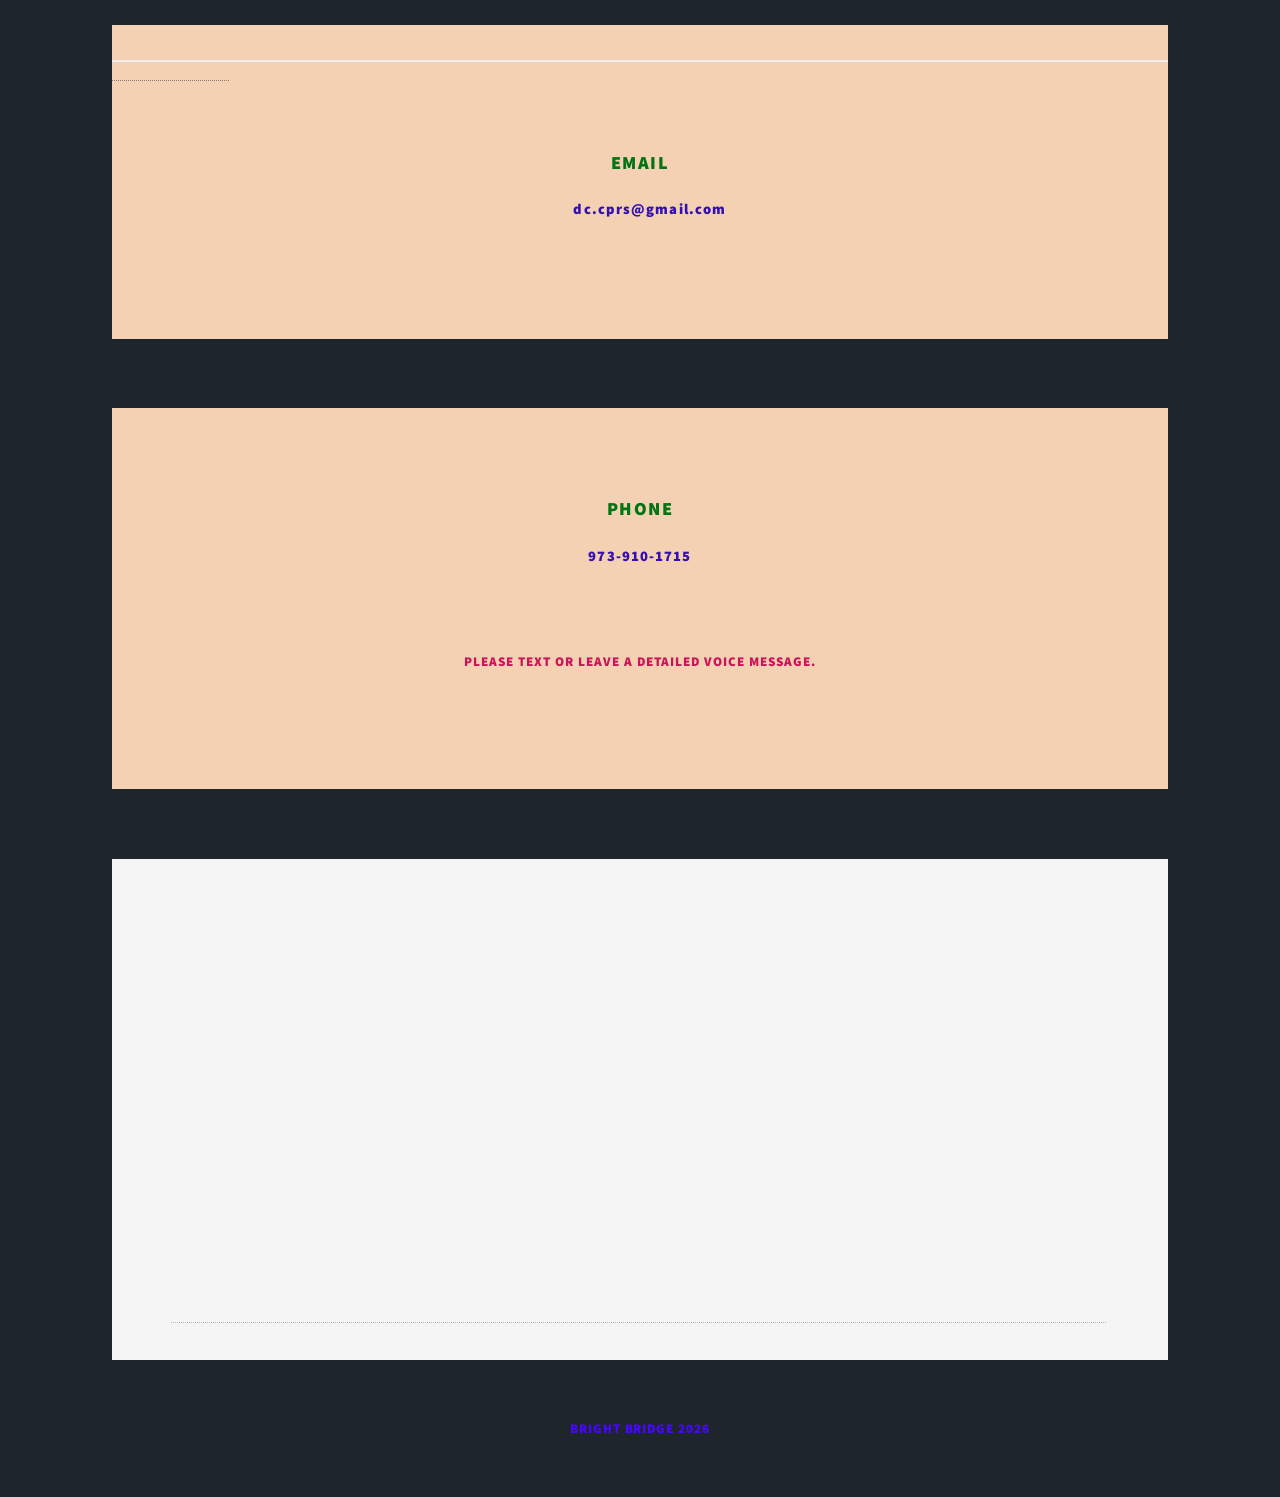
<file: Resume.html>
<!DOCTYPE HTML>
<html>
	<head>
		<title> Daniel Cucinotta Portfolio </title>
		<meta charset="utf-8" />
		<meta name="viewport" content="width=device-width, initial-scale=1, user-scalable=no" />
	    <link rel="stylesheet" href="assets/css/main.css" /> 
		<noscript><link rel="stylesheet" href="assets/css/noscript.css" /></noscript>
	</head>
	<body class="is-preload">

		
		<!-- Wrapper -->
		<div id="wrapper" class="fade-in">			
			
			
				<!-- Header -->
            
					<header id="header">
						<span><div><a>
						<a class="logo" style = "color: rgb(248, 44, 173) ;  background-color:rgb(245, 160, 33);">Resume</a></a></div></span>
					</header>		
				
<br/>

				<!-- Nav -->
								<nav id="nav">
									<ul class="links">
										
										<li><a href="Degrees.html"> Degrees </a></li>
													
										<li><a href="CPRS.html"> CPRS </a></li>

										<li><a href="Data.html"> IT / Data </a></li><br/>
							
										<li><a href="CustomerService.html">CS</a></li>

										<li><a href="General.html">General</a></li>		
										
										<li><a></a></li><br/>	

										<li><a href="Profile.html"> Profile </a></li><br/>
																			</ul>

									<ul class="icons">

											<li><a href="https://www.linkedin.com/in/dc-cprs/" class="icon brands fa-linkedin"></span></a></li>	

<li></li>
<li></li>
<li></li>
<li></li>
<li></li>
<li></li>

											<li><a href="https://github.com/dc411" class="icon brands alt fa-github"><span class="label"></span></a></li>

<li></li>
<li></li>
<li></li>
<li></li>	
<li></li>

											<li><a href="Resume.html"> <img src="images/Bright-Bridge.jpg" alt="Icon" style="position: relative !important; top: 8px !important; width: 60px; height: 30px;"></li>


<li></li>
<li></li>


												</ul>

									</nav>

					<br/><br/>

					<!-- Main -->
					<div id="main">




						<!-- Post -->


										<section class="post">
						<header class="major">

									
							
    <center>
        <iframe 
            src="Resume.pdf#navpanes=0&view=FitH&zoom=100" 
            width="100%" 
            height="800" 
            frameborder="0">

        </iframe>
    </center>	





					</header>
					</section>

					
	
						</div><br/>

				</div><br/>
			</section>
		</section>
	</div>
		</section>

		</div>
		</div>

	<br/><br/>					
	

				<!-- Nav -->
								<nav id="nav">
									<ul class="links">
										
										<li><a href="Degrees.html"> Degrees </a></li>
													
										<li><a href="CPRS.html"> CPRS </a></li>

										<li><a href="Data.html"> IT / Data </a></li><br/>
							
										<li><a href="CustomerService.html">CS</a></li>

										<li><a href="General.html">General</a></li>		
										
										<li><a></a></li><br/>	

										<li><a href="Profile.html"> Profile </a></li><br/>
																			</ul>

									<ul class="icons">

											<li><a href="https://www.linkedin.com/in/dc-cprs/" class="icon brands fa-linkedin"></span></a></li>	

<li></li>
<li></li>
<li></li>
<li></li>
<li></li>
<li></li>

											<li><a href="https://github.com/dc411" class="icon brands alt fa-github"><span class="label"></span></a></li>

<li></li>
<li></li>
<li></li>
<li></li>	
<li></li>

											<li><a href="Resume.html"> <img src="images/Bright-Bridge.jpg" alt="Icon" style="position: relative !important; top: 8px !important; width: 60px; height: 30px;"></li>


<li></li>
<li></li>


												</ul>

									</nav>


				</div>
				</section>
		
				<br/><br/>



<div id="main">

<section class="post">
						<header class="major">
							
							
						<a>
								<h3 style="color: rgb(2, 117, 18)">Email</h3>

								<h4 style="color: rgb(51, 16, 175)">
									
									<p style="text-transform: lowercase;">

									&emsp;&emsp;&emsp;&emsp;&emsp;&emsp;&emsp;&emsp;&emsp;&emsp;
									&emsp;&emsp;&emsp;&emsp;&emsp;&emsp;&emsp;&emsp;&emsp;&emsp;
									&emsp;&emsp;&emsp;&emsp;&nbsp;

									dc.cprs@gmail.com
								</p>
							</h4>
								
							</a>
					

					</header>
					</section>
				</div>
<br/><br/>

			<div id="main">
<section class="post">
						<header class="major">
							
							<a>
								<h3 style="color: rgb(2, 117, 18)">Phone</h3>
								<h4 style="color: rgb(51, 16, 175)">973-910-1715</h4>
								<br/><br/>
								<h5 style="color: rgb(203, 21, 91)">Please text or leave a detailed voice message.</h5>
							</a>							
						</header>
					</section>

</div>

<br/><br/>
					
						<!-- Footer -->
					<footer id="footer">


					
						<section >
						<a>

								<iframe src="https://www.google.com/maps/embed?pb=!1m18!1m12!1m3!1d6033.27076719664!2d-74.10550930064575!3d40.87987526144685!2m3!1f0!2f0!3f0!3m2!1i1024!2i768!4f13.1!3m3!1m2!1s0x89c2f944ef152515%3A0xebf8b6fded5df529!2sGarfield%2C%20NJ!5e0!3m2!1sen!2sus!4v1782497532136!5m2!1sen!2sus" width="935" height="400" style="border:0;" allowfullscreen="" loading="lazy" referrerpolicy="strict-origin-when-cross-origin"></iframe>
							</a>
	


					</section>

	</footer>

			<!-- Copyright -->
				
					<div id="copyright">
					<h5 style="color: rgb(71, 6, 304)"> <a href="images/--Bright_Bridge--.png">Bright Bridge 2026</a></h5>
					</div>

		</div>
	
			
	
	
			

		<!-- Scripts -->
			<script src="assets/js/jquery.min.js"></script>
			<script src="assets/js/jquery.scrollex.min.js"></script>
			<script src="assets/js/jquery.scrolly.min.js"></script>
			<script src="assets/js/browser.min.js"></script>
			<script src="assets/js/breakpoints.min.js"></script>
			<script src="assets/js/util.js"></script>
			<script src="assets/js/main.js"></script>

	</body>
</html>
</file>
<file: assets/css/main.css>
@import url(fontawesome-all.min.css);
@import url("https://fonts.googleapis.com/css?family=Merriweather:300,700,300italic,700italic|Source+Sans+Pro:900");


html, body, div, span, applet, object,
iframe, h1, h2, h3, h4, h5, h6, p, blockquote,
pre, a, abbr, acronym, address, big, cite,
code, del, dfn, em, img, ins, kbd, q, s, samp,
small, strike, strong, sub, sup, tt, var, b,
u, i, center, dl, dt, dd, ol, ul, li, fieldset,
form, label, legend, table, caption, tbody,
tfoot, thead, tr, th, td, article, aside,
canvas, details, embed, figure, figcaption,
footer, header, hgroup, menu, nav, output, ruby,
section, summary, time, mark, audio, video {
	margin: 0;
	padding: 0;
	border: 0;
	font-size: 100%;
	font: inherit;
	vertical-align: baseline;}

article, aside, details, figcaption, figure,
footer, header, hgroup, menu, nav, section {
	display: block;}

body {
	line-height: 1;
}

ol, ul {
	list-style: none;
}

blockquote, q {
	quotes: none;
}

	blockquote:before, blockquote:after, q:before, q:after {
		content: '';
		content: none;
	}

table {
	border-collapse: collapse;
	border-spacing: 0;
}

body {
	-webkit-text-size-adjust: none;
}

mark {
	background-color: transparent;
	color: inherit;
}

input::-moz-focus-inner {
	border: 0;
	padding: 0;
}

input, select, textarea {
	-moz-appearance: none;
	-webkit-appearance: none;
	-ms-appearance: none;
	appearance: none;
}

/* Basic */

	@-ms-viewport {
		width: device-width;
	}

	body {
		-ms-overflow-style: scrollbar;
	}

	@media screen and (max-width: 480px) {

		html, body {
			min-width: 320px;
		}

	}

	html {
		box-sizing: border-box;
	}

	*, *:before, *:after {
		box-sizing: inherit;
	}

	body {
		background-color: #1e252d;
	}

		body.is-preload *, body.is-preload *:before, body.is-preload *:after {
			-moz-animation: none !important;
			-webkit-animation: none !important;
			-ms-animation: none !important;
			animation: none !important;
			-moz-transition: none !important;
			-webkit-transition: none !important;
			-ms-transition: none !important;
			transition: none !important;
		}

/* Type */

	html {
		font-size: 16pt;
	}

		@media screen and (max-width: 1680px) {

			html {
				font-size: 12pt;
			}

		}

		@media screen and (max-width: 1280px) {

			html {
				font-size: 11pt;
			}

		}

		@media screen and (max-width: 360px) {

			html {
				font-size: 10pt;
			}

		}

	body {
		color: #212931;
	}

	body, input, select, textarea {
		font-family: "Merriweather", Georgia, serif;
		font-weight: 300;
		font-size: 1rem;
		line-height: 2.375;
	}

	a {
		-moz-transition: color 0.2s ease-in-out, background-color 0.2s ease-in-out, border-color 0.2s ease-in-out, box-shadow 0.2s ease-in-out;
		-webkit-transition: color 0.2s ease-in-out, background-color 0.2s ease-in-out, border-color 0.2s ease-in-out, box-shadow 0.2s ease-in-out;
		-ms-transition: color 0.2s ease-in-out, background-color 0.2s ease-in-out, border-color 0.2s ease-in-out, box-shadow 0.2s ease-in-out;
		transition: color 0.2s ease-in-out, background-color 0.2s ease-in-out, border-color 0.2s ease-in-out, box-shadow 0.2s ease-in-out;
		border-bottom: dotted 1px;
		text-decoration: none;
	}

		a:hover {
			border-bottom-color: transparent;
		}

	strong, b {
		font-weight: 600;
	}

	em, i {
		font-style: italic;
	}

	p {
		text-align: justify;
		margin: 0 0 2rem 0;
	}

	h1, h2, h3, h4, h5, h6 {
		font-family: "Source Sans Pro", Helvetica, sans-serif;
		font-weight: 900;
		line-height: 1.5;
		letter-spacing: 0.075em;
		text-transform: uppercase;
		margin: 0 0 1rem 0;
	}

		h1 a, h2 a, h3 a, h4 a, h5 a, h6 a {
			border-bottom: 0;
			color: inherit;
			text-decoration: none;
		}

	h1 {
		font-size: 4rem;
		line-height: 1.1;
		margin: 0 0 2rem 0;
	}

	h2 {
		font-size: 1.75rem;
		line-height: 1.3;
		margin: 0 0 1.5rem 0;
	}

	h3 {
		font-size: 1.25rem;
		margin: 0 0 1.5rem 0;
	}

	h4 {
		font-size: 1rem;
	}

	h5 {
		font-size: 0.9rem;
	}

	h6 {
		font-size: 0.8rem;
	}

	sub {
		font-size: 0.8rem;
		position: relative;
		top: 0.5rem;
	}

	sup {
		font-size: 0.8rem;
		position: relative;
		top: -0.5rem;
	}

	blockquote {
		border-left: solid 4px;
		font-style: italic;
		margin: 0 0 2rem 0;
		padding: 0.5rem 0 0.5rem 2rem;
	}

	code {
		border: solid 2px;
		font-family: "Courier New", monospace;
		font-size: 0.9rem;
		margin: 0 0.25rem;
		padding: 0.25rem 0.65rem;
	}

	pre {
		-webkit-overflow-scrolling: touch;
		font-family: "Courier New", monospace;
		font-size: 0.9rem;
		margin: 0 0 2rem 0;
	}

		pre code {
			display: block;
			line-height: 1.75;
			padding: 1rem 1.5rem;
			overflow-x: auto;
		}

	hr {
		border: 0;
		border-bottom: solid 2px;
		margin: 3rem 0;
	}

		hr.major {
			margin: 5rem 0;
		}

	.align-left {
		text-align: left;
	}

	.align-center {
		text-align: center;
	}

	.align-right {
		text-align: right;
	}

	input, select, textarea {
		color: #212931;
	}

	a {
		color: #212931;
		border-bottom-color: rgba(33, 41, 49, 0.5);
	}

		a:hover {
			border-bottom-color: transparent;
			color: #e78e11 !important;
		}

	strong, b {
		color: #212931;
	}

	h1, h2, h3, h4, h5, h6 {
		color: #212931;
	}

	blockquote {
		border-left-color: #eeeeee;
	}

	code {
		background: rgba(220, 220, 220, 0.25);
		border-color: #eeeeee;
	}

	hr {
		border-bottom-color: #eeeeee;
	}

/* Row */

	.row {
		display: flex;
		flex-wrap: wrap;
		box-sizing: border-box;
		align-items: stretch;
	}

		.row > * {
			box-sizing: border-box;
		}

		.row.gtr-uniform > * > :last-child {
			margin-bottom: 0;
		}

		.row.aln-left {
			justify-content: flex-start;
		}

		.row.aln-center {
			justify-content: center;
		}

		.row.aln-right {
			justify-content: flex-end;
		}

		.row.aln-top {
			align-items: flex-start;
		}

		.row.aln-middle {
			align-items: center;
		}

		.row.aln-bottom {
			align-items: flex-end;
		}

		.row > .imp {
			order: -1;
		}

		.row > .col-1 {
			width: 8.33333%;
		}

		.row > .off-1 {
			margin-left: 8.33333%;
		}

		.row > .col-2 {
			width: 16.66667%;
		}

		.row > .off-2 {
			margin-left: 16.66667%;
		}

		.row > .col-3 {
			width: 25%;
		}

		.row > .off-3 {
			margin-left: 25%;
		}

		.row > .col-4 {
			width: 33.33333%;
		}

		.row > .off-4 {
			margin-left: 33.33333%;
		}

		.row > .col-5 {
			width: 41.66667%;
		}

		.row > .off-5 {
			margin-left: 41.66667%;
		}

		.row > .col-6 {
			width: 50%;
		}

		.row > .off-6 {
			margin-left: 50%;
		}

		.row > .col-7 {
			width: 58.33333%;
		}

		.row > .off-7 {
			margin-left: 58.33333%;
		}

		.row > .col-8 {
			width: 66.66667%;
		}

		.row > .off-8 {
			margin-left: 66.66667%;
		}

		.row > .col-9 {
			width: 75%;
		}

		.row > .off-9 {
			margin-left: 75%;
		}

		.row > .col-10 {
			width: 83.33333%;
		}

		.row > .off-10 {
			margin-left: 83.33333%;
		}

		.row > .col-11 {
			width: 91.66667%;
		}

		.row > .off-11 {
			margin-left: 91.66667%;
		}

		.row > .col-12 {
			width: 100%;
		}

		.row > .off-12 {
			margin-left: 100%;
		}

		.row.gtr-0 {
			margin-top: 0;
			margin-left: 0rem;
		}

			.row.gtr-0 > * {
				padding: 0 0 0 0rem;
			}

			.row.gtr-0.gtr-uniform {
				margin-top: 0rem;
			}

				.row.gtr-0.gtr-uniform > * {
					padding-top: 0rem;
				}

		.row.gtr-25 {
			margin-top: 0;
			margin-left: -0.375rem;
		}

			.row.gtr-25 > * {
				padding: 0 0 0 0.375rem;
			}

			.row.gtr-25.gtr-uniform {
				margin-top: -0.375rem;
			}

				.row.gtr-25.gtr-uniform > * {
					padding-top: 0.375rem;
				}

		.row.gtr-50 {
			margin-top: 0;
			margin-left: -0.75rem;
		}

			.row.gtr-50 > * {
				padding: 0 0 0 0.75rem;
			}

			.row.gtr-50.gtr-uniform {
				margin-top: -0.75rem;
			}

				.row.gtr-50.gtr-uniform > * {
					padding-top: 0.75rem;
				}

		.row {
			margin-top: 0;
			margin-left: -1.5rem;
		}

			.row > * {
				padding: 0 0 0 1.5rem;
			}

			.row.gtr-uniform {
				margin-top: -1.5rem;
			}

				.row.gtr-uniform > * {
					padding-top: 1.5rem;
				}

		.row.gtr-150 {
			margin-top: 0;
			margin-left: -2.25rem;
		}

			.row.gtr-150 > * {
				padding: 0 0 0 2.25rem;
			}

			.row.gtr-150.gtr-uniform {
				margin-top: -2.25rem;
			}

				.row.gtr-150.gtr-uniform > * {
					padding-top: 2.25rem;
				}

		.row.gtr-200 {
			margin-top: 0;
			margin-left: -3rem;
		}

			.row.gtr-200 > * {
				padding: 0 0 0 3rem;
			}

			.row.gtr-200.gtr-uniform {
				margin-top: -3rem;
			}

				.row.gtr-200.gtr-uniform > * {
					padding-top: 3rem;
				}

		@media screen and (max-width: 1680px) {

			.row {
				display: flex;
				flex-wrap: wrap;
				box-sizing: border-box;
				align-items: stretch;
			}

				.row > * {
					box-sizing: border-box;
				}

				.row.gtr-uniform > * > :last-child {
					margin-bottom: 0;
				}

				.row.aln-left {
					justify-content: flex-start;
				}

				.row.aln-center {
					justify-content: center;
				}

				.row.aln-right {
					justify-content: flex-end;
				}

				.row.aln-top {
					align-items: flex-start;
				}

				.row.aln-middle {
					align-items: center;
				}

				.row.aln-bottom {
					align-items: flex-end;
				}

				.row > .imp-xlarge {
					order: -1;
				}

				.row > .col-1-xlarge {
					width: 8.33333%;
				}

				.row > .off-1-xlarge {
					margin-left: 8.33333%;
				}

				.row > .col-2-xlarge {
					width: 16.66667%;
				}

				.row > .off-2-xlarge {
					margin-left: 16.66667%;
				}

				.row > .col-3-xlarge {
					width: 25%;
				}

				.row > .off-3-xlarge {
					margin-left: 25%;
				}

				.row > .col-4-xlarge {
					width: 33.33333%;
				}

				.row > .off-4-xlarge {
					margin-left: 33.33333%;
				}

				.row > .col-5-xlarge {
					width: 41.66667%;
				}

				.row > .off-5-xlarge {
					margin-left: 41.66667%;
				}

				.row > .col-6-xlarge {
					width: 50%;
				}

				.row > .off-6-xlarge {
					margin-left: 50%;
				}

				.row > .col-7-xlarge {
					width: 58.33333%;
				}

				.row > .off-7-xlarge {
					margin-left: 58.33333%;
				}

				.row > .col-8-xlarge {
					width: 66.66667%;
				}

				.row > .off-8-xlarge {
					margin-left: 66.66667%;
				}

				.row > .col-9-xlarge {
					width: 75%;
				}

				.row > .off-9-xlarge {
					margin-left: 75%;
				}

				.row > .col-10-xlarge {
					width: 83.33333%;
				}

				.row > .off-10-xlarge {
					margin-left: 83.33333%;
				}

				.row > .col-11-xlarge {
					width: 91.66667%;
				}

				.row > .off-11-xlarge {
					margin-left: 91.66667%;
				}

				.row > .col-12-xlarge {
					width: 100%;
				}

				.row > .off-12-xlarge {
					margin-left: 100%;
				}

				.row.gtr-0 {
					margin-top: 0;
					margin-left: 0rem;
				}

					.row.gtr-0 > * {
						padding: 0 0 0 0rem;
					}

					.row.gtr-0.gtr-uniform {
						margin-top: 0rem;
					}

						.row.gtr-0.gtr-uniform > * {
							padding-top: 0rem;
						}

				.row.gtr-25 {
					margin-top: 0;
					margin-left: -0.375rem;
				}

					.row.gtr-25 > * {
						padding: 0 0 0 0.375rem;
					}

					.row.gtr-25.gtr-uniform {
						margin-top: -0.375rem;
					}

						.row.gtr-25.gtr-uniform > * {
							padding-top: 0.375rem;
						}

				.row.gtr-50 {
					margin-top: 0;
					margin-left: -0.75rem;
				}

					.row.gtr-50 > * {
						padding: 0 0 0 0.75rem;
					}

					.row.gtr-50.gtr-uniform {
						margin-top: -0.75rem;
					}

						.row.gtr-50.gtr-uniform > * {
							padding-top: 0.75rem;
						}

				.row {
					margin-top: 0;
					margin-left: -1.5rem;
				}

					.row > * {
						padding: 0 0 0 1.5rem;
					}

					.row.gtr-uniform {
						margin-top: -1.5rem;
					}

						.row.gtr-uniform > * {
							padding-top: 1.5rem;
						}

				.row.gtr-150 {
					margin-top: 0;
					margin-left: -2.25rem;
				}

					.row.gtr-150 > * {
						padding: 0 0 0 2.25rem;
					}

					.row.gtr-150.gtr-uniform {
						margin-top: -2.25rem;
					}

						.row.gtr-150.gtr-uniform > * {
							padding-top: 2.25rem;
						}

				.row.gtr-200 {
					margin-top: 0;
					margin-left: -3rem;
				}

					.row.gtr-200 > * {
						padding: 0 0 0 3rem;
					}

					.row.gtr-200.gtr-uniform {
						margin-top: -3rem;
					}

						.row.gtr-200.gtr-uniform > * {
							padding-top: 3rem;
						}

		}

		@media screen and (max-width: 1280px) {

			.row {
				display: flex;
				flex-wrap: wrap;
				box-sizing: border-box;
				align-items: stretch;
			}

				.row > * {
					box-sizing: border-box;
				}

				.row.gtr-uniform > * > :last-child {
					margin-bottom: 0;
				}

				.row.aln-left {
					justify-content: flex-start;
				}

				.row.aln-center {
					justify-content: center;
				}

				.row.aln-right {
					justify-content: flex-end;
				}

				.row.aln-top {
					align-items: flex-start;
				}

				.row.aln-middle {
					align-items: center;
				}

				.row.aln-bottom {
					align-items: flex-end;
				}

				.row > .imp-large {
					order: -1;
				}

				.row > .col-1-large {
					width: 8.33333%;
				}

				.row > .off-1-large {
					margin-left: 8.33333%;
				}

				.row > .col-2-large {
					width: 16.66667%;
				}

				.row > .off-2-large {
					margin-left: 16.66667%;
				}

				.row > .col-3-large {
					width: 25%;
				}

				.row > .off-3-large {
					margin-left: 25%;
				}

				.row > .col-4-large {
					width: 33.33333%;
				}

				.row > .off-4-large {
					margin-left: 33.33333%;
				}

				.row > .col-5-large {
					width: 41.66667%;
				}

				.row > .off-5-large {
					margin-left: 41.66667%;
				}

				.row > .col-6-large {
					width: 50%;
				}

				.row > .off-6-large {
					margin-left: 50%;
				}

				.row > .col-7-large {
					width: 58.33333%;
				}

				.row > .off-7-large {
					margin-left: 58.33333%;
				}

				.row > .col-8-large {
					width: 66.66667%;
				}

				.row > .off-8-large {
					margin-left: 66.66667%;
				}

				.row > .col-9-large {
					width: 75%;
				}

				.row > .off-9-large {
					margin-left: 75%;
				}

				.row > .col-10-large {
					width: 83.33333%;
				}

				.row > .off-10-large {
					margin-left: 83.33333%;
				}

				.row > .col-11-large {
					width: 91.66667%;
				}

				.row > .off-11-large {
					margin-left: 91.66667%;
				}

				.row > .col-12-large {
					width: 100%;
				}

				.row > .off-12-large {
					margin-left: 100%;
				}

				.row.gtr-0 {
					margin-top: 0;
					margin-left: 0rem;
				}

					.row.gtr-0 > * {
						padding: 0 0 0 0rem;
					}

					.row.gtr-0.gtr-uniform {
						margin-top: 0rem;
					}

						.row.gtr-0.gtr-uniform > * {
							padding-top: 0rem;
						}

				.row.gtr-25 {
					margin-top: 0;
					margin-left: -0.375rem;
				}

					.row.gtr-25 > * {
						padding: 0 0 0 0.375rem;
					}

					.row.gtr-25.gtr-uniform {
						margin-top: -0.375rem;
					}

						.row.gtr-25.gtr-uniform > * {
							padding-top: 0.375rem;
						}

				.row.gtr-50 {
					margin-top: 0;
					margin-left: -0.75rem;
				}

					.row.gtr-50 > * {
						padding: 0 0 0 0.75rem;
					}

					.row.gtr-50.gtr-uniform {
						margin-top: -0.75rem;
					}

						.row.gtr-50.gtr-uniform > * {
							padding-top: 0.75rem;
						}

				.row {
					margin-top: 0;
					margin-left: -1.5rem;
				}

					.row > * {
						padding: 0 0 0 1.5rem;
					}

					.row.gtr-uniform {
						margin-top: -1.5rem;
					}

						.row.gtr-uniform > * {
							padding-top: 1.5rem;
						}

				.row.gtr-150 {
					margin-top: 0;
					margin-left: -2.25rem;
				}

					.row.gtr-150 > * {
						padding: 0 0 0 2.25rem;
					}

					.row.gtr-150.gtr-uniform {
						margin-top: -2.25rem;
					}

						.row.gtr-150.gtr-uniform > * {
							padding-top: 2.25rem;
						}

				.row.gtr-200 {
					margin-top: 0;
					margin-left: -3rem;
				}

					.row.gtr-200 > * {
						padding: 0 0 0 3rem;
					}

					.row.gtr-200.gtr-uniform {
						margin-top: -3rem;
					}

						.row.gtr-200.gtr-uniform > * {
							padding-top: 3rem;
						}

		}

		@media screen and (max-width: 980px) {

			.row {
				display: flex;
				flex-wrap: wrap;
				box-sizing: border-box;
				align-items: stretch;
			}

				.row > * {
					box-sizing: border-box;
				}

				.row.gtr-uniform > * > :last-child {
					margin-bottom: 0;
				}

				.row.aln-left {
					justify-content: flex-start;
				}

				.row.aln-center {
					justify-content: center;
				}

				.row.aln-right {
					justify-content: flex-end;
				}

				.row.aln-top {
					align-items: flex-start;
				}

				.row.aln-middle {
					align-items: center;
				}

				.row.aln-bottom {
					align-items: flex-end;
				}

				.row > .imp-medium {
					order: -1;
				}

				.row > .col-1-medium {
					width: 8.33333%;
				}

				.row > .off-1-medium {
					margin-left: 8.33333%;
				}

				.row > .col-2-medium {
					width: 16.66667%;
				}

				.row > .off-2-medium {
					margin-left: 16.66667%;
				}

				.row > .col-3-medium {
					width: 25%;
				}

				.row > .off-3-medium {
					margin-left: 25%;
				}

				.row > .col-4-medium {
					width: 33.33333%;
				}

				.row > .off-4-medium {
					margin-left: 33.33333%;
				}

				.row > .col-5-medium {
					width: 41.66667%;
				}

				.row > .off-5-medium {
					margin-left: 41.66667%;
				}

				.row > .col-6-medium {
					width: 50%;
				}

				.row > .off-6-medium {
					margin-left: 50%;
				}

				.row > .col-7-medium {
					width: 58.33333%;
				}

				.row > .off-7-medium {
					margin-left: 58.33333%;
				}

				.row > .col-8-medium {
					width: 66.66667%;
				}

				.row > .off-8-medium {
					margin-left: 66.66667%;
				}

				.row > .col-9-medium {
					width: 75%;
				}

				.row > .off-9-medium {
					margin-left: 75%;
				}

				.row > .col-10-medium {
					width: 83.33333%;
				}

				.row > .off-10-medium {
					margin-left: 83.33333%;
				}

				.row > .col-11-medium {
					width: 91.66667%;
				}

				.row > .off-11-medium {
					margin-left: 91.66667%;
				}

				.row > .col-12-medium {
					width: 100%;
				}

				.row > .off-12-medium {
					margin-left: 100%;
				}

				.row.gtr-0 {
					margin-top: 0;
					margin-left: 0rem;
				}

					.row.gtr-0 > * {
						padding: 0 0 0 0rem;
					}

					.row.gtr-0.gtr-uniform {
						margin-top: 0rem;
					}

						.row.gtr-0.gtr-uniform > * {
							padding-top: 0rem;
						}

				.row.gtr-25 {
					margin-top: 0;
					margin-left: -0.375rem;
				}

					.row.gtr-25 > * {
						padding: 0 0 0 0.375rem;
					}

					.row.gtr-25.gtr-uniform {
						margin-top: -0.375rem;
					}

						.row.gtr-25.gtr-uniform > * {
							padding-top: 0.375rem;
						}

				.row.gtr-50 {
					margin-top: 0;
					margin-left: -0.75rem;
				}

					.row.gtr-50 > * {
						padding: 0 0 0 0.75rem;
					}

					.row.gtr-50.gtr-uniform {
						margin-top: -0.75rem;
					}

						.row.gtr-50.gtr-uniform > * {
							padding-top: 0.75rem;
						}

				.row {
					margin-top: 0;
					margin-left: -1.5rem;
				}

					.row > * {
						padding: 0 0 0 1.5rem;
					}

					.row.gtr-uniform {
						margin-top: -1.5rem;
					}

						.row.gtr-uniform > * {
							padding-top: 1.5rem;
						}

				.row.gtr-150 {
					margin-top: 0;
					margin-left: -2.25rem;
				}

					.row.gtr-150 > * {
						padding: 0 0 0 2.25rem;
					}

					.row.gtr-150.gtr-uniform {
						margin-top: -2.25rem;
					}

						.row.gtr-150.gtr-uniform > * {
							padding-top: 2.25rem;
						}

				.row.gtr-200 {
					margin-top: 0;
					margin-left: -3rem;
				}

					.row.gtr-200 > * {
						padding: 0 0 0 3rem;
					}

					.row.gtr-200.gtr-uniform {
						margin-top: -3rem;
					}

						.row.gtr-200.gtr-uniform > * {
							padding-top: 3rem;
						}

		}

		@media screen and (max-width: 736px) {

			.row {
				display: flex;
				flex-wrap: wrap;
				box-sizing: border-box;
				align-items: stretch;
			}

				.row > * {
					box-sizing: border-box;
				}

				.row.gtr-uniform > * > :last-child {
					margin-bottom: 0;
				}

				.row.aln-left {
					justify-content: flex-start;
				}

				.row.aln-center {
					justify-content: center;
				}

				.row.aln-right {
					justify-content: flex-end;
				}

				.row.aln-top {
					align-items: flex-start;
				}

				.row.aln-middle {
					align-items: center;
				}

				.row.aln-bottom {
					align-items: flex-end;
				}

				.row > .imp-small {
					order: -1;
				}

				.row > .col-1-small {
					width: 8.33333%;
				}

				.row > .off-1-small {
					margin-left: 8.33333%;
				}

				.row > .col-2-small {
					width: 16.66667%;
				}

				.row > .off-2-small {
					margin-left: 16.66667%;
				}

				.row > .col-3-small {
					width: 25%;
				}

				.row > .off-3-small {
					margin-left: 25%;
				}

				.row > .col-4-small {
					width: 33.33333%;
				}

				.row > .off-4-small {
					margin-left: 33.33333%;
				}

				.row > .col-5-small {
					width: 41.66667%;
				}

				.row > .off-5-small {
					margin-left: 41.66667%;
				}

				.row > .col-6-small {
					width: 50%;
				}

				.row > .off-6-small {
					margin-left: 50%;
				}

				.row > .col-7-small {
					width: 58.33333%;
				}

				.row > .off-7-small {
					margin-left: 58.33333%;
				}

				.row > .col-8-small {
					width: 66.66667%;
				}

				.row > .off-8-small {
					margin-left: 66.66667%;
				}

				.row > .col-9-small {
					width: 75%;
				}

				.row > .off-9-small {
					margin-left: 75%;
				}

				.row > .col-10-small {
					width: 83.33333%;
				}

				.row > .off-10-small {
					margin-left: 83.33333%;
				}

				.row > .col-11-small {
					width: 91.66667%;
				}

				.row > .off-11-small {
					margin-left: 91.66667%;
				}

				.row > .col-12-small {
					width: 100%;
				}

				.row > .off-12-small {
					margin-left: 100%;
				}

				.row.gtr-0 {
					margin-top: 0;
					margin-left: 0rem;
				}

					.row.gtr-0 > * {
						padding: 0 0 0 0rem;
					}

					.row.gtr-0.gtr-uniform {
						margin-top: 0rem;
					}

						.row.gtr-0.gtr-uniform > * {
							padding-top: 0rem;
						}

				.row.gtr-25 {
					margin-top: 0;
					margin-left: -0.375rem;
				}

					.row.gtr-25 > * {
						padding: 0 0 0 0.375rem;
					}

					.row.gtr-25.gtr-uniform {
						margin-top: -0.375rem;
					}

						.row.gtr-25.gtr-uniform > * {
							padding-top: 0.375rem;
						}

				.row.gtr-50 {
					margin-top: 0;
					margin-left: -0.75rem;
				}

					.row.gtr-50 > * {
						padding: 0 0 0 0.75rem;
					}

					.row.gtr-50.gtr-uniform {
						margin-top: -0.75rem;
					}

						.row.gtr-50.gtr-uniform > * {
							padding-top: 0.75rem;
						}

				.row {
					margin-top: 0;
					margin-left: -1.5rem;
				}

					.row > * {
						padding: 0 0 0 1.5rem;
					}

					.row.gtr-uniform {
						margin-top: -1.5rem;
					}

						.row.gtr-uniform > * {
							padding-top: 1.5rem;
						}

				.row.gtr-150 {
					margin-top: 0;
					margin-left: -2.25rem;
				}

					.row.gtr-150 > * {
						padding: 0 0 0 2.25rem;
					}

					.row.gtr-150.gtr-uniform {
						margin-top: -2.25rem;
					}

						.row.gtr-150.gtr-uniform > * {
							padding-top: 2.25rem;
						}

				.row.gtr-200 {
					margin-top: 0;
					margin-left: -3rem;
				}

					.row.gtr-200 > * {
						padding: 0 0 0 3rem;
					}

					.row.gtr-200.gtr-uniform {
						margin-top: -3rem;
					}

						.row.gtr-200.gtr-uniform > * {
							padding-top: 3rem;
						}

		}

		@media screen and (max-width: 480px) {

			.row {
				display: flex;
				flex-wrap: wrap;
				box-sizing: border-box;
				align-items: stretch;
			}

				.row > * {
					box-sizing: border-box;
				}

				.row.gtr-uniform > * > :last-child {
					margin-bottom: 0;
				}

				.row.aln-left {
					justify-content: flex-start;
				}

				.row.aln-center {
					justify-content: center;
				}

				.row.aln-right {
					justify-content: flex-end;
				}

				.row.aln-top {
					align-items: flex-start;
				}

				.row.aln-middle {
					align-items: center;
				}

				.row.aln-bottom {
					align-items: flex-end;
				}

				.row > .imp-xsmall {
					order: -1;
				}

				.row > .col-1-xsmall {
					width: 8.33333%;
				}

				.row > .off-1-xsmall {
					margin-left: 8.33333%;
				}

				.row > .col-2-xsmall {
					width: 16.66667%;
				}

				.row > .off-2-xsmall {
					margin-left: 16.66667%;
				}

				.row > .col-3-xsmall {
					width: 25%;
				}

				.row > .off-3-xsmall {
					margin-left: 25%;
				}

				.row > .col-4-xsmall {
					width: 33.33333%;
				}

				.row > .off-4-xsmall {
					margin-left: 33.33333%;
				}

				.row > .col-5-xsmall {
					width: 41.66667%;
				}

				.row > .off-5-xsmall {
					margin-left: 41.66667%;
				}

				.row > .col-6-xsmall {
					width: 50%;
				}

				.row > .off-6-xsmall {
					margin-left: 50%;
				}

				.row > .col-7-xsmall {
					width: 58.33333%;
				}

				.row > .off-7-xsmall {
					margin-left: 58.33333%;
				}

				.row > .col-8-xsmall {
					width: 66.66667%;
				}

				.row > .off-8-xsmall {
					margin-left: 66.66667%;
				}

				.row > .col-9-xsmall {
					width: 75%;
				}

				.row > .off-9-xsmall {
					margin-left: 75%;
				}

				.row > .col-10-xsmall {
					width: 83.33333%;
				}

				.row > .off-10-xsmall {
					margin-left: 83.33333%;
				}

				.row > .col-11-xsmall {
					width: 91.66667%;
				}

				.row > .off-11-xsmall {
					margin-left: 91.66667%;
				}

				.row > .col-12-xsmall {
					width: 100%;
				}

				.row > .off-12-xsmall {
					margin-left: 100%;
				}

				.row.gtr-0 {
					margin-top: 0;
					margin-left: 0rem;
				}

					.row.gtr-0 > * {
						padding: 0 0 0 0rem;
					}

					.row.gtr-0.gtr-uniform {
						margin-top: 0rem;
					}

						.row.gtr-0.gtr-uniform > * {
							padding-top: 0rem;
						}

				.row.gtr-25 {
					margin-top: 0;
					margin-left: -0.375rem;
				}

					.row.gtr-25 > * {
						padding: 0 0 0 0.375rem;
					}

					.row.gtr-25.gtr-uniform {
						margin-top: -0.375rem;
					}

						.row.gtr-25.gtr-uniform > * {
							padding-top: 0.375rem;
						}

				.row.gtr-50 {
					margin-top: 0;
					margin-left: -0.75rem;
				}

					.row.gtr-50 > * {
						padding: 0 0 0 0.75rem;
					}

					.row.gtr-50.gtr-uniform {
						margin-top: -0.75rem;
					}

						.row.gtr-50.gtr-uniform > * {
							padding-top: 0.75rem;
						}

				.row {
					margin-top: 0;
					margin-left: -1.5rem;
				}

					.row > * {
						padding: 0 0 0 1.5rem;
					}

					.row.gtr-uniform {
						margin-top: -1.5rem;
					}

						.row.gtr-uniform > * {
							padding-top: 1.5rem;
						}

				.row.gtr-150 {
					margin-top: 0;
					margin-left: -2.25rem;
				}

					.row.gtr-150 > * {
						padding: 0 0 0 2.25rem;
					}

					.row.gtr-150.gtr-uniform {
						margin-top: -2.25rem;
					}

						.row.gtr-150.gtr-uniform > * {
							padding-top: 2.25rem;
						}

				.row.gtr-200 {
					margin-top: 0;
					margin-left: -3rem;
				}

					.row.gtr-200 > * {
						padding: 0 0 0 3rem;
					}

					.row.gtr-200.gtr-uniform {
						margin-top: -3rem;
					}

						.row.gtr-200.gtr-uniform > * {
							padding-top: 3rem;
						}

		}

		@media screen and (max-width: 360px) {

			.row {
				display: flex;
				flex-wrap: wrap;
				box-sizing: border-box;
				align-items: stretch;
			}

				.row > * {
					box-sizing: border-box;
				}

				.row.gtr-uniform > * > :last-child {
					margin-bottom: 0;
				}

				.row.aln-left {
					justify-content: flex-start;
				}

				.row.aln-center {
					justify-content: center;
				}

				.row.aln-right {
					justify-content: flex-end;
				}

				.row.aln-top {
					align-items: flex-start;
				}

				.row.aln-middle {
					align-items: center;
				}

				.row.aln-bottom {
					align-items: flex-end;
				}

				.row > .imp-xxsmall {
					order: -1;
				}

				.row > .col-1-xxsmall {
					width: 8.33333%;
				}

				.row > .off-1-xxsmall {
					margin-left: 8.33333%;
				}

				.row > .col-2-xxsmall {
					width: 16.66667%;
				}

				.row > .off-2-xxsmall {
					margin-left: 16.66667%;
				}

				.row > .col-3-xxsmall {
					width: 25%;
				}

				.row > .off-3-xxsmall {
					margin-left: 25%;
				}

				.row > .col-4-xxsmall {
					width: 33.33333%;
				}

				.row > .off-4-xxsmall {
					margin-left: 33.33333%;
				}

				.row > .col-5-xxsmall {
					width: 41.66667%;
				}

				.row > .off-5-xxsmall {
					margin-left: 41.66667%;
				}

				.row > .col-6-xxsmall {
					width: 50%;
				}

				.row > .off-6-xxsmall {
					margin-left: 50%;
				}

				.row > .col-7-xxsmall {
					width: 58.33333%;
				}

				.row > .off-7-xxsmall {
					margin-left: 58.33333%;
				}

				.row > .col-8-xxsmall {
					width: 66.66667%;
				}

				.row > .off-8-xxsmall {
					margin-left: 66.66667%;
				}

				.row > .col-9-xxsmall {
					width: 75%;
				}

				.row > .off-9-xxsmall {
					margin-left: 75%;
				}

				.row > .col-10-xxsmall {
					width: 83.33333%;
				}

				.row > .off-10-xxsmall {
					margin-left: 83.33333%;
				}

				.row > .col-11-xxsmall {
					width: 91.66667%;
				}

				.row > .off-11-xxsmall {
					margin-left: 91.66667%;
				}

				.row > .col-12-xxsmall {
					width: 100%;
				}

				.row > .off-12-xxsmall {
					margin-left: 100%;
				}

				.row.gtr-0 {
					margin-top: 0;
					margin-left: 0rem;
				}

					.row.gtr-0 > * {
						padding: 0 0 0 0rem;
					}

					.row.gtr-0.gtr-uniform {
						margin-top: 0rem;
					}

						.row.gtr-0.gtr-uniform > * {
							padding-top: 0rem;
						}

				.row.gtr-25 {
					margin-top: 0;
					margin-left: -0.375rem;
				}

					.row.gtr-25 > * {
						padding: 0 0 0 0.375rem;
					}

					.row.gtr-25.gtr-uniform {
						margin-top: -0.375rem;
					}

						.row.gtr-25.gtr-uniform > * {
							padding-top: 0.375rem;
						}

				.row.gtr-50 {
					margin-top: 0;
					margin-left: -0.75rem;
				}

					.row.gtr-50 > * {
						padding: 0 0 0 0.75rem;
					}

					.row.gtr-50.gtr-uniform {
						margin-top: -0.75rem;
					}

						.row.gtr-50.gtr-uniform > * {
							padding-top: 0.75rem;
						}

				.row {
					margin-top: 0;
					margin-left: -1.5rem;
				}

					.row > * {
						padding: 0 0 0 1.5rem;
					}

					.row.gtr-uniform {
						margin-top: -1.5rem;
					}

						.row.gtr-uniform > * {
							padding-top: 1.5rem;
						}

				.row.gtr-150 {
					margin-top: 0;
					margin-left: -2.25rem;
				}

					.row.gtr-150 > * {
						padding: 0 0 0 2.25rem;
					}

					.row.gtr-150.gtr-uniform {
						margin-top: -2.25rem;
					}

						.row.gtr-150.gtr-uniform > * {
							padding-top: 2.25rem;
						}

				.row.gtr-200 {
					margin-top: 0;
					margin-left: -3rem;
				}

					.row.gtr-200 > * {
						padding: 0 0 0 3rem;
					}

					.row.gtr-200.gtr-uniform {
						margin-top: -3rem;
					}

						.row.gtr-200.gtr-uniform > * {
							padding-top: 3rem;
						}

		}

/* Box */

	.box {
		border: solid 2px;
		margin-bottom: 2rem;
		padding: 1.5rem;
	}

		.box > :last-child,
		.box > :last-child > :last-child,
		.box > :last-child > :last-child > :last-child {
			margin-bottom: 0;
		}

		.box.alt {
			border: 0;
			border-radius: 0;
			padding: 0;
		}

	.box {
		border-color: #aa0a0a;
	}

/* Button */

	input[type="submit"],
	input[type="reset"],
	input[type="button"],
	button,
	.button {
		-moz-appearance: none;
		-webkit-appearance: none;
		-ms-appearance: none;
		appearance: none;
		-moz-transition: background-color 0.2s ease-in-out, box-shadow 0.2s ease-in-out, color 0.2s ease-in-out;
		-webkit-transition: background-color 0.2s ease-in-out, box-shadow 0.2s ease-in-out, color 0.2s ease-in-out;
		-ms-transition: background-color 0.2s ease-in-out, box-shadow 0.2s ease-in-out, color 0.2s ease-in-out;
		transition: background-color 0.2s ease-in-out, box-shadow 0.2s ease-in-out, color 0.2s ease-in-out;
		border: 0;
		border-radius: 0;
		cursor: pointer;
		display: inline-block;
		font-family: "Source Sans Pro", Helvetica, sans-serif;
		font-size: 0.8rem;
		font-weight: 900;
		letter-spacing: 0.075em;
		height: 3rem;
		line-height: 3rem;
		padding: 0 2rem;
		text-align: center;
		text-decoration: none;
		text-transform: uppercase;
		white-space: nowrap;
	}

		input[type="submit"].icon:before,
		input[type="reset"].icon:before,
		input[type="button"].icon:before,
		button.icon:before,
		.button.icon:before {
			margin-right: 0.5rem;
		}

		input[type="submit"].icon.solo,
		input[type="reset"].icon.solo,
		input[type="button"].icon.solo,
		button.icon.solo,
		.button.icon.solo {
			position: relative;
			width: 4rem;
			height: 4rem;
			line-height: 4rem;
			border-radius: 4rem;
			text-indent: 4rem;
			overflow: hidden;
			padding: 0;
			white-space: nowrap;
		}

			input[type="submit"].icon.solo:before,
			input[type="reset"].icon.solo:before,
			input[type="button"].icon.solo:before,
			button.icon.solo:before,
			.button.icon.solo:before {
				position: absolute;
				display: block;
				top: 0;
				left: 0;
				width: inherit;
				height: inherit;
				line-height: inherit;
				font-size: 1.25rem;
				margin-right: 0;
				text-align: center;
				text-indent: 0;
			}

		input[type="submit"].fit,
		input[type="reset"].fit,
		input[type="button"].fit,
		button.fit,
		.button.fit {
			width: 100%;
		}

		input[type="submit"].small,
		input[type="reset"].small,
		input[type="button"].small,
		button.small,
		.button.small {
			font-size: 0.7rem;
			height: 2.5rem;
			line-height: 2.5rem;
			padding: 0 1.5rem;
		}

		input[type="submit"].large,
		input[type="reset"].large,
		input[type="button"].large,
		button.large,
		.button.large {
			font-size: 0.9rem;
			height: 3.5rem;
			line-height: 3.5rem;
			padding: 0 2.75rem;
		}

		@media screen and (max-width: 980px) {

			input[type="submit"],
			input[type="reset"],
			input[type="button"],
			button,
			.button {
				font-size: 0.9rem;
				height: 3.25rem;
				line-height: 3.25rem;
			}

				input[type="submit"].large,
				input[type="reset"].large,
				input[type="button"].large,
				button.large,
				.button.large {
					font-size: 1rem;
					height: 3.75rem;
					line-height: 3.75rem;
				}

		}

		input[type="submit"].disabled, input[type="submit"]:disabled,
		input[type="reset"].disabled,
		input[type="reset"]:disabled,
		input[type="button"].disabled,
		input[type="button"]:disabled,
		button.disabled,
		button:disabled,
		.button.disabled,
		.button:disabled {
			pointer-events: none;
			opacity: 0.25;
		}

	input[type="submit"],
	input[type="reset"],
	input[type="button"],
	button,
	.button {
		background-color: transparent;
		box-shadow: inset 0 0 0 2px #212931;
		color: #212931 !important;
	}

		input[type="submit"]:hover,
		input[type="reset"]:hover,
		input[type="button"]:hover,
		button:hover,
		.button:hover {
			box-shadow: inset 0 0 0 2px #18bfef;
			color: #18bfef !important;
		}

		input[type="submit"].primary,
		input[type="reset"].primary,
		input[type="button"].primary,
		button.primary,
		.button.primary {
			background-color: #212931;
			box-shadow: none;
			color: #ffffff !important;
		}

			input[type="submit"].primary:hover,
			input[type="reset"].primary:hover,
			input[type="button"].primary:hover,
			button.primary:hover,
			.button.primary:hover {
				background-color: #18bfef;
			}

/* Form */

	form {
		margin: 0 0 2rem 0;
	}

		form > :last-child {
			margin-bottom: 0;
		}

		form > .fields {
			display: -moz-flex;
			display: -webkit-flex;
			display: -ms-flex;
			display: flex;
			-moz-flex-wrap: wrap;
			-webkit-flex-wrap: wrap;
			-ms-flex-wrap: wrap;
			flex-wrap: wrap;
			width: calc(100% + 3rem);
			margin: -1.5rem 0 2rem -1.5rem;
		}

			form > .fields > .field {
				-moz-flex-grow: 0;
				-webkit-flex-grow: 0;
				-ms-flex-grow: 0;
				flex-grow: 0;
				-moz-flex-shrink: 0;
				-webkit-flex-shrink: 0;
				-ms-flex-shrink: 0;
				flex-shrink: 0;
				padding: 1.5rem 0 0 1.5rem;
				width: calc(100% - 1.5rem);
			}

				form > .fields > .field.half {
					width: calc(50% - 0.75rem);
				}

				form > .fields > .field.third {
					width: calc(100%/3 - 0.5rem);
				}

				form > .fields > .field.quarter {
					width: calc(25% - 0.375rem);
				}

		@media screen and (max-width: 480px) {

			form > .fields {
				width: calc(100% + 3rem);
				margin: -1.5rem 0 2rem -1.5rem;
			}

				form > .fields > .field {
					padding: 1.5rem 0 0 1.5rem;
					width: calc(100% - 1.5rem);
				}

					form > .fields > .field.half {
						width: calc(100% - 1.5rem);
					}

					form > .fields > .field.third {
						width: calc(100% - 1.5rem);
					}

					form > .fields > .field.quarter {
						width: calc(100% - 1.5rem);
					}

		}

	label {
		display: block;
		font-family: "Source Sans Pro", Helvetica, sans-serif;
		font-weight: 900;
		line-height: 1.5;
		letter-spacing: 0.075em;
		font-size: 0.8rem;
		text-transform: uppercase;
		margin: 0 0 0.75rem 0;
	}

		@media screen and (max-width: 980px) {

			label {
				font-size: 0.9rem;
			}

		}

	input[type="text"],
	input[type="password"],
	input[type="email"],
	select,
	textarea {
		-moz-appearance: none;
		-webkit-appearance: none;
		-ms-appearance: none;
		appearance: none;
		background: transparent;
		border-radius: 0;
		border: solid 2px;
		color: inherit;
		display: block;
		outline: 0;
		padding: 0 1rem;
		text-decoration: none;
		width: 100%;
	}

		input[type="text"]:invalid,
		input[type="password"]:invalid,
		input[type="email"]:invalid,
		select:invalid,
		textarea:invalid {
			box-shadow: none;
		}

	select {
		background-size: 1.25rem;
		background-repeat: no-repeat;
		background-position: calc(100% - 1rem) center;
		height: 3rem;
		padding-right: 3rem;
		text-overflow: ellipsis;
	}

		select:focus::-ms-value {
			background-color: transparent;
		}

		select::-ms-expand {
			display: none;
		}

	input[type="text"],
	input[type="password"],
	input[type="email"],
	select {
		height: 3rem;
	}

	textarea {
		padding: 0.75rem 1rem;
	}

	input[type="checkbox"],
	input[type="radio"] {
		-moz-appearance: none;
		-webkit-appearance: none;
		-ms-appearance: none;
		appearance: none;
		display: block;
		float: left;
		margin-right: -2rem;
		opacity: 0;
		width: 1rem;
		z-index: -1;
	}

		input[type="checkbox"] + label,
		input[type="radio"] + label {
			text-decoration: none;
			cursor: pointer;
			display: inline-block;
			font-size: 1rem;
			letter-spacing: 0;
			font-family: "Merriweather", Georgia, serif;
			text-transform: none;
			font-weight: 300;
			padding-left: 2.8rem;
			padding-right: 1rem;
			position: relative;
		}

			input[type="checkbox"] + label:before,
			input[type="radio"] + label:before {
				-moz-osx-font-smoothing: grayscale;
				-webkit-font-smoothing: antialiased;
				display: inline-block;
				font-style: normal;
				font-variant: normal;
				text-rendering: auto;
				line-height: 1;
				text-transform: none !important;
				font-family: 'Font Awesome 5 Free';
				font-weight: 900;
			}

			input[type="checkbox"] + label:before,
			input[type="radio"] + label:before {
				border-radius: 0;
				border: solid 2px;
				content: '';
				display: inline-block;
				font-size: 0.8rem;
				height: 1.8rem;
				left: 0;
				line-height: 1.65rem;
				position: absolute;
				text-align: center;
				top: -0.125rem;
				width: 1.8rem;
			}

		input[type="checkbox"]:checked + label:before,
		input[type="radio"]:checked + label:before {
			content: '\f00c';
		}

	input[type="checkbox"] + label:before {
		border-radius: 0;
	}

	input[type="radio"] + label:before {
		border-radius: 100%;
	}

	::-webkit-input-placeholder {
		opacity: 1.0;
	}

	:-moz-placeholder {
		opacity: 1.0;
	}

	::-moz-placeholder {
		opacity: 1.0;
	}

	:-ms-input-placeholder {
		opacity: 1.0;
	}

	label {
		color: #212931;
	}

	input[type="text"],
	input[type="password"],
	input[type="email"],
	select,
	textarea {
		border-color: #eeeeee;
	}

		input[type="text"]:focus,
		input[type="password"]:focus,
		input[type="email"]:focus,
		select:focus,
		textarea:focus {
			border-color: #18bfef;
		}

	select {
		background-image: url("data:image/svg+xml;charset=utf8,%3Csvg xmlns='http://www.w3.org/2000/svg' width='40' height='40' preserveAspectRatio='none' viewBox='0 0 40 40'%3E%3Cpath d='M9.4,12.3l10.4,10.4l10.4-10.4c0.2-0.2,0.5-0.4,0.9-0.4c0.3,0,0.6,0.1,0.9,0.4l3.3,3.3c0.2,0.2,0.4,0.5,0.4,0.9 c0,0.4-0.1,0.6-0.4,0.9L20.7,31.9c-0.2,0.2-0.5,0.4-0.9,0.4c-0.3,0-0.6-0.1-0.9-0.4L4.3,17.3c-0.2-0.2-0.4-0.5-0.4-0.9 c0-0.4,0.1-0.6,0.4-0.9l3.3-3.3c0.2-0.2,0.5-0.4,0.9-0.4S9.1,12.1,9.4,12.3z' fill='%23eeeeee' /%3E%3C/svg%3E");
	}

		select option {
			background-color: #ffffff;
			color: #212931;
		}

	.select-wrapper:before {
		color: #eeeeee;
	}

	input[type="checkbox"] + label,
	input[type="radio"] + label {
		color: #212931;
	}

		input[type="checkbox"] + label:before,
		input[type="radio"] + label:before {
			border-color: #eeeeee;
		}

	input[type="checkbox"]:checked + label:before,
	input[type="radio"]:checked + label:before {
		background-color: #212931;
		border-color: #212931;
		color: #ffffff;
	}

	input[type="checkbox"]:focus + label:before,
	input[type="radio"]:focus + label:before {
		border-color: #18bfef;
	}

	::-webkit-input-placeholder {
		color: #909498 !important;
	}

	:-moz-placeholder {
		color: #909498 !important;
	}

	::-moz-placeholder {
		color: #909498 !important;
	}

	:-ms-input-placeholder {
		color: #909498 !important;
	}

	.formerize-placeholder {
		color: #909498 !important;
	}

/* Icon */

	.icon {
		text-decoration: none;
		border-bottom: none;
		position: relative;
	}

		.icon:before {
			-moz-osx-font-smoothing: grayscale;
			-webkit-font-smoothing: antialiased;
			display: inline-block;
			font-style: normal;
			font-variant: normal;
			text-rendering: auto;
			line-height: 1;
			text-transform: none !important;
			font-family: 'Font Awesome 5 Free';
			font-weight: 400;
		}

		.icon > .label {
			display: none;
		}

		.icon:before {
			line-height: inherit;
		}

		.icon.solid:before {
			font-weight: 900;
		}

		.icon.brands:before {
			font-family: 'Font Awesome 5 Brands';
		}

/* Image */

	.image {
		border: 0;
		display: inline-block;
		position: relative;
	}

		.image img {
			display: block;
		}

		.image.left, .image.right {
			max-width: 40%;
		}

			.image.left img, .image.right img {
				width: 100%;
			}

		.image.left {
			float: left;
			margin: 0 2rem 2rem 0;
			top: 0.75rem;
		}

		.image.right {
			float: right;
			margin: 0 0 2rem 2rem;
			top: 0.75rem;
		}

		.image.fit {
			display: block;
			margin: 2.5rem 0;
			width: 100%;
		}

			.image.fit:first-child {
				margin-top: 0;
			}

			.image.fit img {
				width: 100%;
			}

		.image.main {
			display: block;
			margin: 4rem 0;
			width: 100%;
		}

			.image.main:first-child {
				margin-top: 0;
			}

			.image.main img {
				width: 100%;
			}

		@media screen and (max-width: 736px) {

			.image.fit {
				margin: 2rem 0;
			}

			.image.main {
				margin: 2rem 0;
			}

		}

	a.image {
		overflow: hidden;
	}

		a.image img {
			-moz-transition: -moz-transform 0.2s ease-out;
			-webkit-transition: -webkit-transform 0.2s ease-out;
			-ms-transition: -ms-transform 0.2s ease-out;
			transition: transform 0.2s ease-out;
		}

		a.image:hover img {
			-moz-transform: scale(1.05);
			-webkit-transform: scale(1.05);
			-ms-transform: scale(1.05);
			transform: scale(1.05);
		}

/* Actions */

	ul.actions {
		display: -moz-flex;
		display: -webkit-flex;
		display: -ms-flex;
		display: flex;
		cursor: default;
		list-style: none;
		margin-left: -1rem;
		padding-left: 0;
	}

		ul.actions li {
			padding: 0 0 0 1rem;
			vertical-align: middle;
		}

		ul.actions.special {
			-moz-justify-content: center;
			-webkit-justify-content: center;
			-ms-justify-content: center;
			justify-content: center;
			width: 100%;
			margin-left: 0;
		}

			ul.actions.special li:first-child {
				padding-left: 0;
			}

		ul.actions.stacked {
			-moz-flex-direction: column;
			-webkit-flex-direction: column;
			-ms-flex-direction: column;
			flex-direction: column;
			margin-left: 0;
		}

			ul.actions.stacked li {
				padding: 1.3rem 0 0 0;
			}

				ul.actions.stacked li:first-child {
					padding-top: 0;
				}

		ul.actions.fit {
			width: calc(100% + 1rem);
		}

			ul.actions.fit li {
				-moz-flex-grow: 1;
				-webkit-flex-grow: 1;
				-ms-flex-grow: 1;
				flex-grow: 1;
				-moz-flex-shrink: 1;
				-webkit-flex-shrink: 1;
				-ms-flex-shrink: 1;
				flex-shrink: 1;
				width: 100%;
			}

				ul.actions.fit li > * {
					width: 100%;
				}

			ul.actions.fit.stacked {
				width: 100%;
			}

		@media screen and (max-width: 480px) {

			ul.actions:not(.fixed) {
				-moz-flex-direction: column;
				-webkit-flex-direction: column;
				-ms-flex-direction: column;
				flex-direction: column;
				margin-left: 0;
				width: 100% !important;
			}

				ul.actions:not(.fixed) li {
					-moz-flex-grow: 1;
					-webkit-flex-grow: 1;
					-ms-flex-grow: 1;
					flex-grow: 1;
					-moz-flex-shrink: 1;
					-webkit-flex-shrink: 1;
					-ms-flex-shrink: 1;
					flex-shrink: 1;
					padding: 1rem 0 0 0;
					text-align: center;
					width: 100%;
				}

					ul.actions:not(.fixed) li > * {
						width: 100%;
					}

					ul.actions:not(.fixed) li:first-child {
						padding-top: 0;
					}

					ul.actions:not(.fixed) li input[type="submit"],
					ul.actions:not(.fixed) li input[type="reset"],
					ul.actions:not(.fixed) li input[type="button"],
					ul.actions:not(.fixed) li button,
					ul.actions:not(.fixed) li .button {
						width: 100%;
					}

						ul.actions:not(.fixed) li input[type="submit"].icon:before,
						ul.actions:not(.fixed) li input[type="reset"].icon:before,
						ul.actions:not(.fixed) li input[type="button"].icon:before,
						ul.actions:not(.fixed) li button.icon:before,
						ul.actions:not(.fixed) li .button.icon:before {
							margin-left: -0.5rem;
						}

		}

/* Icons */

	ul.icons {
		cursor: default;
		list-style: none;
		padding-left: 0;
	}

		ul.icons li {
			display: inline-block;
			padding: 0 0.5rem 0 0;
			vertical-align: middle;
		}

			ul.icons li:last-child {
				padding-right: 0;
			}

			ul.icons li .icon:before {
				width: 2.25rem;
				height: 2.25rem;
				line-height: 2.25rem;
				display: inline-block;
				text-align: center;
				border-radius: 100%;
				font-size: 1.25rem;
			}

		ul.icons.alt li .icon:before {
			-moz-transition: color 0.2s ease-in-out, background-color 0.2s ease-in-out, border-color 0.2s ease-in-out, box-shadow 0.2s ease-in-out;
			-webkit-transition: color 0.2s ease-in-out, background-color 0.2s ease-in-out, border-color 0.2s ease-in-out, box-shadow 0.2s ease-in-out;
			-ms-transition: color 0.2s ease-in-out, background-color 0.2s ease-in-out, border-color 0.2s ease-in-out, box-shadow 0.2s ease-in-out;
			transition: color 0.2s ease-in-out, background-color 0.2s ease-in-out, border-color 0.2s ease-in-out, box-shadow 0.2s ease-in-out;
			font-size: 1rem;
		}

/* List */

	ol {
		list-style: decimal;
		margin: 0 0 2rem 0;
		padding-left: 1.25rem;
	}

		ol li {
			padding-left: 0.25rem;
		}

	ul {
		list-style: disc;
		margin: 0 0 2rem 0;
		padding-left: 1rem;
	}

		ul li {
			padding-left: 0.5rem;
		}

		ul.divided {
			list-style: none;
			padding-left: 0;
		}

			ul.divided li {
				border-top: solid 1px;
				padding: 0.5rem 0;
			}

				ul.divided li:first-child {
					border-top: 0;
					padding-top: 0;
				}

	dl {
		margin: 0 0 2rem 0;
	}

		dl dt {
			display: block;
			font-weight: 600;
			margin: 0 0 1rem 0;
		}

		dl dd {
			margin-left: 2rem;
		}

	ul.divided li {
		border-top-color: #eeeeee;
	}

	ul.icons li a.icon:hover:before {
		color: #18bfef;
	}

	ul.icons.alt li .icon:before {
		box-shadow: inset 0 0 0 2px #eeeeee;
	}

	ul.icons.alt li a.icon:hover:before {
		box-shadow: inset 0 0 0 2px #18bfef;
	}

/* Section/Article */

	section.special, article.special {
		text-align: center;
	}

	header {
		cursor: default;
	}

		header > .date {
			display: block;
			font-size: 0.8rem;
			height: 1;
			margin: 0 0 1rem 0;
			position: relative;
		}

		header > p {
			font-style: italic;
		}

		header > h1 + p {
			font-size: 1.1rem;
			margin-top: -0.5rem;
			line-height: 2;
		}

		header > h2 + p {
			font-size: 1rem;
			margin-top: -0.75rem;
		}

		header > h3 + p {
			font-size: 0.9rem;
			margin-top: -0.75rem;
		}

		header > h4 + p {
			font-size: 0.8rem;
			margin-top: -0.75rem;
		}

		header.major {
			margin: 0 0 4rem 0;
			text-align: center;
		}

			header.major > :last-child {
				margin-bottom: 0;
			}

			header.major > p {
				margin-top: 0;
				text-align: center;
			}

			header.major > .date {
				font-size: 1rem;
				margin: 0 0 4rem 0;
			}

				header.major > .date:before, header.major > .date:after {
					content: '';
					display: block;
					position: absolute;
					top: 50%;
					width: calc(50% - 6rem);
					border-top: solid 2px;
				}

				header.major > .date:before {
					left: 0;
				}

				header.major > .date:after {
					right: 0;
				}

		@media screen and (max-width: 980px) {

			header br {
				display: none;
			}

		}

		@media screen and (max-width: 736px) {

			header.major {
				margin: 0 0 2rem 0;
			}

		}

	header.major .date:before, header.major .date:after {
		border-top-color: #eeeeee;
	}

/* Table */

	.table-wrapper {
		-webkit-overflow-scrolling: touch;
		overflow-x: auto;
	}

	table {
		margin: 0 0 2rem 0;
		width: 100%;
	}

		table tbody tr {
			border: solid 1px;
			border-left: 0;
			border-right: 0;
		}

		table td {
			padding: 0.75rem 0.75rem;
		}

		table th {
			font-family: "Source Sans Pro", Helvetica, sans-serif;
			font-size: 0.8rem;
			font-weight: 900;
			letter-spacing: 0.075em;
			line-height: 1.5;
			padding: 0 0.75rem 0.75rem 0.75rem;
			text-align: left;
			text-transform: uppercase;
		}

			@media screen and (max-width: 980px) {

				table th {
					font-size: 0.9rem;
				}

			}

		table thead {
			border-bottom: solid 2px;
		}

		table tfoot {
			border-top: solid 2px;
		}

		table.alt {
			border-collapse: separate;
		}

			table.alt tbody tr td {
				border: solid 1px;
				border-left-width: 0;
				border-top-width: 0;
			}

				table.alt tbody tr td:first-child {
					border-left-width: 1px;
				}

			table.alt tbody tr:first-child td {
				border-top-width: 1px;
			}

			table.alt thead {
				border-bottom: 0;
			}

			table.alt tfoot {
				border-top: 0;
			}

	table tbody tr {
		border-color: #eeeeee;
	}

		table tbody tr:nth-child(2n + 1) {
			background-color: rgba(220, 220, 220, 0.25);
		}

	table th {
		color: #212931;
	}

	table thead {
		border-bottom-color: #eeeeee;
	}

	table tfoot {
		border-top-color: #eeeeee;
	}

	table.alt tbody tr td {
		border-color: #eeeeee;
	}

/* Pagination */

	.pagination {
		display: -moz-inline-flex;
		display: -webkit-inline-flex;
		display: -ms-inline-flex;
		display: inline-flex;
		-moz-user-select: none;
		-webkit-user-select: none;
		-ms-user-select: none;
		user-select: none;
		cursor: default;
		list-style: none;
		margin: 0 0 2rem 2px;
		padding: 0;
	}

		.pagination a, .pagination span {
			-moz-transition: background-color 0.2s ease-in-out, border-color 0.2s ease-in-out, box-shadow 0.2s ease-in-out, color 0.2s ease-in-out;
			-webkit-transition: background-color 0.2s ease-in-out, border-color 0.2s ease-in-out, box-shadow 0.2s ease-in-out, color 0.2s ease-in-out;
			-ms-transition: background-color 0.2s ease-in-out, border-color 0.2s ease-in-out, box-shadow 0.2s ease-in-out, color 0.2s ease-in-out;
			transition: background-color 0.2s ease-in-out, border-color 0.2s ease-in-out, box-shadow 0.2s ease-in-out, color 0.2s ease-in-out;
			border: solid 2px;
			display: inline-block;
			font-family: "Source Sans Pro", Helvetica, sans-serif;
			font-size: 0.8rem;
			font-weight: 900;
			height: 3rem;
			letter-spacing: 0.075em;
			line-height: calc(3rem - 4px);
			margin-left: -2px;
			min-width: 3rem;
			position: relative;
			text-align: center;
			text-decoration: none;
			text-transform: uppercase;
		}

		.pagination .next, .pagination .previous {
			text-decoration: none;
			padding: 0 1.75rem;
		}

			.pagination .next:before, .pagination .previous:before {
				-moz-osx-font-smoothing: grayscale;
				-webkit-font-smoothing: antialiased;
				display: inline-block;
				font-style: normal;
				font-variant: normal;
				text-rendering: auto;
				line-height: 1;
				text-transform: none !important;
				font-family: 'Font Awesome 5 Free';
				font-weight: 900;
			}

			.pagination .next:before, .pagination .previous:before {
				display: inline-block;
				color: inherit !important;
				line-height: inherit;
			}

		.pagination .previous:before {
			content: '\f104';
			margin-right: 0.9375em;
		}

		.pagination .next:before {
			content: '\f105';
			float: right;
			margin-left: 0.9375em;
		}

		@media screen and (max-width: 980px) {

			.pagination a, .pagination span {
				font-size: 0.9rem;
			}

		}

		@media screen and (max-width: 480px) {

			.pagination .page, .pagination .extra {
				display: none;
			}

		}

	.pagination a, .pagination span {
		border-color: #eeeeee;
	}

	.pagination a {
		color: #212931 !important;
	}

		.pagination a:hover {
			color: #18bfef !important;
			border-color: #18bfef;
			z-index: 1;
		}

			.pagination a:hover + a,
			.pagination a:hover + span {
				border-left-color: #18bfef;
			}

		.pagination a.active {
			background-color: #eeeeee;
		}

	.pagination span {
		color: #eeeeee;
	}

/* Wrapper */

	#wrapper {
		-moz-transition: opacity 1s ease;
		-webkit-transition: opacity 1s ease;
		-ms-transition: opacity 1s ease;
		transition: opacity 1s ease;
		position: relative;
		z-index: 1;
		overflow: hidden;
	}

		#wrapper > .bg {
			position: fixed;
			top: 0;
			left: 0;
			width: 100%;
			height: 100%;
			background-color: none;
			background-image: url("../../images/Bright\ Future.jpg");
			background-size: 100%,								100%,														100% auto;
			background-position: center,								center,														top center;
			background-repeat: no-repeat,								no-repeat,													no-repeat;
			background-attachment: scroll,								scroll,														scroll;
			z-index: -1;
		}

			#wrapper > .bg.fixed {
				position: fixed;
				width: 100vw;
				height: 100vh;
			}

		#wrapper.fade-in:before {
			pointer-events: none;
			-moz-transition: opacity 2s ease-in-out;
			-webkit-transition: opacity 2s ease-in-out;
			-ms-transition: opacity 2s ease-in-out;
			transition: opacity 2s ease-in-out;
			-moz-transition-delay: 0.75s;
			-webkit-transition-delay: 0.75s;
			-ms-transition-delay: 0.75s;
			transition-delay: 0.75s;
			background: none;
			content: '';
			display: block;
			height: 75%;
			left: 0;
			opacity: 0.95;
			position: fixed;
			top: 0;
			width: 75%;
		}

		body.is-preload #wrapper.fade-in:before {
			opacity: 1;
		}

		@media screen and (orientation: portrait) {

			#wrapper > .bg {
				background-size: auto,								auto,														auto 175%;
			}

		}

/* Intro */

	#intro {
		color:  rgb(66, 57, 57);
		padding: 8rem 4rem 6rem 4rem ;
		-moz-align-items: center;
		-webkit-align-items: center;
		-ms-align-items: center;
		align-items: center;
		display: -moz-flex;
		display: -webkit-flex;
		display: -ms-flex;
		display: flex;
		-moz-flex-direction: column;
		-webkit-flex-direction: column;
		-ms-flex-direction: column;
		flex-direction: column;
		-moz-justify-content: -moz-flex-end;
		-webkit-justify-content: -webkit-flex-end;
		-ms-justify-content: -ms-flex-end;
		justify-content: flex-end;
		-moz-transition: opacity 1s ease, -moz-transform 1s ease;
		-webkit-transition: opacity 1s ease, -webkit-transform 1s ease;
		-ms-transition: opacity 1s ease, -ms-transform 1s ease;
		transition: opacity 1s ease, transform 1s ease;
		position: relative;
		cursor: default;
		text-align: center;
		z-index: 1;
		min-height: 100vh;
	}

		#intro input, #intro select, #intro textarea {
			color: rgb(66, 57, 57);
		}

		#intro a {
			color: rgb(66, 57, 57);
			border-bottom-color: rgba(255, 255, 255, 0.5);
		}

			#intro a:hover {
				border-bottom-color: transparent;
				color:#18bfef  !important;
			}

		#intro strong, #intro b {
			color: rgb(66, 57, 57);
		}

		#intro h1, #intro h2, #intro h3, #intro h4, #intro h5, #intro h6 {
			color: rgb(66, 57, 57);
		}

		#intro blockquote {
			border-left-color: #ffffff;
		}

		#intro code {
			background: rgba(255, 255, 255, 0.075);
			border-color: #ffffff;
		}

		#intro hr {
			border-bottom-color: #ffffff;
		}

		#intro input[type="submit"],
		#intro input[type="reset"],
		#intro input[type="button"],
		#intro button,
		#intro .button {
			background-color: transparent;
			box-shadow: inset 0 0 0 2px #ffffff;
			color: #ffffff !important;
		}

			#intro input[type="submit"]:hover,
			#intro input[type="reset"]:hover,
			#intro input[type="button"]:hover,
			#intro button:hover,
			#intro .button:hover {
				box-shadow: inset 0 0 0 2px #18bfef;
				color: #18bfef !important;
			}

			#intro input[type="submit"].primary,
			#intro input[type="reset"].primary,
			#intro input[type="button"].primary,
			#intro button.primary,
			#intro .button.primary {
				background-color: #ffffff;
				box-shadow: none;
				color: #1e252d !important;
			}

				#intro input[type="submit"].primary:hover,
				#intro input[type="reset"].primary:hover,
				#intro input[type="button"].primary:hover,
				#intro button.primary:hover,
				#intro .button.primary:hover {
					background-color: #18bfef;
				}

		#intro h1 {
			font-size: 5rem;
			line-height: 1;
		}

		#intro p {
			font-size: 1.25rem;
			font-style: italic;
			margin-top: -0.25rem;
			text-align: center;
		}

		#intro + #header {
			margin-top: -20rem;
		}

			#intro + #header .logo {
				-moz-transform: translateY(2rem);
				-webkit-transform: translateY(2rem);
				-ms-transform: translateY(2rem);
				transform: translateY(2rem);
				opacity: 0;
				visibility: hidden;
			}

		#intro.hidden {
			pointer-events: none;
			-moz-transform: translateY(2rem);
			-webkit-transform: translateY(2rem);
			-ms-transform: translateY(2rem);
			transform: translateY(2rem);
			-moz-transition: opacity 0.5s ease, -moz-transform 0.5s ease, visibility 0.5s;
			-webkit-transition: opacity 0.5s ease, -webkit-transform 0.5s ease, visibility 0.5s;
			-ms-transition: opacity 0.5s ease, -ms-transform 0.5s ease, visibility 0.5s;
			transition: opacity 0.5s ease, transform 0.5s ease, visibility 0.5s;
			opacity: 0;
			visibility: hidden;
		}

			#intro.hidden + #header .logo {
				-moz-transform: translateY(0);
				-webkit-transform: translateY(0);
				-ms-transform: translateY(0);
				transform: translateY(0);
				opacity: 1;
				visibility: visible;
			}

		body.is-preload #intro {
			-moz-transform: translateY(2rem);
			-webkit-transform: translateY(2rem);
			-ms-transform: translateY(2rem);
			transform: translateY(2rem);
			opacity: 0;
		}

			body.is-preload #intro:not(.hidden) + #header + #nav {
				-moz-transform: translateY(58rem);
				-webkit-transform: translateY(58rem);
				-ms-transform: translateY(58rem);
				transform: translateY(58rem);
				opacity: 0;
			}

		@media screen and (max-width: 980px) {

			#intro {
				padding: 4rem 4rem 2rem 4rem ;
				min-height: 90vh;
			}

				#intro p br {
					display: none;
				}

				#intro + #header {
					margin-top: -14rem;
				}

		}

		@media screen and (max-width: 736px) {

			#intro {
				padding: 3rem 2rem 1rem 2rem ;
				min-height: 80vh;
			}

				#intro h1 {
					font-size: 3.25rem;
					line-height: 1.1;
					margin-bottom: 1rem;
				}

				#intro p {
					font-size: 1rem;
					margin-top: 0rem;
				}

				#intro .actions {
					display: none;
				}

		}

/* Header */

	#header {
		color: #ffffff;
		-moz-align-items: center;
		-webkit-align-items: center;
		-ms-align-items: center;
		align-items: center;
		display: -moz-flex;
		display: -webkit-flex;
		display: -ms-flex;
		display: flex;
		-moz-flex-direction: column;
		-webkit-flex-direction: column;
		-ms-flex-direction: column;
		flex-direction: column;
		-moz-justify-content: -moz-flex-end;
		-webkit-justify-content: -webkit-flex-end;
		-ms-justify-content: -ms-flex-end;
		justify-content: flex-end;
		pointer-events: none;
		-moz-user-select: none;
		-webkit-user-select: none;
		-ms-user-select: none;
		user-select: none;
		height: 20rem;
		padding-bottom: 8rem;
		position: relative;
		text-align: center;
		z-index: 2;
	}

		#header input, #header select, #header textarea {
			color: #ffffff;
		}

		#header a {
			color: #ffffff;
			border-bottom-color: rgba(255, 255, 255, 0.5);
		}

			#header a:hover {
				border-bottom-color: transparent;
				color: #18bfef !important;
			}

		#header strong, #header b {
			color: #ffffff;
		}

		#header h1, #header h2, #header h3, #header h4, #header h5, #header h6 {
			color: #ffffff;
		}

		#header blockquote {
			border-left-color: #ffffff;
		}

		#header code {
			background: rgba(255, 255, 255, 0.075);
			border-color: #ffffff;
		}

		#header hr {
			border-bottom-color: #ffffff;
		}

		#header .logo {
			-moz-transition: border-color 0.2s ease-in-out, color 0.2s ease-in-out, opacity 0.5s ease, -moz-transform 0.5s ease, visibility 0.5s;
			-webkit-transition: border-color 0.2s ease-in-out, color 0.2s ease-in-out, opacity 0.5s ease, -webkit-transform 0.5s ease, visibility 0.5s;
			-ms-transition: border-color 0.2s ease-in-out, color 0.2s ease-in-out, opacity 0.5s ease, -ms-transform 0.5s ease, visibility 0.5s;
			transition: border-color 0.2s ease-in-out, color 0.2s ease-in-out, opacity 0.5s ease, transform 0.5s ease, visibility 0.5s;
			pointer-events: auto;
			border-style: solid;
			border-color: #ffffff;
			border-width: 5px !important;
			font-family: "Source Sans Pro", Helvetica, sans-serif;
			font-size: 2.25rem;
			font-weight: 900;
			letter-spacing: 0.075em;
			line-height: 1;
			padding: 1rem 1.75rem;
			text-transform: uppercase;
			visibility: visible;
		}

			#header .logo:hover {
				border-color: #18bfef !important;
				color: #18bfef !important;
			}

		@media screen and (max-width: 980px) {

			#header {
				height: 14rem;
				padding-bottom: 4rem;
			}

		}

		@media screen and (max-width: 736px) {

			#header {
				padding-bottom: 3rem;
			}

				#header .logo {
					font-size: 1.75rem;
					border-width: 3px !important;
				}

		}

/* Nav */

	#nav {
		color: #e78e11;
		display: -moz-flex;
		display: -webkit-flex;
		display: -ms-flex;
		display: flex;
		-moz-transition: -moz-transform 1s ease, opacity 1s ease;
		-webkit-transition: -webkit-transform 1s ease, opacity 1s ease;
		-ms-transition: -ms-transform 1s ease, opacity 1s ease;
		transition: transform 1s ease, opacity 1s ease;
		background: rgba(63, 226, 238, 0.657);
		height: 4rem;
		line-height: 4rem;
		margin: -4rem auto 0 auto;
		overflow: hidden;
		padding: 0 2rem 0 0;
		position: relative;
		width: calc(100% - 4rem);
		max-width: 72rem;
		z-index: 2;
	}

		#nav ul.divided li {
			border-top-color: #ffffff;
		}

		#nav ul.icons li a.icon:hover:before {
			color: #e78e11;
		}

		#nav ul.icons.alt li .icon:before {
			box-shadow: inset 0 0 0 2px #ffffff;
		}

		#nav ul.icons.alt li a.icon:hover:before {
			box-shadow: inset 0 0 0 2px #18bfef;
		}

		#nav input, #nav select, #nav textarea {
			color: #ffffff;
		}

		#nav a {
			color: #ffffff;
			border-bottom-color: rgba(255, 255, 255, 0.5);
		}

			#nav a:hover {
				border-bottom-color: transparent;
				color: #18bfef !important;
			}

		#nav strong, #nav b {
			color: #ffffff;
		}

		#nav h1, #nav h2, #nav h3, #nav h4, #nav h5, #nav h6 {
			color: #ffffff;
		}

		#nav blockquote {
			border-left-color: #ffffff;
		}

		#nav code {
			background: rgba(255, 255, 255, 0.075);
			border-color: #ffffff;
		}

		#nav hr {
			border-bottom-color: #ffffff;
		}

		#nav ul.links {
			display: -moz-flex;
			display: -webkit-flex;
			display: -ms-flex;
			display: flex;
			-moz-flex-grow: 1;
			-webkit-flex-grow: 1;
			-ms-flex-grow: 1;
			flex-grow: 1;
			-moz-flex-shrink: 1;
			-webkit-flex-shrink: 1;
			-ms-flex-shrink: 1;
			flex-shrink: 1;
			font-family: "Source Sans Pro", Helvetica, sans-serif;
			font-weight: 900;
			letter-spacing: 0.075em;
			list-style: none;
			margin-bottom: 0;
			padding-left: 0;
			text-transform: uppercase;
		}

			#nav ul.links li {
				display: block;
				padding-left: 0;
			}

				#nav ul.links li a {
					-moz-transition: background-color 0.2s ease-in-out, color 0.2s ease-in-out;
					-webkit-transition: background-color 0.2s ease-in-out, color 0.2s ease-in-out;
					-ms-transition: background-color 0.2s ease-in-out, color 0.2s ease-in-out;
					transition: background-color 0.2s ease-in-out, color 0.2s ease-in-out;
					display: block;
					font-size: 0.8rem;
					outline: none;
					padding: 0 2rem;
				}

					#nav ul.links li a:hover {
						color: inherit !important;
						background-color: rgba(255, 255, 255, 0.1);
					}

				#nav ul.links li.active {
					background-color: rgb(138, 220, 245);
				}

					#nav ul.links li.active a {
						color: #1e252d;
					}

						#nav ul.links li.active a:hover {
							color: #18bfef !important;
						}

		#nav ul.icons {
			-moz-flex-grow: 0;
			-webkit-flex-grow: 0;
			-ms-flex-grow: 0;
			flex-grow: 0;
			-moz-flex-shrink: 0;
			-webkit-flex-shrink: 0;
			-ms-flex-shrink: 0;
			flex-shrink: 0;
			margin-bottom: 0;
		}

		@media screen and (max-width: 980px) {

			#nav {
				display: none;
			}

		}

/* Main */

	#main {
		background-color: #f4d1b3;
		position: relative;
		margin: 0 auto;
		width: calc(100% - 4rem);
		max-width: 72rem;
		z-index: 2;
	}

		#main > * {
			padding: 4rem 4rem 2rem 4rem ;
			border-top: solid 2px #eeeeee;
			margin: 0;
		}

			#main > *:first-child {
				border-top: 0;
			}

		#main > footer {
			text-align: center;
		}

		#main > .post {
			padding: 8rem 8rem 6rem 8rem ;
		}

			#main > .post header.major > .date {
				margin-top: -2rem;
			}

			#main > .post header.major > h1, #main > .post header.major h2 {
				font-size: 4rem;
				font-family: 'Trebuchet MS';
				line-height: 1.1;
				margin: 0 0 2rem 0;
			}

			#main > .post.featured {
				text-align: center;
			}

			@media screen and (max-width: 1280px) {

				#main > .post {
					padding: 6rem 4rem 4rem 4rem ;
				}

			}

			@media screen and (max-width: 736px) {

				#main > .post {
					padding: 4rem 2rem 2rem 2rem ;
				}

					#main > .post header.major > .date {
						margin-top: -1rem;
						margin-bottom: 2rem;
					}

					#main > .post header.major > h1, #main > .post header.major h2 {
						font-size: 2.5rem;
						line-height: 1.2;
						margin: 0 0 1.5rem 0;
					}

			}

		#main > .posts {
			display: -moz-flex;
			display: -webkit-flex;
			display: -ms-flex;
			display: flex;
			-moz-flex-wrap: wrap;
			-webkit-flex-wrap: wrap;
			-ms-flex-wrap: wrap;
			flex-wrap: wrap;
			-moz-align-items: -moz-stretch;
			-webkit-align-items: -webkit-stretch;
			-ms-align-items: -ms-stretch;
			align-items: stretch;
			text-align: center;
			width: 100%;
			padding: 0;
		}

			#main > .posts > * {
				-moz-flex-shrink: 1;
				-webkit-flex-shrink: 1;
				-ms-flex-shrink: 1;
				flex-shrink: 1;
				-moz-flex-grow: 0;
				-webkit-flex-grow: 0;
				-ms-flex-grow: 0;
				flex-grow: 0;
			}

			#main > .posts > * {
				width: 50%;
			}

			#main > .posts > * {
				padding: 4rem;
				width: 50%;
			}

			#main > .posts > article {
				border-color: #eeeeee;
				border-left-width: 2px;
				border-style: solid;
				border-top-width: 2px;
				text-align: center;
			}

				#main > .posts > article > :last-child {
					margin-bottom: 0;
				}

				#main > .posts > article:nth-child(2n - 1) {
					border-left-width: 0;
				}

				#main > .posts > article:nth-child(-n + 2) {
					border-top-width: 0;
				}

			@media screen and (max-width: 980px) {

				#main > .posts > * {
					width: 50%;
				}

				#main > .posts > * {
					padding: 2.5rem;
					width: 50%;
				}

			}

			@media screen and (max-width: 736px) {

				#main > .posts > * {
					width: 100%;
				}

				#main > .posts > * {
					padding: 2rem;
					width: 100%;
				}

				#main > .posts > article:nth-child(2n - 1) {
					border-left-width: 2px;
				}

				#main > .posts > article:nth-child(-n + 2) {
					border-top-width: 2px;
				}

				#main > .posts > article:nth-child(n) {
					border-left-width: 0;
				}

				#main > .posts > article:nth-child(-n + 1) {
					border-top-width: 0;
				}

				#main > .posts > article .image {
					max-width: 25rem;
					margin-left: auto;
					margin-right: auto;
				}

			}

		@media screen and (max-width: 736px) {

			#main > * {
				padding: 2rem 2rem 0.1rem 2rem ;
			}

		}

		@media screen and (max-width: 480px) {

			#main {
				width: 100%;
			}

		}

/* Footer */

	#footer {
		color: #717981;
		display: -moz-flex;
		display: -webkit-flex;
		display: -ms-flex;
		display: flex;
		background-color: #f5f5f5;
		color: #909498;
		cursor: default;
		position: relative;
		margin: 0 auto;
		width: calc(100% - 4rem);
		max-width: 72rem;
		z-index: 2;
	}

		#footer input, #footer select, #footer textarea {
			color: #717981;
		}

		#footer a {
			color: #717981;
			border-bottom-color: rgba(113, 121, 129, 0.5);
		}

			#footer a:hover {
				border-bottom-color: transparent;
				color: #18bfef !important;
			}

		#footer strong, #footer b {
			color: #717981;
		}

		#footer h1, #footer h2, #footer h3, #footer h4, #footer h5, #footer h6 {
			color: #717981;
		}

		#footer blockquote {
			border-left-color: #e2e2e2;
		}

		#footer code {
			background: rgba(220, 220, 220, 0.5);
			border-color: #e2e2e2;
		}

		#footer hr {
			border-bottom-color: #e2e2e2;
		}

		#footer .box {
			border-color: #e2e2e2;
		}

		#footer input[type="submit"],
		#footer input[type="reset"],
		#footer input[type="button"],
		#footer button,
		#footer .button {
			background-color: transparent;
			box-shadow: inset 0 0 0 2px #717981;
			color: #717981 !important;
		}

			#footer input[type="submit"]:hover,
			#footer input[type="reset"]:hover,
			#footer input[type="button"]:hover,
			#footer button:hover,
			#footer .button:hover {
				box-shadow: inset 0 0 0 2px #18bfef;
				color: #18bfef !important;
			}

			#footer input[type="submit"].primary,
			#footer input[type="reset"].primary,
			#footer input[type="button"].primary,
			#footer button.primary,
			#footer .button.primary {
				background-color: #717981;
				box-shadow: none;
				color: #f5f5f5 !important;
			}

				#footer input[type="submit"].primary:hover,
				#footer input[type="reset"].primary:hover,
				#footer input[type="button"].primary:hover,
				#footer button.primary:hover,
				#footer .button.primary:hover {
					background-color: #18bfef;
				}

		#footer label {
			color: #717981;
		}

		#footer input[type="text"],
		#footer input[type="password"],
		#footer input[type="email"],
		#footer select,
		#footer textarea {
			border-color: #e2e2e2;
		}

			#footer input[type="text"]:focus,
			#footer input[type="password"]:focus,
			#footer input[type="email"]:focus,
			#footer select:focus,
			#footer textarea:focus {
				border-color: #18bfef;
			}

		#footer select {
			background-image: url("data:image/svg+xml;charset=utf8,%3Csvg xmlns='http://www.w3.org/2000/svg' width='40' height='40' preserveAspectRatio='none' viewBox='0 0 40 40'%3E%3Cpath d='M9.4,12.3l10.4,10.4l10.4-10.4c0.2-0.2,0.5-0.4,0.9-0.4c0.3,0,0.6,0.1,0.9,0.4l3.3,3.3c0.2,0.2,0.4,0.5,0.4,0.9 c0,0.4-0.1,0.6-0.4,0.9L20.7,31.9c-0.2,0.2-0.5,0.4-0.9,0.4c-0.3,0-0.6-0.1-0.9-0.4L4.3,17.3c-0.2-0.2-0.4-0.5-0.4-0.9 c0-0.4,0.1-0.6,0.4-0.9l3.3-3.3c0.2-0.2,0.5-0.4,0.9-0.4S9.1,12.1,9.4,12.3z' fill='%23e2e2e2' /%3E%3C/svg%3E");
		}

			#footer select option {
				background-color: #f5f5f5;
				color: #717981;
			}

		#footer .select-wrapper:before {
			color: #e2e2e2;
		}

		#footer input[type="checkbox"] + label,
		#footer input[type="radio"] + label {
			color: #717981;
		}

			#footer input[type="checkbox"] + label:before,
			#footer input[type="radio"] + label:before {
				border-color: #e2e2e2;
			}

		#footer input[type="checkbox"]:checked + label:before,
		#footer input[type="radio"]:checked + label:before {
			background-color: #717981;
			border-color: #717981;
			color: #f5f5f5;
		}

		#footer input[type="checkbox"]:focus + label:before,
		#footer input[type="radio"]:focus + label:before {
			border-color: #18bfef;
		}

		#footer ::-webkit-input-placeholder {
			color: #b3b7bb !important;
		}

		#footer :-moz-placeholder {
			color: #b3b7bb !important;
		}

		#footer ::-moz-placeholder {
			color: #b3b7bb !important;
		}

		#footer :-ms-input-placeholder {
			color: #b3b7bb !important;
		}

		#footer .formerize-placeholder {
			color: #b3b7bb !important;
		}

		#footer ul.divided li {
			border-top-color: #e2e2e2;
		}

		#footer ul.icons li a.icon:hover:before {
			color: #18bfef;
		}

		#footer ul.icons.alt li .icon:before {
			box-shadow: inset 0 0 0 2px #e2e2e2;
		}

		#footer ul.icons.alt li a.icon:hover:before {
			box-shadow: inset 0 0 0 2px #18bfef;
		}

		#footer header.major .date:before, #footer header.major .date:after {
			border-top-color: #e2e2e2;
		}

		#footer table tbody tr {
			border-color: #e2e2e2;
		}

			#footer table tbody tr:nth-child(2n + 1) {
				background-color: rgba(220, 220, 220, 0.5);
			}

		#footer table th {
			color: #717981;
		}

		#footer table thead {
			border-bottom-color: #e2e2e2;
		}

		#footer table tfoot {
			border-top-color: #e2e2e2;
		}

		#footer table.alt tbody tr td {
			border-color: #e2e2e2;
		}

		#footer .pagination a, #footer .pagination span {
			border-color: #e2e2e2;
		}

		#footer .pagination a {
			color: #717981 !important;
		}

			#footer .pagination a:hover {
				color: #e78e11 !important;
				border-color: #18bfef;
				z-index: 1;
			}

				#footer .pagination a:hover + a,
				#footer .pagination a:hover + span {
					border-left-color: #18bfef;
				}

			#footer .pagination a.active {
				background-color: #e2e2e2;
			}

		#footer .pagination span {
			color: #e2e2e2;
		}

		#footer > section {
			-moz-flex-basis: 50%;
			-webkit-flex-basis: 50%;
			-ms-flex-basis: 50%;
			flex-basis: 50%;
			-moz-flex-grow: 1;
			-webkit-flex-grow: 1;
			-ms-flex-grow: 1;
			flex-grow: 1;
			-moz-flex-shrink: 1;
			-webkit-flex-shrink: 1;
			-ms-flex-shrink: 1;
			flex-shrink: 1;
			padding: 4rem 4rem 2rem 4rem ;
			border-left: solid 2px #e2e2e2;
		}

			#footer > section:first-child {
				border-left: 0;
			}

			#footer > section.split {
				display: -moz-flex;
				display: -webkit-flex;
				display: -ms-flex;
				display: flex;
				-moz-flex-direction: column;
				-webkit-flex-direction: column;
				-ms-flex-direction: column;
				flex-direction: column;
				padding: 0;
			}

				#footer > section.split > section {
					padding: 3rem 4rem 1rem 4rem ;
					border-top: solid 2px #e2e2e2;
				}

					#footer > section.split > section:first-child {
						padding: 5rem 4rem 1rem 4rem ;
						border-top: 0;
					}

					#footer > section.split > section:last-child {
						padding: 3rem 4rem 3rem 4rem ;
					}

				#footer > section.split.contact > section {
					display: -moz-flex;
					display: -webkit-flex;
					display: -ms-flex;
					display: flex;
					-moz-align-items: center;
					-webkit-align-items: center;
					-ms-align-items: center;
					align-items: center;
					padding: 3.15rem 4rem;
				}

					#footer > section.split.contact > section > * {
						margin-bottom: 0;
					}

					#footer > section.split.contact > section > :first-child {
						-moz-flex-shrink: 0;
						-webkit-flex-shrink: 0;
						-ms-flex-shrink: 0;
						flex-shrink: 0;
						-moz-flex-grow: 0;
						-webkit-flex-grow: 0;
						-ms-flex-grow: 0;
						flex-grow: 0;
						width: 6rem;
					}

					#footer > section.split.contact > section > :last-child {
						-moz-flex-shrink: 1;
						-webkit-flex-shrink: 1;
						-ms-flex-shrink: 1;
						flex-shrink: 1;
						-moz-flex-grow: 1;
						-webkit-flex-grow: 1;
						-ms-flex-grow: 1;
						flex-grow: 1;
					}

					#footer > section.split.contact > section:first-child {
						padding: 4rem 4rem 3rem 4rem;
					}

					#footer > section.split.contact > section:last-child {
						padding: 3rem 4rem 4rem 4rem;
					}

					#footer > section.split.contact > section.alt {
						-moz-align-items: -moz-flex-start;
						-webkit-align-items: -webkit-flex-start;
						-ms-align-items: -ms-flex-start;
						align-items: flex-start;
					}

						#footer > section.split.contact > section.alt > :last-child {
							margin-top: -0.325rem;
						}

		#footer form label,
		#footer h3,
		#footer p {
			font-size: 0.8rem;
		}

		@media screen and (max-width: 980px) {

			#footer {
				display: block;
			}

				#footer > section {
					border-top: solid 2px #e2e2e2;
				}

					#footer > section:first-child {
						border-top: 0;
					}

					#footer > section.split > section {
						padding: 4rem 4rem 2rem 4rem ;
					}

						#footer > section.split > section:first-child {
							padding: 4rem 4rem 2rem 4rem ;
						}

						#footer > section.split > section:last-child {
							padding: 4rem 4rem 2rem 4rem ;
						}

					#footer > section.split.contact > section {
						padding: 4rem;
					}

						#footer > section.split.contact > section:first-child {
							padding: 4rem;
						}

						#footer > section.split.contact > section:last-child {
							padding: 4rem;
						}

				#footer form label,
				#footer h3,
				#footer p {
					font-size: 0.9rem;
				}

		}

		@media screen and (max-width: 736px) {

			#footer > section {
				padding: 2rem 2rem 0.1rem 2rem ;
			}

				#footer > section.split > section {
					padding: 2rem 2rem 0.1rem 2rem ;
				}

					#footer > section.split > section:first-child {
						padding: 2rem 2rem 0.1rem 2rem ;
					}

					#footer > section.split > section:last-child {
						padding: 2rem 2rem 0.1rem 2rem ;
					}

				#footer > section.split.contact > section {
					padding: 2rem;
				}

					#footer > section.split.contact > section:first-child {
						padding: 2rem;
					}

					#footer > section.split.contact > section:last-child {
						padding: 2rem;
					}

		}

		@media screen and (max-width: 480px) {

			#footer {
				width: 100%;
			}

		}

	#copyright {
		color: #ffffff;
		position: relative;
		color: rgba(255, 255, 255, 0.25);
		cursor: default;
		font-family: "Source Sans Pro", Helvetica, sans-serif;
		font-size: 0.8rem;
		font-weight: 900;
		letter-spacing: 0.075em;
		line-height: 1.5;
		text-align: center;
		text-transform: uppercase;
		margin: 4rem auto 8rem auto;
		width: calc(100% - 4rem);
		max-width: 72rem;
		z-index: 2;
	}

		#copyright input, #copyright select, #copyright textarea {
			color: #ffffff;
		}

		#copyright a {
			color: #ffffff;
			border-bottom-color: rgba(255, 255, 255, 0.5);
		}

			#copyright a:hover {
				border-bottom-color: transparent;
				color: #e78e11 !important;
			}

		#copyright strong, #copyright b {
			color: #ffffff;
		}

		#copyright h1, #copyright h2, #copyright h3, #copyright h4, #copyright h5, #copyright h6 {
			color: #ffffff;
		}

		#copyright blockquote {
			border-left-color: #ffffff;
		}

		#copyright code {
			background: rgba(255, 255, 255, 0.075);
			border-color: #ffffff;
		}

		#copyright hr {
			border-bottom-color: #ffffff;
		}

		#copyright a {
			color: inherit;
			border-bottom-color: inherit;
		}

		#copyright ul {
			list-style: none;
			margin: 0;
			padding-left: 0;
		}

			#copyright ul li {
				border-left: solid 2px;
				display: inline-block;
				line-height: 1;
				margin-left: 1rem;
				padding-left: 1rem;
			}

				#copyright ul li:first-child {
					border-left: 0;
					margin-left: 0;
					padding-left: 0;
				}

		@media screen and (max-width: 1280px) {

			#copyright {
				margin: 4rem auto;
			}

		}

		@media screen and (max-width: 480px) {

			#copyright ul li {
				border-left: 0;
				margin: 1rem 0 0 0;
				padding-left: 0;
				display: block;
			}

				#copyright ul li:first-child {
					margin-top: 0;
				}

		}

/* Nav Panel */

	#navPanelToggle {
		text-decoration: none;
		-moz-transition: color 0.2s ease-in-out, background-color 0.2s ease-in-out, box-shadow 0.2s ease-in-out;
		-webkit-transition: color 0.2s ease-in-out, background-color 0.2s ease-in-out, box-shadow 0.2s ease-in-out;
		-ms-transition: color 0.2s ease-in-out, background-color 0.2s ease-in-out, box-shadow 0.2s ease-in-out;
		transition: color 0.2s ease-in-out, background-color 0.2s ease-in-out, box-shadow 0.2s ease-in-out;
		display: none;
		position: fixed;
		top: 0.75rem;
		right: 0.75rem;
		border: 0;
		color: #ffffff;
		font-family: "Source Sans Pro", Helvetica, sans-serif;
		font-size: 0.9rem;
		font-weight: 900;
		letter-spacing: 0.075em;
		padding: 0.375rem 1.25rem;
		text-transform: uppercase;
		z-index: 10001;
	}

		#navPanelToggle:before {
			-moz-osx-font-smoothing: grayscale;
			-webkit-font-smoothing: antialiased;
			display: inline-block;
			font-style: normal;
			font-variant: normal;
			text-rendering: auto;
			line-height: 1;
			text-transform: none !important;
			font-family: 'Font Awesome 5 Free';
			font-weight: 900;
		}

		#navPanelToggle:before {
			content: '\f0c9';
			margin-right: 0.5rem;
		}

		#navPanelToggle.alt {
			background-color: rgba(255, 255, 255, 0.875);
			box-shadow: 0 0.125rem 0.75rem 0 rgba(30, 37, 45, 0.25);
			color: #212931;
		}

			#navPanelToggle.alt:hover {
				background-color: #ffffff;
			}

		@media screen and (max-width: 980px) {

			#navPanelToggle {
				display: block;
			}

		}

		@media screen and (max-width: 736px) {

			#navPanelToggle {
				font-size: 0.8rem;
				padding: 0.25rem 1rem;
			}

		}

	#navPanel {
		-moz-transform: translateX(20rem);
		-webkit-transform: translateX(20rem);
		-ms-transform: translateX(20rem);
		transform: translateX(20rem);
		-moz-transition: -moz-transform 0.5s ease, box-shadow 0.5s ease, visibility 0.5s;
		-webkit-transition: -webkit-transform 0.5s ease, box-shadow 0.5s ease, visibility 0.5s;
		-ms-transition: -ms-transform 0.5s ease, box-shadow 0.5s ease, visibility 0.5s;
		transition: transform 0.5s ease, box-shadow 0.5s ease, visibility 0.5s;
		display: none;
		-webkit-overflow-scrolling: touch;
		background: #ffffff;
		box-shadow: none;
		color: #212931;
		height: 100%;
		max-width: 80%;
		overflow-y: auto;
		padding: 3rem 2rem;
		position: fixed;
		right: 0;
		top: 0;
		visibility: hidden;
		width: 20rem;
		z-index: 10002;
	}

		#navPanel .links {
			list-style: none;
			padding-left: 0;
		}

			#navPanel .links li {
				border-top: solid 2px #eeeeee;
			}

				#navPanel .links li a {
					border-bottom: 0;
					display: block;
					font-family: "Source Sans Pro", Helvetica, sans-serif;
					font-size: 0.9rem;
					font-size: 0.9rem;
					font-weight: 900;
					letter-spacing: 0.075em;
					padding: 0.75rem 0;
					text-transform: uppercase;
				}

				#navPanel .links li:first-child {
					border-top: 0;
				}

		#navPanel .close {
			text-decoration: none;
			-moz-transition: color 0.2s ease-in-out;
			-webkit-transition: color 0.2s ease-in-out;
			-ms-transition: color 0.2s ease-in-out;
			transition: color 0.2s ease-in-out;
			-webkit-tap-highlight-color: rgba(0, 0, 0, 0);
			border: 0;
			color: #909498;
			cursor: pointer;
			display: block;
			height: 3.25rem;
			line-height: 3.25rem;
			padding-right: 1.25rem;
			position: absolute;
			right: 0;
			text-align: right;
			top: 0;
			vertical-align: middle;
			width: 7rem;
		}

			#navPanel .close:before {
				-moz-osx-font-smoothing: grayscale;
				-webkit-font-smoothing: antialiased;
				display: inline-block;
				font-style: normal;
				font-variant: normal;
				text-rendering: auto;
				line-height: 1;
				text-transform: none !important;
				font-family: 'Font Awesome 5 Free';
				font-weight: 900;
			}

			#navPanel .close:before {
				content: '\f00d';
				font-size: 1.25rem;
			}

			#navPanel .close:hover {
				color: #212931;
			}

			@media screen and (max-width: 736px) {

				#navPanel .close {
					height: 4rem;
					line-height: 4rem;
				}

			}

		@media screen and (max-width: 980px) {

			#navPanel {
				display: block;
			}

		}

		@media screen and (max-width: 736px) {

			#navPanel {
				padding: 2.5rem 1.75rem;
			}

		}

	@media screen and (max-width: 980px) {

		body.is-navPanel-visible #wrapper {
			opacity: 0.5;
		}

		body.is-navPanel-visible #navPanel {
			-moz-transform: translateX(0);
			-webkit-transform: translateX(0);
			-ms-transform: translateX(0);
			transform: translateX(0);
			box-shadow: 0 0 1.5rem 0 rgba(0, 0, 0, 0.2);
			visibility: visible;
		}

	}
</file>
<file: assets/css/noscript.css>
@import url(font-awesome.min.css);

/* Wrapper */

	#wrapper {
		background-color: none;
		background-image: url("../../images/Bright\ Future.jpg");
		background-size: 100%,								100%,														100% auto;
		background-position: center,								center,														top center;
		background-repeat: no-repeat,								no-repeat,													no-repeat;
		background-attachment: fixed,								fixed,														fixed;
	}

		#wrapper.fade-in:before {
			display: none;
		}

/* Intro */

	body.is-preload #intro {
		opacity: 0;
	}

		body.is-preload #intro:not(.hidden) + #header + #nav {
			-moz-transform: none;
			-webkit-transform: none;
			-ms-transform: none;
			transform: none;
			opacity: 1;
		}
</file>
